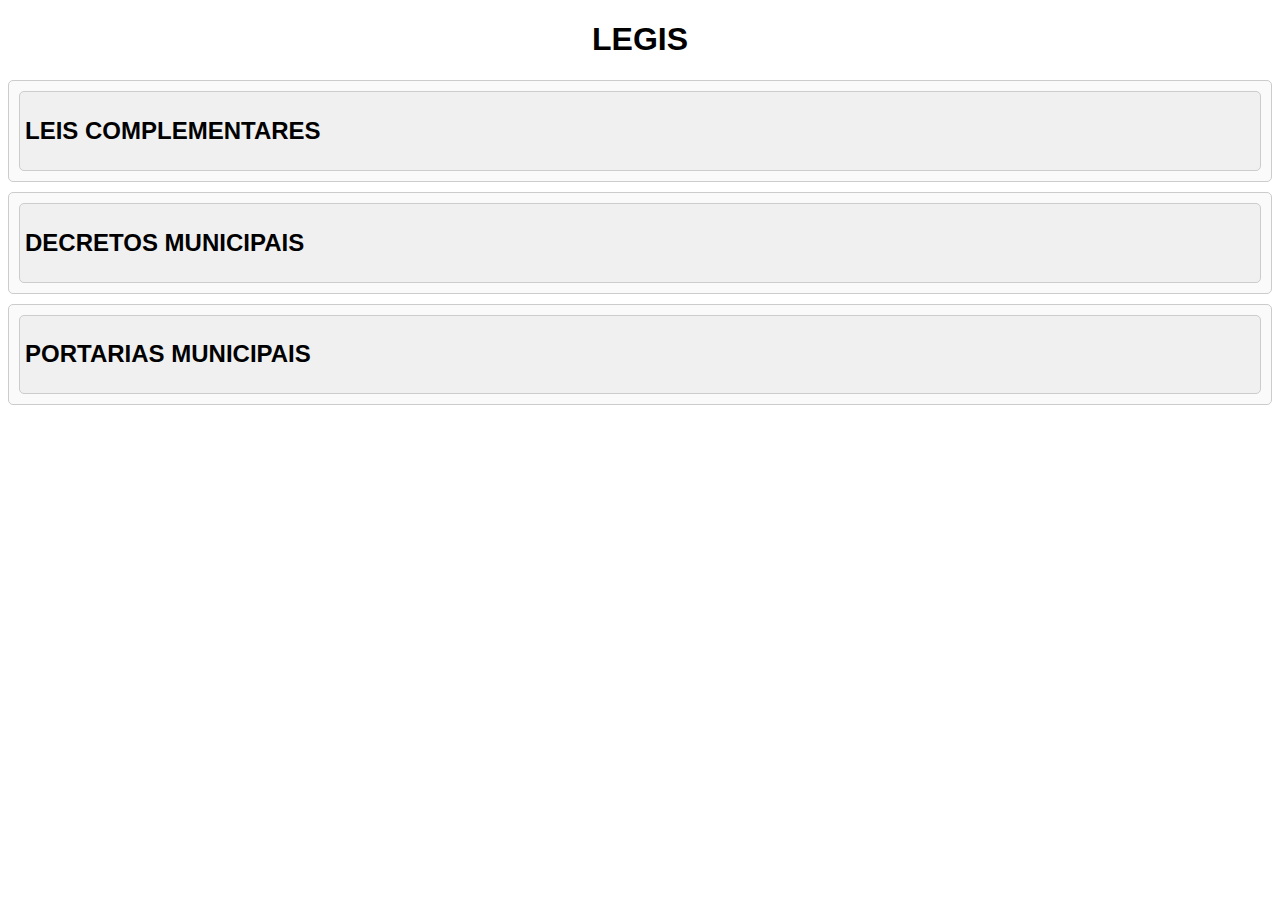
<file: index.html>
<!DOCTYPE html>
<html lang="pt-br">
<head>
    <meta charset="UTF-8">
    <meta name="viewport" content="width=device-width, initial-scale=1.0">
    <link rel="stylesheet" href="principal.css">
    <title>Legis Wederson</title>
</head>
<body>
    <h1>Legis</h1>
    <details>
        <summary><h2>Leis complementares</h2></summary>
        <table>
            <thead>
                <tr>
                    <th>Número</th>
                    <th>Ano</th>
                    <th>Ementa</th>
                    <th>Link</th>
                </tr>
            </thead>
            <tbody>
                <tr>
                    <td>21</td>
                    <td>2020</td>
                    <td>Institui o Plano Diretor do Município de Bom Jardim de Minas.</td>
                    <td><a target="_blank" href="LCM/21/"><input type="button" value="Link"></a></td>
                </tr>
                <tr>
                    <td>22</td>
                    <td>2020</td>
                    <td>Institui o Código Municipal de Posturas de Bom Jardim de Minas-MG.</td>
                    <td><a target="_blank" href="LCM/22/"><input type="button" value="Link"></a></td>
                </tr>
            </tbody>
        </table>
    </details>

    <details>
        <summary><h2>Decretos Municipais</h2></summary>
        <table>
            <thead>
                <tr>
                    <th>Número</th>
                    <th>Ano</th>
                    <th>Ementa</th>
                    <th>Link</th>
                </tr>
            </thead>
            <tbody>
                <tr>
                    <td>162</td>
                    <td>2023</td>
                    <td>Regulamenta no município dispositivos de que tratam da liberdade econômica.</td>
                    <td><a target="_blank"  href="DM/2023_162/"><input type="button" value="Link"></a></td>
                </tr>
            </tbody>
        </table>
    </details>

    <details>
        <summary><h2>Portarias Municipais</h2></summary>
        <table>
            <thead>
                <tr>
                    <th>Número</th>
                    <th>Ano</th>
                    <th>Ementa</th>
                    <th>Link</th>
                </tr>
            </thead>
            <tbody>
                <tr>
                    <td>30</td>
                    <td>2025</td>
                    <td>Dispõe sobre a nomeação de membros que constituirão a Defesa Civil (COMPEDEC).</td>
                    <td><a target="_blank"  href="PM/2025_030/"><input type="button" value="Link"></a></td>
                </tr>
            </tbody>
        </table>
    </details>

</body>
</html>
</file>
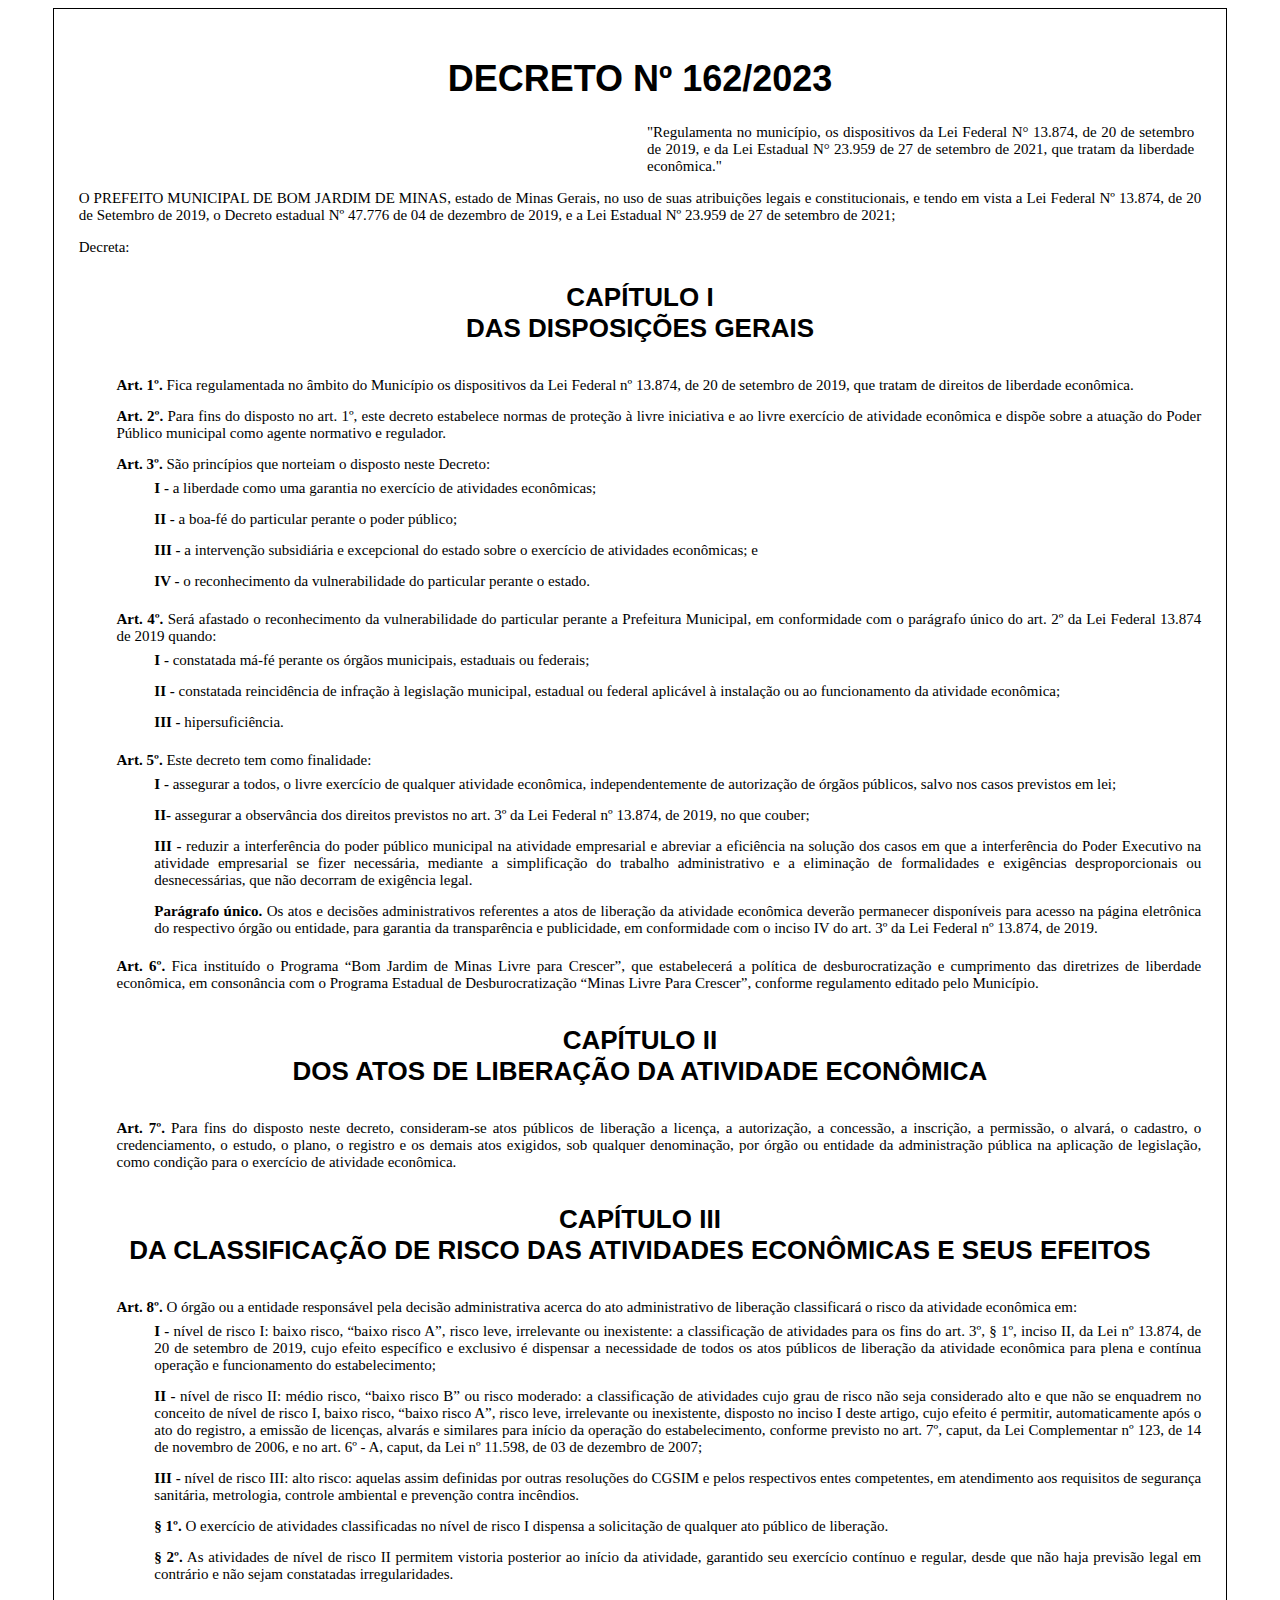
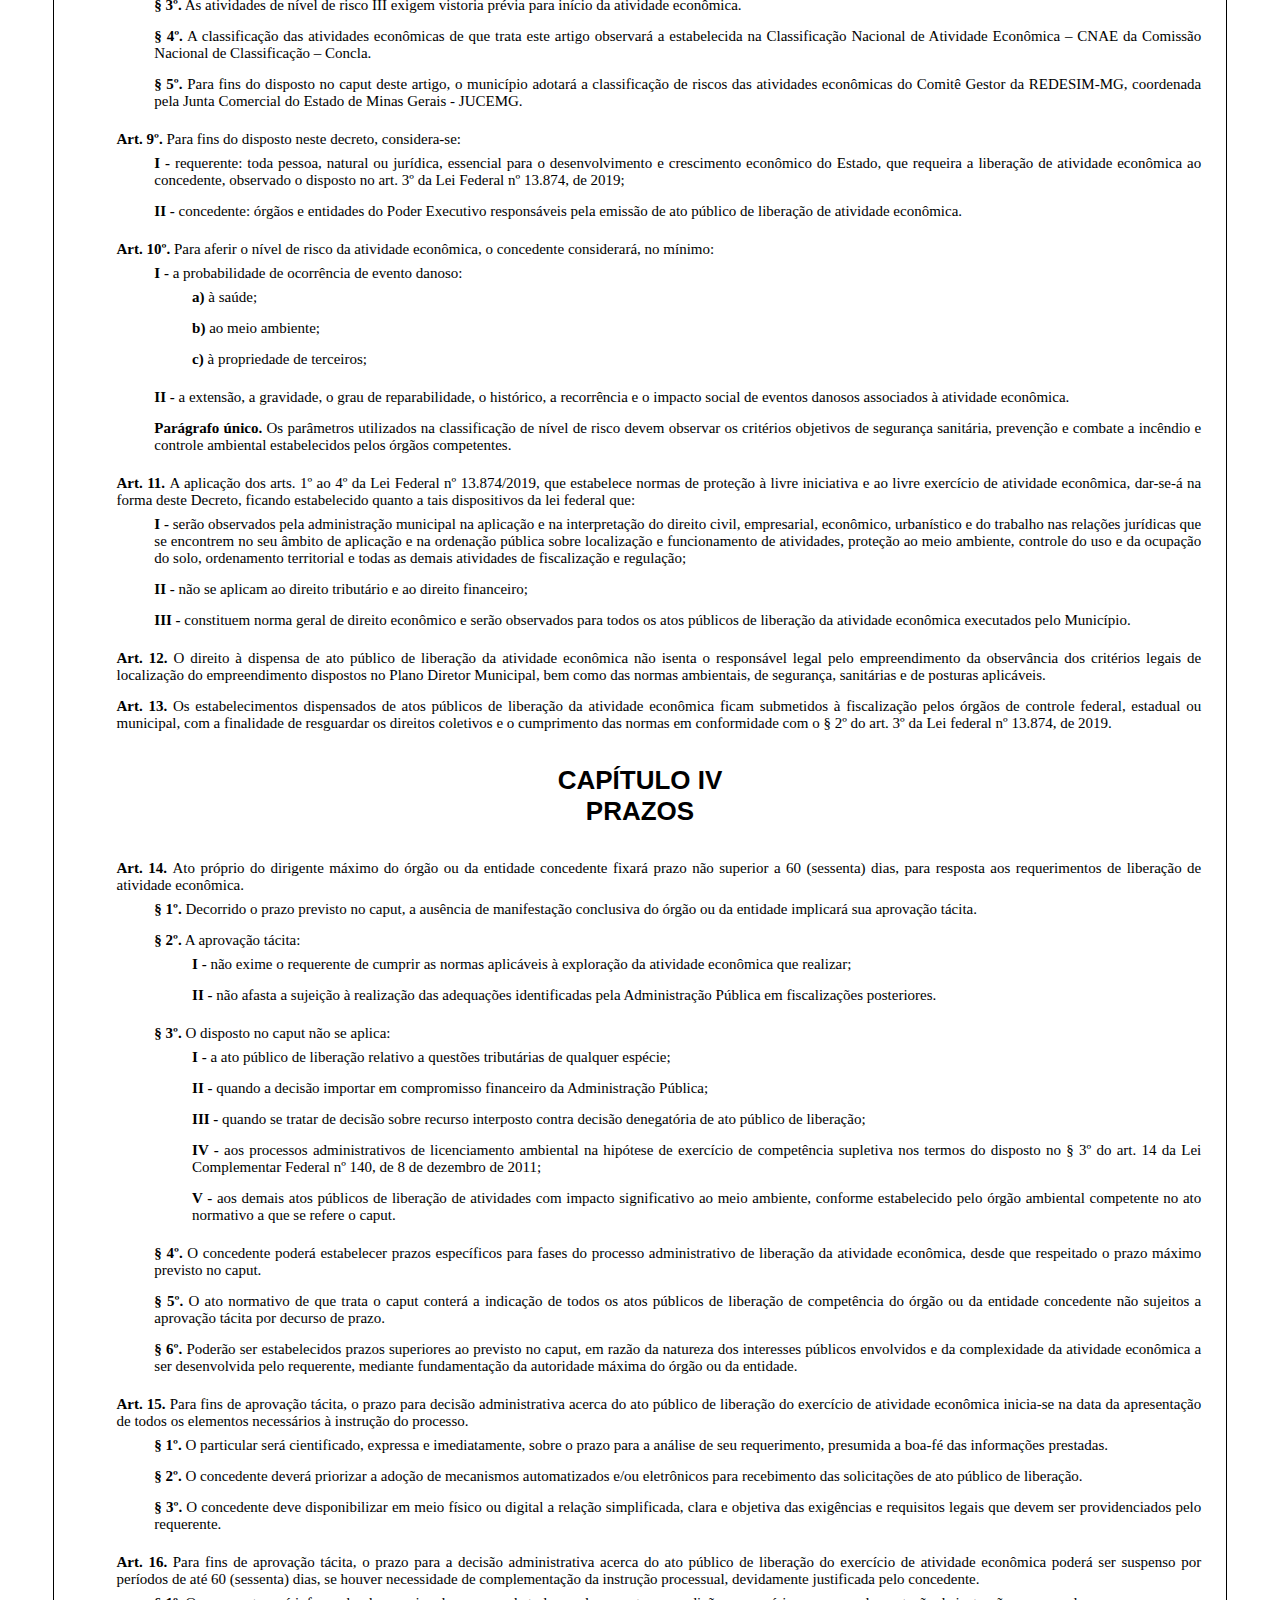
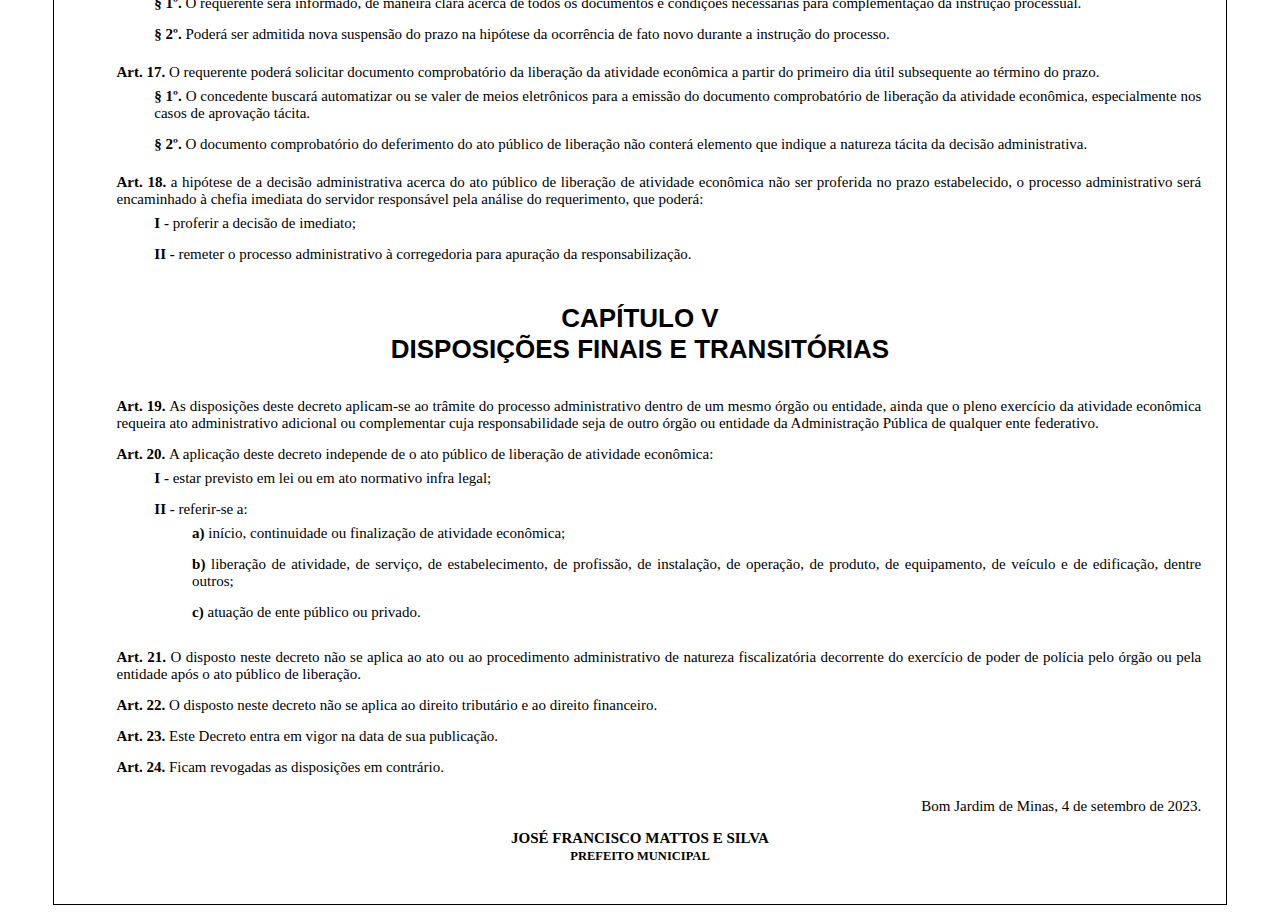
<file: DM/2023_162/index.html>
<!DOCTYPE html>
<html lang="en">
<head>
    <meta charset="UTF-8">
    <meta name="viewport" content="width=device-width, initial-scale=1.0">
    <title>DM 162/2023</title>
    <link rel="stylesheet" href="../../estilo.css?v=2025-02-04_15-50-03">
</head>
<body>
    <div class="folha">
        <h1>Decreto nº 162/2023</h1>
        <ementa>
            <p>"Regulamenta no município, os dispositivos da Lei Federal N° 13.874, de 20 de setembro de 2019, e da Lei Estadual N° 23.959 de 27 de setembro de 2021, que tratam da liberdade econômica."
            </p>
        </ementa>

        <p>O PREFEITO MUNICIPAL DE BOM JARDIM DE MINAS, estado de Minas Gerais, no uso de suas atribuições legais e constitucionais, e tendo em vista a Lei Federal Nº 13.874, de 20 de Setembro de 2019, o Decreto estadual Nº 47.776 de 04 de dezembro de 2019, e a Lei Estadual Nº 23.959 de 27 de setembro de 2021;</p>
        <p>Decreta:</p>

        <h3>Capítulo I<br/>Das disposições gerais</h3>

        <div class="legis" id="art1">
            <b>Art. 1º. </b> Fica regulamentada no âmbito do Município os dispositivos da Lei Federal nº 13.874, de 20 de setembro de 2019, que tratam de direitos de liberdade econômica.          
        </div>

        <div class="legis" id="art2">
            <b>Art. 2º. </b> Para fins do disposto no art. 1º, este decreto estabelece normas de proteção à livre iniciativa e ao livre exercício de atividade econômica e dispõe sobre a atuação do Poder Público municipal como agente normativo e regulador.            
        </div>

        <div class="legis" id="art3">
            <b>Art. 3º. </b> São princípios que norteiam o disposto neste Decreto:
            <div class="legis">
                <b>I -</b> a liberdade como uma garantia no exercício de atividades econômicas;
            </div>
            <div class="legis">
                <b>II -</b> a boa-fé do particular perante o poder público;
            </div>          
            <div class="legis">
                <b>III -</b> a intervenção subsidiária e excepcional do estado sobre o exercício de atividades econômicas; e
            </div>
            <div class="legis">
                <b>IV -</b> o reconhecimento da vulnerabilidade do particular perante o estado.
            </div>          
        </div>

        <div class="legis" id="art4">
            <b>Art. 4º. </b> Será afastado o reconhecimento da vulnerabilidade do particular perante a Prefeitura Municipal, em conformidade com o parágrafo único do art. 2º da Lei Federal 13.874 de 2019 quando:
            <div class="legis">
                <b>I -</b> constatada má-fé perante os órgãos municipais, estaduais ou federais;
            </div>
            <div class="legis">
                <b>II -</b> constatada reincidência de infração à legislação municipal, estadual ou federal aplicável à instalação ou ao funcionamento da atividade econômica;
            </div>
            <div class="legis">
                <b>III -</b> hipersuficiência.
            </div>
        </div>

        <div class="legis" id="art5">
            <b>Art. 5º. </b> Este decreto tem como finalidade:
            <div class="legis">
                <b>I -</b> assegurar a todos, o livre exercício de qualquer atividade econômica, independentemente de autorização de órgãos públicos, salvo nos casos previstos em lei;
            </div>
            <div class="legis">
                <b>II-</b> assegurar a observância dos direitos previstos no art. 3º da Lei Federal nº 13.874, de 2019, no que couber;
            </div>
            <div class="legis">
                <b>III -</b> reduzir a interferência do poder público municipal na atividade empresarial e abreviar a eficiência na solução dos casos em que a interferência do Poder Executivo na atividade empresarial se fizer necessária, mediante a simplificação do trabalho administrativo e a eliminação de formalidades e exigências desproporcionais ou desnecessárias, que não decorram de exigência legal.
            </div>
            <div class="legis">
                <b>Parágrafo único.</b> Os atos e decisões administrativos referentes a atos de liberação da atividade econômica deverão permanecer disponíveis para acesso na página eletrônica do respectivo órgão ou entidade, para garantia da transparência e publicidade, em conformidade com o inciso IV do art. 3º da Lei Federal nº 13.874, de 2019.
            </div>
        </div>

        <div class="legis" id="art6">
            <b>Art. 6º. </b> Fica instituído o Programa “Bom Jardim de Minas Livre para Crescer”, que estabelecerá a política de desburocratização e cumprimento das diretrizes de liberdade econômica, em consonância com o Programa Estadual de Desburocratização “Minas Livre Para Crescer”, conforme regulamento editado pelo Município.
        </div>

        <h3>Capítulo II<br/>Dos atos de liberação da atividade econômica</h3>

        <div class="legis" id="art7">
            <b>Art. 7º. </b> Para fins do disposto neste decreto, consideram-se atos públicos de liberação a licença, a autorização, a concessão, a inscrição, a permissão, o alvará, o cadastro, o credenciamento, o estudo, o plano, o registro e os demais atos exigidos, sob qualquer denominação, por órgão ou entidade da administração pública na aplicação de legislação, como condição para o exercício de atividade econômica.
        </div>
        
        <h3>Capítulo III<br/>Da classificação de risco das atividades econômicas e seus efeitos</h3>

        <div class="legis" id="art8">
            <b>Art. 8º. </b> O órgão ou a entidade responsável pela decisão administrativa acerca do ato administrativo de liberação classificará o risco da atividade econômica em:
            <div class="legis">
                <b>I -</b> nível de risco I: baixo risco, “baixo risco A”, risco leve, irrelevante ou inexistente: a classificação de atividades para os fins do art. 3º, § 1º, inciso II, da Lei nº 13.874, de 20 de setembro de 2019, cujo efeito específico e exclusivo é dispensar a necessidade de todos os atos públicos de liberação da atividade econômica para plena e contínua operação e funcionamento do estabelecimento;
            </div>
            <div class="legis">
                <b>II -</b> nível de risco II: médio risco, “baixo risco B” ou risco moderado: a classificação de atividades cujo grau de risco não seja considerado alto e que não se enquadrem no conceito de nível de risco I, baixo risco, “baixo risco A”, risco leve, irrelevante ou inexistente, disposto no inciso I deste artigo, cujo efeito é permitir, automaticamente após o ato do registro, a emissão de licenças, alvarás e similares para início da operação do estabelecimento, conforme previsto no art. 7º, caput, da Lei Complementar nº 123, de 14 de novembro de 2006, e no art. 6º - A, caput, da Lei nº 11.598, de 03 de dezembro de 2007;
            </div>
            <div class="legis">
                <b>III -</b> nível de risco III: alto risco: aquelas assim definidas por outras resoluções do CGSIM e pelos respectivos entes competentes, em atendimento aos requisitos de segurança sanitária, metrologia, controle ambiental e prevenção contra incêndios.
            </div>
            <div class="legis">
                <b>&sect; 1º.</b> O exercício de atividades classificadas no nível de risco I dispensa a solicitação de qualquer ato público de liberação.
            </div>
            <div class="legis">
                <b>&sect; 2º.</b> As atividades de nível de risco II permitem vistoria posterior ao início da atividade, garantido seu exercício contínuo e regular, desde que não haja previsão legal em contrário e não sejam constatadas irregularidades.
            </div>
            <div class="legis">
                <b>&sect; 3º.</b> As atividades de nível de risco III exigem vistoria prévia para início da atividade econômica.
            </div>
            <div class="legis">
                <b>&sect; 4º.</b> A classificação das atividades econômicas de que trata este artigo observará a estabelecida na Classificação Nacional de Atividade Econômica – CNAE da Comissão Nacional de Classificação – Concla.
            </div>
            <div class="legis">
                <b>&sect; 5º.</b> Para fins do disposto no caput deste artigo, o município adotará a classificação de riscos das atividades econômicas do Comitê Gestor da REDESIM-MG, coordenada pela Junta Comercial do Estado de Minas Gerais - JUCEMG.
            </div>
        </div>

        <div class="legis" id="art9">
            <b>Art. 9º. </b> Para fins do disposto neste decreto, considera-se:
            <div class="legis">
                <b>I -</b> requerente: toda pessoa, natural ou jurídica, essencial para o desenvolvimento e crescimento econômico do Estado, que requeira a liberação de atividade econômica ao concedente, observado o disposto no art. 3º da Lei Federal nº 13.874, de 2019;
            </div>
            <div class="legis">
                <b>II -</b> concedente: órgãos e entidades do Poder Executivo responsáveis pela emissão de ato público de liberação de atividade econômica.
            </div>
        </div>

        <div class="legis" id="art10">
            <b>Art. 10º. </b> Para aferir o nível de risco da atividade econômica, o concedente considerará, no mínimo:
            <div class="legis">
                <b>I -</b> a probabilidade de ocorrência de evento danoso:
                <div class="legis">
                    <b>a)</b> à saúde;
                </div>
                <div class="legis">
                    <b>b)</b> ao meio ambiente;
                </div>
                <div class="legis">
                    <b>c)</b> à propriedade de terceiros;
                </div>
            </div>
            <div class="legis">
                <b>II -</b> a extensão, a gravidade, o grau de reparabilidade, o histórico, a recorrência e o impacto social de eventos danosos associados à atividade econômica.
            </div>
            <div class="legis">
                <b>Parágrafo único.</b> Os parâmetros utilizados na classificação de nível de risco devem observar os critérios objetivos de segurança sanitária, prevenção e combate a incêndio e controle ambiental estabelecidos pelos órgãos competentes.
            </div>
        </div>

        <div class="legis" id="art11">
            <b>Art. 11. </b> A aplicação dos arts. 1º ao 4º da Lei Federal nº 13.874/2019, que estabelece normas de proteção à livre iniciativa e ao livre exercício de atividade econômica, dar-se-á na forma deste Decreto, ficando estabelecido quanto a tais dispositivos da lei federal que:
            <div class="legis">
                <b>I -</b> serão observados pela administração municipal na aplicação e na interpretação do direito civil, empresarial, econômico, urbanístico e do trabalho nas relações jurídicas que se encontrem no seu âmbito de aplicação e na ordenação pública sobre localização e funcionamento de atividades, proteção ao meio ambiente, controle do uso e da ocupação do solo, ordenamento territorial e todas as demais atividades de fiscalização e regulação;
            </div> 
            <div class="legis">
                <b>II -</b> não se aplicam ao direito tributário e ao direito financeiro;
            </div> 
            <div class="legis">
                <b>III -</b> constituem norma geral de direito econômico e serão observados para todos os atos públicos de liberação da atividade econômica executados pelo Município.
            </div> 
        </div>

        <div class="legis" id="art12">
            <b>Art. 12. </b> O direito à dispensa de ato público de liberação da atividade econômica não isenta o responsável legal pelo empreendimento da observância dos critérios legais de localização do empreendimento dispostos no Plano Diretor Municipal, bem como das normas ambientais, de segurança, sanitárias e de posturas aplicáveis.
        </div>

        <div class="legis" id="art13">
            <b>Art. 13. </b> Os estabelecimentos dispensados de atos públicos de liberação da atividade econômica ficam submetidos à fiscalização pelos órgãos de controle federal, estadual ou municipal, com a finalidade de resguardar os direitos coletivos e o cumprimento das normas em conformidade com o § 2º do art. 3º da Lei federal nº 13.874, de 2019.  
        </div>

        <h3>Capítulo IV<br/>Prazos</h3>

        <div class="legis" id="art14">
            <b>Art. 14. </b> Ato próprio do dirigente máximo do órgão ou da entidade concedente fixará prazo não superior a 60 (sessenta) dias, para resposta aos requerimentos de liberação de atividade econômica.
            <div class="legis">
                <b>&sect; 1º.</b> Decorrido o prazo previsto no caput, a ausência de manifestação conclusiva do órgão ou da entidade implicará sua aprovação tácita.
            </div>
            <div class="legis">
                <b>&sect; 2º.</b> A aprovação tácita:
                <div class="legis">
                    <b>I -</b> não exime o requerente de cumprir as normas aplicáveis à exploração da atividade econômica que realizar;
                </div>
                <div class="legis">
                    <b>II -</b> não afasta a sujeição à realização das adequações identificadas pela Administração Pública em fiscalizações posteriores.
                </div>
            </div>
            <div class="legis">
                <b>&sect; 3º.</b> O disposto no caput não se aplica:
                <div class="legis">
                    <b>I -</b> a ato público de liberação relativo a questões tributárias de qualquer espécie;
                </div>
                <div class="legis">
                    <b>II -</b> quando a decisão importar em compromisso financeiro da Administração Pública;
                </div>
                <div class="legis">
                    <b>III -</b> quando se tratar de decisão sobre recurso interposto contra decisão denegatória de ato público de liberação;
                </div>
                <div class="legis">
                    <b>IV -</b> aos processos administrativos de licenciamento ambiental na hipótese de exercício de competência supletiva nos termos do disposto no § 3º do art. 14 da Lei Complementar Federal nº 140, de 8 de dezembro de 2011;
                </div>
                <div class="legis">
                    <b>V -</b> aos demais atos públicos de liberação de atividades com impacto significativo ao meio ambiente, conforme estabelecido pelo órgão ambiental competente no ato normativo a que se refere o caput.
                </div>
            </div>
            <div class="legis">
                <b>&sect; 4º.</b> O concedente poderá estabelecer prazos específicos para fases do processo administrativo de liberação da atividade econômica, desde que respeitado o prazo máximo previsto no caput.
            </div>
            <div class="legis">
                <b>&sect; 5º.</b> O ato normativo de que trata o caput conterá a indicação de todos os atos públicos de liberação de competência do órgão ou da entidade concedente não sujeitos a aprovação tácita por decurso de prazo.
            </div>
            <div class="legis">
                <b>&sect; 6º.</b> Poderão ser estabelecidos prazos superiores ao previsto no caput, em razão da natureza dos interesses públicos envolvidos e da complexidade da atividade econômica a ser desenvolvida pelo requerente, mediante fundamentação da autoridade máxima do órgão ou da entidade.
            </div>
        </div>

        <div class="legis" id="art15">
            <b>Art. 15. </b> Para fins de aprovação tácita, o prazo para decisão administrativa acerca do ato público de liberação do exercício de atividade econômica inicia-se na data da apresentação de todos os elementos necessários à instrução do processo.
            <div class="legis">
                <b>&sect; 1º.</b> O particular será cientificado, expressa e imediatamente, sobre o prazo para a análise de seu requerimento, presumida a boa-fé das informações prestadas.
            </div>
            <div class="legis">
                <b>&sect; 2º.</b> O concedente deverá priorizar a adoção de mecanismos automatizados e/ou eletrônicos para recebimento das solicitações de ato público de liberação.
            </div>
            <div class="legis">
                <b>&sect; 3º.</b> O concedente deve disponibilizar em meio físico ou digital a relação simplificada, clara e objetiva das exigências e requisitos legais que devem ser providenciados pelo requerente.
            </div>
        </div>

        <div class="legis" id="art16">
            <b>Art. 16. </b> Para fins de aprovação tácita, o prazo para a decisão administrativa acerca do ato público de liberação do exercício de atividade econômica poderá ser suspenso por períodos de até 60 (sessenta) dias, se houver necessidade de complementação da instrução processual, devidamente justificada pelo concedente. 
            <div class="legis">
                <b>&sect; 1º.</b> O requerente será informado, de maneira clara acerca de todos os documentos e condições necessárias para complementação da instrução processual.
            </div>
            <div class="legis">
                <b>&sect; 2º.</b> Poderá ser admitida nova suspensão do prazo na hipótese da ocorrência de fato novo durante a instrução do processo.
            </div>
        </div>

        <div class="legis" id="art17">
            <b>Art. 17. </b> O requerente poderá solicitar documento comprobatório da liberação da atividade econômica a partir do primeiro dia útil subsequente ao término do prazo.
            <div class="legis">
                <b>&sect; 1º.</b> O concedente buscará automatizar ou se valer de meios eletrônicos para a emissão do documento comprobatório de liberação da atividade econômica, especialmente nos casos de aprovação tácita.
            </div>
            <div class="legis">
                <b>&sect; 2º.</b> O documento comprobatório do deferimento do ato público de liberação não conterá elemento que indique a natureza tácita da decisão administrativa.
            </div>
        </div>

        <div class="legis" id="art18">
            <b>Art. 18. </b> a hipótese de a decisão administrativa acerca do ato público de liberação de atividade econômica não ser proferida no prazo estabelecido, o processo administrativo será encaminhado à chefia imediata do servidor responsável pela análise do requerimento, que poderá:
            <div class="legis">
                <b>I -</b> proferir a decisão de imediato;
            </div>
            <div class="legis">
                <b>II -</b> remeter o processo administrativo à corregedoria para apuração da responsabilização.
            </div>
        </div>

        <h3>Capítulo V<br/>Disposições finais e transitórias</h3>

        <div class="legis" id="art19">
            <b>Art. 19. </b> As disposições deste decreto aplicam-se ao trâmite do processo administrativo dentro de um mesmo órgão ou entidade, ainda que o pleno exercício da atividade econômica requeira ato administrativo adicional ou complementar cuja responsabilidade seja de outro órgão ou entidade da Administração Pública de qualquer ente federativo.
        </div>

        <div class="legis" id="art20">
            <b>Art. 20. </b> A aplicação deste decreto independe de o ato público de liberação de atividade econômica:
            <div class="legis">
                <b>I -</b> estar previsto em lei ou em ato normativo infra legal;
            </div>
            <div class="legis">
                <b>II -</b> referir-se a:
                <div class="legis">
                    <b>a)</b> início, continuidade ou finalização de atividade econômica;
                </div>
                <div class="legis">
                    <b>b)</b> liberação de atividade, de serviço, de estabelecimento, de profissão, de instalação, de operação, de produto, de equipamento, de veículo e de edificação, dentre outros;
                </div>
                <div class="legis">
                    <b>c)</b> atuação de ente público ou privado.
                </div>
            </div>
        </div>

        <div class="legis" id="art21">
            <b>Art. 21. </b> O disposto neste decreto não se aplica ao ato ou ao procedimento administrativo de natureza fiscalizatória decorrente do exercício de poder de polícia pelo órgão ou pela entidade após o ato público de liberação. 
        </div>

        <div class="legis" id="art22">
            <b>Art. 22. </b> O disposto neste decreto não se aplica ao direito tributário e ao direito financeiro.  
        </div>

        <div class="legis" id="art23">
            <b>Art. 23. </b> Este Decreto entra em vigor na data de sua publicação.    
        </div>

        <div class="legis" id="art24">
            <b>Art. 24. </b> Ficam revogadas as disposições em contrário.   
        </div>


        <p class="datacao">Bom Jardim de Minas, 4 de setembro de 2023.</p>

        <p class="assinatura">JOSÉ FRANCISCO MATTOS E SILVA<br/><small>PREFEITO MUNICIPAL</small></p>
    </div>
</body>
</html>
</file>
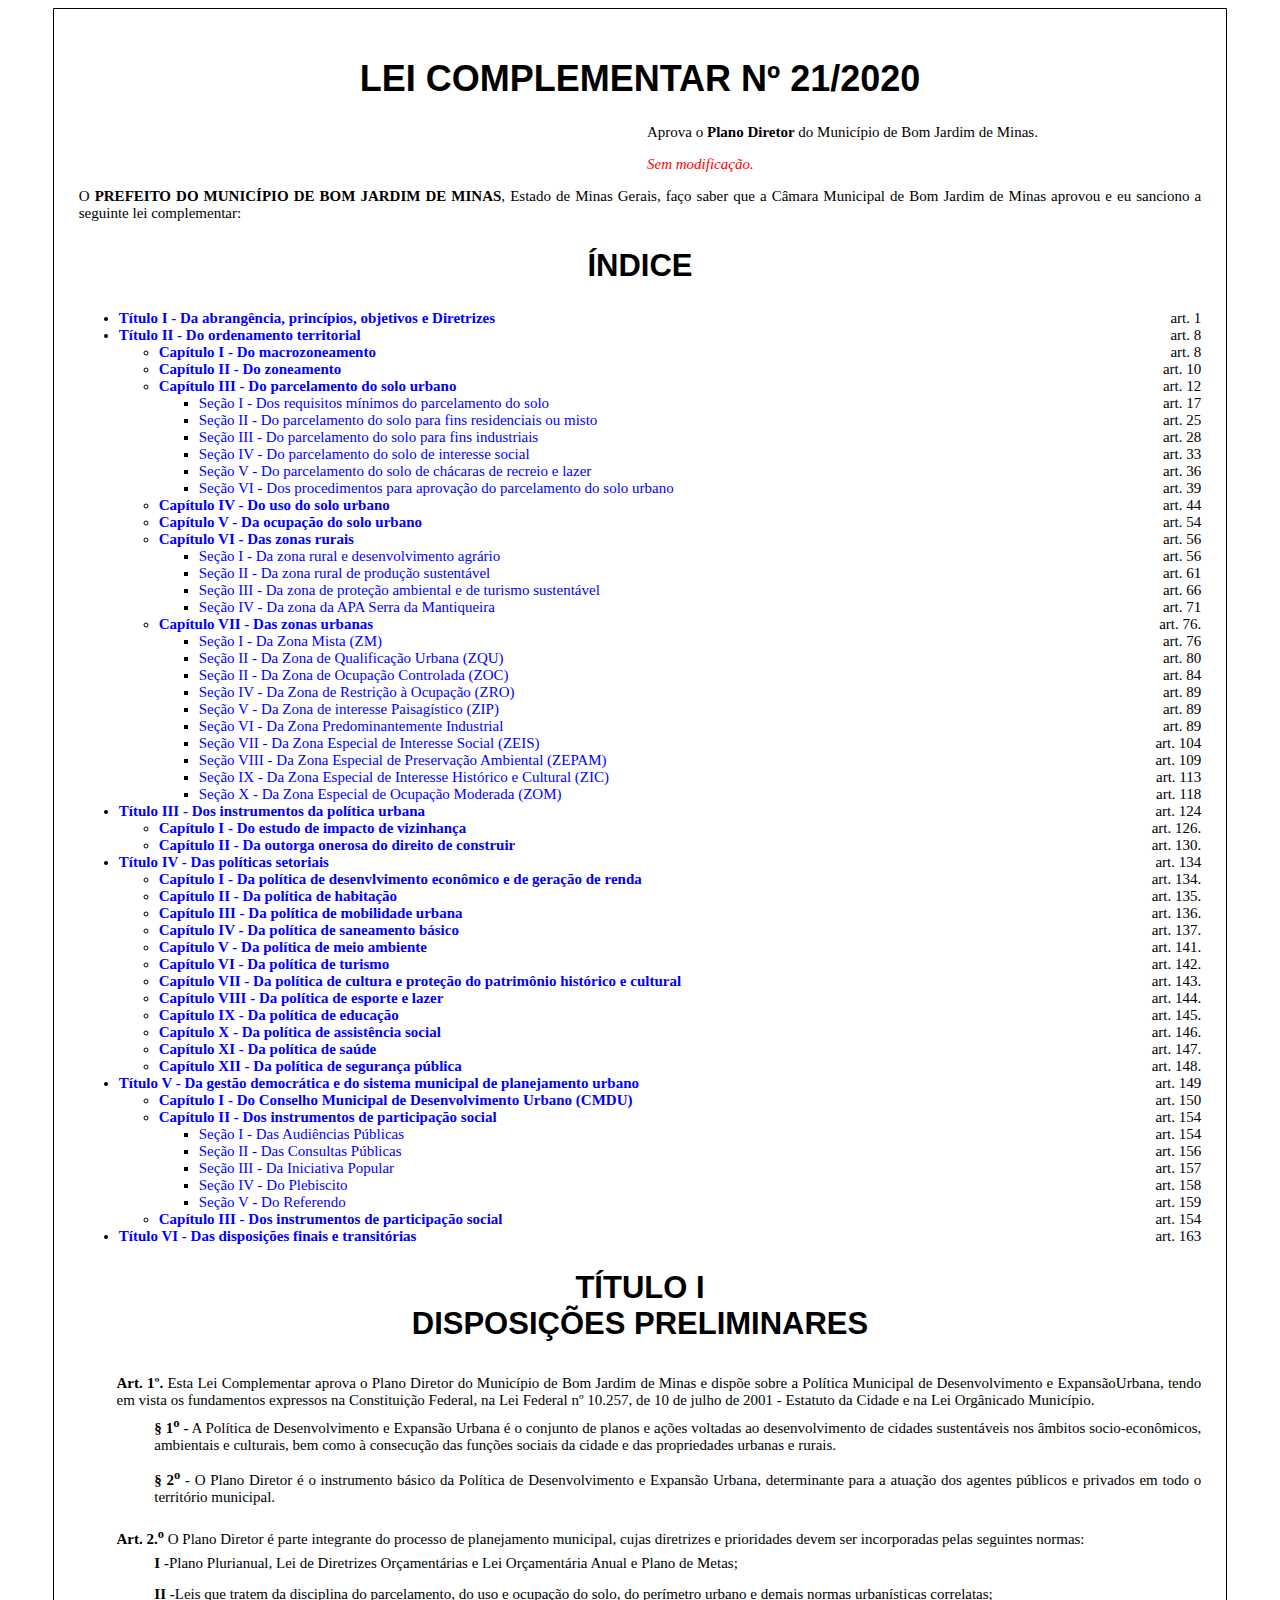
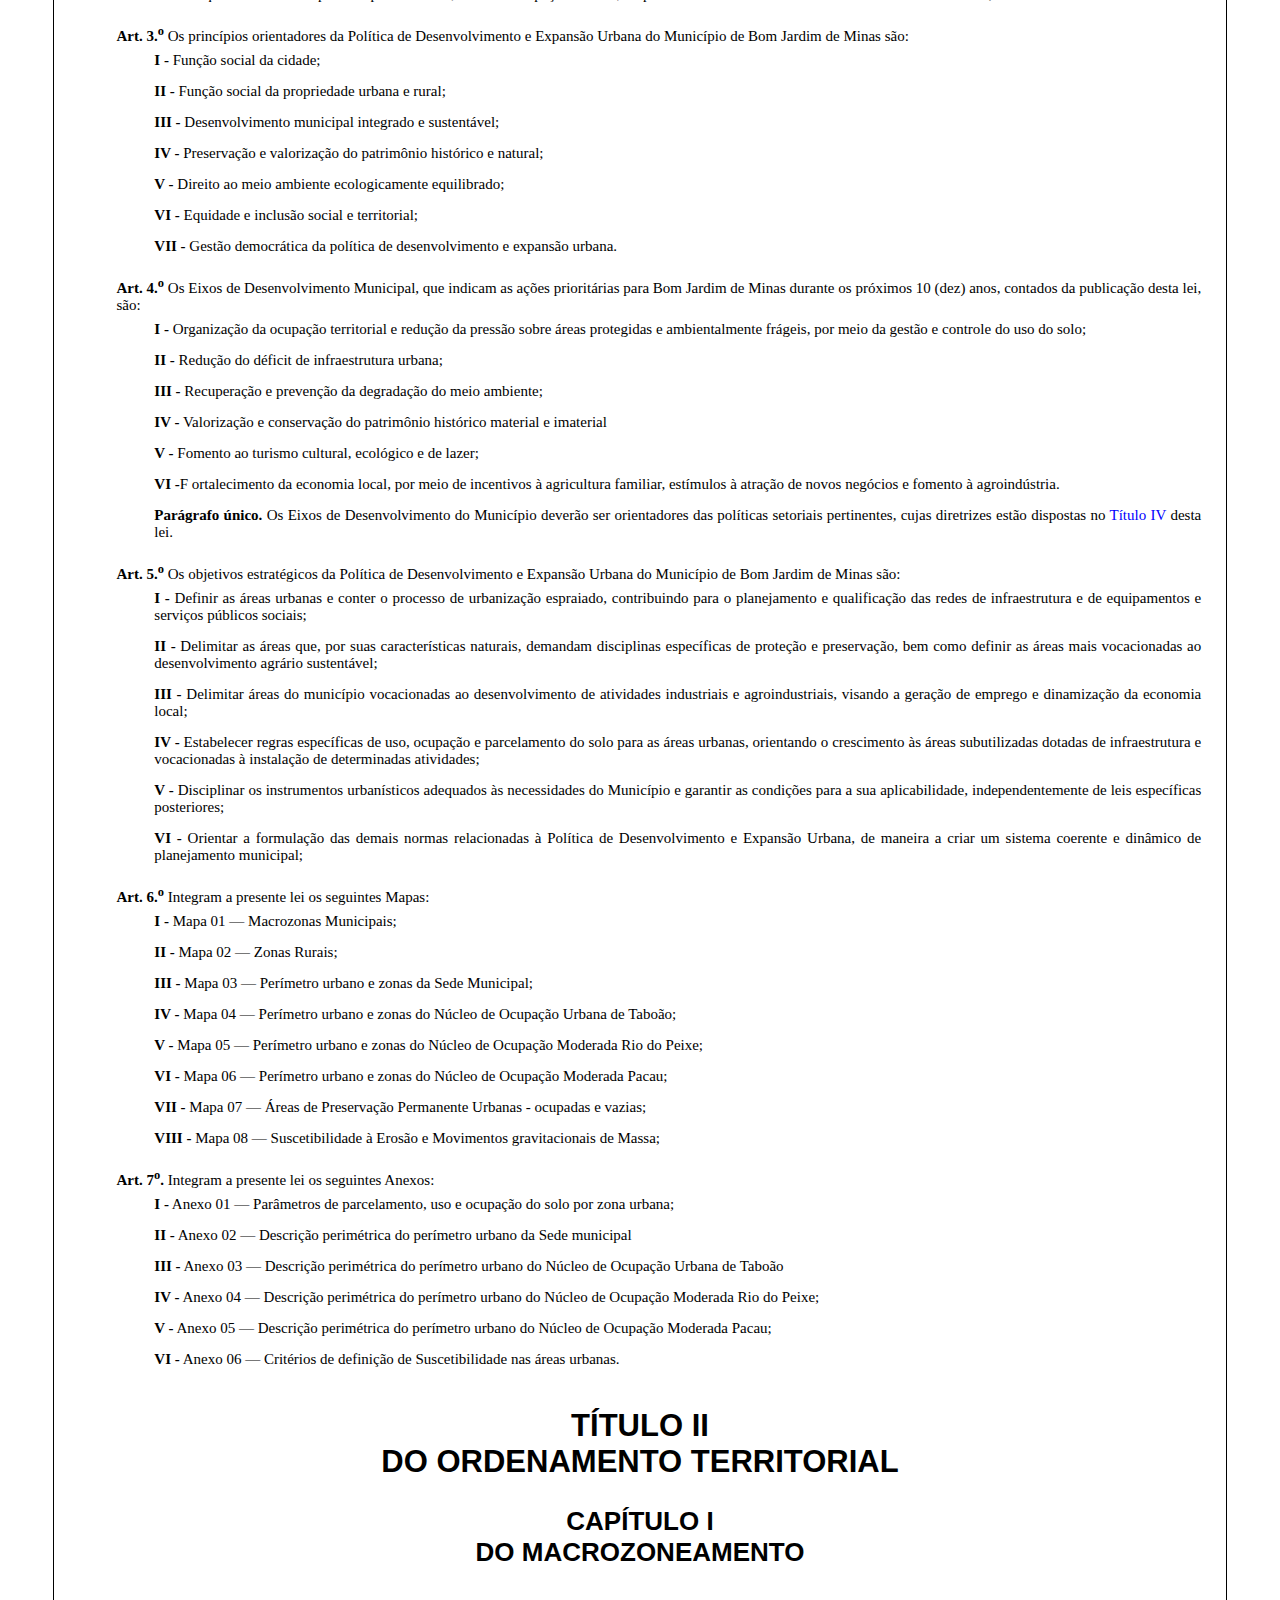
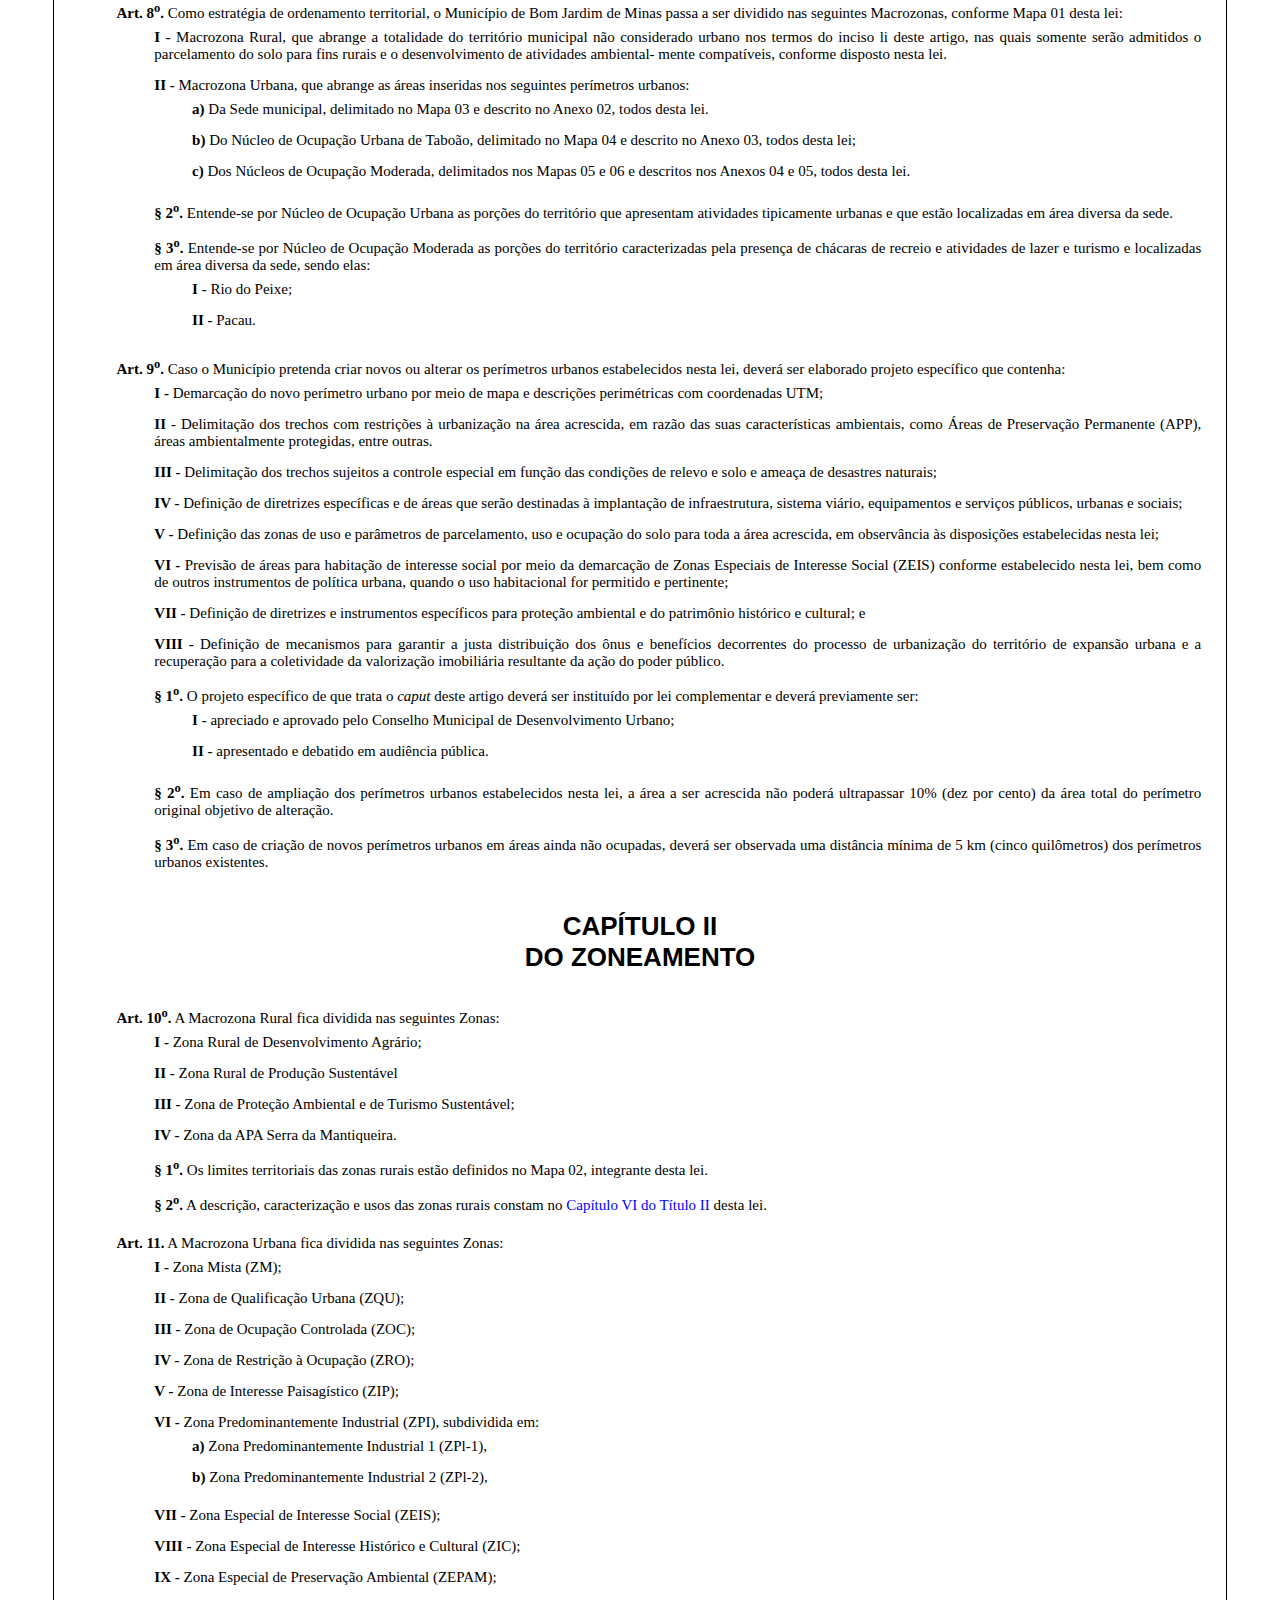
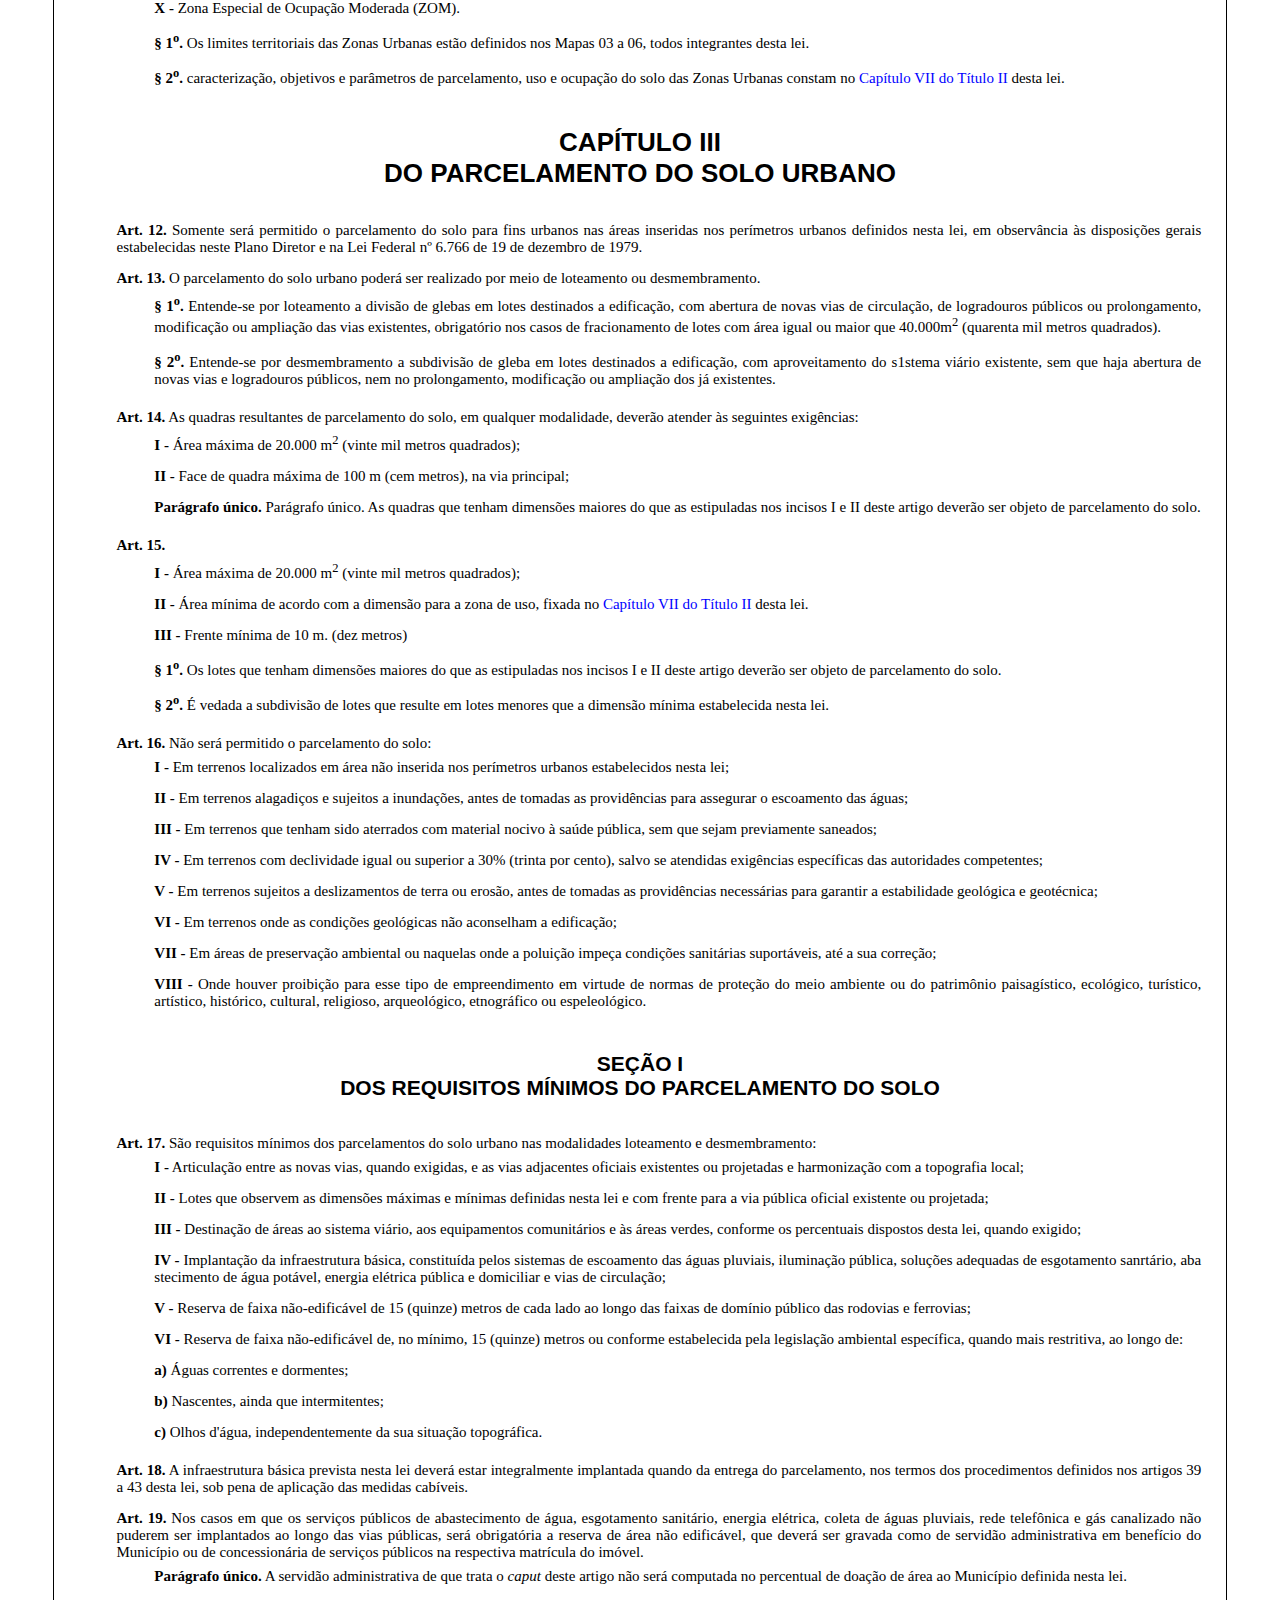
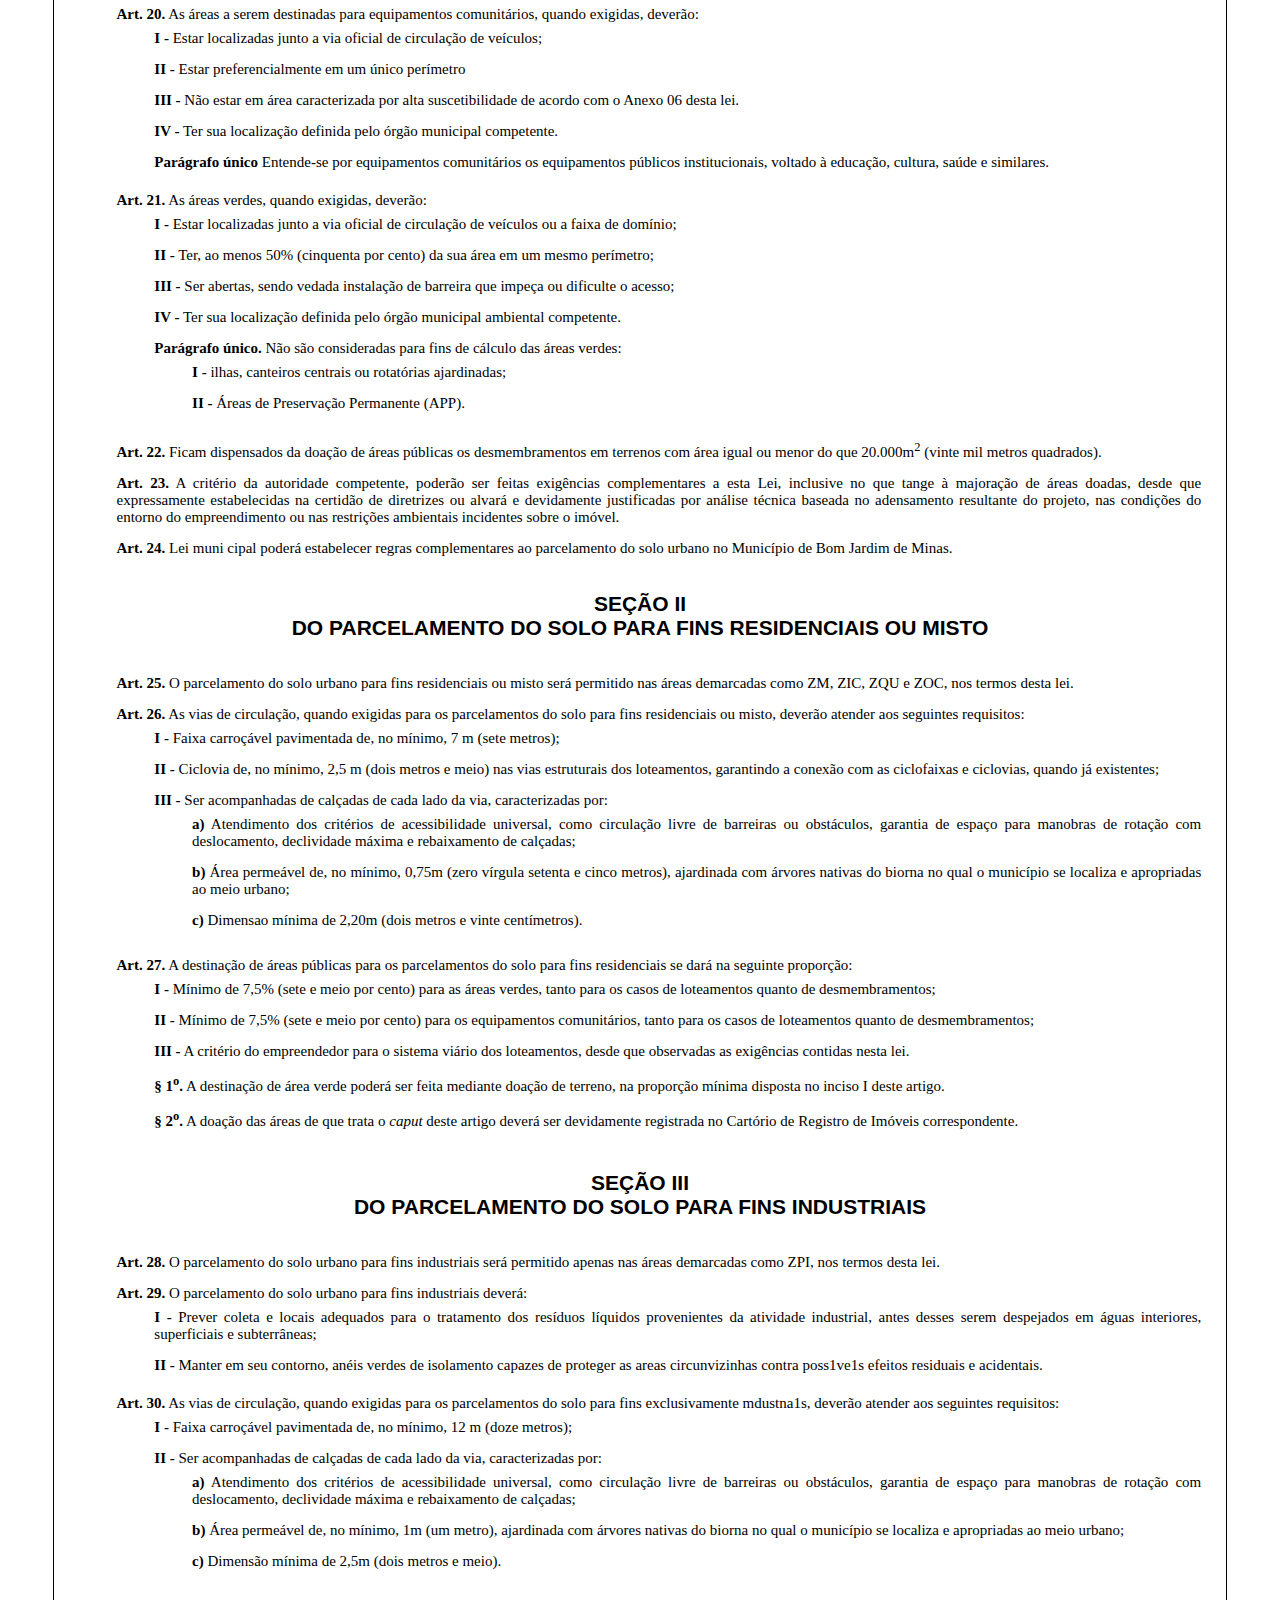
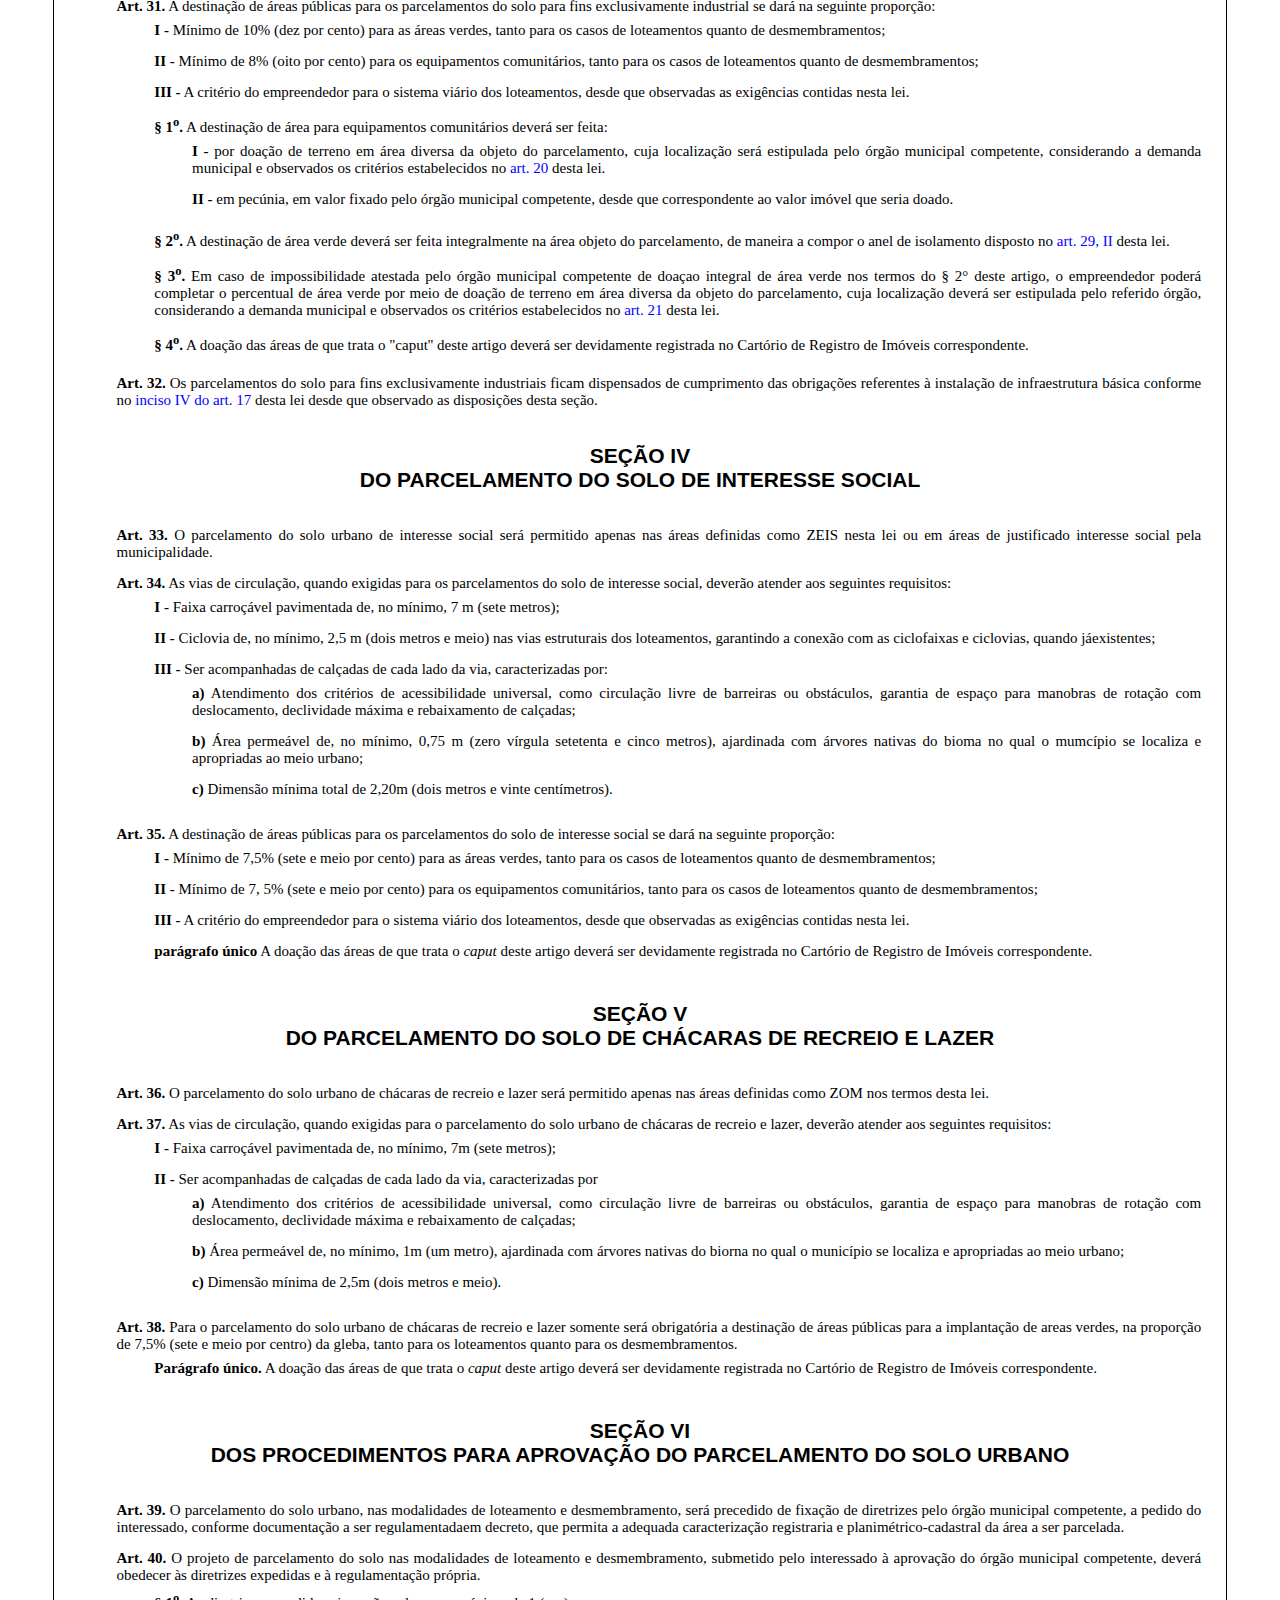
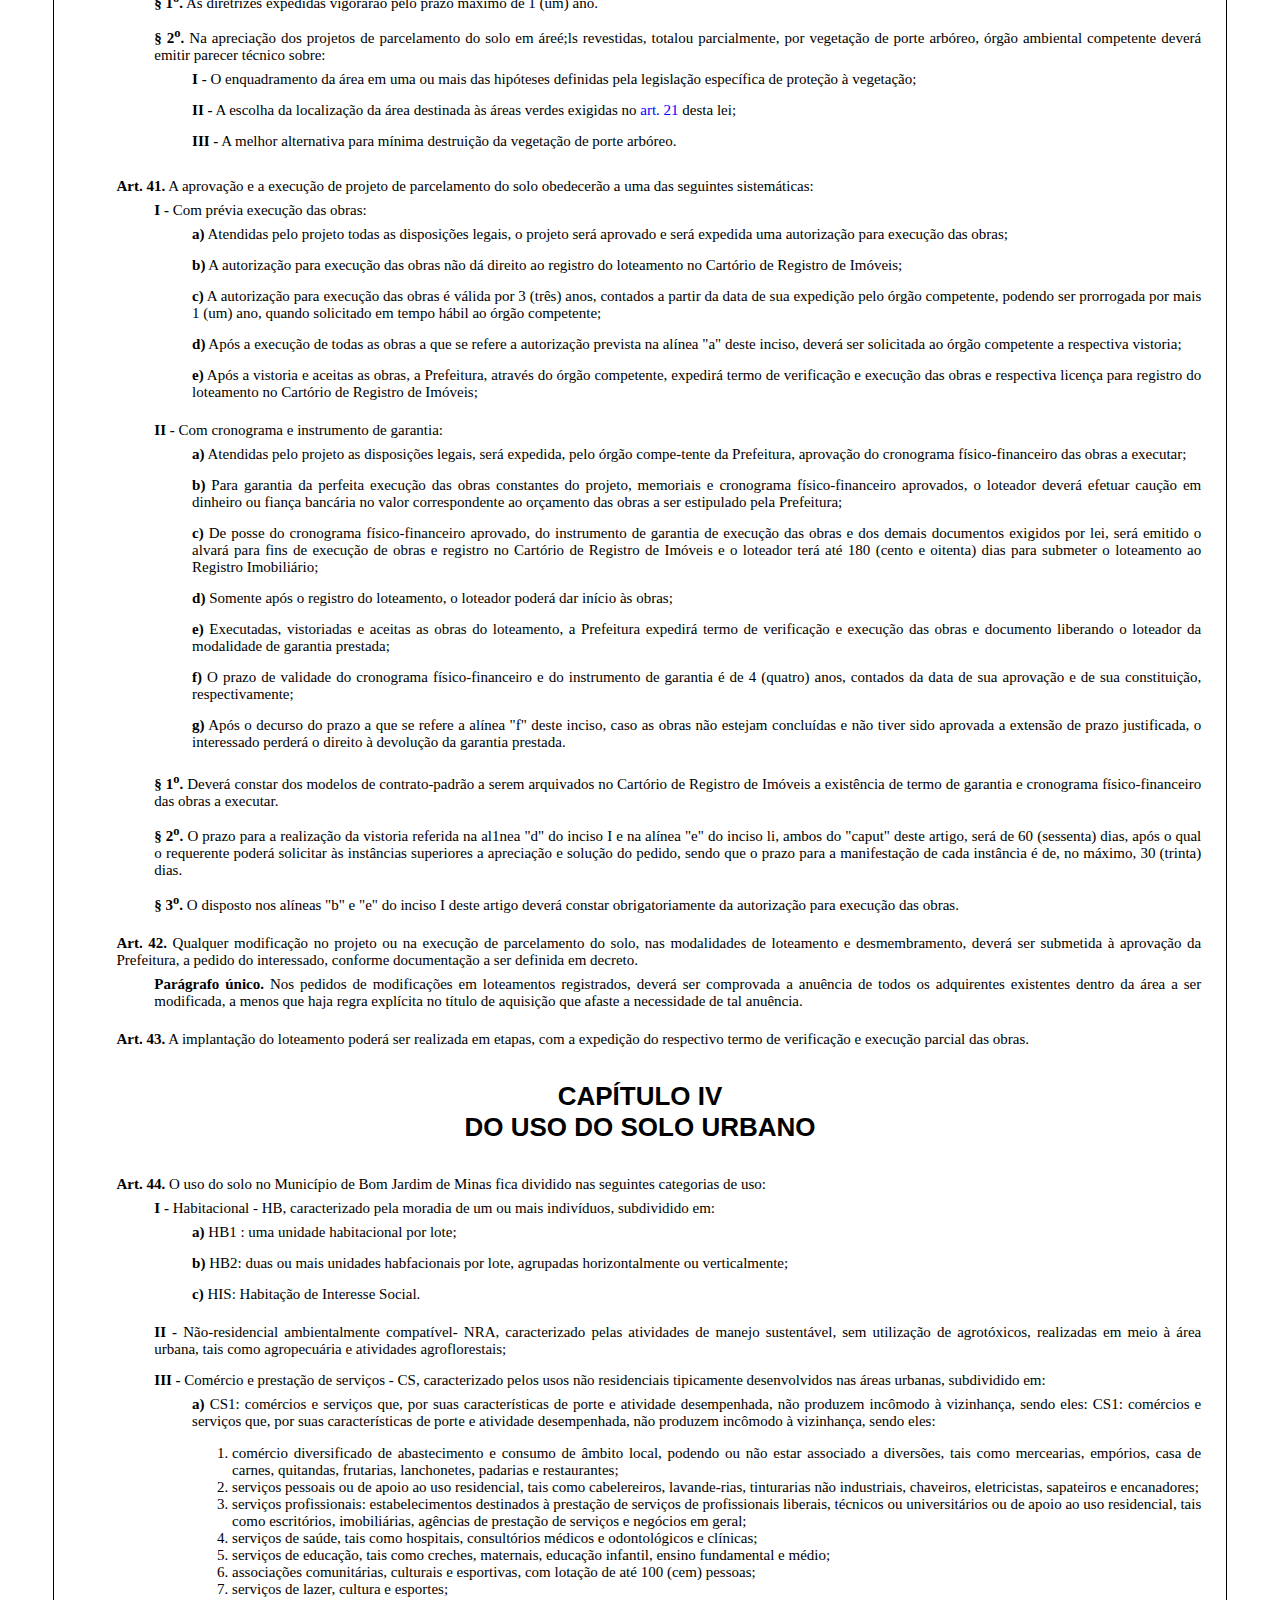
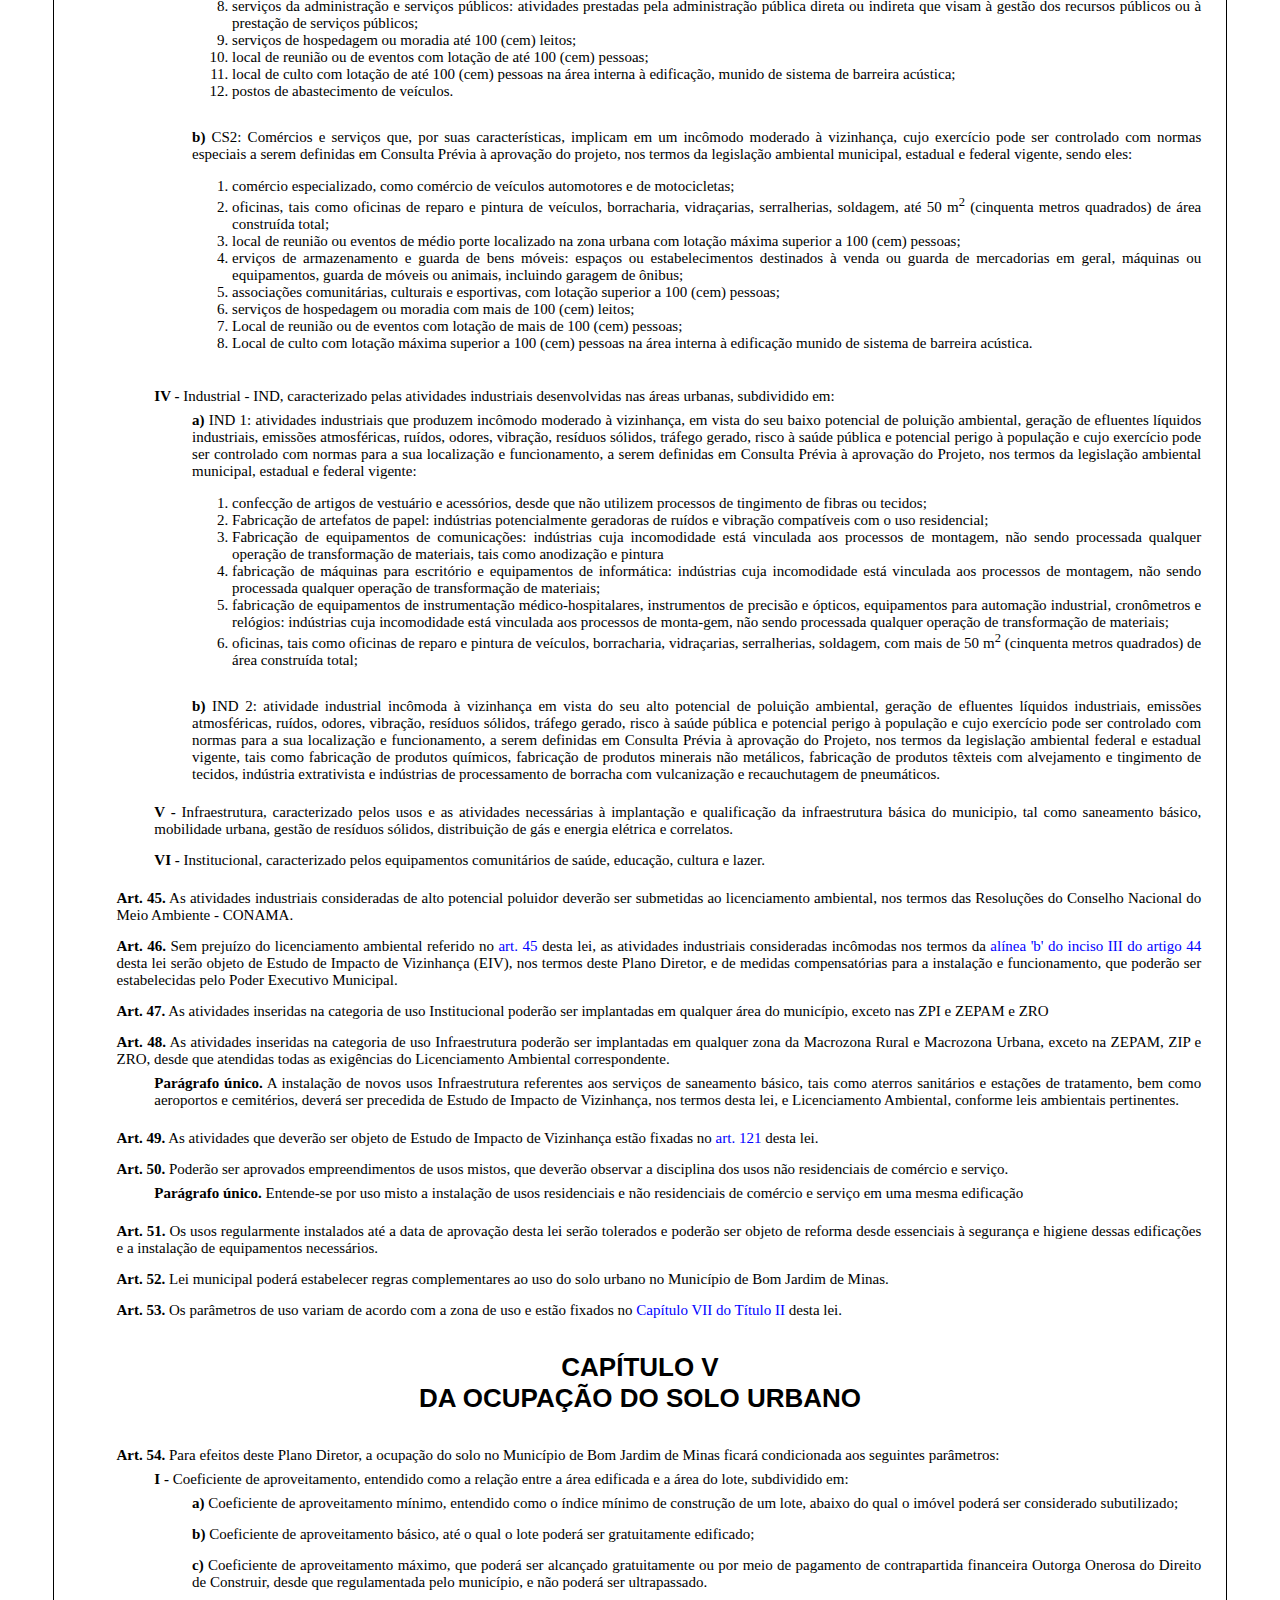
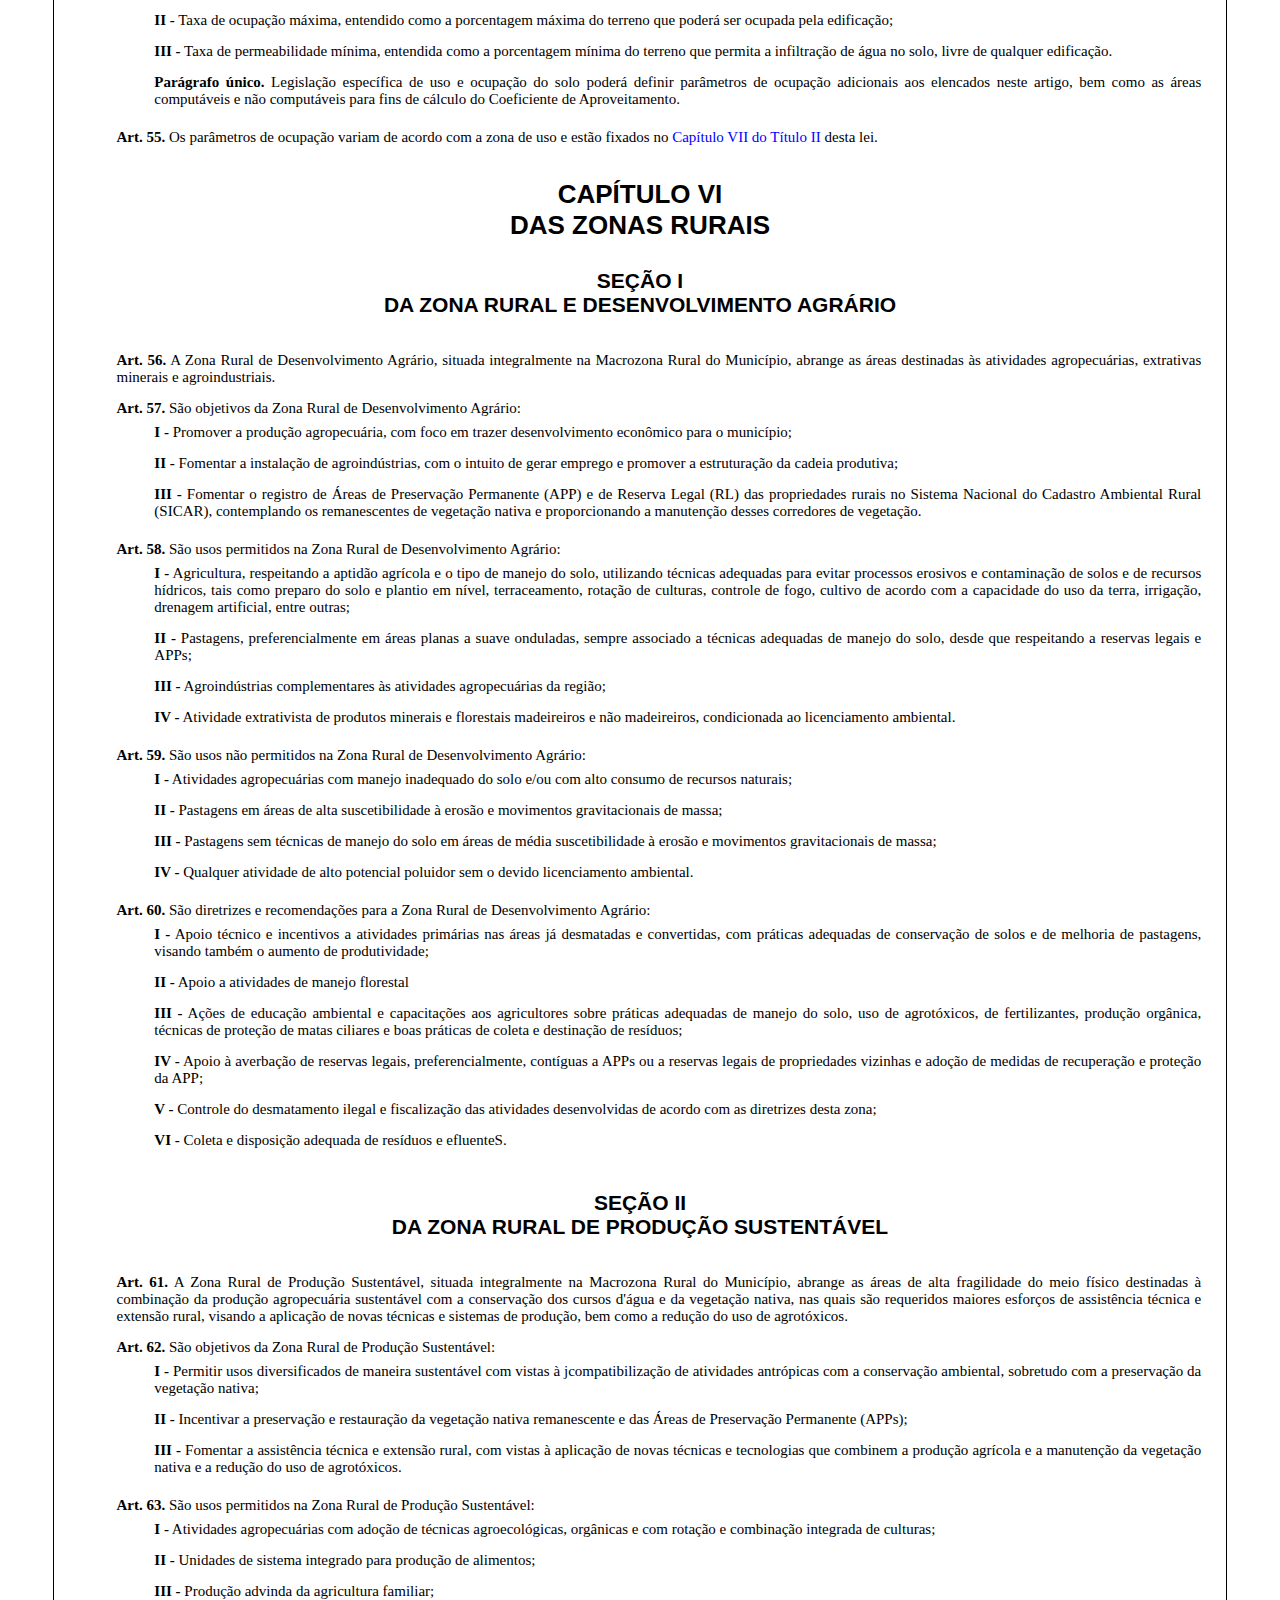
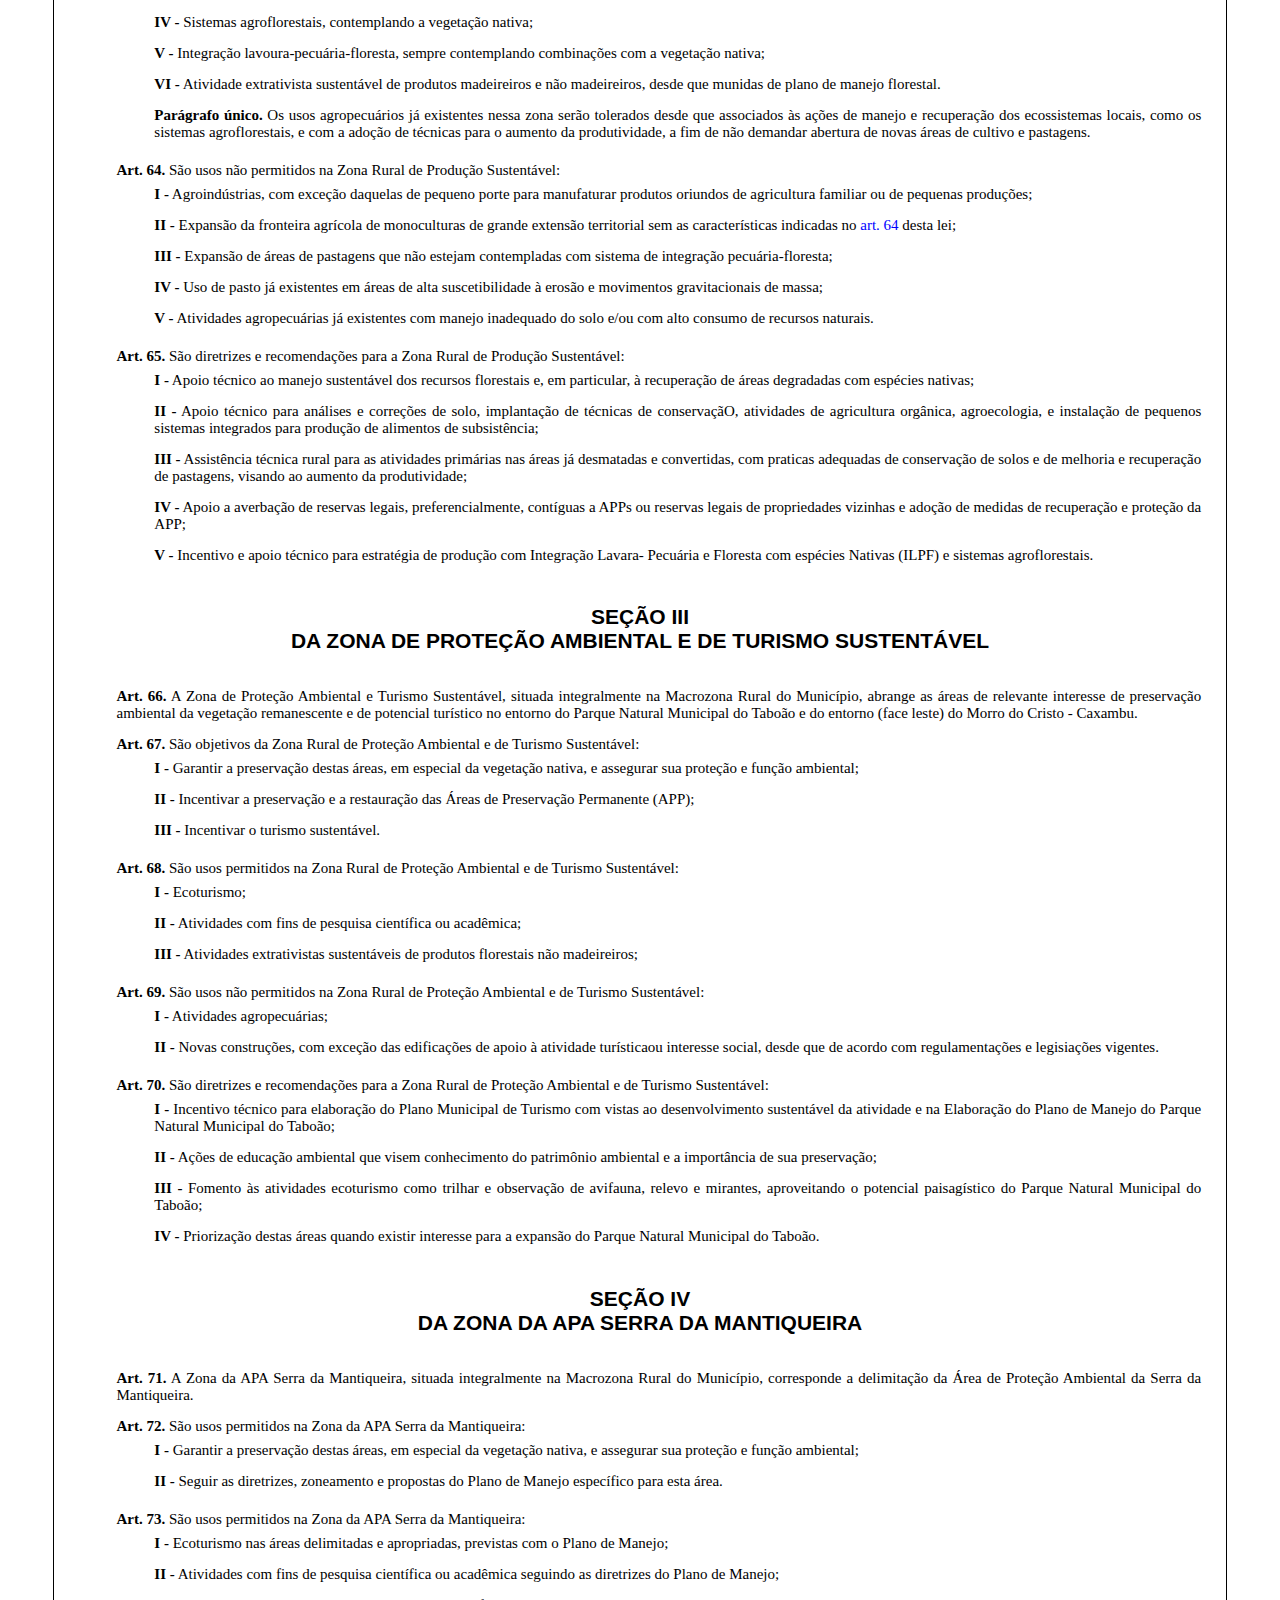
<file: LCM/21/index.html>
<!DOCTYPE html>
<html lang="en">
<head>
    <meta charset="UTF-8">
    <meta name="viewport" content="width=device-width, initial-scale=1.0">
    <title>LCM 21: Plano Diretor</title>
    <link rel="stylesheet" href="../../estilo.css?v=2025-02-07_10-35-39">
    <link rel="stylesheet" href="../../faq.css">
</head>
<body>
    <div class="folha">
        <h1>Lei Complementar nº 21/2020</h1>
        <ementa>
            <p>Aprova o <b>Plano Diretor</b> do Município de Bom Jardim de Minas.
            </p>
            <em class="esconder vermelha">Sem modificação.</em>
        </ementa>

        <p>O <b>PREFEITO DO MUNICÍPIO DE BOM JARDIM DE MINAS</b>, Estado de Minas Gerais, faço saber que a Câmara Municipal de Bom Jardim de Minas aprovou e eu sanciono a seguinte lei complementar:</p>

        <h2>Índice</h2>
        <nav class="">
            <ul>
                <li>
                    <a href="#t1"><strong>Título I - Da abrangência, princípios, objetivos e Diretrizes</strong></a> <span class="posicao">art. 1</span>
                </li>
                <li>
                    <a href="#t2"><strong>Título II - Do ordenamento territorial</strong></a> <span class="posicao">art. 8</span>
                    <ul>
                        <li>
                            <a href="#t2_c1"><strong>Capítulo I - Do macrozoneamento</strong></a> <span class="posicao">art. 8</span>
                        </li>
                        <li>
                            <a href="#t2_c2"><strong>Capítulo II - Do zoneamento</strong></a> <span class="posicao">art. 10</span>
                        </li>
                        <li>
                            <a href="#t2_c3"><strong>Capítulo III - Do parcelamento do solo urbano</strong></a> <span class="posicao">art. 12</span>
                            <ul>
                                <li>
                                    <a href="#t2_c3_s1">Seção I - Dos requisitos mínimos do parcelamento do solo</a> <span class="posicao">art. 17</span>
                                </li>
                                <li>
                                    <a href="#t2_c3_s2">Seção II - Do parcelamento do solo para fins residenciais ou misto</a> <span class="posicao">art. 25</span>
                                </li>
                                <li>
                                    <a href="#t2_c3_s3">Seção III - Do parcelamento do solo para fins industriais</a> <span class="posicao">art. 28</span>
                                </li>
                                <li>
                                    <a href="#t2_c3_s4">Seção IV - Do parcelamento do solo de interesse social</a> <span class="posicao">art. 33</span>
                                </li>
                                <li>
                                    <a href="#t2_c3_s5">Seção V - Do parcelamento do solo de chácaras de recreio e lazer</a> <span class="posicao">art. 36</span>
                                </li>
                                <li>
                                    <a href="#t2_c3_s6">Seção VI - Dos procedimentos para aprovação do parcelamento do solo urbano</a> <span class="posicao">art. 39</span>
                                </li>
                            </ul>
                        </li>
                        <li>
                            <a href="#t2_c4"><strong>Capítulo IV - Do uso do solo urbano</strong></a> <span class="posicao">art. 44</span>
                        </li>
                        <li>
                            <a href="#t2_c5"><strong>Capítulo V - Da ocupação do solo urbano</strong></a> <span class="posicao">art. 54</span>
                        </li>
                        <li>
                            <a href="#t2_c6"><strong>Capítulo VI - Das zonas rurais</strong></a> <span class="posicao">art. 56</span>
                            <ul>
                                <li>
                                    <a href="#t2_c6_s1">Seção I - Da zona rural e desenvolvimento agrário</a> <span class="posicao">art. 56</span>
                                </li>
                                <li>
                                    <a href="#t2_c6_s2">Seção II - Da zona rural de produção sustentável</a> <span class="posicao">art. 61</span>
                                </li>
                                <li>
                                    <a href="#t2_c6_s3">Seção III - Da zona de proteção ambiental e de turismo sustentável</a> <span class="posicao">art. 66</span>
                                </li>
                                <li>
                                    <a href="#t2_c6_s4">Seção IV - Da zona da APA Serra da Mantiqueira</a> <span class="posicao">art. 71</span>
                                </li>
                            </ul>
                        </li>
                        <li>
                            <a href="#t2_c7"><strong>Capítulo VII - Das zonas urbanas</strong></a> <span class="posicao">art. 76.</span>
                            <ul>
                                <li>
                                    <a href="#t2_c7_s1">Seção I - Da Zona Mista (ZM)</a> <span class="posicao">art. 76</span>
                                </li>
                                <li>
                                    <a href="#t2_c7_s2">Seção II - Da Zona de Qualificação Urbana (ZQU)</a> <span class="posicao">art. 80</span>
                                </li>
                                <li>
                                    <a href="#t2_c7_s3">Seção II - Da Zona de Ocupação Controlada (ZOC)</a> <span class="posicao">art. 84</span>
                                </li>
                                <li>
                                    <a href="#t2_c7_s4">Seção IV - Da Zona de Restrição à Ocupação (ZRO)</a> <span class="posicao">art. 89</span>
                                </li>
                                <li>
                                    <a href="#t2_c7_s5">Seção V - Da Zona de interesse Paisagístico (ZIP)</a> <span class="posicao">art. 89</span>
                                </li>
                                <li>
                                    <a href="#t2_c7_s6">Seção VI - Da Zona Predominantemente Industrial</a> <span class="posicao">art. 89</span>
                                </li>
                                <li>
                                    <a href="#t2_c7_s7">Seção VII - Da Zona Especial de Interesse Social (ZEIS)</a> <span class="posicao">art. 104</span>
                                </li>
                                <li>
                                    <a href="#t2_c7_s8">Seção VIII - Da Zona Especial de Preservação Ambiental (ZEPAM)</a> <span class="posicao">art. 109</span>
                                </li>
                                <li>
                                    <a href="#t2_c7_s9">Seção IX - Da Zona Especial de Interesse Histórico e Cultural (ZIC)</a> <span class="posicao">art. 113</span>
                                </li>
                                <li>
                                    <a href="#t2_c7_s10">Seção X - Da Zona Especial de Ocupação Moderada (ZOM)</a> <span class="posicao">art. 118</span>
                                </li>
                            </ul>
                        </li>
                    </ul>
                </li>
                <li>
                    <a href="#t3"><strong>Título III - Dos instrumentos da política urbana</strong></a> <span class="posicao">art. 124</span>
                    <ul>
                        <li>
                            <a href="#t3_c1"><strong>Capítulo I - Do estudo de impacto de vizinhança</strong></a> <span class="posicao">art. 126.</span>
                        </li>
                        <li>
                            <a href="#t3_c2"><strong>Capítulo II - Da outorga onerosa do direito de construir</strong></a> <span class="posicao">art. 130.</span>
                        </li>
                    </ul>
                </li>
                <li>
                    <a href="#t4"><strong>Título IV - Das políticas setoriais</strong></a> <span class="posicao">art. 134</span>
                    <ul>
                        <li>
                            <a href="#t4_c1"><strong>Capítulo I - Da política de desenvlvimento econômico e de geração de renda</strong></a> <span class="posicao">art. 134.</span>
                        </li>
                        <li>
                            <a href="#t4_c2"><strong>Capítulo II - Da política de habitação</strong></a> <span class="posicao">art. 135.</span>
                        </li>
                        <li>
                            <a href="#t4_c3"><strong>Capítulo III - Da política de mobilidade urbana</strong></a> <span class="posicao">art. 136.</span>
                        </li>
                        <li>
                            <a href="#t4_c4"><strong>Capítulo IV - Da política de saneamento básico</strong></a> <span class="posicao">art. 137.</span>
                        </li>
                        <li>
                            <a href="#t4_c5"><strong>Capítulo V - Da política de meio ambiente</strong></a> <span class="posicao">art. 141.</span>
                        </li>
                        <li>
                            <a href="#t4_c6"><strong>Capítulo VI - Da política de turismo</strong></a> <span class="posicao">art. 142.</span>
                        </li>
                        <li>
                            <a href="#t4_c7"><strong>Capítulo VII - Da política de cultura e proteção do patrimônio histórico e cultural</strong></a> <span class="posicao">art. 143.</span>
                        </li>
                        <li>
                            <a href="#t4_c8"><strong>Capítulo VIII - Da política de esporte e lazer</strong></a> <span class="posicao">art. 144.</span>
                        </li>
                        <li>
                            <a href="#t4_c9"><strong>Capítulo IX - Da política de educação</strong></a> <span class="posicao">art. 145.</span>
                        </li>
                        <li>
                            <a href="#t4_c10"><strong>Capítulo X - Da política de assistência social</strong></a> <span class="posicao">art. 146.</span>
                        </li>
                        <li>
                            <a href="#t4_c11"><strong>Capítulo XI - Da política de saúde</strong></a> <span class="posicao">art. 147.</span>
                        </li>
                        <li>
                            <a href="#t4_c12"><strong>Capítulo XII - Da política de segurança pública</strong></a> <span class="posicao">art. 148.</span>
                        </li>
                    </ul>
                </li>
                <li>
                    <a href="#t5"><strong>Título V - Da gestão democrática e do sistema municipal de planejamento urbano</strong></a> <span class="posicao">art. 149</span>
                    <ul>
                        <li>
                            <a href="#t5_c1"><strong>Capítulo I - Do Conselho Municipal de Desenvolvimento Urbano (CMDU)</strong></a> <span class="posicao">art. 150</span>
                        </li>
                        <li>
                            <a href="#t5_c2"><strong>Capítulo II - Dos instrumentos de participação social</strong></a> <span class="posicao">art. 154</span>
                            <ul>
                                <li>
                                    <a href="#t5_c2_s1">Seção I - Das Audiências Públicas</a> <span class="posicao">art. 154</span>
                                </li>
                                <li>
                                    <a href="#t5_c2_s2">Seção II - Das Consultas Públicas</a> <span class="posicao">art. 156</span>
                                </li>
                                <li>
                                    <a href="#t5_c2_s3">Seção III - Da Iniciativa Popular</a> <span class="posicao">art. 157</span>
                                </li>
                                <li>
                                    <a href="#t5_c2_s4">Seção IV - Do Plebiscito</a> <span class="posicao">art. 158</span>
                                </li>
                                <li>
                                    <a href="#t5_c2_s5">Seção V - Do Referendo</a> <span class="posicao">art. 159</span>
                                </li>
                            </ul>
                        </li>
                        <li>
                            <a href="#t5_c3"><strong>Capítulo III - Dos instrumentos de participação social</strong></a> <span class="posicao">art. 154</span>
                        </li>
                    </ul>
                </li>
                <li>
                    <a href="#t6"><strong>Título VI - Das disposições finais e transitórias</strong></a> <span class="posicao">art. 163</span>
                </li>
            </ul>
          </nav>
          

        <h2 id="t1">Título I<br/>Disposições Preliminares</h2>

        <div class="legis" id="art1">
            <b>Art. 1º.</b> Esta Lei Complementar aprova o Plano Diretor do Município de Bom Jardim de Minas e dispõe sobre a Política Municipal de Desenvolvimento e ExpansãoUrbana, tendo em vista os fundamentos expressos na Constituição Federal, na Lei Federal nº 10.257, de 10 de julho de 2001 - Estatuto da Cidade e na Lei Orgânicado Município.
            <div class="legis">
                <b>&sect; 1<sup>o</sup> -</b> A Política de Desenvolvimento e Expansão Urbana é o conjunto de planos e ações voltadas ao desenvolvimento de cidades sustentáveis nos âmbitos socio-econômicos, ambientais e culturais, bem como à consecução das funções sociais da cidade e das propriedades urbanas e rurais.
            </div>
            <div class="legis">
                <b>&sect; 2<sup>o</sup> -</b> O Plano Diretor é o instrumento básico da Política de Desenvolvimento e Expansão Urbana, determinante para a atuação dos agentes públicos e privados em todo o território municipal.
            </div>
        </div>

        <div class="legis" id="art2">
            <b>Art. 2.<sup>o</sup> </b> O Plano Diretor é parte integrante do processo de planejamento municipal, cujas diretrizes e prioridades devem ser incorporadas pelas seguintes normas:
            <div class="legis">
                <b>I -</b>Plano Plurianual, Lei de Diretrizes Orçamentárias e Lei Orçamentária Anual e Plano de Metas;
            </div>
            <div class="legis">
                <b>II -</b>Leis que tratem da disciplina do parcelamento, do uso e ocupação do solo, do perímetro urbano e demais normas urbanísticas correlatas;
            </div>
        </div>
        <div class="legis" id="art3">
            <b>Art. 3.<sup>o</sup></b> Os princípios orientadores da Política de Desenvolvimento e Expansão Urbana do Município de Bom Jardim de Minas são:
            <div class="legis">
                <b>I -</b> Função social da cidade;
            </div>
            <div class="legis">
                <b>II -</b> Função social da propriedade urbana e rural;
            </div>
            <div class="legis">
                <b>III -</b> Desenvolvimento municipal integrado e sustentável;
            </div>
            <div class="legis">
                <b>IV -</b> Preservação e valorização do patrimônio histórico e natural;
            </div>
            <div class="legis">
                <b>V -</b> Direito ao meio ambiente ecologicamente equilibrado;
            </div>
            <div class="legis">
                <b>VI -</b> Equidade e inclusão social e territorial;
            </div>
            <div class="legis">
                <b>VII -</b> Gestão democrática da política de desenvolvimento e expansão urbana.
            </div>
        </div>

        <div class="legis" id="art4">
            <b>Art. 4.<sup>o</sup></b> Os Eixos de Desenvolvimento Municipal, que indicam as ações prioritárias para Bom Jardim de Minas durante os próximos 10 (dez) anos, contados da publicação desta lei, são:
            <div class="legis">
                <b>I -</b> Organização da ocupação territorial e redução da pressão sobre áreas protegidas e ambientalmente frágeis, por meio da gestão e controle do uso do solo;
            </div>
            <div class="legis">
                <b>II -</b> Redução do déficit de infraestrutura urbana;
            </div>
            <div class="legis">
                <b>III -</b> Recuperação e prevenção da degradação do meio ambiente;
            </div>
            <div class="legis">
                <b>IV -</b> Valorização e conservação do patrimônio histórico material e imaterial
            </div>
            <div class="legis">
                <b>V -</b> Fomento ao turismo cultural, ecológico e de lazer;
            </div>
            <div class="legis">
                <b>VI -</b>F ortalecimento da economia local, por meio de incentivos à agricultura familiar, estímulos à atração de novos negócios e fomento à agroindústria.
            </div>
            <div class="legis">
                <b>Parágrafo único.</b> Os Eixos de Desenvolvimento do Município deverão ser orientadores das políticas setoriais pertinentes, cujas diretrizes estão dispostas no <a href="t4">Título IV</a> desta lei.
            </div>
        </div>

        <div class="legis" id="art5">
            <b>Art. 5.<sup>o</sup></b> Os objetivos estratégicos da Política de Desenvolvimento e Expansão Urbana do Município de Bom Jardim de Minas são:
            <div class="legis">
                <b>I -</b> Definir as áreas urbanas e conter o processo de urbanização espraiado, contribuindo para o planejamento e qualificação das redes de infraestrutura e de equipamentos e serviços públicos sociais;
            </div>
            <div class="legis">
                <b>II -</b> Delimitar as áreas que, por suas características naturais, demandam disciplinas específicas de proteção e preservação, bem como definir as áreas mais vocacionadas ao desenvolvimento agrário sustentável;
            </div>
            <div class="legis">
                <b>III -</b> Delimitar áreas do município vocacionadas ao desenvolvimento de atividades industriais e agroindustriais, visando a geração de emprego e dinamização da economia local;
            </div>
            <div class="legis">
                <b>IV -</b> Estabelecer regras específicas de uso, ocupação e parcelamento do solo para as áreas urbanas, orientando o crescimento às áreas subutilizadas dotadas de infraestrutura e vocacionadas à instalação de determinadas atividades;
            </div>
            <div class="legis">
                <b>V -</b> Disciplinar os instrumentos urbanísticos adequados às necessidades do Município e garantir as condições para a sua aplicabilidade, independentemente de leis específicas posteriores;
            </div>
            <div class="legis">
                <b>VI -</b> Orientar a formulação das demais normas relacionadas à Política de Desenvolvimento e Expansão Urbana, de maneira a criar um sistema coerente e dinâmico de planejamento municipal;
            </div>
        </div>

        <div class="legis" id="art6">
            <b>Art. 6.<sup>o</sup></b> Integram a presente lei os seguintes Mapas:
            <div class="legis">
                <b>I -</b> Mapa 01 &mdash; Macrozonas Municipais;
            </div>
            <div class="legis">
                <b>II -</b> Mapa 02 &mdash; Zonas Rurais;
            </div>
            <div class="legis">
                <b>III -</b> Mapa 03 &mdash; Perímetro urbano e zonas da Sede Municipal;
            </div>
            <div class="legis">
                <b>IV -</b> Mapa 04 &mdash; Perímetro urbano e zonas do Núcleo de Ocupação Urbana de Taboão;
            </div>
            <div class="legis">
                <b>V -</b> Mapa 05 &mdash; Perímetro urbano e zonas do Núcleo de Ocupação Moderada Rio do Peixe;
            </div>
            <div class="legis">
                <b>VI -</b> Mapa 06 &mdash; Perímetro urbano e zonas do Núcleo de Ocupação Moderada Pacau;
            </div>
            <div class="legis">
                <b>VII -</b> Mapa 07 &mdash; Áreas de Preservação Permanente Urbanas - ocupadas e vazias;
            </div>
            <div class="legis">
                <b>VIII -</b> Mapa 08 &mdash; Suscetibilidade à Erosão e Movimentos gravitacionais de Massa;
            </div>
        </div>

        <div class="legis" id="art7">
            <b>Art. 7<sup>o</sup>.</b> Integram a presente lei os seguintes Anexos:
            <div class="legis">
                <b>I -</b> Anexo 01 &mdash; Parâmetros de parcelamento, uso e ocupação do solo por zona urbana;
            </div>
            <div class="legis">
                <b>II -</b> Anexo 02 &mdash; Descrição perimétrica do perímetro urbano da Sede municipal
            </div>
            <div class="legis">
                <b>III -</b> Anexo 03 &mdash; Descrição perimétrica do perímetro urbano do Núcleo de Ocupação Urbana de Taboão
            </div>
            <div class="legis">
                <b>IV -</b> Anexo 04 &mdash; Descrição perimétrica do perímetro urbano do Núcleo de Ocupação Moderada Rio do Peixe;
            </div>
            <div class="legis">
                <b>V -</b> Anexo 05 &mdash; Descrição perimétrica do perímetro urbano do Núcleo de Ocupação Moderada Pacau;
            </div>
            <div class="legis">
                <b>VI -</b> Anexo 06 &mdash; Critérios de definição de Suscetibilidade nas áreas urbanas.
            </div>
        </div>

        <h2 id="t2">Título II<br>Do ordenamento territorial</h2>

        <h3 id="t2_c1">Capítulo I<br>Do macrozoneamento</h3>

        <div class="legis" id="art8">
            <b>Art. 8<sup>o</sup>.</b> Como estratégia de ordenamento territorial, o Município de Bom Jardim de Minas passa a ser dividido nas seguintes Macrozonas, conforme Mapa 01 desta lei:
            <div class="legis">
                <b>I -</b> Macrozona Rural, que abrange a totalidade do território municipal não considerado urbano nos termos do inciso li deste artigo, nas quais somente serão admitidos o parcelamento do solo para fins rurais e o desenvolvimento de atividades ambiental- mente compatíveis, conforme disposto nesta lei.
            </div>
            <div class="legis">
                <b>II -</b> Macrozona Urbana, que abrange as áreas inseridas nos seguintes perímetros urbanos:
                <div class="legis">
                    <b>a)</b> Da Sede municipal, delimitado no Mapa 03 e descrito no Anexo 02, todos desta lei.
                </div>
                <div class="legis">
                    <b>b)</b> Do Núcleo de Ocupação Urbana de Taboão, delimitado no Mapa 04 e descrito no Anexo 03, todos desta lei;
                </div>
                <div class="legis">
                    <b>c)</b> Dos Núcleos de Ocupação Moderada, delimitados nos Mapas 05 e 06 e descritos nos Anexos 04 e 05, todos desta lei.
                </div>
            </div>
            <div class="legis">
                <b>&sect; 2<sup>o</sup>.</b> Entende-se por Núcleo de Ocupação Urbana as porções do território que apresentam atividades tipicamente urbanas e que estão localizadas em área diversa da sede.
            </div>
            <div class="legis">
                <b>&sect; 3<sup>o</sup>.</b> Entende-se por Núcleo de Ocupação Moderada as porções do território caracterizadas pela presença de chácaras de recreio e atividades de lazer e turismo e localizadas em área diversa da sede, sendo elas:
                <div class="legis">
                    <b>I -</b> Rio do Peixe;
                </div>
                <div class="legis">
                    <b>II -</b> Pacau.
                </div>
            </div>
        </div>

        <div class="legis" id="art9">
            <b>Art. 9<sup>o</sup>.</b> Caso o Município pretenda criar novos ou alterar os perímetros urbanos estabelecidos nesta lei, deverá ser elaborado projeto específico que contenha:
            <div class="legis">
                <b>I -</b> Demarcação do novo perímetro urbano por meio de mapa e descrições perimétricas com coordenadas UTM;
            </div>
            <div class="legis">
                <b>II -</b> Delimitação dos trechos com restrições à urbanização na área acrescida, em razão das suas características ambientais, como Áreas de Preservação Permanente (APP), áreas ambientalmente protegidas, entre outras.
            </div>
            <div class="legis">
                <b>III -</b> Delimitação dos trechos sujeitos a controle especial em função das condições de relevo e solo e ameaça de desastres naturais;
            </div>
            <div class="legis">
                <b>IV -</b> Definição de diretrizes específicas e de áreas que serão destinadas à implantação de infraestrutura, sistema viário, equipamentos e serviços públicos, urbanas e sociais;
            </div>
            <div class="legis">
                <b>V -</b> Definição das zonas de uso e parâmetros de parcelamento, uso e ocupação do solo para toda a área acrescida, em observância às disposições estabelecidas nesta lei;
            </div>
            <div class="legis">
                <b>VI -</b> Previsão de áreas para habitação de interesse social por meio da demarcação de Zonas Especiais de Interesse Social (ZEIS) conforme estabelecido nesta lei, bem como de outros instrumentos de política urbana, quando o uso habitacional for permitido e pertinente;
            </div>
            <div class="legis">
                <b>VII -</b> Definição de diretrizes e instrumentos específicos para proteção ambiental e do
                patrimônio histórico e cultural; e
            </div>
            <div class="legis">
                <b>VIII -</b> Definição de mecanismos para garantir a justa distribuição dos ônus e benefícios decorrentes do processo de urbanização do território de expansão urbana e a recuperação para a coletividade da valorização imobiliária resultante da ação do poder público.
            </div>
            <div class="legis">
                <b>&sect; 1<sup>o</sup>.</b>  O projeto específico de que trata o <i>caput</i> deste artigo deverá ser instituído por lei complementar e deverá previamente ser:
                <div class="legis">
                    <b>I -</b> apreciado e aprovado pelo Conselho Municipal de Desenvolvimento Urbano;
                </div>
                <div class="legis">
                    <b>II -</b> apresentado e debatido em audiência pública.
                </div>
            </div>
            <div class="legis">
                <b>&sect; 2<sup>o</sup>.</b> Em caso de ampliação dos perímetros urbanos estabelecidos nesta lei, a área a ser acrescida não poderá ultrapassar 10% (dez por cento) da área total do perímetro original objetivo de alteração.
            </div>
            <div class="legis">
                <b>&sect; 3<sup>o</sup>.</b> Em caso de criação de novos perímetros urbanos em áreas ainda não ocupadas, deverá ser observada uma distância mínima de 5 km (cinco quilômetros) dos perímetros urbanos existentes.
            </div>
        </div>

        <h3 id="t2_c2">Capítulo II<br>Do zoneamento</h3>

        <div class="legis" id="art10">
            <b>Art. 10<sup>o</sup>.</b> A Macrozona Rural fica dividida nas seguintes Zonas:
            <div class="legis">
                <b>I -</b> Zona Rural de Desenvolvimento Agrário;
            </div>
            <div class="legis">
                <b>II -</b> Zona Rural de Produção Sustentável
            </div>
            <div class="legis">
                <b>III -</b> Zona de Proteção Ambiental e de Turismo Sustentável;
            </div>
            <div class="legis">
                <b>IV -</b> Zona da APA Serra da Mantiqueira.
            </div>
            <div class="legis">
                <b>&sect; 1<sup>o</sup>.</b> Os limites territoriais das zonas rurais estão definidos no Mapa 02, integrante desta lei.
            </div>
            <div class="legis">
                <b>&sect; 2<sup>o</sup>.</b> A descrição, caracterização e usos das zonas rurais constam no <a href="#t2_c4">Capítulo VI do Título II</a> desta lei.
            </div>
        </div>

        <div class="legis" id="art11">
            <b>Art. 11.</b>  A Macrozona Urbana fica dividida nas seguintes Zonas:
            <div class="legis">
                <b>I -</b> Zona Mista (ZM);
            </div>
            <div class="legis">
                <b>II -</b> Zona de Qualificação Urbana (ZQU);
            </div>
            <div class="legis">
                <b>III -</b> Zona de Ocupação Controlada (ZOC);
            </div>
            <div class="legis">
                <b>IV -</b> Zona de Restrição à Ocupação (ZRO);
            </div>
            <div class="legis">
                <b>V -</b> Zona de Interesse Paisagístico (ZIP);
            </div>
            <div class="legis">
                <b>VI -</b> Zona Predominantemente Industrial (ZPI), subdividida em:
                <div class="legis">
                    <b>a)</b> Zona Predominantemente Industrial 1 (ZPl-1),
                </div>
                <div class="legis">
                    <b>b)</b> Zona Predominantemente Industrial 2 (ZPl-2),
                </div>
            </div>
            <div class="legis">
                <b>VII -</b> Zona Especial de Interesse Social (ZEIS);
            </div>
            <div class="legis">
                <b>VIII -</b> Zona Especial de Interesse Histórico e Cultural (ZIC);
            </div>
            <div class="legis">
                <b>IX -</b> Zona Especial de Preservação Ambiental (ZEPAM);
            </div>
            <div class="legis">
                <b>X -</b> Zona Especial de Ocupação Moderada (ZOM).
            </div>
            <div class="legis">
                <b>&sect; 1<sup>o</sup>.</b> Os limites territoriais das Zonas Urbanas estão definidos nos Mapas 03 a 06, todos integrantes desta lei.
            </div>
            <div class="legis">
                <b>&sect; 2<sup>o</sup>.</b>  caracterização, objetivos e parâmetros de parcelamento, uso e ocupação do solo das Zonas Urbanas constam no <a href="#t2_c7">Capítulo VII do Título II</a> desta lei.
            </div>
        </div>

        <h3 id="t2_c3">Capítulo III<br>Do parcelamento do solo urbano</h3>

        <div class="legis" id="art12">
            <b>Art. 12.</b> Somente será permitido o parcelamento do solo para fins urbanos nas áreas inseridas nos perímetros urbanos definidos nesta lei, em observância às disposições gerais estabelecidas neste Plano Diretor e na Lei Federal nº 6.766 de 19 de dezembro de 1979.
        </div>

        <div class="legis" id="art13">
            <b>Art. 13.</b> O parcelamento do solo urbano poderá ser realizado por meio de loteamento ou desmembramento.
            <div class="legis">
                <b>&sect; 1<sup>o</sup>.</b> Entende-se por loteamento a divisão de glebas em lotes destinados a edificação, com abertura de novas vias de circulação, de logradouros públicos ou prolongamento, modificação ou ampliação das vias existentes, obrigatório nos casos de fracionamento de lotes com área igual ou maior que 40.000m<sup>2</sup> (quarenta mil metros quadrados).
            </div>
            <div class="legis">
                <b>&sect; 2<sup>o</sup>.</b> Entende-se por desmembramento a subdivisão de gleba em lotes destinados a edificação, com aproveitamento do s1stema viário existente, sem que haja abertura de novas vias e logradouros públicos, nem no prolongamento, modificação ou ampliação dos já existentes.
            </div>
        </div>

        <div class="legis" id="art14">
            <b>Art. 14.</b> As quadras resultantes de parcelamento do solo, em qualquer modalidade, deverão atender às seguintes exigências:
            <div class="legis">
                <b>I -</b> Área máxima de 20.000 m<sup>2</sup> (vinte mil metros quadrados);
            </div>
            <div class="legis">
                <b>II -</b> Face de quadra máxima de 100 m (cem metros), na via principal;
            </div>
            <div class="legis">
                <b>Parágrafo único.</b> Parágrafo único. As quadras que tenham dimensões maiores do que as estipuladas nos incisos I e II deste artigo deverão ser objeto de parcelamento do solo.
            </div>
        </div>

        <div class="legis" id="art15">
            <b>Art. 15.</b>
            <div class="legis">
                <b>I -</b> Área máxima de 20.000 m<sup>2</sup> (vinte mil metros quadrados);
            </div>
            <div class="legis">
                <b>II -</b> Área mínima de acordo com a dimensão para a zona de uso, fixada no <a href="#t2_c7">Capítulo VII do Título II</a> desta lei.
            </div>
            <div class="legis">
                <b>III -</b> Frente mínima de 10 m. (dez metros) 
            </div>
            <div class="legis">
                <b>&sect; 1<sup>o</sup>.</b> Os lotes que tenham dimensões maiores do que as estipuladas nos incisos I e II deste artigo deverão ser objeto de parcelamento do solo.
            </div>
            <div class="legis">
                <b>&sect; 2<sup>o</sup>.</b> É vedada a subdivisão de lotes que resulte em lotes menores que a dimensão mínima estabelecida nesta lei.
            </div>
        </div>

        <div class="legis" id="art16">
            <b>Art. 16.</b> Não será permitido o parcelamento do solo:
            <div class="legis">
                <b>I -</b> Em terrenos localizados em área não inserida nos perímetros urbanos estabelecidos nesta lei;
            </div>
            <div class="legis">
                <b>II -</b> Em terrenos alagadiços e sujeitos a inundações, antes de tomadas as providências para assegurar o escoamento das águas;
            </div>
            <div class="legis">
                <b>III -</b> Em terrenos que tenham sido aterrados com material nocivo à saúde pública, sem que sejam previamente saneados;
            </div>
            <div class="legis">
                <b>IV -</b> Em terrenos com declividade igual ou superior a 30% (trinta por cento), salvo se atendidas exigências específicas das autoridades competentes;
            </div>
            <div class="legis">
                <b>V -</b> Em terrenos sujeitos a deslizamentos de terra ou erosão, antes de tomadas as providências necessárias para garantir a estabilidade geológica e geotécnica;
            </div>
            <div class="legis">
                <b>VI -</b> Em terrenos onde as condições geológicas não aconselham a edificação;
            </div>
            <div class="legis">
                <b>VII -</b> Em áreas de preservação ambiental ou naquelas onde a poluição impeça condições sanitárias suportáveis, até a sua correção;
            </div>
            <div class="legis">
                <b>VIII -</b> Onde houver proibição para esse tipo de empreendimento em virtude de normas de proteção do meio ambiente ou do patrimônio paisagístico, ecológico, turístico, artístico, histórico, cultural, religioso, arqueológico, etnográfico ou espeleológico.
            </div>
        </div>

        <h4 id="t2_c3_s1">Seção I<br>Dos requisitos mínimos do parcelamento do solo</h4>

        <div class="legis" id="art17">
            <b>Art. 17.</b> São requisitos mínimos dos parcelamentos do solo urbano nas modalidades loteamento e desmembramento:
            <div class="legis">
                <b>I -</b> Articulação entre as novas vias, quando exigidas, e as vias adjacentes oficiais existentes ou projetadas e harmonização com a topografia local;
            </div>
            <div class="legis">
                <b>II -</b> Lotes que observem as dimensões máximas e mínimas definidas nesta lei e com frente para a via pública oficial existente ou projetada;
            </div>
            <div class="legis">
                <b>III -</b> Destinação de áreas ao sistema viário, aos equipamentos comunitários e às áreas verdes, conforme os percentuais dispostos desta lei, quando exigido;
            </div>
            <div class="legis" id="art17_4">
                <b>IV -</b> Implantação da infraestrutura básica, constituída pelos sistemas de escoamento das águas pluviais, iluminação pública, soluções adequadas de esgotamento sanrtário, aba stecimento de água potável, energia elétrica pública e domiciliar e vias de circulação;
            </div>
            <div class="legis">
                <b>V -</b> Reserva de faixa não-edificável de 15 (quinze) metros de cada lado ao longo das faixas de domínio público das rodovias e ferrovias;
            </div>
            <div class="legis">
                <b>VI -</b> Reserva de faixa não-edificável de, no mínimo, 15 (quinze) metros ou conforme estabelecida pela legislação ambiental específica, quando mais restritiva, ao longo de:
            </div>
            <div class="legis">
                <b>a)</b> Águas correntes e dormentes;
            </div>
            <div class="legis">
                <b>b)</b> Nascentes, ainda que intermitentes;
            </div>
            <div class="legis">
                <b>c)</b> Olhos d'água, independentemente da sua situação topográfica.
            </div>
        </div>

        <div class="legis" id="art18">
            <b>Art. 18.</b> A infraestrutura básica prevista nesta lei deverá estar integralmente implantada quando da entrega do parcelamento, nos termos dos procedimentos definidos nos artigos 39 a 43 desta lei, sob pena de aplicação das medidas cabíveis.
        </div>

        <div class="legis" id="art19">
            <b>Art. 19.</b> Nos casos em que os serviços públicos de abastecimento de água, esgotamento sanitário, energia elétrica, coleta de águas pluviais, rede telefônica e gás canalizado não puderem ser implantados ao longo das vias públicas, será obrigatória a reserva de área não edificável, que deverá ser gravada como de servidão administrativa em benefício do Município ou de concessionária de serviços públicos na respectiva matrícula do imóvel.
            <div class="legis">
                <b>Parágrafo único.</b> A servidão administrativa de que trata o <i>caput</i> deste artigo não será computada no percentual de doação de área ao Município definida nesta lei.
            </div>
        </div>

        <div class="legis" id="art20">
            <b>Art. 20.</b> As áreas a serem destinadas para equipamentos comunitários, quando exigidas, deverão:
            <div class="legis">
                <b>I -</b> Estar localizadas junto a via oficial de circulação de veículos;
            </div>
            <div class="legis">
                <b>II -</b> Estar preferencialmente em um único perímetro
            </div>
            <div class="legis">
                <b>III -</b> Não estar em área caracterizada por alta suscetibilidade de acordo com o Anexo 06 desta lei.
            </div>
            <div class="legis">
                <b>IV -</b> Ter sua localização definida pelo órgão municipal competente.
            </div>
            <div class="legis">
                <b>Parágrafo único</b> Entende-se por equipamentos comunitários os equipamentos públicos institucionais, voltado à educação, cultura, saúde e similares.
            </div>
        </div>

        <div class="legis" id="art21">
            <b>Art. 21.</b> As áreas verdes, quando exigidas, deverão:
            <div class="legis">
                <b>I -</b> Estar localizadas junto a via oficial de circulação de veículos ou a faixa de domínio;
            </div>
            <div class="legis">
                <b>II -</b> Ter, ao menos 50% (cinquenta por cento) da sua área em um mesmo perímetro;
            </div>
            <div class="legis">
                <b>III -</b> Ser abertas, sendo vedada instalação de barreira que impeça ou  dificulte o acesso;
            </div>
            <div class="legis">
                <b>IV -</b> Ter sua localização definida pelo órgão municipal ambiental competente.
            </div>
            <div class="legis">
                <b>Parágrafo único.</b> Não são consideradas para fins de cálculo das áreas verdes:
                <div class="legis">
                    <b>I -</b> ilhas, canteiros centrais ou rotatórias ajardinadas;
                </div>
                <div class="legis">
                    <b>II -</b> Áreas de Preservação Permanente (APP).
                </div>
            </div>
        </div>

        <div class="legis" id="art22">
            <b>Art. 22.</b> Ficam dispensados da doação de áreas públicas os desmembramentos em terrenos com área igual ou menor do que 20.000m<sup>2</sup> (vinte mil metros quadrados).
        </div>

        <div class="legis" id="art23">
            <b>Art. 23.</b> A critério da autoridade competente, poderão ser feitas exigências complementares a esta Lei, inclusive no que tange à majoração de áreas doadas, desde que expressamente estabelecidas na certidão de diretrizes ou alvará e devidamente justificadas por análise técnica baseada no adensamento resultante do projeto, nas condições do entorno do empreendimento ou nas restrições ambientais incidentes sobre o imóvel.
        </div>

        <div class="legis" id="art24">
            <b>Art. 24.</b> Lei muni cipal poderá estabelecer regras complementares ao parcelamento do solo urbano no Município de Bom Jardim de Minas.
        </div>

        <h4 id="t2_c3_s2">Seção II<br>Do parcelamento do solo para fins residenciais ou misto</h4>

        <div class="legis" id="art25">
            <b>Art. 25.</b> O parcelamento do solo urbano para fins residenciais ou misto será permitido nas áreas demarcadas como ZM, ZIC, ZQU e ZOC, nos termos desta lei.
        </div>

        <div class="legis" id="art26">
            <b>Art. 26.</b> As vias de circulação, quando exigidas para os parcelamentos do solo para fins residenciais ou misto, deverão atender aos seguintes requisitos:
            <div class="legis">
                <b>I -</b> Faixa carroçável pavimentada de, no mínimo, 7 m (sete metros);
            </div>
            <div class="legis">
                <b>II -</b> Ciclovia de, no mínimo, 2,5 m (dois metros e meio) nas vias estruturais dos loteamentos, garantindo a conexão com as ciclofaixas e ciclovias, quando já existentes;
            </div>
            <div class="legis">
                <b>III -</b> Ser acompanhadas de calçadas de cada lado da via, caracterizadas por:
                <div class="legis">
                    <b>a)</b> Atendimento dos critérios de acessibilidade universal, como circulação livre de barreiras ou obstáculos, garantia de espaço para manobras de rotação com deslocamento, declividade máxima e rebaixamento de calçadas;
                </div>
                <div class="legis">
                    <b>b)</b> Área permeável de, no mínimo, 0,75m (zero vírgula setenta e cinco metros), ajardinada com árvores nativas do biorna no qual o município se localiza e apropriadas ao meio urbano;
                </div>
                <div class="legis">
                    <b>c)</b> Dimensao mínima de 2,20m (dois metros e vinte centímetros).
                </div>
            </div>
        </div>

        <div class="legis" id="art27">
            <b>Art. 27.</b> A destinação de áreas públicas para os parcelamentos do solo para fins residenciais se dará na seguinte proporção:
            <div class="legis">
                <b>I -</b> Mínimo de 7,5% (sete e meio por cento) para as áreas verdes, tanto para os casos de loteamentos quanto de desmembramentos;
            </div>
            <div class="legis">
                <b>II -</b> Mínimo de 7,5% (sete e meio por cento) para os equipamentos comunitários, tanto para os casos de loteamentos quanto de desmembramentos;
            </div>
            <div class="legis">
                <b>III -</b> A critério do empreendedor para o sistema viário dos loteamentos, desde que observadas as exigências contidas nesta lei.
            </div>
            <div class="legis">
                <b>&sect; 1<sup>o</sup>.</b> A destinação de área verde poderá ser feita mediante doação de terreno, na proporção mínima disposta no inciso I deste artigo.
            </div>
            <div class="legis">
                <b>&sect; 2<sup>o</sup>.</b> A doação das áreas de que trata o <i>caput</i> deste artigo deverá ser devidamente registrada no Cartório de Registro de Imóveis correspondente.
            </div>
        </div>

        <h4 id="t2_c3_s3">Seção III<br>Do parcelamento do solo para fins industriais</h4>

        <div class="legis" id="art28">
            <b>Art. 28.</b> O parcelamento do solo urbano para fins industriais será permitido apenas nas áreas demarcadas como ZPI, nos termos desta lei.
        </div>

        <div class="legis" id="art29">
            <b>Art. 29.</b> O parcelamento do solo urbano para fins industriais deverá:
            <div class="legis" id="art29">
                <b>I -</b> Prever coleta e locais adequados para o tratamento dos resíduos líquidos provenientes da atividade industrial, antes desses serem despejados em águas interiores, superficiais e subterrâneas;
            </div>
            <div class="legis" id="art29_2">
                <b>II -</b> Manter em seu contorno, anéis verdes de isolamento capazes de proteger as areas circunvizinhas contra poss1ve1s efeitos residuais e acidentais.
            </div>
        </div>

        <div class="legis" id="art30">
            <b>Art. 30.</b> As vias de circulação, quando exigidas para os parcelamentos do solo para fins exclusivamente mdustna1s, deverão atender aos seguintes requisitos:
            <div class="legis">
                <b>I -</b> Faixa carroçável pavimentada de, no mínimo, 12 m (doze metros);
            </div>
            <div class="legis">
                <b>II -</b> Ser acompanhadas de calçadas de cada lado da via, caracterizadas por:
                <div class="legis">
                    <b>a)</b> Atendimento dos critérios de acessibilidade universal, como circulação livre de barreiras ou obstáculos, garantia de espaço para manobras de rotação com deslocamento, declividade máxima e rebaixamento de calçadas;
                </div>
                <div class="legis">
                    <b>b)</b> Área permeável de, no mínimo, 1m (um metro), ajardinada com árvores nativas do biorna no qual o município se localiza e apropriadas ao meio urbano;
                </div>
                <div class="legis">
                    <b>c)</b> Dimensão mínima de 2,5m (dois metros e meio).
                </div>
            </div>
        </div>
        
        <div class="legis" id="art31">
            <b>Art. 31.</b> A destinação de áreas públicas para os parcelamentos do solo para fins exclusivamente industrial se dará na seguinte proporção:
            <div class="legis">
                <b>I -</b> Mínimo de 10% (dez por cento) para as áreas verdes, tanto para os casos de loteamentos quanto de desmembramentos;
            </div>
            <div class="legis">
                <b>II -</b> Mínimo de 8% (oito por cento) para os equipamentos comunitários, tanto para os casos de loteamentos quanto de desmembramentos;
            </div>
            <div class="legis">
                <b>III -</b> A critério do empreendedor para o sistema viário dos loteamentos, desde que observadas as exigências contidas nesta lei.
            </div>
            <div class="legis">
                <b>&sect; 1<sup>o</sup>.</b> A destinação de área para equipamentos comunitários deverá ser feita:
                    <div class="legis">
                        <b>I -</b> por doação de terreno em área diversa da objeto do parcelamento, cuja localização será estipulada pelo órgão municipal competente, considerando a demanda municipal e observados os critérios estabelecidos no <a href="#art20">art. 20</a> desta lei.
                    </div>
                    <div class="legis">
                        <b>II -</b> em pecúnia, em valor fixado pelo órgão municipal competente, desde que correspondente ao valor imóvel que seria doado.
                    </div>
            </div>
            <div class="legis">
                <b>&sect; 2<sup>o</sup>.</b> A destinação de área verde deverá ser feita integralmente na área objeto do parcelamento, de maneira a compor o anel de isolamento disposto no <a href="#art29_2">art. 29, II</a> desta lei.
            </div>
            <div class="legis">
                <b>&sect; 3<sup>o</sup>.</b> Em caso de impossibilidade atestada pelo órgão municipal competente de doaçao integral de área verde nos termos do § 2° deste artigo, o empreendedor poderá completar o percentual de área verde por meio de doação de terreno em área diversa da objeto do parcelamento, cuja localização deverá ser estipulada pelo referido órgão, considerando a demanda municipal e observados os critérios estabelecidos no <a href="#art21">art. 21</a> desta lei.
            </div>
            <div class="legis">
                <b>&sect; 4<sup>o</sup>.</b> A doação das áreas de que trata o "caput'' deste artigo deverá ser devidamente registrada no Cartório de Registro de Imóveis correspondente.
            </div>
        </div>
        
        <div class="legis" id="art32">
            <b>Art. 32.</b> Os parcelamentos do solo para fins exclusivamente industriais ficam dispensados de cumprimento das obrigações referentes à instalação de infraestrutura básica conforme no <a href="#art17_4">inciso IV do art. 17</a> desta lei desde que observado as disposições desta seção.
        </div>

        <h4 id="t2_c3_s4">Seção IV<br>Do parcelamento do solo de interesse social</h4>

        <div class="legis" id="art33">
            <b>Art. 33.</b> O parcelamento do solo urbano de interesse social será permitido apenas
            nas áreas definidas como ZEIS nesta lei ou em áreas de justificado interesse social
            pela municipalidade.
        </div>
        
        <div class="legis" id="art34">
            <b>Art. 34.</b> As vias de circulação, quando exigidas para os parcelamentos do solo de interesse social, deverão atender aos seguintes requisitos:
            <div class="legis">
                <b>I -</b> Faixa carroçável pavimentada de, no mínimo, 7 m (sete metros);
            </div>
            <div class="legis">
                <b>II -</b> Ciclovia de, no mínimo, 2,5 m (dois metros e meio) nas vias estruturais dos loteamentos, garantindo a conexão com as ciclofaixas e ciclovias, quando jáexistentes;
            </div>
            <div class="legis">
                <b>III -</b> Ser acompanhadas de calçadas de cada lado da via, caracterizadas por:
                <div class="legis">
                    <b>a)</b> Atendimento dos critérios de acessibilidade universal, como circulação livre de barreiras ou obstáculos, garantia de espaço para manobras de rotação com deslocamento, declividade máxima e rebaixamento de calçadas;
                </div>
                <div class="legis">
                    <b>b)</b> Área permeável de, no mínimo, 0,75 m (zero vírgula setetenta e cinco metros), ajardinada com árvores nativas do bioma no qual o mumcípio se localiza e apropriadas ao meio urbano;
                </div>
                <div class="legis">
                    <b>c)</b> Dimensão mínima total de 2,20m (dois metros e vinte centímetros).
                </div>
            </div>
        </div>
        
        <div class="legis" id="art35">
            <b>Art. 35.</b> A destinação de áreas públicas para os parcelamentos do solo de interesse social se dará na seguinte proporção:
            <div class="legis">
                <b>I -</b> Mínimo de 7,5% (sete e meio por cento) para as áreas verdes, tanto para os casos de loteamentos quanto de desmembramentos;
            </div>
            <div class="legis">
                <b>II -</b> Mínimo de 7, 5% (sete e meio por cento) para os equipamentos comunitários, tanto para os casos de loteamentos quanto de desmembramentos;
            </div>
            <div class="legis">
                <b>III -</b> A critério do empreendedor para o sistema viário dos loteamentos, desde que observadas as exigências contidas nesta lei.
            </div>
            <div class="legis">
                <b>parágrafo único</b> A doação das áreas de que trata o <i>caput</i> deste artigo deverá ser devidamente registrada no Cartório de Registro de Imóveis correspondente.
            </div>
        </div>

        <h4 id="t2_c3_s5">Seção V<br>Do parcelamento do solo de chácaras de recreio e lazer</h4>

        <div class="legis" id="art36">
            <b>Art. 36.</b> O parcelamento do solo urbano de chácaras de recreio e lazer será permitido apenas nas áreas definidas como ZOM nos termos desta lei.
        </div>
        
        <div class="legis" id="art37">
            <b>Art. 37.</b> As vias de circulação, quando exigidas para o parcelamento do solo urbano de chácaras de recreio e lazer, deverão atender aos seguintes requisitos:
            <div class="legis">
                <b>I -</b> Faixa carroçável pavimentada de, no mínimo, 7m (sete metros);
            </div>
            <div class="legis">
                <b>II -</b> Ser acompanhadas de calçadas de cada lado da via, caracterizadas por
                <div class="legis">
                    <b>a)</b> Atendimento dos critérios de acessibilidade universal, como circulação livre de barreiras ou obstáculos, garantia de espaço para manobras de rotação com deslocamento, declividade máxima e rebaixamento de calçadas;
                </div>
                <div class="legis">
                    <b>b)</b> Área permeável de, no mínimo, 1m (um metro), ajardinada com árvores nativas do biorna no qual o município se localiza e apropriadas ao meio urbano;
                </div>
                <div class="legis">
                    <b>c)</b> Dimensão mínima de 2,5m (dois metros e meio).
                </div>
            </div>
        </div>
        
        <div class="legis" id="art38">
            <b>Art. 38.</b> Para o parcelamento do solo urbano de chácaras de recreio e lazer somente será obrigatória a destinação de áreas públicas para a implantação de areas verdes, na proporção de 7,5% (sete e meio por centro) da gleba, tanto para os loteamentos quanto para os desmembramentos.
            <div class="legis">
                <b>Parágrafo único.</b> A doação das áreas de que trata o <i>caput</i> deste artigo deverá ser devidamente registrada no Cartório de Registro de Imóveis correspondente.
            </div>
        </div>

        <h4 id="t2_c3_s6">Seção VI<br>Dos procedimentos para aprovação do parcelamento do solo urbano</h4>
        
        <div class="legis" id="art39">
            <b>Art. 39.</b> O parcelamento do solo urbano, nas modalidades de loteamento e desmembramento, será precedido de fixação de diretrizes pelo órgão municipal competente, a pedido do interessado, conforme documentação a ser regulamentadaem decreto, que permita a adequada caracterização registraria e planimétrico-cadastral da área a ser parcelada.
        </div>

        <div class="legis" id="art40">
            <b>Art. 40.</b> O projeto de parcelamento do solo nas modalidades de loteamento e desmembramento, submetido pelo interessado à aprovação do órgão municipal competente, deverá obedecer às diretrizes expedidas e à regulamentação própria.
            <div class="legis">
                <b>&sect; 1<sup>o</sup>.</b> As diretrizes expedidas vigorarão pelo prazo máximo de 1 (um) ano.
            </div>
            <div class="legis">
                <b>&sect; 2<sup>o</sup>.</b> Na apreciação dos projetos de parcelamento do solo em áreé;ls revestidas, totalou parcialmente, por vegetação de porte arbóreo, órgão ambiental competente deverá emitir parecer técnico sobre:
                <div class="legis">
                    <b>I -</b> O enquadramento da área em uma ou mais das hipóteses definidas pela legislação específica de proteção à vegetação;
                </div>
                <div class="legis">
                    <b>II -</b> A escolha da localização da área destinada às áreas verdes exigidas no <a href="#art21">art. 21</a> desta lei;
                </div>
                <div class="legis">
                    <b>III -</b> A melhor alternativa para mínima destruição da vegetação de porte arbóreo.
                </div>
            </div>
        </div>
        
        <div class="legis" id="art41">
            <b>Art. 41.</b> A aprovação e a execução de projeto de parcelamento do solo obedecerão a uma das seguintes sistemáticas:
            <div class="legis">
                <b>I -</b> Com prévia execução das obras:
                <div class="legis">
                    <b>a)</b> Atendidas pelo projeto todas as disposições legais, o projeto será aprovado e será expedida uma autorização para execução das obras;
                </div>
                <div class="legis">
                    <b>b)</b> A autorização para execução das obras não dá direito ao registro do loteamento no Cartório de Registro de Imóveis;
                </div>
                <div class="legis">
                    <b>c)</b> A autorização para execução das obras é válida por 3 (três) anos, contados a partir da data de sua expedição pelo órgão competente, podendo ser prorrogada por mais 1 (um) ano, quando solicitado em tempo hábil ao órgão competente;
                </div>
                <div class="legis">
                    <b>d)</b> Após a execução de todas as obras a que se refere a autorização prevista na alínea "a" deste inciso, deverá ser solicitada ao órgão competente a respectiva vistoria;
                </div>
                <div class="legis">
                    <b>e)</b> Após a vistoria e aceitas as obras, a Prefeitura, através do órgão competente, expedirá termo de verificação e execução das obras e respectiva licença para registro do loteamento no Cartório de Registro de Imóveis;
                </div>
            </div>
            <div class="legis">
                <b>II -</b> Com cronograma e instrumento de garantia:
                <div class="legis">
                    <b>a)</b> Atendidas pelo projeto as disposições legais, será expedida, pelo órgão compe-tente da Prefeitura, aprovação do cronograma físico-financeiro das obras a executar;
                </div>
                <div class="legis">
                    <b>b)</b> Para garantia da perfeita execução das obras constantes do projeto, memoriais e cronograma físico-financeiro aprovados, o loteador deverá efetuar caução em dinheiro ou fiança bancária no valor correspondente ao orçamento das obras a ser estipulado pela Prefeitura;
                </div>
                <div class="legis">
                    <b>c)</b> De posse do cronograma físico-financeiro aprovado, do instrumento de garantia de execução das obras e dos demais documentos exigidos por lei, será emitido o alvará para fins de execução de obras e registro no Cartório de Registro de Imóveis e o loteador terá até 180 (cento e oitenta) dias para submeter o loteamento ao Registro Imobiliário;
                </div>
                <div class="legis">
                    <b>d)</b> Somente após o registro do loteamento, o loteador poderá dar início às obras;
                </div>
                <div class="legis">
                    <b>e)</b> Executadas, vistoriadas e aceitas as obras do loteamento, a Prefeitura expedirá termo de verificação e execução das obras e documento liberando o loteador da modalidade de garantia prestada;
                </div>
                <div class="legis">
                    <b>f)</b> O prazo de validade do cronograma físico-financeiro e do instrumento de garantia é de 4 (quatro) anos, contados da data de sua aprovação e de sua constituição, respectivamente;
                </div>
                <div class="legis">
                    <b>g)</b> Após o decurso do prazo a que se refere a alínea "f" deste inciso, caso as obras não estejam concluídas e não tiver sido aprovada a extensão de prazo justificada, o interessado perderá o direito à devolução da garantia prestada.
                </div>
            </div>
            <div class="legis">
                <b>&sect; 1<sup>o</sup>.</b> Deverá constar dos modelos de contrato-padrão a serem arquivados no Cartório de Registro de Imóveis a existência de termo de garantia e cronograma físico-financeiro das obras a executar.
            </div>
            <div class="legis">
                <b>&sect; 2<sup>o</sup>.</b> O prazo para a realização da vistoria referida na al1nea "d" do inciso I e na alínea "e" do inciso li, ambos do "caput" deste artigo, será de 60 (sessenta) dias, após o qual o requerente poderá solicitar às instâncias superiores a apreciação e solução do pedido, sendo que o prazo para a manifestação de cada instância é de, no máximo, 30 (trinta) dias.
            </div>
            <div class="legis">
                <b>&sect; 3<sup>o</sup>.</b> O disposto nos alíneas "b" e "e" do inciso I deste artigo deverá constar obrigatoriamente da autorização para execução das obras.
            </div>
        </div>
        
        <div class="legis" id="art42">
            <b>Art. 42.</b> Qualquer modificação no projeto ou na execução de parcelamento do solo, nas modalidades de loteamento e desmembramento, deverá ser submetida à aprovação da Prefeitura, a pedido do interessado, conforme documentação a ser definida em decreto.
            <div class="legis">
                <b>Parágrafo único.</b> Nos pedidos de modificações em loteamentos registrados, deverá ser comprovada a anuência de todos os adquirentes existentes dentro da área a ser modificada, a menos que haja regra explícita no título de aquisição que afaste a necessidade de tal anuência.
            </div>
        </div>

        <div class="legis" id="art43">
            <b>Art. 43.</b> A implantação do loteamento poderá ser realizada em etapas, com a expedição do respectivo termo de verificação e execução parcial das obras.
        </div>

        <h3 id="t2_c4">Capítulo IV<br>Do uso do solo urbano</h3>
        
        <div class="legis" id="art44">
            <b>Art. 44.</b> O uso do solo no Município de Bom Jardim de Minas fica dividido nas seguintes categorias de uso:
            <div class="legis">
                <b>I -</b> Habitacional - HB, caracterizado pela moradia de um ou mais indivíduos, subdividido em:
                <div class="legis">
                    <b>a)</b> HB1 : uma unidade habitacional por lote;
                </div>
                <div class="legis">
                    <b>b)</b> HB2: duas ou mais unidades habfacionais por lote, agrupadas horizontalmente ou verticalmente;
                </div>
                <div class="legis">
                    <b>c)</b> HIS: Habitação de Interesse Social.
                </div>
            </div>
            <div class="legis">
                <b>II -</b> Não-residencial ambientalmente compatível- NRA, caracterizado pelas atividades de manejo sustentável, sem utilização de agrotóxicos, realizadas em meio à área urbana, tais como agropecuária e atividades agroflorestais;
            </div>
            <div class="legis">
                <b>III -</b> Comércio e prestação de serviços - CS, caracterizado pelos usos não residenciais tipicamente desenvolvidos nas áreas urbanas, subdividido em:
                <div class="legis">
                    <b>a)</b> CS1: comércios e serviços que, por suas características de porte e atividade desempenhada, não produzem incômodo à vizinhança, sendo eles: CS1: comércios e serviços que, por suas características de porte e atividade desempenhada, não produzem incômodo à vizinhança, sendo eles:
                    <ol>
                        <li>comércio diversificado de abastecimento e consumo de âmbito local, podendo ou não estar associado a diversões, tais como mercearias, empórios, casa de carnes, quitandas, frutarias, lanchonetes, padarias e restaurantes;</li>
                        <li>serviços pessoais ou de apoio ao uso residencial, tais como cabelereiros, lavande-rias, tinturarias não industriais, chaveiros, eletricistas, sapateiros e encanadores;</li>
                        <li>serviços profissionais: estabelecimentos destinados à prestação de serviços de profissionais liberais, técnicos ou universitários ou de apoio ao uso residencial, tais como escritórios, imobiliárias, agências de prestação de serviços e negócios em geral;</li>
                        <li>serviços de saúde, tais como hospitais, consultórios médicos e odontológicos e clínicas;</li>
                        <li>serviços de educação, tais como creches, maternais, educação infantil, ensino fundamental e médio;</li>
                        <li>associações comunitárias, culturais e esportivas, com lotação de até 100 (cem) pessoas;</li>
                        <li>serviços de lazer, cultura e esportes;</li>
                        <li>serviços da administração e serviços públicos: atividades prestadas pela administração pública direta ou indireta que visam à gestão dos recursos públicos ou à prestação de serviços públicos;</li>
                        <li>serviços de hospedagem ou moradia até 100 (cem) leitos;</li>
                        <li>local de reunião ou de eventos com lotação de até 100 (cem) pessoas;</li>
                        <li>local de culto com lotação de até 100 (cem) pessoas na área interna à edificação, munido de sistema de barreira acústica;</li>
                        <li>postos de abastecimento de veículos.</li>
                    </ol>
                </div>
                <div class="legis" id="art44_3_b">
                    <b>b)</b> CS2: Comércios e serviços que, por suas características, implicam em um incômodo moderado à vizinhança, cujo exercício pode ser controlado com normas especiais a serem definidas em Consulta Prévia à aprovação do projeto, nos termos da legislação ambiental municipal, estadual e federal vigente, sendo eles:
                    <ol>
                        <li>comércio especializado, como comércio de veículos automotores e de motocicletas;</li>
                        <li>oficinas, tais como oficinas de reparo e pintura de veículos, borracharia, vidraçarias, serralherias, soldagem, até 50 m<sup>2</sup> (cinquenta metros quadrados) de área construída total;</li>
                        <li>local de reunião ou eventos de médio porte localizado na zona urbana com lotação máxima superior a 100 (cem) pessoas;</li>
                        <li>erviços de armazenamento e guarda de bens móveis: espaços ou estabelecimentos destinados à venda ou guarda de mercadorias em geral, máquinas ou equipamentos, guarda de móveis ou animais, incluindo garagem de ônibus;</li>
                        <li>associações comunitárias, culturais e esportivas, com lotação superior a 100 (cem) pessoas;</li>
                        <li>serviços de hospedagem ou moradia com mais de 100 (cem) leitos;</li>
                        <li>Local de reunião ou de eventos com lotação de mais de 100 (cem) pessoas;</li>
                        <li>Local de culto com lotação máxima superior a 100 (cem) pessoas na área interna à edificação munido de sistema de barreira acústica.</li>
                    </ol>
                </div>
            </div>
            <div class="legis">
                <b>IV -</b> Industrial - IND, caracterizado pelas atividades industriais desenvolvidas nas áreas urbanas, subdividido em:
                <div class="legis">
                    <b>a)</b> IND 1: atividades industriais que produzem incômodo moderado à vizinhança, em vista do seu baixo potencial de poluição ambiental, geração de efluentes líquidos industriais, emissões atmosféricas, ruídos, odores, vibração, resíduos sólidos, tráfego gerado, risco à saúde pública e potencial perigo à população e cujo exercício pode ser controlado com normas para a sua localização e funcionamento, a serem definidas em Consulta Prévia à aprovação do Projeto, nos termos da legislação ambiental municipal, estadual e federal vigente:
                    <ol>
                        <li>confecção de artigos de vestuário e acessórios, desde que não utilizem processos de tingimento de fibras ou tecidos;</li>
                        <li>Fabricação de artefatos de papel: indústrias potencialmente geradoras de ruídos e vibração compatíveis com o uso residencial;</li>
                        <li>Fabricação de equipamentos de comunicações: indústrias cuja incomodidade está vinculada aos processos de montagem, não sendo processada qualquer operação de transformação de materiais, tais como anodização e pintura</li>
                        <li>fabricação de máquinas para escritório e equipamentos de informática: indústrias cuja incomodidade está vinculada aos processos de montagem, não sendo processada qualquer operação de transformação de materiais;</li>
                        <li>fabricação de equipamentos de instrumentação médico-hospitalares, instrumentos de precisão e ópticos, equipamentos para automação industrial, cronômetros e relógios: indústrias cuja incomodidade está vinculada aos processos de monta-gem, não sendo processada qualquer operação de transformação de materiais;</li>
                        <li>oficinas, tais como oficinas de reparo e pintura de veículos, borracharia, vidraçarias, serralherias, soldagem, com mais de 50 m<sup>2</sup> (cinquenta metros quadrados) de área construída total;</li>
                    </ol>
                </div>
                <div class="legis">
                    <b>b)</b> IND 2: atividade industrial incômoda à vizinhança em vista do seu alto potencial de poluição ambiental, geração de efluentes líquidos industriais, emissões atmosféricas, ruídos, odores, vibração, resíduos sólidos, tráfego gerado, risco à saúde pública e potencial perigo à população e cujo exercício pode ser controlado com normas para a sua localização e funcionamento, a serem definidas em Consulta Prévia à aprovação do Projeto, nos termos da legislação ambiental federal e estadual vigente, tais como fabricação de produtos químicos, fabricação de produtos minerais não metálicos, fabricação de produtos têxteis com alvejamento e tingimento de tecidos, indústria extrativista e indústrias de processamento de borracha com vulcanização e recauchutagem de pneumáticos.
                </div>
            </div>
            <div class="legis">
                <b>V -</b> Infraestrutura, caracterizado pelos usos e as atividades necessárias à implantação e qualificação da infraestrutura básica do municipio, tal como saneamento básico, mobilidade urbana, gestão de resíduos sólidos, distribuição de gás e energia elétrica e correlatos.
            </div>
            <div class="legis">
                <b>VI -</b> Institucional, caracterizado pelos equipamentos comunitários de saúde, educação, cultura e lazer.
            </div>
        </div>
        
        <div class="legis" id="art45">
            <b>Art. 45.</b> As atividades industriais consideradas de alto potencial poluidor deverão ser submetidas ao licenciamento ambiental, nos termos das Resoluções do Conselho Nacional do Meio Ambiente - CONAMA.
        </div>

        <div class="legis" id="art46">
            <b>Art. 46.</b> Sem prejuízo do licenciamento ambiental referido no <a href="#art45">art. 45</a> desta lei, as atividades industriais consideradas incômodas nos termos da <a href="#art44_3_b">alínea 'b' do inciso III do artigo 44</a> desta lei serão objeto de Estudo de Impacto de Vizinhança (EIV), nos termos deste Plano Diretor, e de medidas compensatórias para a instalação e funcionamento, que poderão ser estabelecidas pelo Poder Executivo Municipal.
        </div>
        
        <div class="legis" id="art47">
            <b>Art. 47.</b> As atividades inseridas na categoria de uso Institucional poderão ser implantadas em qualquer área do município, exceto nas ZPI e ZEPAM e ZRO
        </div>
        
        <div class="legis" id="art48">
            <b>Art. 48.</b> As atividades inseridas na categoria de uso Infraestrutura poderão ser implantadas em qualquer zona da Macrozona Rural e Macrozona Urbana, exceto na ZEPAM, ZIP e ZRO, desde que atendidas todas as exigências do Licenciamento Ambiental correspondente.
            <div class="legis">
                <b>Parágrafo único.</b> A instalação de novos usos Infraestrutura referentes aos serviços de saneamento básico, tais como aterros sanitários e estações de tratamento, bem como aeroportos e cemitérios, deverá ser precedida de Estudo de Impacto de Vizinhança, nos termos desta lei, e Licenciamento Ambiental, conforme leis ambientais pertinentes.
            </div>
        </div>
        
        <div class="legis" id="art49">
            <b>Art. 49.</b> As atividades que deverão ser objeto de Estudo de Impacto de Vizinhança estão fixadas no <a href="#art121">art. 121</a> desta lei.
        </div>

        <div class="legis" id="art50">
            <b>Art. 50.</b> Poderão ser aprovados empreendimentos de usos mistos, que deverão observar a disciplina dos usos não residenciais de comércio e serviço.
            <div class="legis">
                <b>Parágrafo único.</b> Entende-se por uso misto a instalação de usos residenciais e não residenciais de comércio e serviço em uma mesma edificação
            </div>
        </div>
        
        <div class="legis" id="art51">
            <b>Art. 51.</b> Os usos regularmente instalados até a data de aprovação desta lei serão tolerados e poderão ser objeto de reforma desde essenciais à segurança e higiene dessas edificações e a instalação de equipamentos necessários.
        </div>
        
        <div class="legis" id="art52">
            <b>Art. 52.</b>  Lei municipal poderá estabelecer regras complementares ao uso do solo urbano no Município de Bom Jardim de Minas.
        </div>

        <div class="legis" id="art53">
            <b>Art. 53.</b> Os parâmetros de uso variam de acordo com a zona de uso e estão fixados no <a href="#t2_c7">Capítulo VII do Título II</a> desta lei.
        </div>

        <h3 id="t2_c5">Capítulo V<br>Da ocupação do solo urbano</h3>
        
        <div class="legis" id="art54">
            <b>Art. 54.</b> Para efeitos deste Plano Diretor, a ocupação do solo no Município de Bom Jardim de Minas ficará condicionada aos seguintes parâmetros:
            <div class="legis">
                <b>I -</b> Coeficiente de aproveitamento, entendido como a relação entre a área edificada e a área do lote, subdividido em:
                <div class="legis">
                    <b>a)</b> Coeficiente de aproveitamento mínimo, entendido como o índice mínimo de construção de um lote, abaixo do qual o imóvel poderá ser considerado subutilizado;
                </div>
                <div class="legis">
                    <b>b)</b> Coeficiente de aproveitamento básico, até o qual o lote poderá ser gratuitamente edificado;
                </div>
                <div class="legis">
                    <b>c)</b> Coeficiente de aproveitamento máximo, que poderá ser alcançado gratuitamente ou por meio de pagamento de contrapartida financeira Outorga Onerosa do Direito de Construir, desde que regulamentada pelo município, e não poderá ser ultrapassado.
                </div>
            </div>
            <div class="legis">
                <b>II -</b> Taxa de ocupação máxima, entendido como a porcentagem máxima do terreno que poderá ser ocupada pela edificação;
            </div>
            <div class="legis">
                <b>III -</b> Taxa de permeabilidade mínima, entendida como a porcentagem mínima do terreno que permita a infiltração de água no solo, livre de qualquer edificação.
            </div>
            <div class="legis">
                <b>Parágrafo único.</b> Legislação específica de uso e ocupação do solo poderá definir parâmetros de ocupação adicionais aos elencados neste artigo, bem como as áreas computáveis e não computáveis para fins de cálculo do Coeficiente de Aproveitamento.
            </div>
        </div>
        
        <div class="legis" id="art55">
            <b>Art. 55.</b> Os parâmetros de ocupação variam de acordo com a zona de uso e estão fixados no <a href="#t2_c7">Capítulo VII do Título II</a> desta lei.
        </div>

        <h3 id="t2_c6">Capítulo VI<br>Das zonas rurais</h3>

        <h4 id="t2_c6_s1">Seção I<br>Da zona rural e desenvolvimento agrário</h4>

        <div class="legis" id="art56">
            <b>Art. 56.</b> A Zona Rural de Desenvolvimento Agrário, situada integralmente na Macrozona Rural do Município, abrange as áreas destinadas às atividades agropecuárias, extrativas minerais e agroindustriais.
        </div>
        
        <div class="legis" id="art57">
            <b>Art. 57.</b> São objetivos da Zona Rural de Desenvolvimento Agrário:
            <div class="legis">
                <b>I -</b> Promover a produção agropecuária, com foco em trazer desenvolvimento econômico para o município;
            </div>
            <div class="legis">
                <b>II -</b> Fomentar a instalação de agroindústrias, com o intuito de gerar emprego e promover a estruturação da cadeia produtiva;
            </div>
            <div class="legis">
                <b>III -</b> Fomentar o registro de Áreas de Preservação Permanente (APP) e de Reserva Legal (RL) das propriedades rurais no Sistema Nacional do Cadastro Ambiental Rural (SICAR), contemplando os remanescentes de vegetação nativa e proporcionando a manutenção desses corredores de vegetação.
            </div>
        </div>
        
        <div class="legis" id="art58">
            <b>Art. 58.</b> São usos permitidos na Zona Rural de Desenvolvimento Agrário:
            <div class="legis">
                <b>I -</b> Agricultura, respeitando a aptidão agrícola e o tipo de manejo do solo, utilizando técnicas adequadas para evitar processos erosivos e contaminação de solos e de recursos hídricos, tais como preparo do solo e plantio em nível, terraceamento, rotação de culturas, controle de fogo, cultivo de acordo com a capacidade do uso da terra, irrigação, drenagem artificial, entre outras;
            </div>
            <div class="legis">
                <b>II -</b> Pastagens, preferencialmente em áreas planas a suave onduladas, sempre associado a técnicas adequadas de manejo do solo, desde que respeitando a reservas legais e APPs;
            </div>
            <div class="legis">
                <b>III -</b> Agroindústrias complementares às atividades agropecuárias da região;
            </div>
            <div class="legis">
                <b>IV -</b> Atividade extrativista de produtos minerais e florestais madeireiros e não madeireiros, condicionada ao licenciamento ambiental.
            </div>
        </div>
        
        <div class="legis" id="art59">
            <b>Art. 59.</b> São usos não permitidos na Zona Rural de Desenvolvimento Agrário:
            <div class="legis">
                <b>I -</b> Atividades agropecuárias com manejo inadequado do solo e/ou com alto consumo de recursos naturais;
            </div>
            <div class="legis">
                <b>II -</b> Pastagens em áreas de alta suscetibilidade à erosão e movimentos gravitacionais de massa;
            </div>
            <div class="legis">
                <b>III -</b> Pastagens sem técnicas de manejo do solo em áreas de média suscetibilidade à erosão e movimentos gravitacionais de massa;
            </div>
            <div class="legis">
                <b>IV -</b> Qualquer atividade de alto potencial poluidor sem o devido licenciamento ambiental.
            </div>
        </div>

        <div class="legis" id="art60">
            <b>Art. 60.</b> São diretrizes e recomendações para a Zona Rural de Desenvolvimento Agrário:
            <div class="legis">
                <b>I -</b> Apoio técnico e incentivos a atividades primárias nas áreas já desmatadas e convertidas, com práticas adequadas de conservação de solos e de melhoria de pastagens, visando também o aumento de produtividade;
            </div>
            <div class="legis">
                <b>II -</b> Apoio a atividades de manejo florestal
            </div>
            <div class="legis">
                <b>III -</b> Ações de educação ambiental e capacitações aos agricultores sobre práticas adequadas de manejo do solo, uso de agrotóxicos, de fertilizantes, produção orgânica, técnicas de proteção de matas ciliares e boas práticas de coleta e destinação de resíduos;
            </div>
            <div class="legis">
                <b>IV -</b> Apoio à averbação de reservas legais, preferencialmente, contíguas a APPs ou a reservas legais de propriedades vizinhas e adoção de medidas de recuperação e proteção da APP;
            </div>
            <div class="legis">
                <b>V -</b> Controle do desmatamento ilegal e fiscalização das atividades desenvolvidas de acordo com as diretrizes desta zona;
            </div>
            <div class="legis">
                <b>VI -</b> Coleta e disposição adequada de resíduos e efluenteS.
            </div>
        </div>

        <h4 id="t2_c6_s2">Seção II<br>Da zona rural de produção sustentável</h4>
        
        <div class="legis" id="art61">
            <b>Art. 61.</b> A Zona Rural de Produção Sustentável, situada integralmente na Macrozona Rural do Município, abrange as áreas de alta fragilidade do meio físico destinadas à combinação da produção agropecuária sustentável com a conservação dos cursos d'água e da vegetação nativa, nas quais são requeridos maiores esforços de assistência técnica e extensão rural, visando a aplicação de novas técnicas e sistemas de produção, bem como a redução do uso de agrotóxicos.
        </div>
        
        <div class="legis" id="art62">
            <b>Art. 62.</b> São objetivos da Zona Rural de Produção Sustentável:
            <div class="legis">
                <b>I -</b> Permitir usos diversificados de maneira sustentável com vistas à jcompatibilização de atividades antrópicas com a conservação ambiental, sobretudo com a preservação da vegetação nativa;
            </div>
            <div class="legis">
                <b>II -</b> Incentivar a preservação e restauração da vegetação nativa remanescente e das Áreas de Preservação Permanente (APPs);
            </div>
            <div class="legis">
                <b>III -</b> Fomentar a assistência técnica e extensão rural, com vistas à aplicação de novas técnicas e tecnologias que combinem a produção agrícola e a manutenção da vegetação nativa e a redução do uso de agrotóxicos.
            </div>
        </div>

        <div class="legis" id="art63">
            <b>Art. 63.</b> São usos permitidos na Zona Rural de Produção Sustentável:
            <div class="legis">
                <b>I -</b> Atividades agropecuárias com adoção de técnicas agroecológicas, orgânicas e com rotação e combinação integrada de culturas;
            </div>
            <div class="legis">
                <b>II -</b> Unidades de sistema integrado para produção de alimentos;
            </div>
            <div class="legis">
                <b>III -</b> Produção advinda da agricultura familiar;
            </div>
            <div class="legis">
                <b>IV -</b> Sistemas agroflorestais, contemplando a vegetação nativa;
            </div>
            <div class="legis">
                <b>V -</b> Integração lavoura-pecuária-floresta, sempre contemplando combinações com a vegetação nativa;
            </div>
            <div class="legis">
                <b>VI -</b> Atividade extrativista sustentável de produtos madeireiros e não madeireiros, desde que munidas de plano de manejo florestal.
            </div>
            <div class="legis">
                <b>Parágrafo único.</b> Os usos agropecuários já existentes nessa zona serão tolerados desde que associados às ações de manejo e recuperação dos ecossistemas locais, como os sistemas agroflorestais, e com a adoção de técnicas para o aumento da produtividade, a fim de não demandar abertura de novas áreas de cultivo e pastagens.
            </div>
        </div>
        
        <div class="legis" id="art64">
            <b>Art. 64.</b> São usos não permitidos na Zona Rural de Produção Sustentável:
            <div class="legis">
                <b>I -</b> Agroindústrias, com exceção daquelas de pequeno porte para manufaturar produtos oriundos de agricultura familiar ou de pequenas produções;
            </div>
            <div class="legis">
                <b>II -</b> Expansão da fronteira agrícola de monoculturas de grande extensão territorial sem as características indicadas no <a href="#art64">art. 64</a> desta lei;
            </div>
            <div class="legis">
                <b>III -</b> Expansão de áreas de pastagens que não estejam contempladas com sistema de integração pecuária-floresta;
            </div>
            <div class="legis">
                <b>IV -</b> Uso de pasto já existentes em áreas de alta suscetibilidade à erosão e movimentos gravitacionais de massa;
            </div>
            <div class="legis">
                <b>V -</b> Atividades agropecuárias já existentes com manejo inadequado do solo e/ou com alto consumo de recursos naturais.
            </div>
        </div>
        
        <div class="legis" id="art65">
            <b>Art. 65.</b> São diretrizes e recomendações para a Zona Rural de Produção Sustentável:
            <div class="legis">
                <b>I -</b> Apoio técnico ao manejo sustentável dos recursos florestais e, em particular, à recuperação de áreas degradadas com espécies nativas;
            </div>
            <div class="legis">
                <b>II -</b> Apoio técnico para análises e correções de solo, implantação de técnicas de conservaçãO, atividades de agricultura orgânica, agroecologia, e instalação de pequenos sistemas integrados para produção de alimentos de subsistência;
            </div>
            <div class="legis">
                <b>III -</b> Assistência técnica rural para as atividades primárias nas áreas já desmatadas e convertidas, com praticas adequadas de conservação de solos e de melhoria e recuperação de pastagens, visando ao aumento da produtividade;
            </div>
            <div class="legis">
                <b>IV -</b> Apoio a averbação de reservas legais, preferencialmente, contíguas a APPs ou reservas legais de propriedades vizinhas e adoção de medidas de recuperação e proteção da APP;
            </div>
            <div class="legis">
                <b>V -</b> Incentivo e apoio técnico para estratégia de produção com Integração Lavara- Pecuária e Floresta com espécies Nativas (ILPF) e sistemas agroflorestais.
            </div>
        </div>

        <h4 id="t2_c6_s3">Seção III<br>Da zona de proteção ambiental e de turismo sustentável</h4>

        <div class="legis" id="art66">
            <b>Art. 66.</b> A Zona de Proteção Ambiental e Turismo Sustentável, situada integralmente na Macrozona Rural do Município, abrange as áreas de relevante interesse de preservação ambiental da vegetação remanescente e de potencial turístico no entorno do Parque Natural Municipal do Taboão e do entorno (face leste) do Morro do Cristo - Caxambu.
        </div>
        
        <div class="legis" id="art67">
            <b>Art. 67.</b> São objetivos da Zona Rural de Proteção Ambiental e de Turismo Sustentável:
            <div class="legis">
                <b>I -</b> Garantir a preservação destas áreas, em especial da vegetação nativa, e assegurar sua proteção e função ambiental;
            </div>
            <div class="legis">
                <b>II -</b> Incentivar a preservação e a restauração das Áreas de Preservação Permanente (APP);
            </div>
            <div class="legis">
                <b>III -</b> Incentivar o turismo sustentável.
            </div>
        </div>
        
        <div class="legis" id="art68">
            <b>Art. 68.</b> São usos permitidos na Zona Rural de Proteção Ambiental e de Turismo Sustentável:
            <div class="legis">
                <b>I -</b> Ecoturismo;
            </div>
            <div class="legis">
                <b>II -</b> Atividades com fins de pesquisa científica ou acadêmica;
            </div>
            <div class="legis">
                <b>III -</b> Atividades extrativistas sustentáveis de produtos florestais não madeireiros;
            </div>
        </div>
        
        <div class="legis" id="art69">
            <b>Art. 69.</b> São usos não permitidos na Zona Rural de Proteção Ambiental e de Turismo Sustentável:
            <div class="legis">
                <b>I -</b> Atividades agropecuárias;
            </div>
            <div class="legis">
                <b>II -</b> Novas construções, com exceção das edificações de apoio à atividade turísticaou interesse social, desde que de acordo com regulamentações e legisiações vigentes.
            </div>
        </div>

        <div class="legis" id="art70">
            <b>Art. 70.</b> São diretrizes e recomendações para a Zona Rural de Proteção Ambiental e de Turismo Sustentável:
            <div class="legis">
                <b>I -</b> Incentivo técnico para elaboração do Plano Municipal de Turismo com vistas ao desenvolvimento sustentável da atividade e na Elaboração do Plano de Manejo do Parque Natural Municipal do Taboão;
            </div>
            <div class="legis">
                <b>II -</b> Ações de educação ambiental que visem conhecimento do patrimônio ambiental e a importância de sua preservação;
            </div>
            <div class="legis">
                <b>III -</b> Fomento às atividades ecoturismo como trilhar e observação de avifauna, relevo e mirantes, aproveitando o potencial paisagístico do Parque Natural Municipal do Taboão;
            </div>
            <div class="legis">
                <b>IV -</b> Priorização destas áreas quando existir interesse para a expansão do Parque Natural Municipal do Taboão.
            </div>
        </div>

        <h4 id="t2_c6_s4">Seção IV<br>Da zona da APA Serra da Mantiqueira</h4>
        
        <div class="legis" id="art71">
            <b>Art. 71.</b> A Zona da APA Serra da Mantiqueira, situada integralmente na Macrozona Rural do Município, corresponde a delimitação da Área de Proteção Ambiental da Serra da Mantiqueira.
        </div>
        
        <div class="legis" id="art72">
            <b>Art. 72.</b> São usos permitidos na Zona da APA Serra da Mantiqueira:
            <div class="legis">
                <b>I -</b> Garantir a preservação destas áreas, em especial da vegetação nativa, e assegurar sua proteção e função ambiental;
            </div>
            <div class="legis">
                <b>II -</b> Seguir as diretrizes, zoneamento e propostas do Plano de Manejo específico para esta área.
            </div>
        </div>

        <div class="legis" id="art73">
            <b>Art. 73.</b> São usos permitidos na Zona da APA Serra da Mantiqueira:
            <div class="legis">
                <b>I -</b> Ecoturismo nas áreas delimitadas e apropriadas, previstas com o Plano de Manejo;
            </div>
            <div class="legis">
                <b>II -</b> Atividades com fins de pesquisa científica ou acadêmica seguindo as diretrizes do Plano de Manejo;
            </div>
            <div class="legis">
                <b>III -</b> Atividades extrativistas sustentáveis de produtos florestais não madeireiros em acordo com o Plano de Manejo.
            </div>
        </div>
        
        <div class="legis" id="art74">
            <b>Art. 74.</b> São usos não permitidos na Zona da APA Serra da Mantiqueira:
            <div class="legis">
                <b>I -</b> Atividades agropecuárias extensivas e demais restrições descritas no Plano de Manejo;
            </div>
            <div class="legis">
                <b>II -</b> Novas construções, com exceção das edificações de apoio à atividade turística ou interesse social, desde que de acordo com regulamentações e legislações vigentes.
            </div>
        </div>
        
        <div class="legis" id="art75">
            <b>Art. 75.</b> São diretrizes e recomendações para a Zona da APA Serra da Mantiqueira:
            <div class="legis">
                <b>I -</b> Incentivo técnico para elaboração do Plano Municipal de Turismo com vistas ao desenvolvimento sustentável da atividade, relando em consideração as recomendações do Plano de Manejo desta Unidade de Conservação;
            </div>
            <div class="legis">
                <b>II -</b> Ações de educação ambiental que visem conhecimento do patrimônio ambiental e a importância de sua preservação.
            </div>
        </div>

        <h3 id="t2_c7">Capítulo VII<br>Das zonas urbanas</h3>

        <h4 id="t2_c7_s1">Seção I<br>Da Zona Mista (ZM)</h4>

        <div class="legis" id="art76">
            <b>Art. 76.</b> A Zona Mista (ZM), situada integralmente na Macrozona Urbana, abrange as porções do território caracterizadas por uma ocupação consolidada de média ou baixa densidade populacional e construtiva e pela existência de usos residenciais e não residenciais compatíveis.
        </div>
        
        <div class="legis" id="art77">
            <b>Art. 77.</b> São objetivos da Zona Mista:
            <div class="legis">
                <b>I -</b> Manter o padrão de ocupação existente, por meio de estratégias que visem a compatibilidade entre os usos residenciais e não residenciais de baixa e média densidade;
            </div>
            <div class="legis">
                <b>II -</b> Diversificar as atividades residenciais e não residenciais em todo o território, de maneira a trazer funcionalidade aos espaços urbanos e diminuir os deslocamentos diários da população em busca de comércios e serviços.
            </div>
        </div>
        
        <div class="legis" id="art78">
            <b>Art. 78.</b> São usos permitidos na Zona Mista:
            <div class="legis">
                <b>I -</b> HB 1 e HB2;
            </div>
            <div class="legis">
                <b>II -</b> CS 1 e CS 2;
            </div>
            <div class="legis">
                <b>III -</b> Infraestrutura;
            </div>
            <div class="legis">
                <b>IV -</b> Institucional.
            </div>
        </div>
        
        <div class="legis" id="art79">
            <b>Art. 79.</b> São parâmetros de parcelamento e ocupação do solo incidentes na Zona
            Mista:
            <div class="legis">
                <b>I -</b> Lote mínimo de 250m<sup>2</sup> (duzentos metros quadrados);
            </div>
            <div class="legis">
                <b>II -</b> Coeficiente de aproveitamento mínimo de 0,3 (zero virgula três) ;
            </div>
            <div class="legis">
                <b>III -</b> Coeficiente de aproveitamento básico de 2 (dois);
            </div>
            <div class="legis">
                <b>IV -</b> Coeficiente de aproveitamento máximo de 3 (três);
            </div>
            <div class="legis">
                <b>V -</b> Taxa de ocupação máxima de 80% (oitenta por cento) ;
            </div>
            <div class="legis">
                <b>VI -</b> Taxa de permeabilidade mínima de 15% (quinze porcento) 
            </div>
        </div>

        <h4 id="t2_c7_s2">Seção II<br>Da Zona de Qualificação Urbana (ZQU)</h4>

        <div class="legis" id="art80">
            <b>Art. 80.</b> A Zona de Qualificação Urbana (ZQU), situada integralmente na Macrozona Urbana, abrange as áreas caracterizadas pela necessidade de reintegração à mancha urbana e que demandam investimentos em infraestruturas urbana, tais como abastecimento de água, esgotamento sanitário e coleta de resíduos sólidos, na instalação de equipamentos públicos, de áreas verdes e de projetos de arborização, incentivando a diversificação de usos não residenciais de pequeno porte.
        </div>
        
        <div class="legis" id="art81">
            <b>Art. 81.</b> São objetivos da Zona de Qualificação Urbana:
            <div class="legis">
                <b>I -</b> Promover a qualificação da infraestrutura urbana, tal como o abastecimento de água potável, esgotamento sanitário e coleta e tratamento de resíduos sólidos, visando a qualificação e ampliação do acesso aos serviços urbanos nas áreas mais consolidadas do município;
            </div>
            <div class="legis">
                <b>II -</b> Ampliar a oferta de serviços públicos de saúde, educação e lazer de maneira a garantir uma maior distribuição das unidades e diminuir os deslocamentos diários dos usuários.
            </div>
        </div>
        
        <div class="legis" id="art82">
            <b>Art. 82.</b> São usos permitidos na Zona de Qualificação Urbana:
            <div class="legis">
                <b>I -</b> HB 1 e HB2;
            </div>
            <div class="legis">
                <b>II -</b> cs 1;
            </div>
            <div class="legis">
                <b>III -</b> Infraestrutura;
            </div>
            <div class="legis">
                <b>IV -</b> Institucional.
            </div>
        </div>

        <div class="legis" id="art83">
            <b>Art. 83.</b> São parâmetros de parcelamento e ocupação do solo incidentes na Zona de Qualificação Urbana:
            <div class="legis">
                <b>I -</b> Lote mínimo de 250m<sup>2</sup> (duzentos e cinquenta metros quadrados)
            </div>
            <div class="legis">
                <b>II -</b> Coeficiente de aproveitamento mínimo de 0,3 (zero virgula três);
            </div>
            <div class="legis">
                <b>III -</b> Coeficiente de aproveitamento básico de 1 (um);
            </div>
            <div class="legis">
                <b>IV -</b> Coeficiente de aproveitamento máximo de 1 (um);
            </div>
            <div class="legis">
                <b>V -</b> Taxa de ocupação máxima de 80% (oitenta por cento);
            </div>
            <div class="legis">
                <b>VI -</b> Taxa de permeabilidade mínima de 15% (quinze por cento).
            </div>
        </div>

        <h4 id="t2_c7_s3">Seção III<br>Da Zona de Ocupação COntrolada (ZOC)</h4>
        
        <div class="legis" id="art84">
            <b>Art. 84.</b> A Zona de Ocupação Controlada (ZOC), situada integralmente na Macrozona Urbana, abrange as áreas caracterizadas pela presença de alta suscetibilidade a erosão e movimentos gravitacionais de massa ou de outras características físicas associadas à riscos do meio físico e biótico.
        </div>
        
        <div class="legis" id="art85">
            <b>Art. 85.</b> São objetivos da Zona de Ocupação Controlada:
            <div class="legis">
                <b>I -</b> Orientar a ocupação urbana de forma a conciliar o adensamento populacional com as condições fisiografias existentes;
            </div>
            <div class="legis">
                <b>II -</b> Limitar a exposição da população a riscos oriundos do meio físico e biótico nas
                áreas urbanas;
            </div>
            <div class="legis">
                <b>III -</b> Prevenir a ocorrência de desmoronamentos ou acidentes erosivos que possam trazer prejuízos à população residente e fomentar situações de vulnerabilidade urbana.
            </div>
        </div>

        <div class="legis" id="art86">
            <b>Art. 86.</b> São usos permitidos na Zona de Ocupação Controlada:
            <div class="legis">
                <b>I -</b> HB1;
            </div>
            <div class="legis">
                <b>II -</b> CS1;
            </div>
            <div class="legis">
                <b>III -</b> Infraestrutura;
            </div>
            <div class="legis">
                <b>IV -</b> Institucional.
            </div>
        </div>
        
        <div class="legis" id="art87">
            <b>Art. 87.</b> São parâmetros de parcelamento e ocupação do solo incidentes na Zona de Ocupação Controlada:
            <div class="legis">
                <b>I -</b> Lote mínimo de 250 m<sup>2</sup> (duzentos e cinquenta metros quadrados)
            </div>
            <div class="legis">
                <b>II -</b> Coeficiente de aproveitamento mínimo de 0,2 (zero vírgula dois);
            </div>
            <div class="legis">
                <b>III -</b> Coeficiente de aproveitamento básico de 1 (um);
            </div>
            <div class="legis">
                <b>IV -</b> Coeficiente de aproveitamento máximo de 1 (um);
            </div>
            <div class="legis">
                <b>V -</b> Taxa de ocupação máxima de 60% (sessenta por cento);
            </div>
            <div class="legis">
                <b>VI -</b> Taxa de permeabilidade mínima de 20% (vinte por cento).
            </div>
        </div>
        
        <div class="legis" id="art88">
            <b>Art. 88.</b> Para os fins de aprovação de obras e emissão de alvarás, as novas construções ou reformas que impliquem em alteração da estrutura ou acréscimo de área construída nas edificações inseridas na área delimitada como ZOC estarão sujeitas a apresentação de projeto técnico elaborado por profissional qualificado e devidamente registrado no respectivo órgão de classe profissional que observe as condições geotécnicas de estabilidade do terreno e do entorno da obra, de maneira a assegurar a contenção de riscos e prevenção de desastres.
        </div>

        <h4 id="t2_c7_s4">Seção IV<br>Da Zona de Restrição à Ocupação (ZRO)</h4>
        
        <div class="legis" id="art89">
            <b>Art. 89.</b> A Zona de Restrição à Ocupação (ZRO), situada integralmente na Macrozona Urbana, abrange as áreas municipais impossibilitadas de ocupação, em razão de suas características físicas, tal como a ocorrências de altas declividades, ou de imposições administrativas, tal como a demarcação de faixas de domínio de ferrovias.
        </div>

        <div class="legis" id="art90">
            <b>Art. 90.</b> São objetivos da Zona de Restrição à Ocupação:
            <div class="legis">
                <b>I -</b> Organizar o desenvolvimento das áreas urbanas municipais, impedindo a ocupação dessas áreas, as quais entende-se não serem vocacionadas à instalação de atividades;
            </div>
            <div class="legis">
                <b>II -</b> Subsidiar as atividades fiscalizatórias do Poder Executivo Municipal, mediante a demarcação territorial das áreas não vocacionadas à ocupação urbana, como as faixas de domínio de ferrovias e rodovias.
            </div>
        </div>
        
        <div class="legis" id="art91">
            <b>Art. 91.</b> Fica proibida a instalação de quaisquer usos ou atividades nas áreas demarca- das como Zona de Restrição à Ocupação, exceto aquelas de apoio à ferrovia ou rodovia.
        </div>

        <h4 id="t2_c7_s5">Seção V<br>Da Zona de interesse Paisagístico (ZIP)</h4>
        
        <div class="legis" id="art92">
            <b>Art. 92.</b> A Zona de Interesse Paisagístico (ZIP), situada integralmente na Macrozona Urbana, abrange as áreas nas quais já estão instaladas áreas de lazer públicas, incluindo parques e praças, ou que são de interesse da municipalidade para instalar tais atividades.
        </div>

        <div class="legis" id="art93">
            <b>Art. 93.</b> São objetivos da Zona de Interesse Paisagístico:
            <div class="legis">
                <b>I -</b> Garantir a manutenção das áreas de lazer públicas e de parques municipais instalados, de maneira a assegurar a existência de espaços públicos de qualidade acessíveis a toda a população;
            </div>
            <div class="legis">
                <b>II -</b> incentivar a instalação de novas áreas de lazer ou parques municipais que qualifiquem a vida urbana municipal.
            </div>
        </div>
        
        <div class="legis" id="art94">
            <b>Art. 94.</b> São usos permitidos na Zona de Interesse Paisagístico aqueles usos auxiliares ao parque ou área de lazer instalada.
        </div>
        
        <div class="legis" id="art95">
            <b>Art. 95.</b> São parâmetros de parcelamento e ocupação do solo incidentes na Zona de Interesse Paisagístico:
            <div class="legis">
                <b>I -</b> Coeficiente de aproveitamento mínimode 0 (zero);
            </div>
            <div class="legis">
                <b>II -</b> Coeficiente de aproveitamento básico de 0,5 (zero virgula cinco);
            </div>
            <div class="legis">
                <b>III -</b> Coeficiente de aproveitamento máximo de 0,5 (zero virgula cinco);
            </div>
            <div class="legis">
                <b>IV -</b> Taxa de ocupação máxima de 20% (vinte por cento);
            </div>
            <div class="legis">
                <b>V -</b> Taxa de permeabilidade mínima de 70% (setenta por cento).
            </div>
        </div>

        <div class="legis" id="art96">
            <b>Art. 96.</b> Não é permitido o parcelamento do solo na Zona de Interesse Paisagístico.
        </div>
        
        <div class="legis" id="art97">
            <b>Art. 97.</b> Em caso de parque que constitua Unidade de Conservação, deverá se elaborado Plano de Manejo, no qual serão definidos os usos e atividades permitidos na área.
        </div>

        <h4 id="t2_c7_s6">Seção VI<br>Da Zona Predominantemente Industrial</h4>
        
        <div class="legis" id="art98">
            <b>Art. 98.</b> A Zona Predominantemente Industrial, situada integralmente na Macrozona Urbana, abrange as áreas urbanas vocacionadas à instalação de atividades industriais, sendo divididas em:
            <div class="legis">
                <b>I -</b> Zona Predominantemente Industrial 1 (ZPI-1): abrange as áreas próximas à mancha urbana consolidade destinadas à implantação de usos industriais de baixo impacto e manutenção de usos industriais regulamente instalados;
            </div>
            <div class="legis">
                <b>II -</b> Zona Predominantemente Industrial 2 (ZPI-2): abrange as áreas afastadas da mancha urbana consolidada destinadas à implantação e manutenção de usos industriais diversificados de médio e grande impacto;
            </div>
        </div>
        
        <div class="legis" id="art99">
            <b>Art. 99.</b> São objetivos das Zonas Predominantemente Industriais:
            <div class="legis">
                <b>I -</b> Garantir a existência harmônica entre os usos industriais de baixo impacto e as áreas urbanas ocupadas por atividades residenciais e não residenciais;
            </div>
            <div class="legis">
                <b>II -</b> Reservar os espaços vocacionados ao desenvolvimento de atividades industriais que gerem incomodidade e impacto, de maneira evitar sua disseminação em áreas de vocação residencial ou não residencial ou com baixa infraestrutura para recebê-las;
            </div>
            <div class="legis">
                <b>III -</b> Alocar os usos industriais em áreas com boa conectividade e infraestrutura logística e de transporte, de forma a garantir o escoamento eficaz da produção;
            </div>
            <div class="legis">
                <b>IV -</b> Minimizar os impactos das atividades industriais no território, a partir da incidência de instrumentos urbanísticos que controlem a instalçaõ e funcionamento de tais atividades;
            </div>
            <div class="legis">
                <b>V -</b> Fomentar as atividades industriais no município, que potencializem a criação de postos de trabalho, geração de renda e dinamização da economia local.
            </div>
        </div>

        <div class="legis" id="art100">
            <b>Art. 100.</b> São usos permitidos na Zona Predominantemente industrial 1 (ZPI-1):
            <div class="legis">
                <b>I -</b> IND 1;
            </div>
            <div class="legis">
                <b>II -</b> Infraestrutura;
            </div>
            <div class="legis">
                <b>Parágrafo único.</b> Excepcionalmente, serão permitidos usos de comércio e serviços de apoio às atividades industriais instaladas na ZP I-1.
            </div>
        </div>
        
        <div class="legis" id="art101">
            <b>Art. 101.</b> São parâmetros de parcelamento e ocupação do solo Incidentes na Zona Predominantemente Industrial 1 (ZPI-1):
            <div class="legis">
                <b>I -</b> Lote minimo de 500m<sup>2</sup> (quinhentos metros qu adrados):
            </div>
            <div class="legis">
                <b>II -</b> Coeficiente de aproveitamento mlnimo de 0,3 (zero virgula três):
            </div>
            <div class="legis">
                <b>III -</b> Coeficiente de aproveitamento básico de 1 (um);
            </div>
            <div class="legis">
                <b>IV -</b> Coeficiente de aproveitamento máximo de 3 (um);
            </div>
            <div class="legis">
                <b>V -</b> Taxa de ocupação máxima de 80% (oitenta por cento):
            </div>
            <div class="legis">
                <b>VI -</b> Taxa de permeabilidade mínima de 15% (quinze por cento).
            </div>
        </div>
        
        <div class="legis" id="art102">
            <b>Art. 102.</b> São usos permitidos na Zona Predominantemente Industrial 2 (ZPI-2):
            <div class="legis">
                <b>I -</b> IND 2;
            </div>
            <div class="legis">
                <b>II -</b> Infraestrutura;
            </div>
            <div class="legis">
                <b>Parágrafo único.</b> Excepcionalmente, serão permitidos usos de comércio e serviços de apoio às atividades industriais instaladas na ZPI-2.
            </div>
        </div>

        <div class="legis" id="art103">
            <b>Art. 103.</b> São parâmetros de parcelamento e ocupação do solo incidentes na Zona Predominantemente Industrial 2 (ZPI-2):
            <div class="legis">
                <b>I -</b> Lote mínimo de 1.500m<sup>2</sup> (mil e quinhentos metros quadrados);
            </div>
            <div class="legis">
                <b>II -</b> Coeficiente de aproveitamento mínimo de 0,3 (zero virgula três);
            </div>
            <div class="legis">
                <b>III -</b> Coeficiente de aproveitamento básico de 1 (um);
            </div>
            <div class="legis">
                <b>IV -</b> Coeficiente de aproveitamento máximo de 3 (um);
            </div>
            <div class="legis">
                <b>V -</b> Taxa de Ocupação Máxima de 80% (oitenta por cento);
            </div>
            <div class="legis">
                <b>VI -</b> Taxa de Permeabilidade Mínima de 15% (quinze por cento).
            </div>
        </div>

        <h4 id="t2_c7_s7">Seção VII<br>Da Zona Especial de Interesse Social (ZEIS)</h4>
        
        <div class="legis" id="art104">
            <b>Art. 104.</b> A Zona Especial de Interesse Social (ZEIS), situada integralmente na Macrozona Urbana, abrange as áreas públicas ou privadas atualmente subutilizadas ou não edificadas adequadas à urbanização, nas quais serão implementadas novas unidades habitacionais de interesse social de iniciativa pública ou privada, para a população de baixa renda.
        </div>
        
        <div class="legis" id="art105">
            <b>Art. 105.</b> São objetivos das Zonas Especiais de Interesse Social:
            <div class="legis">
                <b>I -</b> Garantir a reserva de áreas voltadas à consecução de políticas habitacionais voltadas à população de baixa renda;
            </div>
            <div class="legis">
                <b>II -</b> Responder à demanda habitacional existente no território e garantir o seu gerenciamento mediante as ações articuladas do Poder Executivo.
            </div>
        </div>

        <div class="legis" id="art106">
            <b>Art. 106.</b> São usos permitidos nas Zonas Especiais de Interesse Social:
            <div class="legis">
                <b>I -</b> HIS;
            </div>
            <div class="legis">
                <b>II -</b> CS 1, em até 205 da área total do lote ou gleba demarcada como ZEIS;
            </div>
            <div class="legis">
                <b>III -</b> Infraestrutura;
            </div>
            <div class="legis">
                <b>IV -</b> Institucional.
            </div>
            <div class="legis">
                <b>Parágrafo único.</b> Para fins de aplicação do inciso II deste artigo, não serão computados no cálculo os comércios e serviços em uso misto com residencial.
            </div>
        </div>
        
        <div class="legis" id="art107">
            <b>Art. 107.</b> São parâmetros de parcelamento e ocupação do solo incidentes na ZEIS:
            <div class="legis">
                <b>I -</b> Lote mínimo de 200m <sup>2</sup> (duzentos metros quadrados);
            </div>
            <div class="legis">
                <b>II -</b> Coeficiente de aproveitamento mínimo de 0,2 (zero virgula dois);
            </div>
            <div class="legis">
                <b>III -</b> Coeficiente de aproveitamento básico de 1 (um);
            </div>
            <div class="legis">
                <b>IV -</b> Coeficiente de aprovenamento máximo de 3 (três);
            </div>
            <div class="legis">
                <b>V -</b> Taxa de ocupação máxima de 80% (oitenta por cento);
            </div>
            <div class="legis">
                <b>VI -</b> Taxa de permeabilidade mínima de 15% (quinze por cento).
            </div>
        </div>
        
        <div class="legis" id="art108">
            <b>Art. 108.</b> Em caso de sobreposição de perímetros das zonas, a disciplina de parcelamento, uso e ocupação do solo da Zona Especial de Interesse Social prevalece sobre as disciplinas das demais zonas.
        </div>

        <h4 id="t2_c7_s8">Seção VIII<br>Da Zona Especial de Preservação Ambiental (ZEPAM)</h4>
        
        <div class="legis" id="art109">
            <b>Art. 109.</b> A Zona Especial de Preservação Ambient~I (ZEPAM), situada integralmente na Macrozona Urbana, corresponde às Areas de Preservação Permanente (APP) localizadas dentro dos perímetros urbanos e demarcadas em observância às disposições da Lei Federal nº 12.651 de 25 de maio de 2012 - Código Florestal.
        </div>

        <div class="legis" id="art110">
            <b>Art. 110.</b> São objetivos da Zona Especial de Preservação Ambiental:
            <div class="legis">
                <b>I -</b> Garantir a preservação das áreas ambientalmente relevantes para a qualificação das áreas urbanas;
            </div>
            <div class="legis">
                <b>II -</b> Organizar o desenvolvimento das áreas urbanas municipais, impedindo a ocupação de áreas não vocacionadas à instalação de atividades;
            </div>
            <div class="legis">
                <b>III -</b> Subsidiar as atividades fiscalizatórias do Poder Executivo Municipal, mediante a demarcação territorial das áreas não vocacionadas à ocupação urbana.
            </div>
        </div>
        
        <div class="legis" id="art111">
            <b>Art. 111.</b> Os usos e ocupação das ZEPAM deverão observar as disposições da legislação federal regulamentadora das Áreas de Preservação Permanente (APP).
            <div class="legis">
                <b>&sect; 1<sup>o</sup>.</b> Para os casos de intervenção ou supressão de vegetação em APP, considera- se, termos da Resolução CONAMA nº 369, de 28 de março de 2006:
                <div class="legis">
                    <b>I -</b> Utilidade pública:
                    <div class="legis">
                        <b>a)</b> As atividades de segurança nacional e proteção sanitária;
                    </div>
                    <div class="legis">
                        <b>b)</b> As obras essenciais de infraestrutura destinadas aos serviços públicos de transporte, saneamento e energia;
                    </div>
                    <div class="legis">
                        <b>c)</b> As atividades de pesquisa e extração de substâncias minerais, outorgadas pela autoridade competente, exceto areia, argila, saibro e cascalho;
                    </div>
                    <div class="legis">
                        <b>d)</b> A implantação de área verde pública em área urbana;
                    </div>
                    <div class="legis">
                        <b>e)</b> Pesquisa arqueológica;
                    </div>
                    <div class="legis">
                        <b>f)</b> Obras públicas para implantação de instalações necessárias à captação e condução de água e de efluentes tratados;
                    </div>
                    <div class="legis">
                        <b>g)</b> Implantação de instalações necessárias à captação e condução de água e de efluentes tratados para projetos privados de aquicultura, obedecidos os critérios e requisitos previstos nos &sect;1° e 2° do art. 11 da Resolução CONAMA nº 369, de 28 de março de 2006.
                    </div>
                </div>
                <div class="legis">
                    <b>II -</b> Interesse social:
                    <div class="legis">
                        <b>a)</b> As atividades imprescindíveis à proteção da integridade da vegetação nativa, tais como prevenção, combate e controle do fogo, controle da erosão, erradicação de invasoras e proteção de plantios com espécies nativas, de acordo com o estabelecido pelo órgão ambiental competente;
                    </div>
                    <div class="legis">
                        <b>b)</b> O manejo agroflorestal, ambientalmente sustentável, praticado na pequena propriedade ou posse rural familiar, que não descaracterize a cobertura vegetal nativa, ou impeça sua recuperação, e não prejudique a função ecológica da área;
                    </div>
                    <div class="legis">
                        <b>c)</b> A regularização fundiária sustentável de área urbana;
                    </div>
                    <div class="legis">
                        <b>d)</b> As atividades de pesquisa e extração de areia, argila, saibro e cascalho, outorgadas pela autoridade competente;
                    </div>
                </div>
                <div class="legis">
                    <b>III -</b> Intervenção ou supressão de vegetação eventual e de baixo impacto ambiental, observados os parâmetros desta Resolução.
                </div>
            </div>
        </div>
        
        <div class="legis" id="art112">
            <b>Art. 112.</b> Em caso de sobreposição de perímetros das zonas, a disciplina de parcelamento, uso e ocupação do solo da Zona Especial de Preservação Ambiental prevalece sobre as disciplinas das demais zonas.
        </div>

        <h4 id="t2_c7_s9">Seção IX<br>Da Zona Especial de Interesse Histórico e Cultural (ZIC)</h4>

        <div class="legis" id="art113">
            <b>Art. 113.</b> A Zona Especial de Interesse Histórico e Cultural (ZIC), situada integralmente na Macrozona Urbana, abrange as porções do território destinadas à preservação e salvaguarda de imóveis, conjuntos urbanos e elementos paisagísticos que detém valor histórico, artístico, arquitetônico, arqueológico e paisagístico.
        </div>
        
        <div class="legis" id="art114">
            <b>Art. 114.</b> São objetivos da Zona Especial de Interesse Histórico e Cultural:
            <div class="legis">
                <b>I -</b> Fomentar as ações de preservação dos bem imóveis e elementos paisagísticos que exerçam funções relevantes para a história e identidade do município;
            </div>
            <div class="legis">
                <b>II -</b> Organizar a ocupação do entorno de conjuntos urbanos e paisagísticos de forma a garantia sua ambiência e integração à ocupação urbana consolidada;
            </div>
            <div class="legis">
                <b>III -</b> Garantir o cumprimento das restrições edilícias para os imóveis objeto dotombamento ou localizados em sua área envoltória.
            </div>
        </div>
        
        <div class="legis" id="art115">
            <b>Art. 115.</b> São usos permitidos na Zona Especial de Interesse Histórico e Cultural:
            <div class="legis">
                <b>I -</b> HB 1 e HB2;
            </div>
            <div class="legis">
                <b>II -</b> CS 1;
            </div>
            <div class="legis">
                <b>III -</b> Infraestrutura;
            </div>
            <div class="legis">
                <b>IV -</b> Institucional;
            </div>
        </div>

        <div class="legis" id="art116">
            <b>Art. 116.</b> São parâmetros de parcelamento e ocupação do solo na Zona Especial de Interesse Histórico e Cultural:
            <div class="legis">
                <b>I -</b> Lote mínimo de 250m<sup>2</sup> (duzentos e cinquenta metros quadrados);
            </div>
            <div class="legis">
                <b>II -</b> Coeficiente de aproveitamento mínimo de 0,3 (zero virgula três);
            </div>
            <div class="legis">
                <b>III -</b> Coeficiente de aproveitamento básico de 1 (um);
            </div>
            <div class="legis">
                <b>IV -</b> Coeficiente de aproveitamento máximo de 1 (um);
            </div>
            <div class="legis">
                <b>V -</b> Taxa de ocupação máxima de 80% (oitenta por cento);
            </div>
            <div class="legis">
                <b>VI -</b> Taxa de penneabilidade mínima de 15% (quinze por cento).
            </div>
            <div class="legis">
                <b>VII -</b> Gabarito limitado ao já existente, que deverá ser contado a partir da cota da Praça Presidente Vargas.
            </div>
            <div class="legis">
                <b>Parágrafo único.</b> O licenciamento de novas construções e reformas deverá ser aprovado pelo Conselho do Patrimônio Histórico.
            </div>
        </div>
        
        <div class="legis" id="art117">
            <b>Art. 117.</b> Em caso de sobreposição de perímetros das zonas, e disciplina de parcelamento, uso e ocupação do solo da Zona Especial de Interesse Histórico e Cultural prevalecem sobre as disciplinas das demais zonas.
        </div>

        <h4 id="t2_c7_s10">Seção X<br>Da Zona Especial de Ocupação Moderada (ZOM)</h4>
        
        <div class="legis" id="art118">
            <b>Art. 118.</b> A Zona Especial de Ocupação Moderada (ZOM), situada integralmente na Macrozona Urbana, abrange as porções do território municipal vazias ou ocupadas por sítios e chácaras de recreio que, por seu potencial paisagístico e natural, deverão recepcionar processos de ocupação predominantemente residencial de baixa densidade e usos não residenciais restritos a lazer e turismo.
        </div>
        
        <div class="legis" id="art119">
            <b>Art. 119.</b> São objetivos da Zona Especial de Ocupação Moderada:
            <div class="legis">
                <b>I -</b> Garantir a regularização de áreas ocupadas por sítios e chácaras de recreio;
            </div>
            <div class="legis">
                <b>II -</b> Conter a expansão das áreas ocupadas por sítios e chácaras de recreio em áreas rurais.
            </div>
        </div>

        <div class="legis" id="art120">
            <b>Art. 120.</b> São usos permitidos na Zona Especial de Ocupação Moderada:
            <div class="legis">
                <b>I -</b> HB 1;
            </div>
            <div class="legis">
                <b>II -</b> Serviços de hospedagem e moradia com até 100 (cem) leitos;
            </div>
            <div class="legis">
                <b>III -</b> Infraestrutura;
            </div>
            <div class="legis">
                <b>IV -</b> Institucional.
            </div>
        </div>
        
        <div class="legis" id="art121">
            <b>Art. 121.</b> São parâmetros de parcelamento e ocupação incidentes na Zona Especialde Ocupação Moderada:
            <div class="legis">
                <b>I -</b> Lote mínimo de 1.000m<sup>2</sup> (mil metros quadrados);
            </div>
            <div class="legis">
                <b>II -</b> Coeficiente de aproveitamento mínimo de O, 15 (zero virgula quinze);
            </div>
            <div class="legis">
                <b>III -</b> Coeficiente de aproveitamento básico de 0,6 (zero vírgula seis);
            </div>
            <div class="legis">
                <b>IV -</b> Coeficiente de aproveitamento máximo de 0,6 (zero vírgula seis);
            </div>
            <div class="legis">
                <b>V -</b> Taxa de ocupação máxima de 30% (trinta por cento);
            </div>
            <div class="legis">
                <b>VI -</b> axa de permeabilidade mínima de 60% (sessenta por cento).
            </div>
        </div>
        
        <div class="legis" id="art122">
            <b>Art. 122.</b> Excepcionalmente, no Núcleo de Ocupação Moderada de Rio do Peixe,serão permitidas as atividades class ificadas na categoria de uso NRA, nos termos desta lei.
        </div>

        <div class="legis" id="art123">
            <b>Art. 123.</b> Em caso de sobreposição de perímetros das zonas, a disciplina de parcelamento, uso e ocupação do solo da Zona Especial de Ocupação Moderada prevalece sobre as disciplinas das demais zonas de uso.
        </div>

        <h2 id="t3">Título III<br>Dos instrumentos da política urbana</h2>
        
        <div class="legis" id="art124">
            <b>Art. 124.</b> Os instrumentos da política urbana serão utilizados para garantir a efetivação dos princípios e objetivos deste Plano Diretor e foram regulamentados considerando a dinâmica urbana atual e prevista para os próximos 10 (dez) anos no município de Bom Jardim de Minas.
        </div>
        
        <div class="legis" id="art125">
            <b>Art. 125.</b>  Sem prejuízo dos instrumentos regulamentados nesta lei, o Poder Executivo Municipal poderá aprovar, em observância à política urbana e o ordenamento territorial previsto neste Plano Diretor, Lei complementar que regulamente os instrumentos elencados no art. 4° da Lei Federal nº 10.257, de 10 de julho de 2001 - Estatuto da Cidade, tais como:
            <div class="legis">
                <b>I -</b> Instituição de novas Zonas Especiais de Interesse Social (ZEIS);
            </div>
            <div class="legis">
                <b>II -</b> Parcelamento, edificação ou utilização compulsórios;
            </div>
            <div class="legis">
                <b>III -</b> PTU progressivo no tempo;
            </div>
            <div class="legis">
                <b>IV -</b> Desapropriação com pagamento em títulos da dívida pública;
            </div>
            <div class="legis">
                <b>V -</b> Outorga onerosa do direito de construir e de alteração de uso;
            </div>
            <div class="legis">
                <b>VII -</b> Transferência do direito de construir;
            </div>
            <div class="legis">
                <b>VII -</b> Operações urbanas consorciadas;
            </div>
            <div class="legis">
                <b>VIII -</b> Assistência técnica e jurídica gratuita para as comunidades e grupos sociais menos favorecidos;
            </div>
            <div class="legis">
                <b>IX -</b> Direito de preempção;
            </div>
            <div class="legis">
                <b>X -</b> Contribuição de melhoria.
            </div>
        </div>

        <h3 id="t3_c1">Capítulo I<br>Do estudo de impacto de vizinhança</h3>

        <div class="legis" id="art126">
            <b>Art. 126.</b> O Estudo de Impacto de Vizinhança (EIV) será obrigatório para a obtenção de licenças ou autorizações de construção, ampliação ou funcionamento referentes às seguintes atividades:
            <div class="legis">
                <b>I -</b> Empreendimentos não residenciais com área construída total igual ou maior que 1.500 m <sup>2</sup> (mil e quinhentos metros quadrados);
            </div>
            <div class="legis">
                <b>II -</b> Serviços de educação cujo porte preveja a alocação de mais de 250 alunos por turno;
            </div>
            <div class="legis">
                <b>III -</b> Serviços de saúde que contenham pronto atendimento;
            </div>
            <div class="legis">
                <b>IV -</b> Centrais ou terminais de cargas ou centrais de abastecimento;
            </div>
            <div class="legis">
                <b>V -</b> Locais de culto com lotação maior que 100 (cem) pessoas na área interna à edificação, munido de sistema de barreira acústica;
            </div>
            <div class="legis">
                <b>VI -</b> Terminais de transportes, sejam eles rodoviários, ferroviários e aeroviários e heliportos;
            </div>
            <div class="legis">
                <b>VII -</b> Estações de tratamento, aterros sanitários e usinas de reciclagem de resíduos sólidos;
            </div>
            <div class="legis">
                <b>VIII -</b> Cemitérios e necrotérios;
            </div>
            <div class="legis">
                <b>IX -</b> Matadouros e abatedores;
            </div>
            <div class="legis">
                <b>X -</b> Presídios;
            </div>
            <div class="legis">
                <b>XI -</b> Indústrias enquadradas na subcategoria de uso IND 2;
            </div>
            <div class="legis">
                <b>XII -</b> Shoppings centers e centrais de armazenamento e guarda de bens móveis;
            </div>
            <div class="legis">
                <b>Parágrafo único.</b> A obrigatoriedade de que trata do "caput" deste artigo é aplicável às atividades listadas, independente da zona de uso em que se encontrem.
            </div>
        </div>
        
        <div class="legis" id="art127">
            <b>Art. 127.</b> O EIV será executado de fom,a a contemplar os efeitos positivos e negativos do empreendimento ou atividade quanto à qualidade de vida da população residente na área e suas proximidades, incluindo a análise, no mínimo, das seguintes questões:
            <div class="legis">
                <b>I -</b> Adensamento populacional previsto;
            </div>
            <div class="legis">
                <b>II -</b> Equipamentos urbanos e comunitários necessários;
            </div>
            <div class="legis">
                <b>III -</b> Uso e ocupação do solo;
            </div>
            <div class="legis">
                <b>IV -</b> Valorização imobiliária;
            </div>
            <div class="legis">
                <b>V -</b> Geração de tráfego de pessoas, cargas e veículos;
            </div>
            <div class="legis">
                <b>VI -</b> Demanda por transporte público;
            </div>
            <div class="legis">
                <b>VII -</b> Incomodidade à vizinhança, como nível de ruído, odor, vibração, poluição, ventilação e iluminação. em uma faixa de 1km (um quilometro), contado das divisas externas do lote onde o empreendimento será instalado;
            </div>
            <div class="legis">
                <b>VIII -</b> Impacto na paisagem urbana, ambiência e no patrimônio natural e cultural.
            </div>
            <div class="legis">
                <b>IX -</b> Geração de reslduos sólidos;
            </div>
            <div class="legis">
                <b>X -</b> Impactos socioeconómicos na população residente ou atuante no entorno.
            </div>
            <div class="legis">
                <b>Parágrafo único.</b> Dar-se-á publicidade aos documentos integrantes do EIV, que serão objeto de audiência pública e ficarão disponíveis para consulta, no órgão competente do Poder Público municipal, por qualquer interessado.
            </div>
        </div>
        
        <div class="legis" id="art128">
            <b>Art. 128.</b> Visando à eliminação ou diminuição dos impactos negativos dos empreendimentos, o órgão municipal competente deverá solicitar alterações e complementações no projeto, bem como execução de melhorias na infraestrutura urbana e de equipamentos sociais, tais como:
            <div class="legis">
                <b>I -</b> Construção, ampliação ou reestruturação dos equipamentos públicos sociais do entorno ou localizados em áreas deficitárias;
            </div>
            <div class="legis">
                <b>II -</b> Ampliação e reestruturação do sistema viário, de maneira a garantir maior fluidez no tráfego de pessoas e veículos, incentivar a mobilidade ativa e interligar ciclo faixas, quando existentes;
            </div>
            <div class="legis">
                <b>III -</b> Proteção acústica, uso de filtros e outros procedimentos que minimizem os incômodos da atividade;
            </div>
            <div class="legis">
                <b>IV -</b> Manutenção de imóveis, fachadas e outros elementos arquitetônicos;
            </div>
            <div class="legis">
                <b>V -</b> Manutenção de áreas verdes e maciços arbóreos representativos ou com valor ambiental;
            </div>
            <div class="legis">
                <b>VI -</b> Restauração e preservação de áreas de preservação permanente (APP) nas áreas urbanas;
            </div>
            <div class="legis">
                <b>VII -</b> Execução de unidades habitacionais de interesse social (HIS);
            </div>
            <div class="legis">
                <b>VIII -</b> Cotas de emprego e cursos de capacitação profissional.
            </div>
            <div class="legis">
                <b>&sect; 1<sup>o</sup>.</b> A aprovação do empreendimento ficará condicionada à assinatura de Termo de Compromisso pelo interessado, no qual ficará comprometido a arcar integralmente com as despesas decorrentes das obras e serviços necessários à minimização dos impactos decorrentes da implantação do empreendimento e demais exigências apontadas pelo Poder Executivo Municipal, antes da finalização do empreendimento.
            </div>
            <div class="legis">
                <b>&sect; 2<sup>o</sup>.</b> O certificado de conclusão de obra ou alvará de funcionamento só serão emitidos mediante comprovação da conclusão das obras previstas no § 1° deste artigo.
            </div>
        </div>
        
        <div class="legis" id="art129">
            <b>Art. 129.</b> A elaboração do EIV não substitui a elaboração e a aprovação de estudo prévio de impacto ambiental (EIA) ou Licenciamento Ambiental (LA), requeridas nos termos da legislação ambiental.
        </div>

        <h3 id="t3_c2">Capítulo II<br>Da outorga onerosa do direito de construir</h3>

        <div class="legis" id="art130">
            <b>Art. 130.</b> O Município pode rá outorgar onerosamente o exercício do direito de construir nos termos definidos pela Lei Federal n<sup><u>o</u></sup> 10.257 de 10 de julho de 2001 - Estatuto da Cidade e por esta lei.
        </div>
        
        <div class="legis" id="art131">
            <b>Art. 131.</b> A Outorga Onerosa do Direito de Construir se aplicará aos imóveis localizados nas áreas demarcadas como ZM somente na sede urbana, que desejarem construir acima do coeficiente bésico até o limite do coeficiente méximo, mediante contrapartida financeira.
            <div class="legis">
                <b>&sect; 1<sup>o</sup>.</b> Os recursos auferidos com a contrapartida financeira oriunda da Outorga Onerosa do Direito de Construir serão destinados ao Fundo Municipal de Desenvolvimento Urbano - FUNDURB e deverão ser aplicados para os fins específicos estabelecidos nesta lei.
            </div>
            <div class="legis">
                <b>&sect; 2<sup>o</sup>.</b> As Habitações de Interesse Social construídas nas ZEIS-1 e ZEIS-2 estão isentas de pagamento da contrapartida financeira oriunda da Outorga Onerosa do Direito de Construir.
            </div>
            <div class="legis">
                <b>&sect; 3<sup>o</sup>.</b> As Indústrias construídas nas ZPl-1 e ZPl-2 estão isentas de pagamento da contrapartida financeira oriunda da Outorga Onerosa do Direito de Construir.
            </div>
            <div class="legis">
                <b>&sect; 4<sup>o</sup>.</b> O impacto na infraestrutura e no meio ambiente advindo da utilização do potencial construtivo adicional deverá ser monitorado permanentemente pela Prefeitura, que publicará relatórios periódicos.
            </div>
        </div>
        
        <div class="legis" id="art132">
            <b>Art. 132.</b> A contrapartida financeira correspondente à Outorga Onerosa do Direito de Construir será calculada de acordo com a seguinte equação:
            <p>Ct = At &times; Vv &times; Cp &times; 0,9</p>
            <p>Onde:</p>
            <ul>
                <li>Ct = contrapartida financeira devida;</li>
                <li>At = área do terreno;</li>
                <li>Vv = valor venal do m<sup>2</sup> do terreno fixado na Planta Genérica de Valores;</li>
                <li>Cp = diferença entre o coeficiente de aproveitamento pretendido e o coeficiente de aproveitamento básico permitido; e</li>
                <li>0,9 = fator de redução do valor da outorga.</li>
            </ul>
        </div>

        <div class="legis" id="art133">
            <b>Art. 133.</b> A solicitação de potencial construtivo adicional se vinculará à aprovação do projeto de edificação.
            <div class="legis">
                <b>Parágrafo único.</b> O Poder Executivo expedirá certidão de outorga onerosa após efetivado o pagamento.
            </div>
        </div>

        <h2 id="t4">Título IV<br>Das políticas setoriais</h2>

        <h3 id="t4_c1">Capítulo I<br>Da política de desenvlvimento econômico e de geração de renda</h3>
        
        <div class="legis" id="art134">
            <b>Art. 134.</b> São diretrizes do Desenvolvimento Econômico e da Geração de Emprego e Rendado Município de Bom Jardim de Minas:
            <div class="legis">
                <b>I -</b> Elaborar o Plano Municipal de Desenvolvimento Rural Sustentável de Bom Jardim de Minas com a finalidade de estruturar iniciativas de produção, assistência técnica e extensão rural, crédito e canais de comercialização para os agricultores do município;
            </div>
            <div class="legis">
                <b>II -</b> Fomentar a produção leiteira e de queijo, uma vez que Bom Jardim de Minas foi oficialmente reconhecida como integrante do circuito regional da Serra do lbitipoca para produção do queijo artesanal com características específicas da região;
            </div>
            <div class="legis">
                <b>III -</b> Fortalecer a produção da agricultura familiar via estímulo da diversificação de culturas, do processo de manejo do solo adequado e da oferta de assistência técnica e extensão rural;
            </div>
            <div class="legis">
                <b>IV -</b> Estímulo à produção orgânica e ao extrativismo sustentável;
            </div>
            <div class="legis">
                <b>V -</b> Realizar serviços de abertura, conservação e recuperação de estradas rurais;
            </div>
            <div class="legis">
                <b>VI -</b> Fomentar a comercialização dos produtos da agricultura familiar por meio de compras públicas para alimentação escolar;
            </div>
            <div class="legis">
                <b>VII -</b> Estimular a comercialização via feira de produtos agrícolas na cidade;
            </div>
            <div class="legis">
                <b>VIII -</b> Promover a criação e fortalecimento de cooperativas e associações da agricultura familiar por meio da qualificação de seus sistemas de gestão (organização, produção e comercialização) e obtenção de selos/certificados a fim de ampliar o acesso a mercados, especialmente o de compras públicas para alimentação escolar;
            </div>
            <div class="legis">
                <b>IX -</b> Promover ações de adequação do serviço de inspeção municipal das agroindústrias familiares;
            </div>
            <div class="legis">
                <b>X -</b> Fomento à produção de artesanato local;
            </div>
            <div class="legis">
                <b>XI -</b> Delimitar áreas prioritárias para atividades econômicas industriais compatíveis com as condições territoriais e produtivas do município e de fácil acesso as rodovias para facilitar à logística e a distribuição;
            </div>
            <div class="legis">
                <b>XII -</b> Apoio ao Microempreendedor Individual e as micro e pequenas empresas;
            </div>
            <div class="legis">
                <b>XIII -</b> Fomento ao microcrédito produtivo;
            </div>
            <div class="legis">
                <b>XIV -</b> Propiciar mecanismos econômicos e fiscais de incentivos ao investimento, à produção, a geração de empregos, visando atrair novos empreendimentos para o município, desde que atendam às exigências ambientais e trabalhistas;
            </div>
            <div class="legis">
                <b>XV -</b> Integrar as atividades econômicas locais com mercados e atividades similares em nível regional e nacional, por meio de políticas públicas municipais articuladas com as esferas de governo estadual e federal, a fim de criar um ambiente favorável ao desenvolvimento econômico do município.
            </div>
        </div>

        <h3 id="t4_c2">Capítulo II<br>Da política de habitação</h3>
        
        <div class="legis" id="art135">
            <b>Art. 135.</b> São diretrizes relativas à Política Habitacional do Município de Bom Jardim de Minas:
            <div class="legis">
                <b>I -</b> Ampliar a qualidade de vida no município gerando condições dignas de moradia incluindo segurança na posse, urbanização adequada e infraestrutura e reduzindo substancialmente as necessidades habitacionais do município, tanto no que se refere ao déficit quantitativo quanto à inadequação habitacional;
            </div>
            <div class="legis">
                <b>II -</b> Promover a urbanização, regularização fundiária e melhoria das moradias existentes no município, reduzindo a inadequação habitacional a partir de:
                <div class="legis">
                    <b>a)</b> Implantação de programas de urbanização integral ou complemento da urbanização de áreas que apresentem infraestrutura incompleta;
                </div>
                <div class="legis">
                    <b>b)</b> Realização de regulação fundiária dos assentamentos precá ri os e legalização de unidades habitacionais existentes;
                </div>
                <div class="legis">
                    <b>c)</b> Promoção de requalificação habitacional para apoiar a melhoria, reforma e ampliação de unidades habitacionais existentes;
                </div>
                <div class="legis">
                    <b>d)</b> Construção de novas unidades destinadas às famílias removidas por necessidade de obras de urbanização e/ou de emergência para eliminação de situações de risco.
                </div>
            </div>
            <div class="legis">
                <b>III -</b> Inibir a expansão de assentamentos irregulares por meio de promoção de ações educativas aliada à fiscalização para evitar a construção em áreas impróprias e adensamento de assentamentos precários;
            </div>
            <div class="legis">
                <b>IV -</b> Estimular a construção de empreendimentos habitacionais garantindo qualidade de ocupação, por meio de orientação à produção de habitação por setores privados nas áreas com infraestrutura e acesso a serviços e equipamentos;
            </div>
            <div class="legis">
                <b>V -</b> Controlar a ocupação de áreas de risco, por meio de contenção da ocupação de áreas inadequadas que ofereçam risco à vida, assim como transferência de moradores que ocupem áreas de risco para soluções habitacionais adequadas.
            </div>
        </div>

        <h3 id="t4_c3">Capítulo III<br>Da política de mobilidade urbana</h3>

        <div class="legis" id="art136">
            <b>Art. 136.</b> São diretrizes da Política de Mobilidade Urbana do Município de Bom Jardim de Minas:
            <div class="legis">
                <b>I -</b> Promover ações de ordenamento do trânsito e hierarquia de fluxo;
            </div>
            <div class="legis">
                <b>II -</b> Implantar sinalização, orientação e comunicação visual no sistema viário, voltada para veículos motorizados, ciclistas e pedestres;
            </div>
            <div class="legis">
                <b>III -</b> Realizar serviços de abertura, conservação e recuperação de estradas rurais, bem como recuperar e substituir pontes existentes nas comunidades rurais do município;
            </div>
            <div class="legis">
                <b>IV -</b> Pavimentação e estruturações de vias da sede urbana;
            </div>
            <div class="legis">
                <b>V -</b> Melhorar o acesso ao transporte dos estudantes da zona rural;
            </div>
            <div class="legis">
                <b>VI -</b> Criar ciclovias e ciclo faixas com condição topográfica favorável, conectividade, atratividade e segurança;
            </div>
            <div class="legis">
                <b>VII -</b> Implantar para ciclos em parques e equipamentos públicos, tais como escolas, unidades de saúde e pontos da administração municipal;
            </div>
            <div class="legis">
                <b>VIII -</b> Fomentar a padronização de calçadas considerando materiais, dimensionamento, fiscalização de rampas, posicionamento de mobiliário urbano, arborização urbana e permeabilidade;
            </div>
            <div class="legis">
                <b>IX -</b> Ampliar ações de rebaixamento de guias nas travessias de pedestres, especialmente em locais com uso elevado por pessoas com mobilidade reduzida, como unidades de saúde, estabelecimentos de ensino e órgãos públicos;
            </div>
            <div class="legis">
                <b>X -</b> Expandir iluminação pública nas travessias de pedestres.
            </div>
        </div>

        <h3 id="t4_c4">Capítulo IV<br>Da política de saneamento básico</h3>
        
        <div class="legis" id="art137">
            <b>Art. 137.</b> São diretrizes relativas ao Esgotamento Sanitário do Município de Bom Jardim de Minas:
            <div class="legis">
                <b>I -</b> Universalizar o sistema de coleta de esgotamento sanitário na sede urbana;
            </div>
            <div class="legis">
                <b>II -</b> Implementar o Plano Municipal de Saneamento de Bom Jardim de Minas;
            </div>
            <div class="legis">
                <b>III -</b> Viabilizar o tratamento de esgotamento sanitário na sede urbana;
            </div>
            <div class="legis">
                <b>IV -</b> Implantar fossas sépticas biodigestores nas propriedades das comunidades rurais do município;
            </div>
            <div class="legis">
                <b>V -</b> Assegurar que os despejos do esgoto sanitário não comprometam as bacias hidrográficas do município;
            </div>
            <div class="legis">
                <b>VI -</b> Promover campanhas de conscíentização sobre a importãncia do saneamento, do tratamento de efluentes e da preservação da rede;
            </div>
            <div class="legis">
                <b>VII -</b> Exigir que as indústrias instaladas do município implantem sistemas de coleta e tratamento de seus efluentes industriais e sanitários.
            </div>
        </div>
        
        <div class="legis" id="art138">
            <b>Art. 138.</b> São diretrizes relativas ao abastecimento de água do Município de Bom Jardim de Minas:
            <div class="legis">
                <b>I -</b> Universalizar o abastecimento de água para consumo humano em todo o município, segundo a distribuição espacial da população e das atividades socioeconômicas;
            </div>
            <div class="legis">
                <b>II -</b> Viabilizar a renovação da rede de abastecimento de água;
            </div>
            <div class="legis">
                <b>III -</b> Criar mecanismo de abastecimento de água para as populações ainda não atendidas pela rede de abastecimento;
            </div>
            <div class="legis">
                <b>IV -</b> Considerar para a gestão dos recursos hídricos e abastecimento público, ações que visem à redução do consumo, diminuição de perdas e implantação de sistema de coleta e tratamento de águas superficiais;
            </div>
            <div class="legis">
                <b>V -</b> Assegurar a qualidade da água dentro dos padrões sanitários e de potabilidade para toda a população.
            </div>
        </div>
        
        <div class="legis" id="art139">
            <b>Art. 139.</b> São diretrizes relativas à gestão de resíduos sólidos e limpeza urbana do Município de Bom Jardim de Minas:
            <div class="legis">
                <b>I -</b> Articular as ações de coleta, transporte, tratamento e destinação final dos resíduos sólidos;
            </div>
            <div class="legis">
                <b>II -</b> Realizar a coleta domiciliar dos resíduos sólidos em todo o município;
            </div>
            <div class="legis">
                <b>III -</b> mplantar sistema de coleta seletiva e reciclagem em todo o município;
            </div>
            <div class="legis">
                <b>IV -</b> Implantar a gestão dos resíduos de desmontes e da construção civil com vistas à sua recidagem ou reutilização:
            </div>
            <div class="legis">
                <b>V -</b> Assegurar que o serviço de limpeza urbana seja prestado adequado e continua- mente e de modo a atender a distribuição espaci al da população e das atividades socioeconômicas.
            </div>
        </div>

        <div class="legis" id="art140">
            <b>Art. 140.</b> São diretrizes relativas à drenagem de águas pluviais do Município de Bom Jardim de Minas:
            <div class="legis">
                <b>I -</b> Garantir a drenagem de águas pluviais na totalidade do território minimizando enchentes. reduzindo a contaminação de córregos e rios;
            </div>
            <div class="legis">
                <b>II -</b> Estimular a não impenneabilização das áreas livres, públicas e privadas.
            </div>
        </div>

        <h3 id="t4_c5">Capítulo V<br>Da política de meio ambiente</h3>
        
        <div class="legis" id="art141">
            <b>Art. 141.</b> São diretrizes relativas ao Meio Ambiente do Município de Bom Jardim de Minas:
            <div class="legis">
                <b>I -</b> Promover o uso sustentável dos recursos naturais renováveis do município e a manutenção dos estoques naturais para esta e futuras gerações;
            </div>
            <div class="legis">
                <b>II -</b> Aplicar as políticas federais e estaduais de preservação dos recursos naturais, de combate à poluição. de mudanças climáticas, de uso dos recursos hídricos e da disposição final dos resíduos sólidos;
            </div>
            <div class="legis">
                <b>III -</b> Coibir a poluição de qualquer natureza, responsabilizando os causadores de danos ao ambiente pela sua integral reparação e recuperação, bem como a imposição de sanções administrativas;
            </div>
            <div class="legis">
                <b>IV -</b> Estimular a agricultura familiar orgânica e realizar ações educativas e de apoio técnico a fim de evitar a aplicação desordenada e descontrolada de agrotóxicos;
            </div>
            <div class="legis">
                <b>V -</b> Promover ações que busquem aumentar a participação nos repasses do ICMS ecológico, a fim de realizar investimentos na proteção do meio ambiente e recuperação da qualidade ambiental;
            </div>
            <div class="legis">
                <b>VI -</b> Exigir a realização de estudo prévio de impacto ambiental e relatório de impacto de meio ambiente, observando a legislação federal e estadual correlata, para a instalação e operação de atividades e empreendimentos potencialmente causadores de impactos ambientais;
            </div>
            <div class="legis">
                <b>VII -</b> Promover a educação ambiental e a conscientização da população sobre a necessidade de proteção, recuperação e uso adequado dos recursos naturais, o valor ecológico das áreas destinadas para conservação, a adequada disposição de resíduos sólidos, a conservação dos recursos hídricos e a utilização consciente da água mediante obtenção de outorgas de uso da água superficial e subterrânea;
            </div>
            <div class="legis">
                <b>VIII -</b> Garantir maiores índices de permeabilização do solo em áreas públicas por meio de projetos urbanísticos para praças e canteiros e de restrições construtivas;
            </div>
            <div class="legis">
                <b>IX -</b> Promover o plantio de árvores nos arruamentos e passeios públicos para melhoria da qualidade ambiental;
            </div>
            <div class="legis">
                <b>X -</b> Incentivar a preservação da cobertura vegetal de interesse ambiental em propriedades particulares;
            </div>
            <div class="legis">
                <b>XI -</b> Fomentar o registro das Áreas de Preservação Permanente e de Reserva Legal das propriedades rurais no Sistema Nacional do Cadastro Ambiental Rural (SICCAR);
            </div>
            <div class="legis">
                <b>XII -</b> Incentivar as produções agroecológicas e o extrativismo compatíveis com a manutenção dos remanescentes florestais;
            </div>
            <div class="legis">
                <b>XIII -</b> Adotar medidas preventivas para evitar as queimadas, e regular o uso do fogo estimulando adoção de técnicas de manejo adequado e de prevenção a incêndios, sobretudo próximo ao Parque Natural Municipal do Taboão;
            </div>
            <div class="legis">
                <b>XIV -</b> Integrar os órgãos municipais do meio ambiente com as entidades e os órgãos de controle ambiental das esferas estadual e federal, visando à condução de ações conjuntas de defesa, preservação, fiscalização, recuperação e controle da qualidade ambiental, sobretudo para a gestão Parque Natural Municipal do Taboão e outras unidades de conservação que venham a ser criadas no município.
            </div>
            <div class="legis">
                <b>XV -</b> Estimular a visitação pública das unidades de conservação existentes e outros usos compativeis, como forma de valorização do patrimônio natural;
            </div>
            <div class="legis">
                <b>XVI -</b> Estimular a geração de emprego e distribuição de renda a partir de ativipades econômicas de apoio ao turismo ecológico, capacitando monitores, guias e negócios compatíveis com a conservação ambiental;
            </div>
            <div class="legis">
                <b>XVII -</b> Monitorar, em conjunto com órgãos e entidades da união e do estado, a disponibilidade hídrica subterrânea a partir dos poços artesianos instalados, garantindo a disponibilidade hídrica para as futuras gerações, a exploração controlada deste recurso natural e o acesso à água como um bem de domínio público;
            </div>
            <div class="legis">
                <b>XVIII -</b> Desenvolver constante melhoria da qualidade dos recursos hídricos e recuperar cursos d'água degradados;
            </div>
            <div class="legis">
                <b>XIX -</b> Promover iniciativas de drenagem para escoamento e retenção de águas pluviais e contenção de inundações.
            </div>
            <div class="legis">
                <b>XX -</b> Incentivar a conservação e recomposição das matas ciliares nas margens dos cursos d'água, especialmente ao longo do trecho não-urbano do Córrego do Milho Branco;
            </div>
            <div class="legis">
                <b>XXI -</b> Recuperar e preservar o Córrego do Milho Branco, inclusive no seu trecho urbano, promovendo seu desassoreamento e revitalização, zelando pela preservação de suas margens como áreas de preservação permanente e proibindo a construção de novas edificações e a ampliação daquelas já existentes na sua faixa de APP.
            </div>
        </div>

        <h3 id="t4_c6">Capítulo VI<br>Da política de turismo</h3>
        
        <div class="legis" id="art142">
            <b>Art. 142.</b> São diretrizes de Turismo do Município de Bom Jardim de Minas:
            <div class="legis">
                <b>I -</b> Impulsionar atividades turísticas compatíveis com as características naturais e culturais do município de Bom Jardim de Minas, a fim de gerar renda associada à preservação ambiental;
            </div>
            <div class="legis">
                <b>II -</b> Associar o turismo local ao circuito regional da Serra do Ibitipoca que circula em torno das belezas naturais (tais como serras e cachoeiras) e com potencial para produção do queijo minas artesanal;
            </div>
            <div class="legis">
                <b>III -</b> stímulo ao ecoturismo em torno do Parque Natural Municipal do Taboão;
            </div>
            <div class="legis">
                <b>IV -</b> Fomentar o turismo cultural por meio de estímulo à visitação a bens culturais como a Casa do Recanto do Saber, o conjunto arquitetônico localizado ao redor do casarão e a igreja matriz;
            </div>
            <div class="legis">
                <b>V -</b> Estimular o turismo via atratividade de eventos culturais e religiosos, tais como o carnaval da cidade, o BJ Folia, o Encontro de Folia de Reis, a Festa de Maio, em comemoração a Nossa Senhora da Conceição Aparecida e São Benedito, a Festa de Agosto em homenagem a Bom Jesus do Matozinhos e o aniversário da cidade, a Exposição Agropecuária de Bom Jardim de Minas, o evento Golden Garden Rock City, as festas religiosas e a Exposição Agropecuária do Distrito do Taboão. e a Feira do Produtor Rural ("Feira da Roça");
            </div>
            <div class="legis">
                <b>VI -</b> Possibilitar a capacitação de agentes e guias turísticos envolvidos na oferta de serviços de turismo, de modo que gere renda associada à educação ambiental e à sustentabilidade do território;
            </div>
            <div class="legis">
                <b>VII -</b> Elaborar o Plano Municipal Turismo Sustentável com finalidade de impulsionar e organizar as ações anteriormente descritas.
            </div>
        </div>

        <h3 id="t4_c7">Capítulo VII<br>Da política de cultura e proteção do patrimônio histórico e cultural</h3>

        <div class="legis" id="art143">
            <b>Art. 143.</b>  São diretrizes relativas à política de Cultura e Proteção do Patrimônio Histórico e Cultural do Município de Bom Jardim de Minas:
            <div class="legis">
                <b>I -</b> Preservar o patrimônio histórico-cultural, valorizando os bens materiais e imateriais existentes do município como grande potencialidade e impulsionador da economia municipal e do desenvolvimento sustentável;
            </div>
            <div class="legis">
                <b>II -</b> Realizar o processo de tombamento do patrimônio cultural material e
                imaterial municipal;
            </div>
            <div class="legis">
                <b>III -</b> Desenvolver atividade de educação a respeito do patrimônio cultural com a população;
            </div>
            <div class="legis">
                <b>IV -</b> Ampliação das atividades do calendário cultural de Bom Jardim de Minas, elaborado com a participação dos moradores e com incentivo a apresentação de artistas locais;
            </div>
            <div class="legis">
                <b>V -</b> Fomentar o turismo e a valorização de atrativos turísticos culturais da cidade, como a Casa do Recanto do Saber, o conjunto arquitetônico localizado ao redor do casarão e a igreja matriz;
            </div>
            <div class="legis">
                <b>VI -</b> alorizar o patrimônio imaterial como o carnaval da cidade, o BJFolia, o Encontro de Folia de Reis, a Festa de Maio em comemoração a Nossa Senhora da Conceição Aparecida e São Benedito, a Festa de Agosto em homenagem a Bom Jesus do Matozinhos e o aniversário de Bom Jardim de Minas;
            </div>
            <div class="legis">
                <b>VII -</b> Promover e apoiar iniciativas artísticas e culturais das escolas municipais, creches e centros de apoio comunitário, bem como visitas monitoradas aos lugares históricos da cidade.
            </div>
        </div>

        <h3 id="t4_c8">Capítulo VIII<br>Da política de esporte e lazer</h3>
        
        <div class="legis" id="art144">
            <b>Art. 144.</b> São diretrizes da Politica do Esporte e do Lazer do Município de Bom Jardim de Minas:
            <div class="legis">
                <b>I -</b> Incentivar a prática esportiva e recreativa, propiciando aos munícipes condições de desenvolvimento pessoal e social;
            </div>
            <div class="legis">
                <b>II -</b> Promover a distribuição espacial de recursos, serviços e equipamentos de esporte e lazer, segundo critérios de contingente populacional;
            </div>
            <div class="legis">
                <b>III -</b> Criação de espaços de lazer em todos os bairros;
            </div>
            <div class="legis">
                <b>IV -</b> Ampliação de opções de atividades em praças e parques públicos;
            </div>
            <div class="legis">
                <b>V -</b> Incentivar a prática esportiva nas escolas municipais;
            </div>
            <div class="legis">
                <b>VI -</b> Revitalizar espaços públicos e criar ações de incentivo à utilização dos espaços para atividades esportivas;
            </div>
            <div class="legis">
                <b>VII -</b> Promover a implantação de parques, praças, calçadões para caminhada, campos de futebol, espaços ao ar livre de recreação para crianças, academias para idosos, e outras áreas multifuncionais para os diversos públicos do município;
            </div>
            <div class="legis">
                <b>VIII -</b> Priorizar investimentos em equipamentos de esporte e lazer ao ar livre, melhorando a qualidade de vida dos munícipes e da cidade;
            </div>
            <div class="legis">
                <b>IX -</b> Ampliar os circuitos esportivos, por meio de calendário de eventos, da instalação de atividades permanentes e da criação de campeonatos esportivos;
            </div>
            <div class="legis">
                <b>X -</b> Consolidar o calendário de festas que ocorrem no meio urbano e rural, tanto as religiosas como as tradicionais;
            </div>
            <div class="legis">
                <b>XI -</b> Estimular a prática de jogos e danças tradicionais populares;
            </div>
            <div class="legis">
                <b>XII -</b> Apoiar a participação de desportistas e equipes locais em competições amadoras e profissionais de nível regional e estadual, especialmente de adolescentes e jovens em idade escolar;
            </div>
            <div class="legis">
                <b>XIII -</b> Apoiar a prática de esportes eletrônicos na cidade, mediante a disponibilização de espaço coletivo com equipamentos e recursos adequados para a atividade, com prioridade para os adolescentes e jovens em idade escolar e mediante monitoramento de seu desempenho acadêmico.
            </div>
        </div>

        <h3 id="t4_c9">Capítulo IX<br>Da política de educação</h3>
        
        <div class="legis" id="art145">
            <b>Art. 145.</b> São diretrizes da Política de Educação do Município de Bom Jardim de Minas:
            <div class="legis">
                <b>I -</b> Estimular o desenvolvimento humano via ampliação da escolaridade formal dessa e das próximas gerações, especialmente a educação infantil e o ensino fundamental, bem como ampliar a oferta de bens e serviços para níveis mais elevados de ensino para toda a população;
            </div>
            <div class="legis">
                <b>II -</b> Promover a distribuição espacial de recursos, serviços e equipamentos para atender a demanda educacional em condições adequadas, no atendimento em creches, educação pré-escolar, a educação especial, o ensino fundamental e o ensino médio;
            </div>
            <div class="legis">
                <b>III -</b> Promover o ensino público de qualidade, inclusivo e com participação da família e da comunidade;
            </div>
            <div class="legis">
                <b>IV -</b> Garantir o acesso aos equipamentos de educação pelas populações mais afastadas;
            </div>
            <div class="legis">
                <b>V -</b> Promover a política de redução do analfabetismo, fortalecendo a educação de jovens e adultos;
            </div>
            <div class="legis">
                <b>VI -</b> Fomentar a capacitação profissional e o ensino técnico profissionalizante para ampliar as oportunidades de inserção dos trabalhadores no mercado de trabalho, em especial em atividades de vocação e/ou de interesse para economia local;
            </div>
            <div class="legis">
                <b>VII -</b> Realizar cursos de capacitação para atividades artesanais como complemento de renda;
            </div>
            <div class="legis">
                <b>VIII -</b> Incentivar e incorporar o ensino de educação patrimonial e ambiental nas escolas;
            </div>
            <div class="legis">
                <b>IX -</b> Desenvolver a formação dos estudantes para o mundo digital contemporâneo, mediante a oferta de conteúdos, cursos, instalações e equipamentos adequados para o aprendizado e a familiarização dos alunos com os recursos de informática e com os meios eletrônicos e virtuais de estudo, trabalho, comunicação, informação e lazer.
            </div>
        </div>

        <h3 id="t4_c10">Capítulo X<br>Da política de assistência social</h3>

        <div class="legis" id="art146">
            <b>Art. 146.</b> São diretrizes da Política de Assistência Social do Município de Bom Jardim de Minas:
            <div class="legis">
                <b>I -</b> Assegurar o cumprimento das atribuições previstas no Sistema Único de Assistência Social (SUAS), como política de proteção social articulada com outras políticas públicas do campo social, voltadas à garantia de direitos sociais;
            </div>
            <div class="legis">
                <b>II -</b> Prover serviços, programas, projetos e benefícios socioassistenciais de proteção social básica e especial;
            </div>
            <div class="legis">
                <b>III -</b> Atuar na superação da pobreza da população urbana e rural por meio de programas de transferência de renda articulados com políticas públicas sociais complementares;
            </div>
            <div class="legis">
                <b>IV -</b> Capacitação para atividades de complemento de renda familiar;
            </div>
            <div class="legis">
                <b>V -</b> Identificar e cadastrar as famílias em situação de vulnerabilidade social no Cadastro Único do Governo Federal, assim como encaminhá-las aos serviços da rede de proteção social, garantindo os direitos sociais básicos;
            </div>
            <div class="legis">
                <b>VI -</b> Ampliar o acesso a serviços públicos de assistência social para população idosa;
            </div>
            <div class="legis">
                <b>VII -</b> Promover o acesso das pessoas com deficiência e mobilidade reduzida aos serviços públicos prestados pelo município, mediante a progressiva remoção das barreiras arquitetônicas e urbanísticas, de locomoção e de comunicação.
            </div>
        </div>

        <h3 id="t4_c11">Capítulo XI<br>Da política de saúde</h3>
        
        <div class="legis" id="art147">
            <b>Art. 147.</b> São diretrizes da Política de Saúde do Município de Bom Jardim de Minas:
            <div class="legis">
                <b>I -</b> Assegurar o cumprimento das atribuições contidas do sistema único de saúde, mediante o estabelecimento de condições que propiciem a descentralização, a hierarquização e a regionalização da rede de serviços de saúde;
            </div>
            <div class="legis">
                <b>II -</b> Promover a distribuição espacial de recursos, serviços e ações, conforme critérios de contingente populacional, demanda, acessibilidade física e hierarquização dos equipamentos e serviços de saúde;
            </div>
            <div class="legis">
                <b>III -</b> Organizar a oferta pública de serviços de saúde e de atenção básica em todo o município, bem como garantir, de forma permanente, a melhoria da qualidade dos serviços de saúde prestados e o acesso da população a estes:
            </div>
            <div class="legis">
                <b>IV -</b> Estabelecer práticas de gestão que assegurem a integralidade do cuidado em toda a rede de atenção à saúde, com a inserção das ações de vigilância, prevenção e promoção em saúde com intuito de reduzir os riscos e agravos para a população;
            </div>
            <div class="legis">
                <b>V -</b> Ampliar e qualificar o acesso aos serviços de saúde considerando o atendimento em tempo adequado, a qualidade, a ênfase na humanização, e a equidade na política de saúde.
            </div>
        </div>

        <h3 id="t4_c12">Capítulo XII<br>Da política de segurança pública</h3>
        
        <div class="legis" id="art148">
            <b>Art. 148.</b> São diretrizes da política de Segurança Pública do Município de Bom Jardim de Minas:
            <div class="legis">
                <b>I -</b> Incentivar a implantação do policiamento comunitário, aproximando os agentes de segurança dos cidadãos e da comunidade de cada bairro;
            </div>
            <div class="legis">
                <b>II -</b> Promover campanhas para combate ao uso de drogas e à exploração da prostituição, bem como de incentivo ao desarmamento da população e de educação no trânsito;
            </div>
            <div class="legis">
                <b>III -</b> Promover campanhas para combate à discriminação de gênero e à violência contra as mulheres, em especial a violência doméstica;
            </div>
            <div class="legis">
                <b>IV -</b> Promover a presença regular dos agentes de segurança, preferencialmente nos locais públicos já existentes e frequentados pela população;
            </div>
            <div class="legis">
                <b>V -</b> Colaborar com a redução do tempo de atendimento aos chamados de ocorrências, melhorando o sistema de comunicação;
            </div>
            <div class="legis">
                <b>VI -</b> roteger o patrimônio público municipal e a qualidade ambiental, em especial do descarte incorreto de resíduos sólidos e poluição sonora;
            </div>
            <div class="legis">
                <b>VII -</b> promover programas de prevenção de incêndio, inclusive no âmbito das áreas não edificadas;
            </div>
            <div class="legis">
                <b>VIII -</b> Adotar sistema de comunicação de emergência com populações de áreas sujeitas a catástrofes, áreas de risco geológico e sujeitas a enchentes, treinando-as quanto ao comportamento a ser adotado em caso de acidentes;
            </div>
            <div class="legis">
                <b>IX -</b> Expansão e conservação da iluminação pública, notadamente em vielas;
            </div>
            <div class="legis">
                <b>X -</b> Impedir a abertura de vielas em meio às quadras urbanas, a menos de 50 metros de distância de vias paralelas oficiais.
            </div>
        </div>

        <h2 id="t5">Título V<br>Da gestão democrática e do sistema municipal de planejamento urbano</h2>
        
        <div class="legis" id="art149">
            <b>Art. 149.</b> A gestão democrática, princípio fundamental da Política de Desenvolvimento e Expansão Urbana e deste Plano Diretor, será exercida por meio de um processo participativo contínuo de planejamento, implantação, monitoramento, avaliação e revisão do Plano Diretor e demais planos, projetos e programas de desenvolvimento urbano.
            <div class="legis">
                <b>Parágrafo único.</b> A gestão democrática será exercida por meio do Sistema Municipal de Planejamento Urbano, entendido oomo o oonjunto de órgãos e ações que assegurem a participação direta e ativa da população nos processos de debates e decisões da Política de Desenvolvimento e Expansão Urbana e composto por:
                    <div class="legis">
                        <b>I -</b> Conselho Municipal de Desenvolvimento Urbano (CMDU);
                    </div>
                    <div class="legis">
                        <b>II -</b> Instrumentos de participação social, a saber:
                        <div class="legis">
                            <b>a)</b> Audiências públicas;
                        </div>
                        <div class="legis">
                            <b>b)</b> Consultas públicas;
                        </div>
                        <div class="legis">
                            <b>c)</b> Iniciativa popular de projeto de lei e de planos, programas e projetos de desenvolvimento urbano;
                        </div>
                        <div class="legis">
                            <b>d)</b> Plebiscito;
                        </div>
                        <div class="legis">
                            <b>e)</b> Referendo;
                        </div>
                    </div>
            </div>
        </div>

        <h4 id="t5_c1">Capítulo I<br>Do Conselho Municipal de Desenvolvimento Urbano (CMDU)</h4>

        <div class="legis" id="art150">
            <b>Art. 150.</b> O Conselho Municipal de Desenvolvimento Urbano (CMDU) é órgão paritário, consultivo e deliberativo cuja função principal é a apreciação, formulação de diretrizes e avaliação dos planos, programas e projetos de desenvolvimento urbano, em especial, o Plano Diretor.
        </div>
        
        <div class="legis" id="art151">
            <b>Art. 151.</b> O Conselho Municipal de Desenvolvimento Urbano (CMDU) será composto por, no mínimo, 8 representantes, igualmente repartidos entre representantes da sociedade civil e do Poder Público.
            <div class="legis">
                <b>&sect; 1<sup>o</sup>.</b> A composição do Conselho Municipal de Desenvolvimento Urbano (CMDU) deverá ser publicado no Diário Oficial da Cidade ou jornal de grande circulação, por meio de portaria.
            </div>
            <div class="legis">
                <b>&sect; 2<sup>o</sup>.</b> Núcleo Gestor Participativo ou colegiado correlato que tiver acompanhado a elaboração deste Plano Diretor poderá assumir as atribuições do Conselho Municipal de Desenvolvimento Urbano (CMDU) mediante aprovação majoritária de seus membros.
            </div>
            <div class="legis">
                <b>&sect; 3<sup>o</sup>.</b> O mandado dos representantes do Conselho Municipal de Desenvolvimento Urbano (CMDU) terá duração de 2 (dois) anos.
            </div>
            <div class="legis">
                <b>&sect; 4<sup>o</sup>.</b> O mandado da Presidência do Conselho Municipal de Desenvolvimento Urbano (CMDU) terá duração de 1 (um) ano, resultante de votação entre os representantes, deverá ser rotativa.
            </div>
        </div>
        
        <div class="legis" id="art152">
            <b>Art. 152.</b> As reuniões do Conselho Municipal de Desenvolvimento Urbano (CMDU) são abertas ao público, garantido a todos os presentes o direito a voz.
            <div class="legis">
                <b>&sect; 1<sup>o</sup>.</b> Somente os representantes terão direito a voto.
            </div>
            <div class="legis">
                <b>&sect; 2<sup>o</sup>.</b> As datas e horários das reuniões do COnselho Municipal de Desenvolvimento Urbano (CMDU) deverão ser divulgadas com ao menos 5 (cinco) dias de antecedência no portal eletrônico da Prefeitura e demais locais pertinentes.
            </div>
            <div class="legis">
                <b>&sect; 3<sup>o</sup>.</b> A ata e lista de presença de cada uma das reuniões deverá ser publicada no portal eletrônico da Prefeitura após, no máximo, 15 (quinze) dias contados da data de realização da reunião.
            </div>
        </div>

        <div class="legis" id="art153">
            <b>Art. 153.</b> Compete ao Conselho Municipal de Desenvolvimento Urbano (CMDU):
            <div class="legis"> 
                <b>I -</b> Acompanhar o processo de revisão deste Plano Diretor, apreciando e apresentando propostas de alteração da lei;
            </div>
            <div class="legis">
                <b>II -</b> Apreciar a minuta final de Plano Diretor revisado, antes do seu envio à Câmara Municipal;
            </div>
            <div class="legis">
                <b>III -</b> Debater e elaborar propostas de projetos de lei de interesse urbanístico e regulamentações correlatas;
            </div>
            <div class="legis">
                <b>IV -</b> Administrar o Fundo Municipal de Desenvolvimento Urbano (FUNDURB);
            </div>
            <div class="legis">
                <b>V -</b> Aprovar seu regimento interno, que poderá fixar outras competências, além das elencadas nos incisos anteriores.
            </div>
        </div>

        <h4 id="t5_c2">Capítulo II<br>Dos instrumentos de participação social</h4>

        <h4 id="t5_c2_s1">Seção I<br>Das Audiências Públicas</h4>
        
        <div class="legis" id="art154">
            <b>Art. 154.</b> Poder Executivo deverá promover Audiências Públicas, no mínimo:
            <div class="legis">
                <b>I -</b> Durante o processo de revisão do Plano Diretor;
            </div>
            <div class="legis">
                <b>II -</b> Durante a elaboração de projeto de alteração ou criação de novas áreas no perímetro urbano;
            </div>
            <div class="legis">
                <b>III -</b> Durante o processo de revisão ou elaboração de leis de parcelamento, uso e ocupação do solo, código de obras, código de posturas, plano de mobilidade ou outras leis de interesse urbanístico;
            </div>
            <div class="legis">
                <b>IV -</b> Nos processos de licenciamento de empreendimentos e atividades públicas e privadas de impacto urbanístico ou ambiental para os quais sejam exigidos estudos e relatórios de impacto ambiental ou de vizinhança.
            </div>
        </div>
        
        <div class="legis" id="art155">
            <b>Art. 155.</b> As Audiências Públicas deverão:
            <div class="legis">
                <b>I -</b> Ser realizadas em local de fácil acesso e em dias e horários que garanta a participação da população;
            </div>
            <div class="legis">
                <b>II -</b> Ser divulgadas com, no mínimo, 15 (quinze) dias de antecedência;
            </div>
            <div class="legis">
                <b>III -</b> Ser dirigidas pelo Poder Executivo Municipal que, após a exposição de todo o conteúdo, abrirá as discussões aos presentes;
            </div>
            <div class="legis">
                <b>IV -</b> Garantir que todas as pessoas presentes possam participar, independente de comprovação de residência ou qualquer outra condição;
            </div>
            <div class="legis">
                <b>V -</b> Garantir a igualdade de espaço e de tempo para a manifestação de opinião dos participantes;
            </div>
            <div class="legis">
                <b>VI -</b> Serem registradas por meio de ata, cujo conteúdo deverá ser publicado no II, po rtal oficial da Prefeitura.
            </div>
        </div>

        <h4 id="t5_c2_s2">Seção II<br>Das Consultas Públicas</h4>

        <div class="legis" id="art156">
            <b>Art. 156.</b> As consultas públicas são instrumentos de participação direta da população a partir da qual são coletadas contribuições, comentários e sugestões quanto:
            <div class="legis">
                <b>I -</b> Aos planos, projetos e propostas de lei que devem ser submetidas à Audiência Pública;
            </div>
            <div class="legis">
                <b>II -</b> Às deliberações relativas à destinação dos recursos do Fundo Municipal de Desenvolvimento Urbano (FUNDURB).
            </div>
            <div class="legis">
                <b>Parágrafo único.</b> As consultas públicas poderão ser realizadas:
                    <div class="legis">
                        <b>I -</b> Por meio físico, a partir de caixas distribuídas pelos pontos e órgãos públicos mais importantes do município;
                    </div>
                    <div class="legis">
                        <b>II -</b> Por meio eletrônico, no portal oficial da Prefeitura.
                    </div>
            </div>
        </div>

        <h4 id="t5_c2_s3">Seção III<br>Da Iniciativa Popular</h4>
        
        <div class="legis" id="art157">
            <b>Art. 157.</b> Fica assegurada a iniciativa popular na elaboração de leis, planos, programas e projetos de desenvolvimento urbano, por meio de proposta subscrita por um percentual mínimo definido em 5% (cinco por cento) do eleitorado da cidade, região, distrito ou bairro.
        </div>

        <h4 id="t5_c2_s4">Seção IV<br>Do Plebiscito</h4>
        
        <div class="legis" id="art158">
            <b>Art. 158.</b> O plebiscito é caracterizado por ser uma consulta de caráter geral que visa a decidir previamente sobre fato específico, decisão política, plano, programa, projeto ou obra pública, a ser exercitado no âmbito da competência municipal. relacionada aos interesses da comunidade local.
        </div>

        <h4 id="t5_c2_s5">Seção V<br>Do Referendo</h4>
        
        <div class="legis" id="art159">
            <b>Art. 159.</b> O referendo é a manifestação do eleitorado sobre matéria legislativa de âmbito municipal decidida no todo ou em parte.
        </div>

        <h3 id="t5_c3">Capítulo III<br>Do Fundo Municipal de Desenvolvimento Urbano (FUNDURB)</h3>

        <div class="legis" id="art160">
            <b>Art. 160.</b> O Fundo Municipal de Desenvolvimento Urbano (FUNDURB) será constituído dos recursos provenientes de:
            <div class="legis">
                <b>I -</b> Dotações orçamentárias e créditos adicionais suplementares a ele destinados;
            </div>
            <div class="legis">
                <b>II -</b> Repasses ou dotações de origem orçamentária da União ou do Estado a ele destinados;
            </div>
            <div class="legis">
                <b>III -</b> Empréstimos de operações de financiamento internos ou externos
            </div>
            <div class="legis">
                <b>IV -</b> Contribuições ou doações de pessoas físicas ou jurídicas;
            </div>
            <div class="legis">
                <b>V -</b> Contribuições ou doações de entidades internacionais;
            </div>
            <div class="legis">
                <b>VI -</b> Acordos, contratos. consórcios e convênios;
            </div>
            <div class="legis">
                <b>VII -</b> Rendimentos obtidos com a aplicação do seu próprio patrimônio
            </div>
            <div class="legis">
                <b>VIII -</b> Outorga onerosa e transferência de potencial construtivo, caso regulamentados pelo municipio;
            </div>
            <div class="legis">
                <b>IX -</b> Retornos e resultados de suas aplicações;
            </div>
            <div class="legis">
                <b>X -</b> Multas, correção monetária e juros recebidos em decorrência de suas aplicações;
            </div>
            <div class="legis">
                <b>XI -</b> Outras receitas eventuais.
            </div>
            <div class="legis">
                <b>&sect; 1<sup>o</sup>.</b> Serão destinadas integralmente para o FUNDURB as receitas arrecadadas pelo Municlpio relacionadas à realização de festas e eventos em espaços públicos, tais como taxas de licença, preços públicos, receitas de cessão de espaços e autorização para instalação de barracas, dentre outras correlatas.
            </div>
            <div class="legis">
                <b>&sect; 2<sup>o</sup>.</b> Os recursos do Fundo Municipal de Desenvolvimento Urbano (FUNDURB) serão depositados em conta corrente especial mantida em instituição financeira, especialmente aberta para esta finalidade.
            </div>
        </div>
        
        <div class="legis" id="art161">
            <b>Art. 161.</b> Os recursos do Fundo Municipal de Desenvolvimento Urbano (FUNDURB) deverão ser objeto de consulta pública e observarão as seguintes prioridades:
            <div class="legis">
                <b>I -</b> Execução de programas e projetos habitacionais de interesse social, incluindo a regularização fundiária e a aquisição de imóveis para constituição de reserva fundiária e de parque habitacional público de locação social;
            </div>
            <div class="legis">
                <b>II -</b> Implantação de equipamentos urbanos e comunitários, espaços públicos de lazer e áreas verdes;
            </div>
            <div class="legis">
                <b>III -</b> Execução de obras de infraestrutura urbana;
            </div>
            <div class="legis">
                <b>IV -</b> Programas de recuperação de nascentes e áreas de preservação permanente (APP);
            </div>
            <div class="legis">
                <b>V -</b> Proteção, recuperação e valorização de bens e de áreas de valor histórico, cultural, turístico ou paisagístico.
            </div>
        </div>
        
        <div class="legis" id="art162">
            <b>Art. 162.</b> O Fundo Municipal de Desenvolvimento Urbano (FUNDURB) será administrado pelo Conselho Municipal de Desenvolvimento Urbano (CMDU).
        </div>

        <h2 id="t6">Título VI<br>Das disposições finais e transitórias</h2>

        <div class="legis" id="art163">
            <b>Art. 163.</b> Esta lei, acompanhada de todos os seus mapas e anexos, deverá ser disponibilizada no portal da Prefeitura em link próprio e com destaque, de maneira a garantir a democratização do seu acesso a toda a população interessada.
        </div>
        
        <div class="legis" id="art164">
            <b>Art. 164.</b> Esta lei deverá ser revisada, pelo menos, a cada 10 (dez) anos, tendo em vista as disposições da Lei Federal nº 10.257 de 1O de julho de 2001 - Estatuto da Cidade, das Resoluções do Ministério das Cidades e dos procedimentos estabelecidos nesta lei.
        </div>
        
        <div class="legis" id="art165">
            <b>Art. 165.</b>  Poder Executivo deverá, no prazo máximo de 1 (um) ano da aprovação desta lei, encaminhar projeto de lei à Câmara Municipal referente detalhamento da jdisciplina de parcelamento, uso e ocupação do solo em observância ao estabelecido neste Plano Diretor.
            <div class="legis">
                <b>Parágrafo único.</b> O prazo estipulado no caput poderá ser prorrogado por um a única vez.
            </div>
        </div>

        <div class="legis" id="art166">
            <b>Art. 166.</b> Ficam revogadas todas as disposições em contrário.
        </div>
        
        <div class="legis" id="art167">
            <b>Art. 167.</b> Esta lei entrará em vigor em 1<sup><u>o</u></sup> de janeiro de 2021.
        </div>

        <p class="datacao">Bom Jardim de Minas, 25 de setembro de 2020.</p>

        <p class="assinatura">SÉRGIO MARTINS<br/><small>PREFEITO MUNICIPAL</small></p>
    </div>
</body>
</html>
</file>
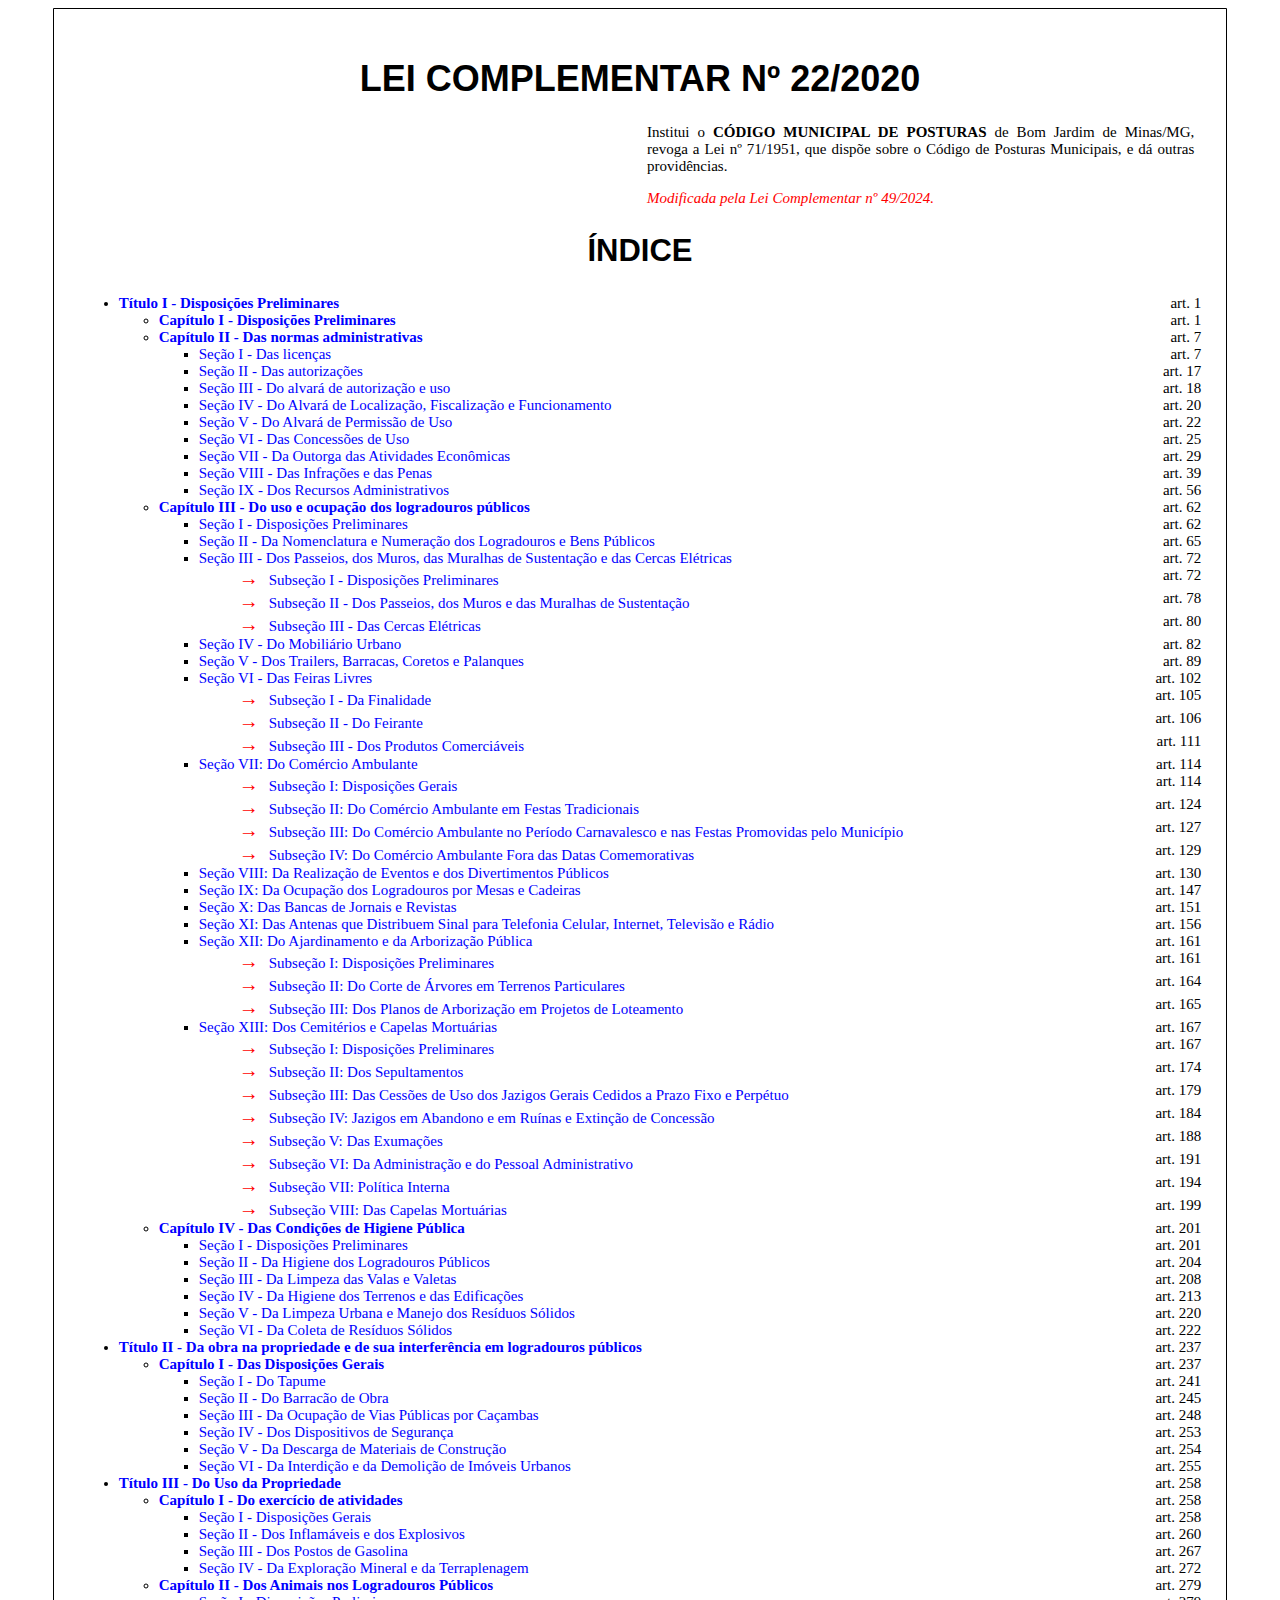
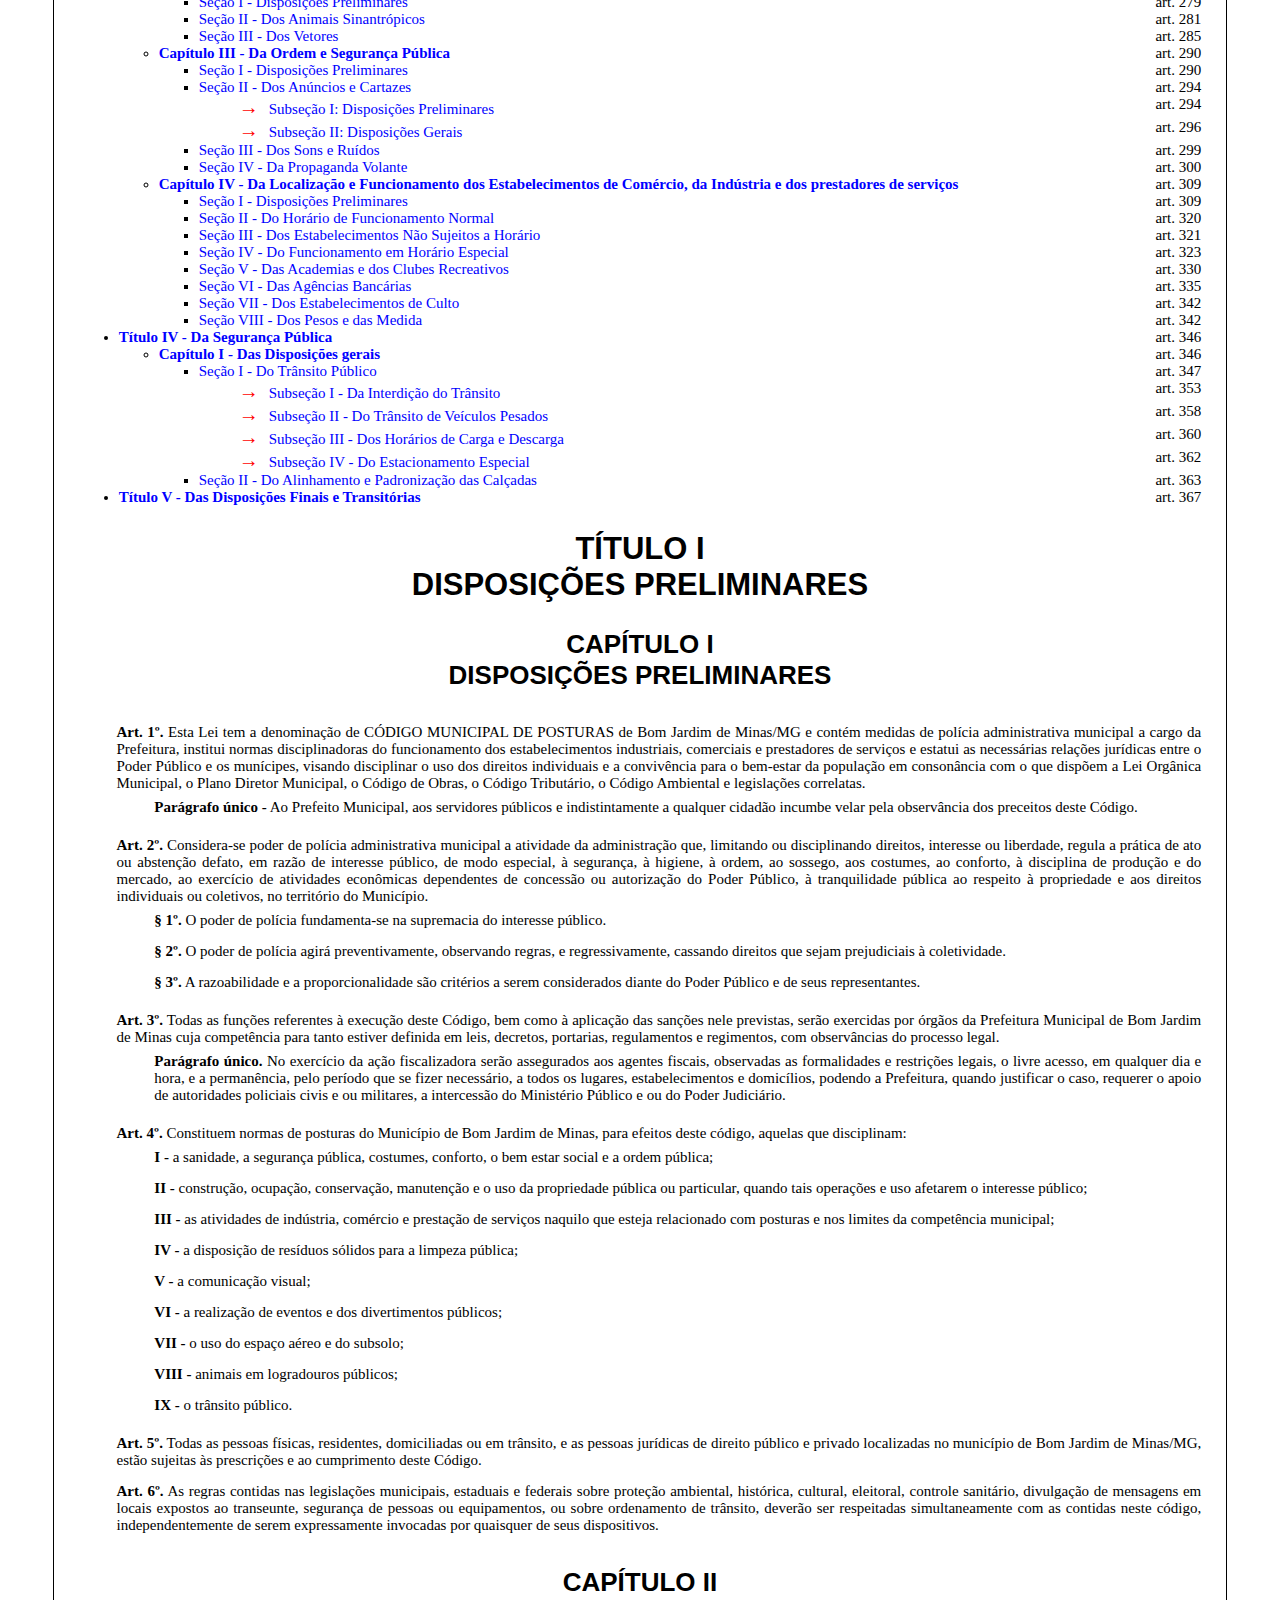
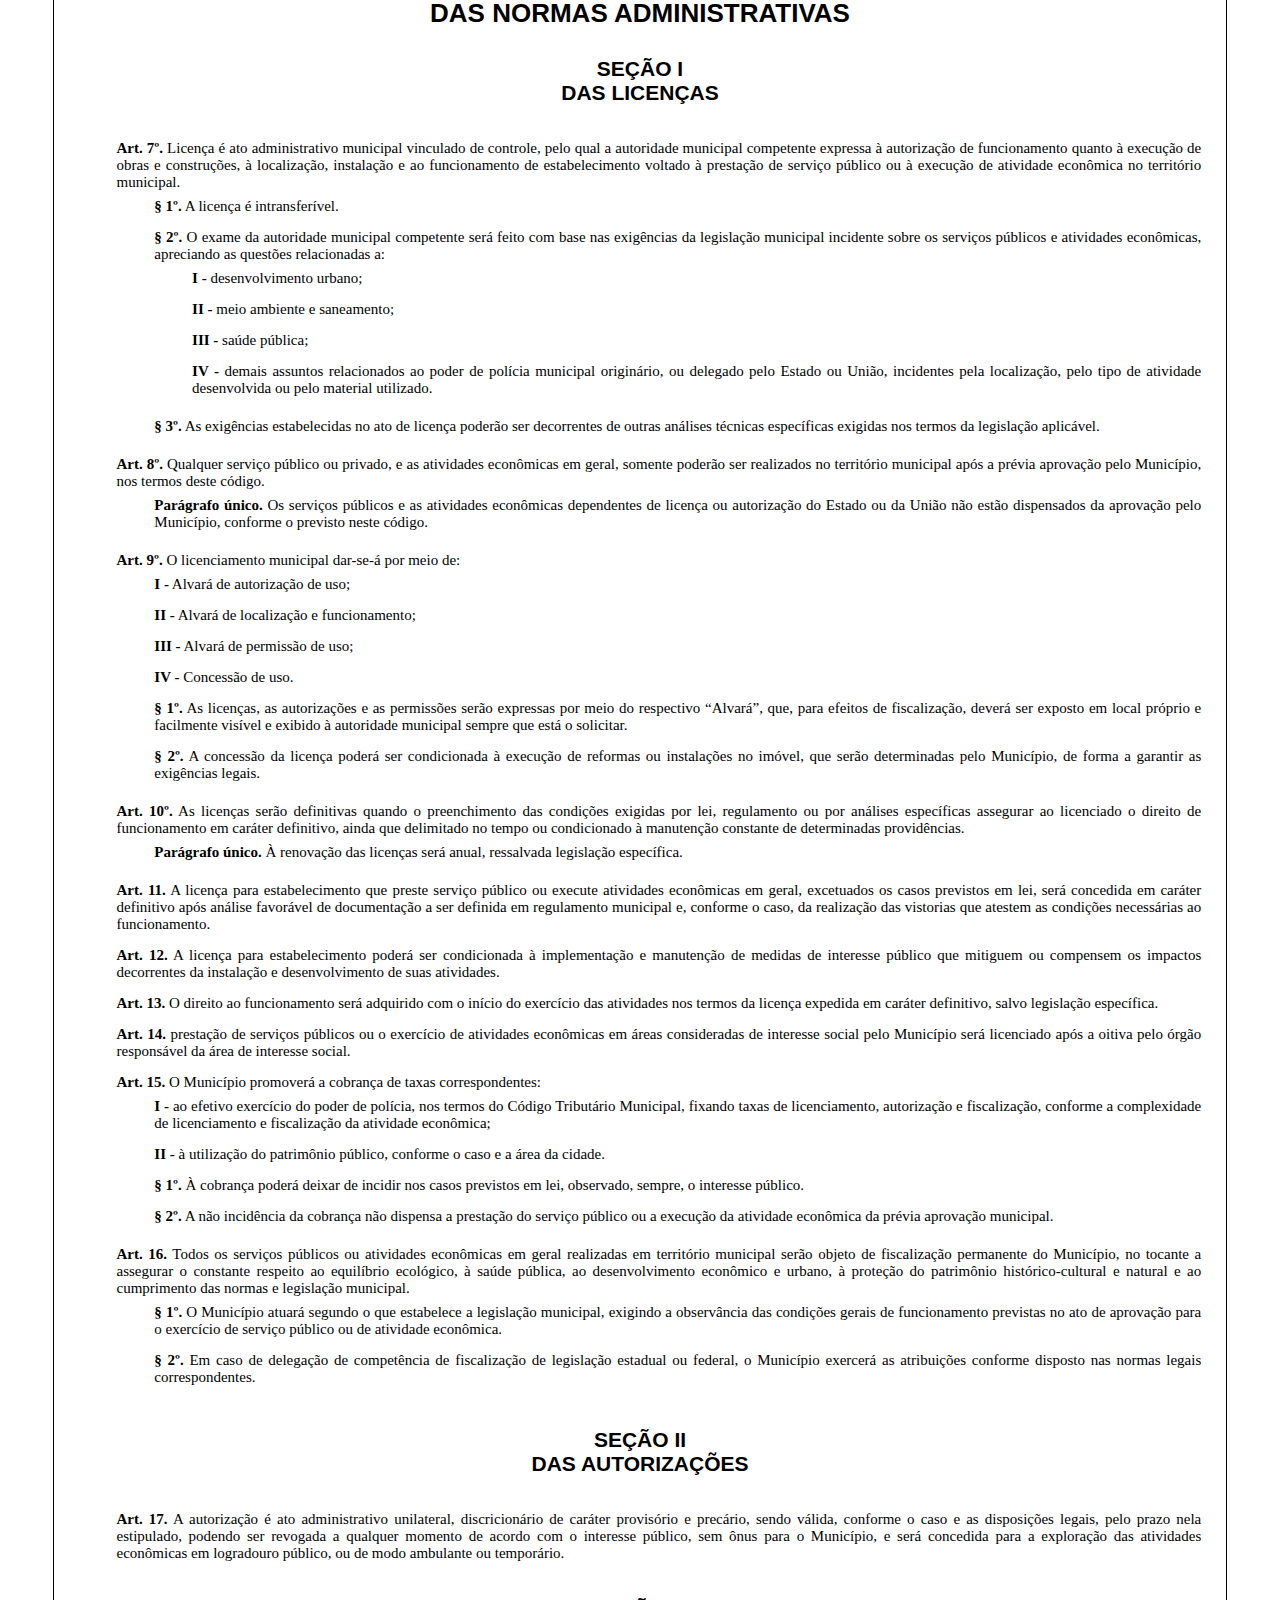
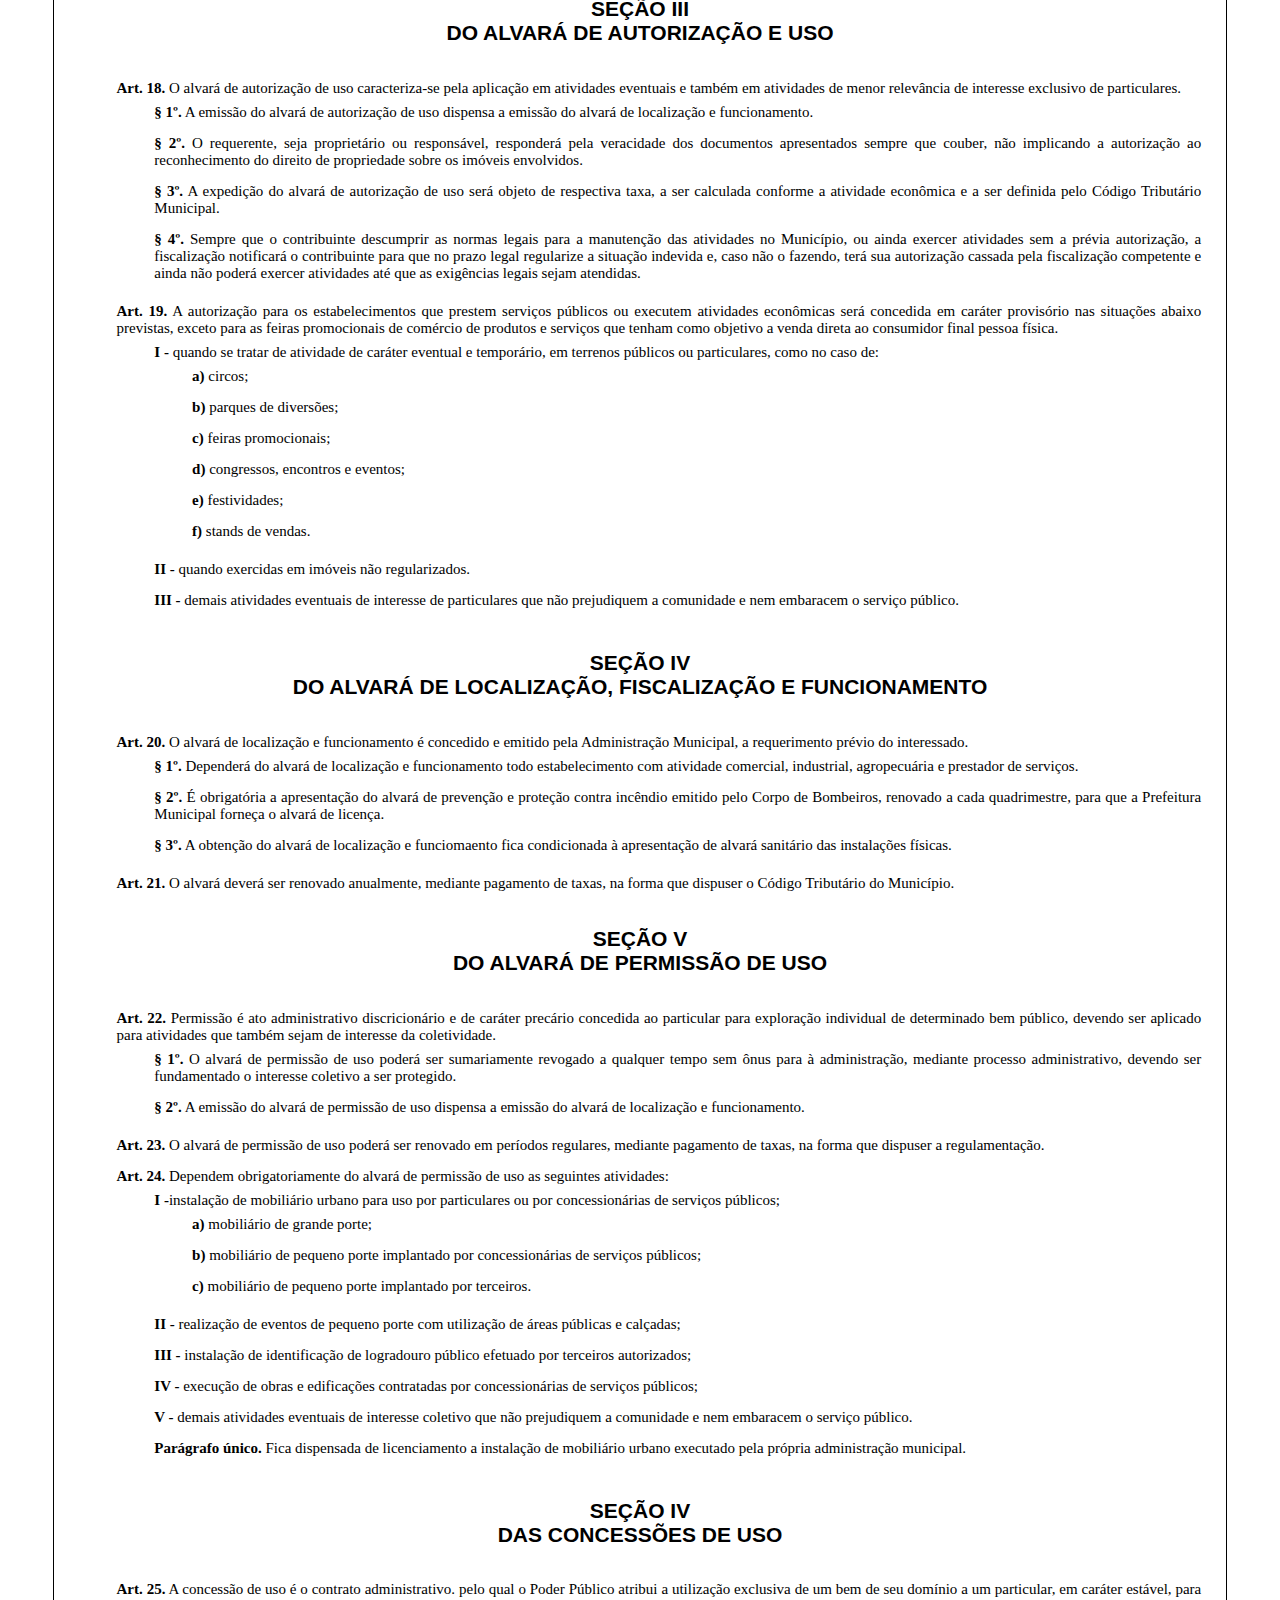
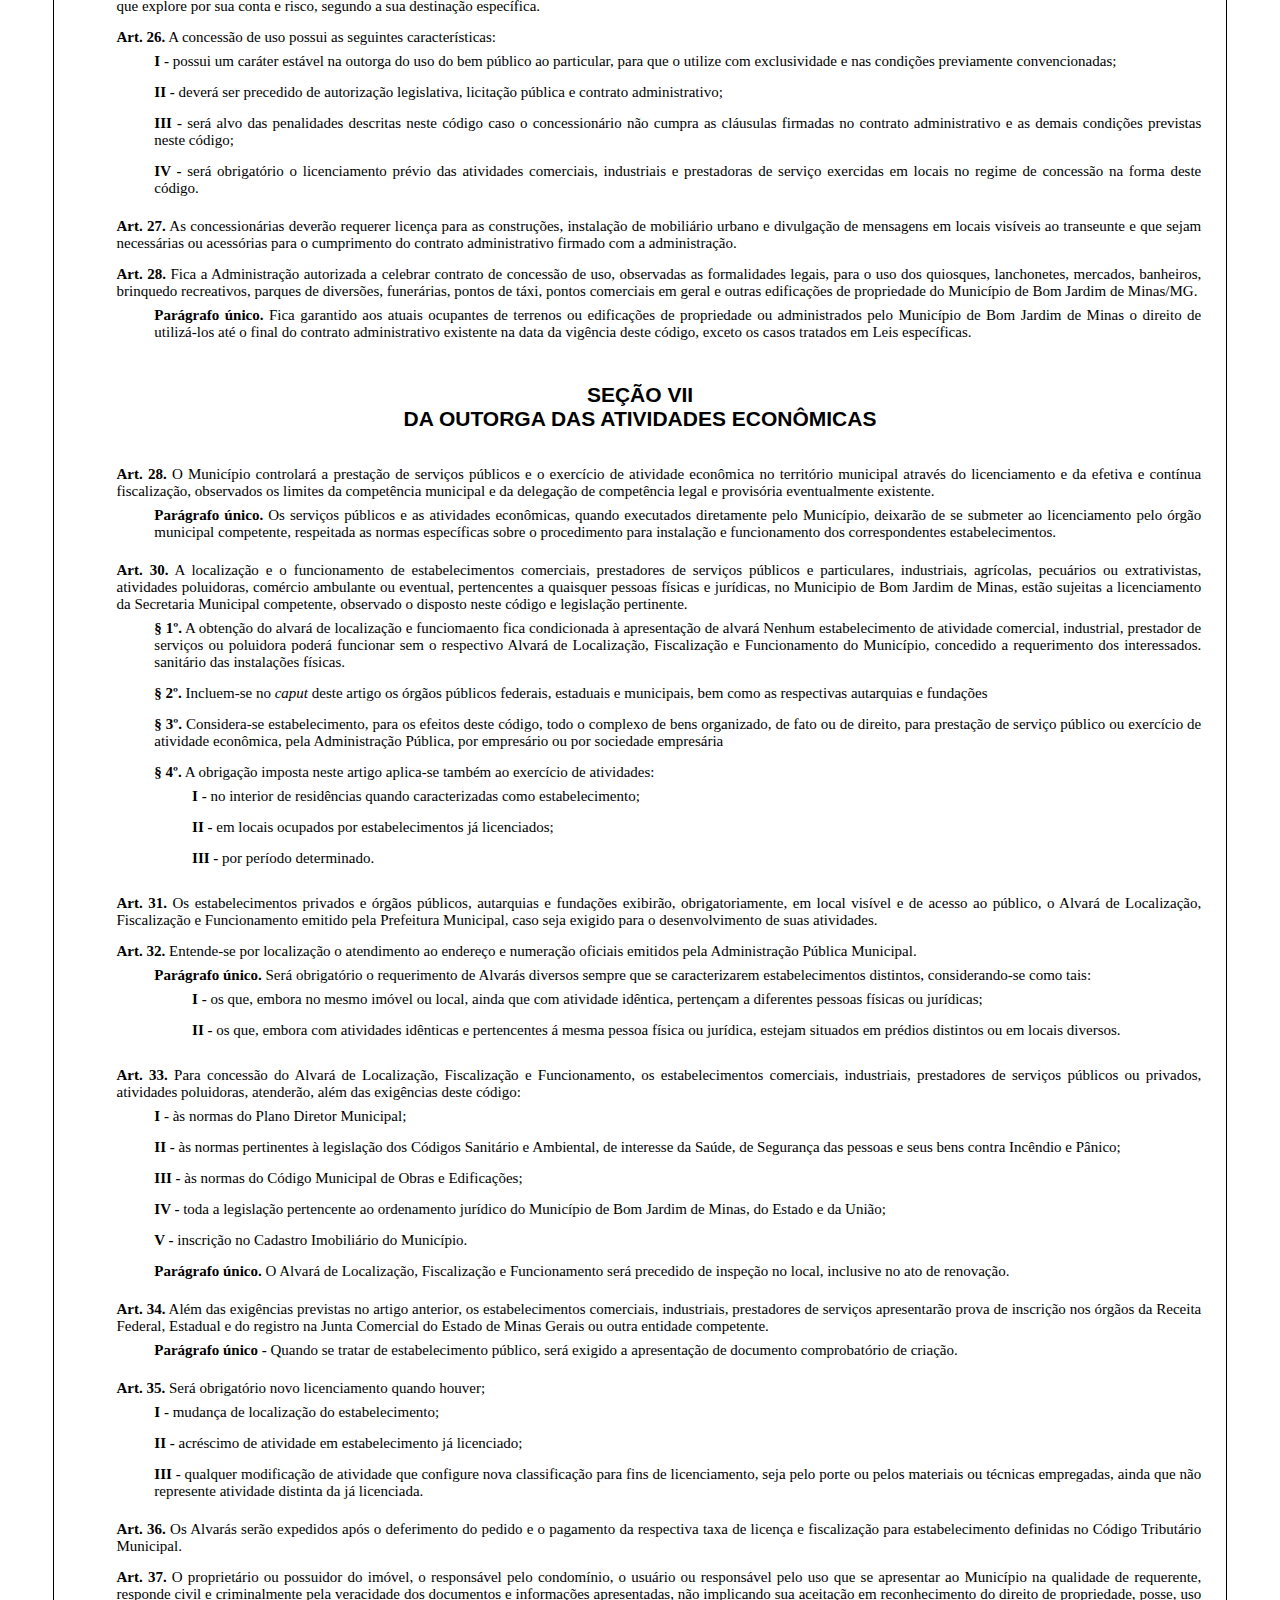
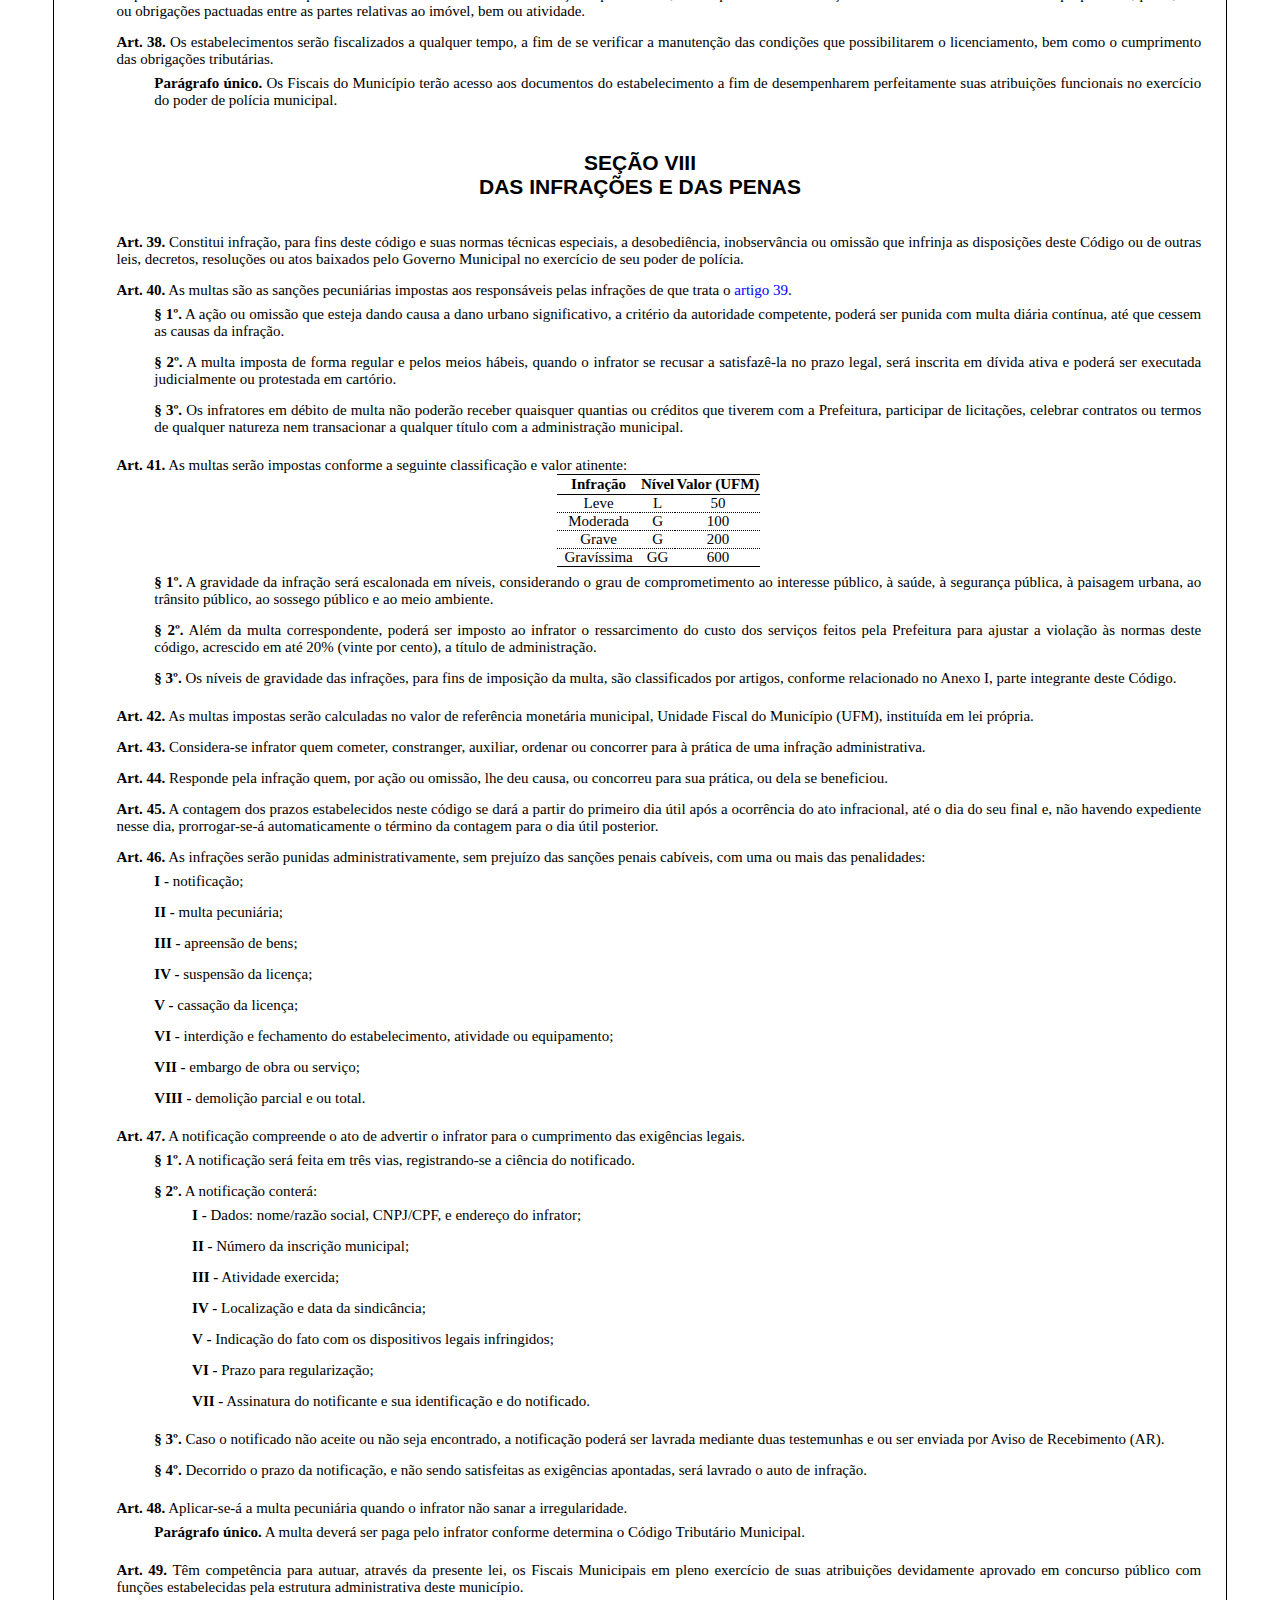
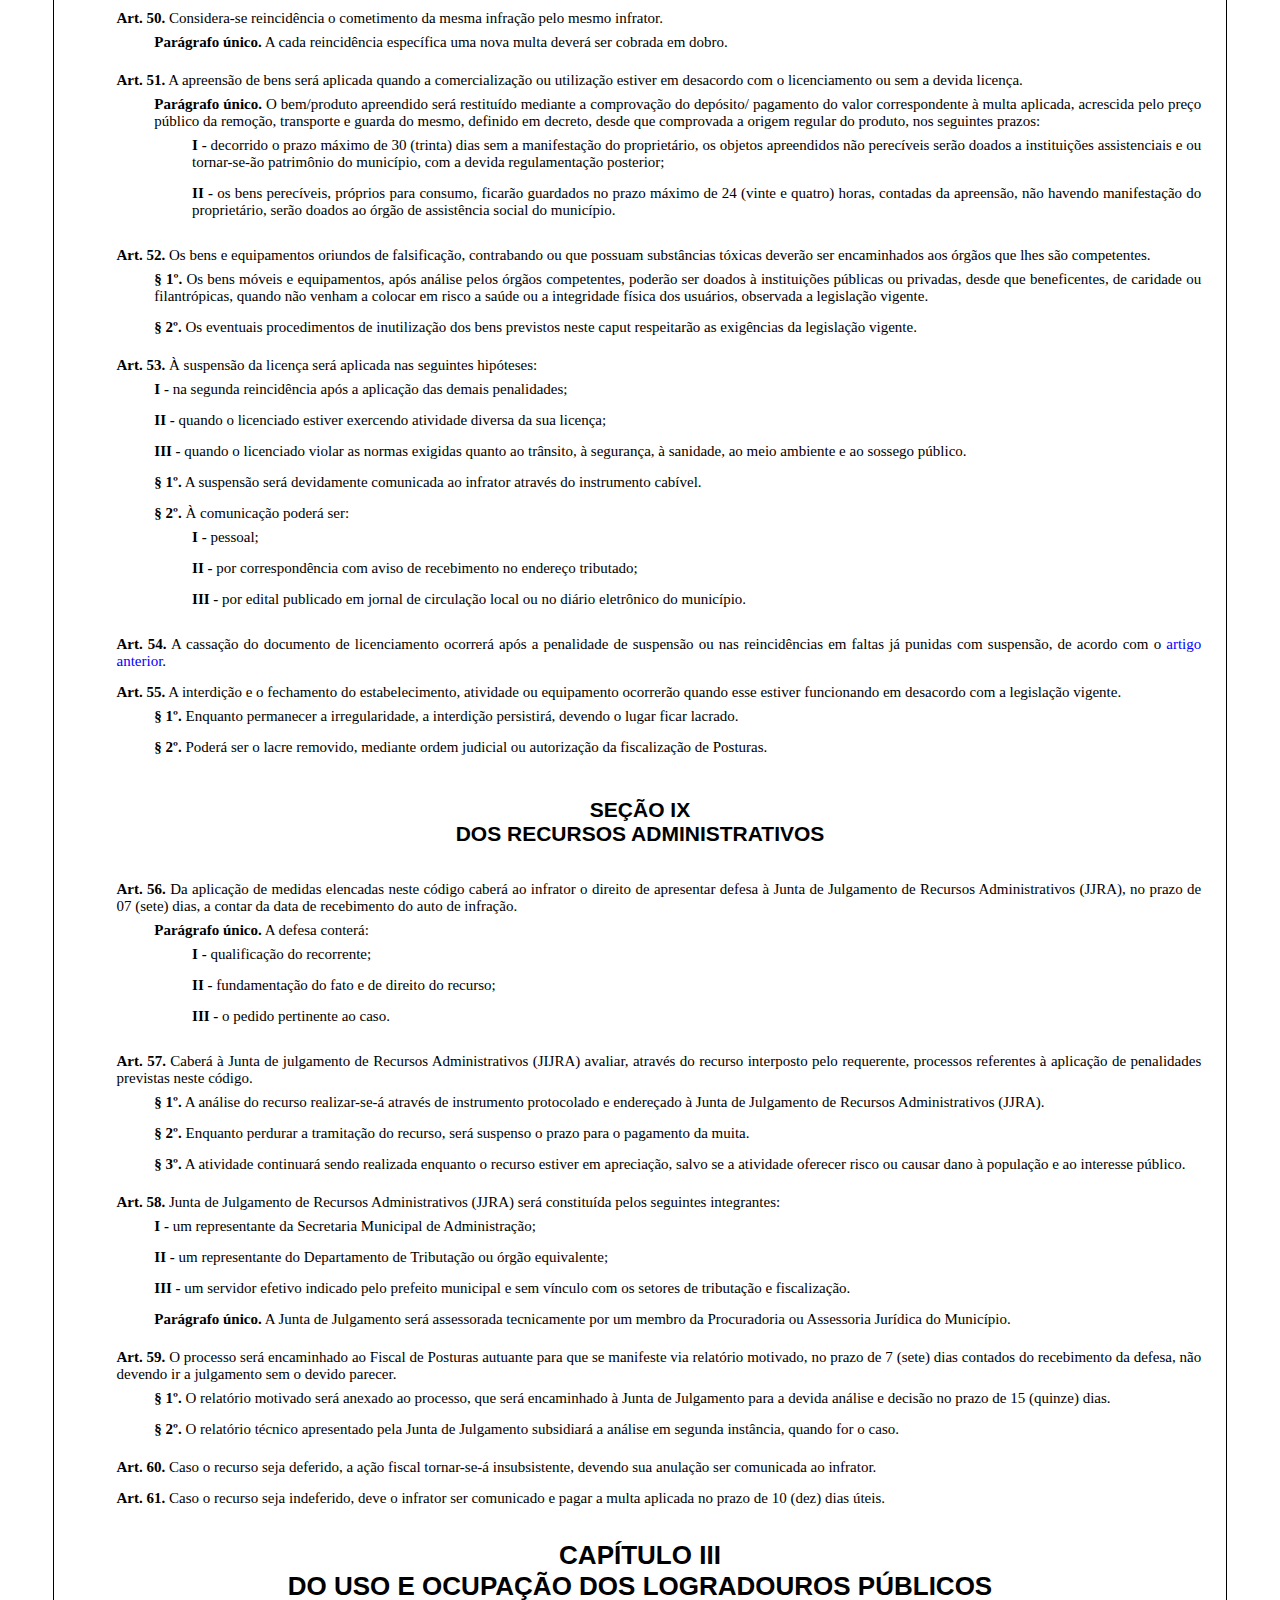
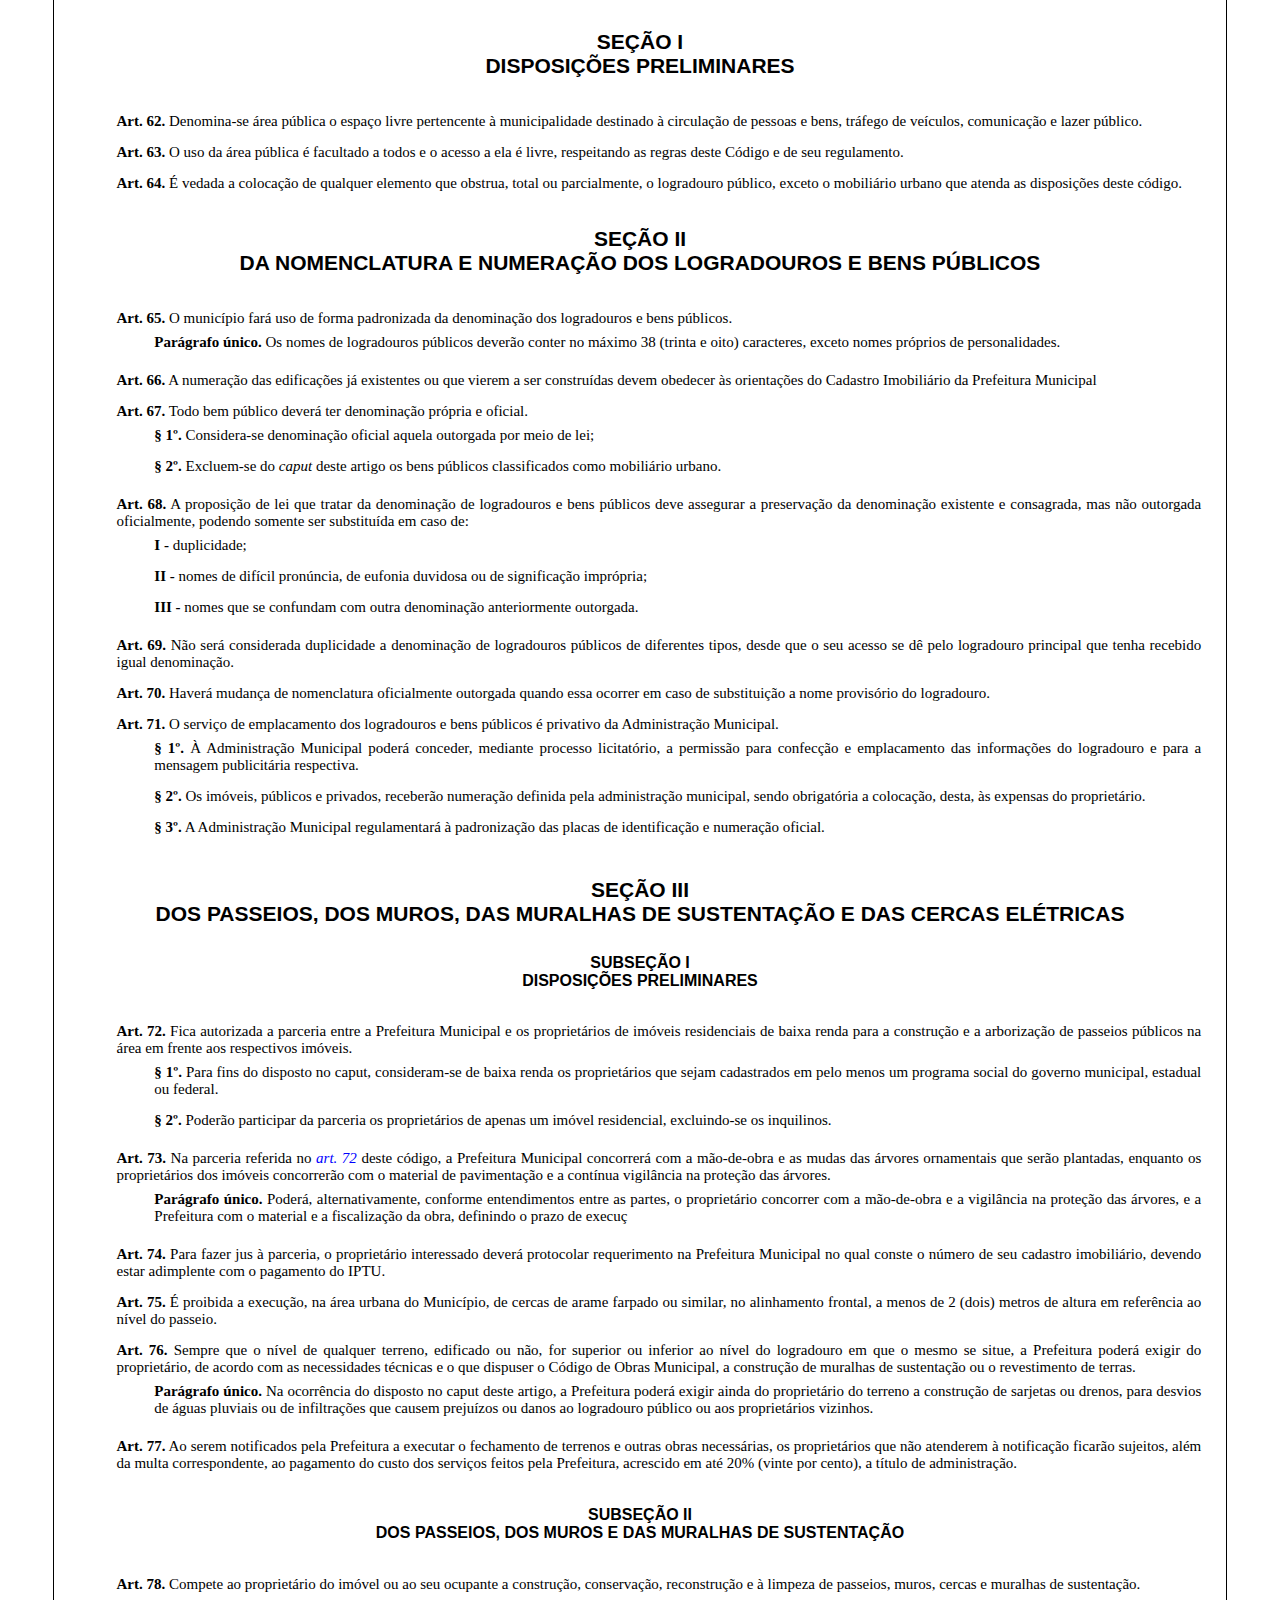
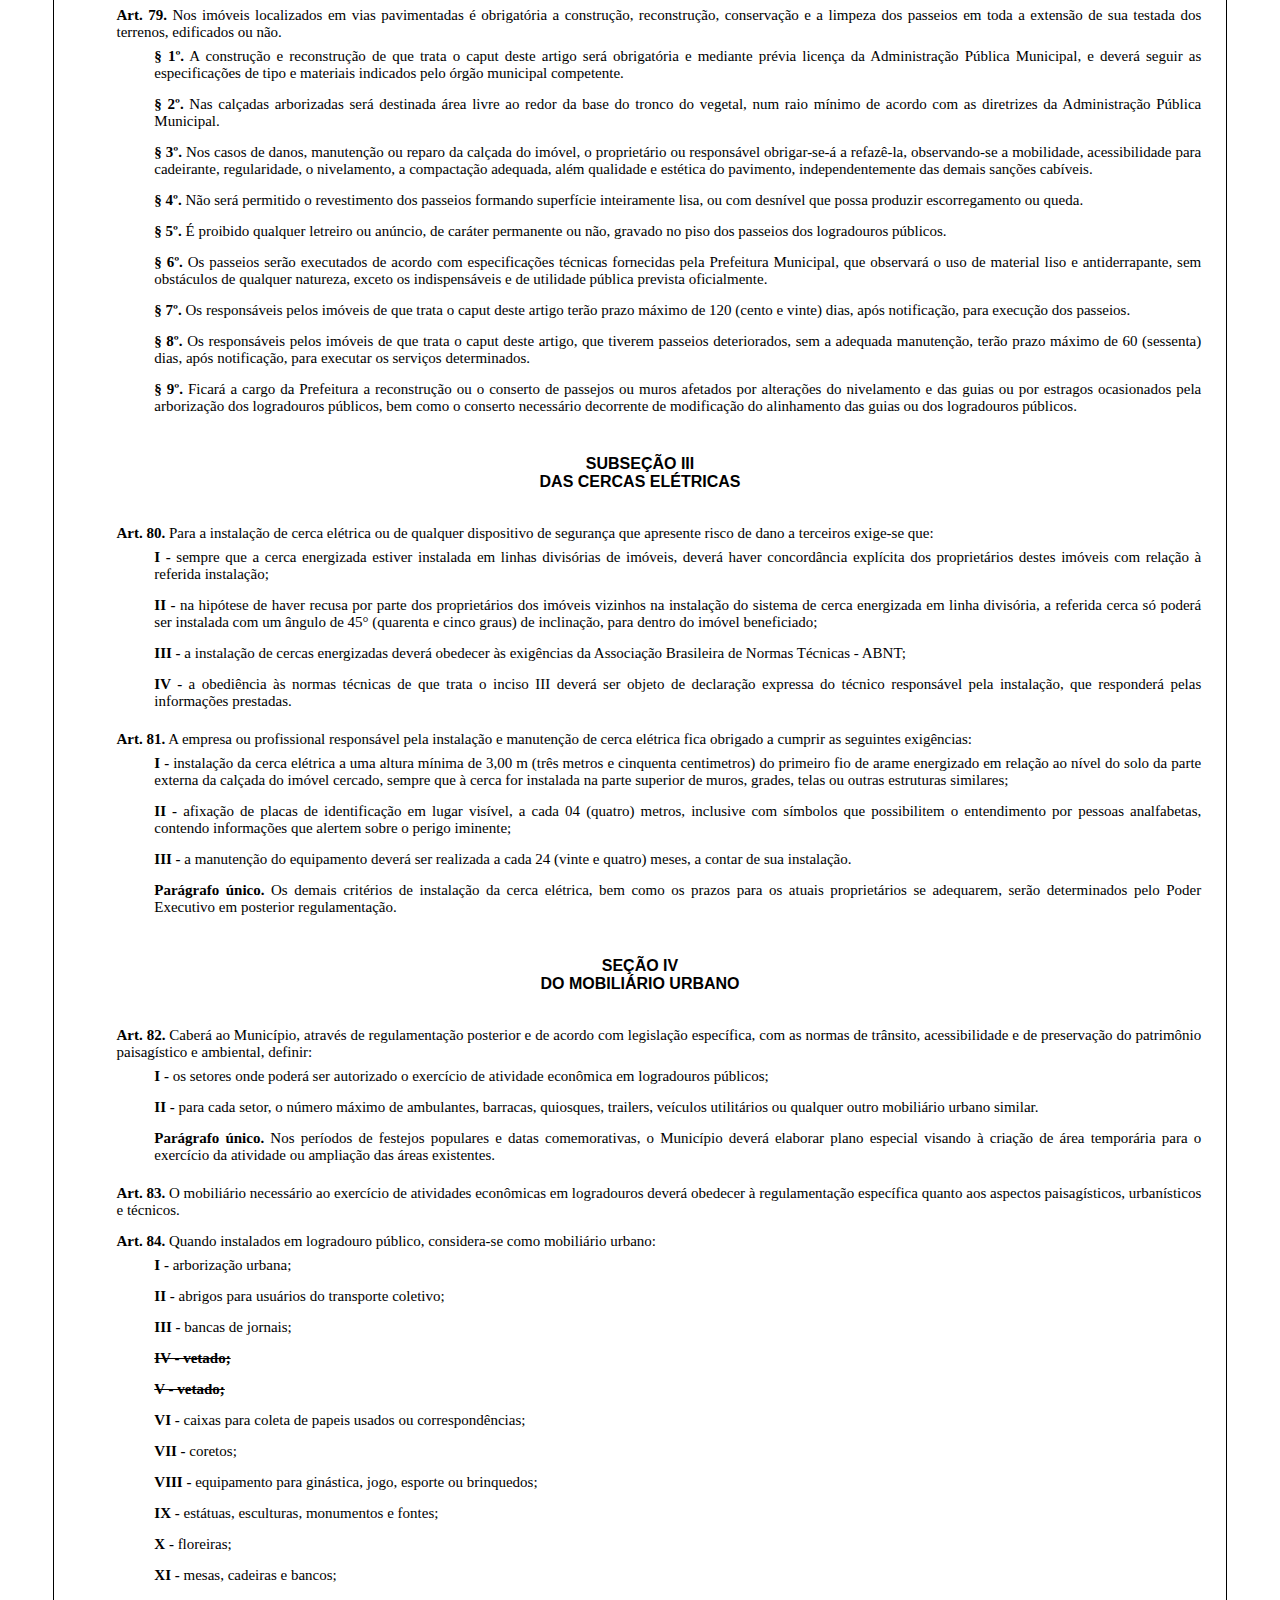
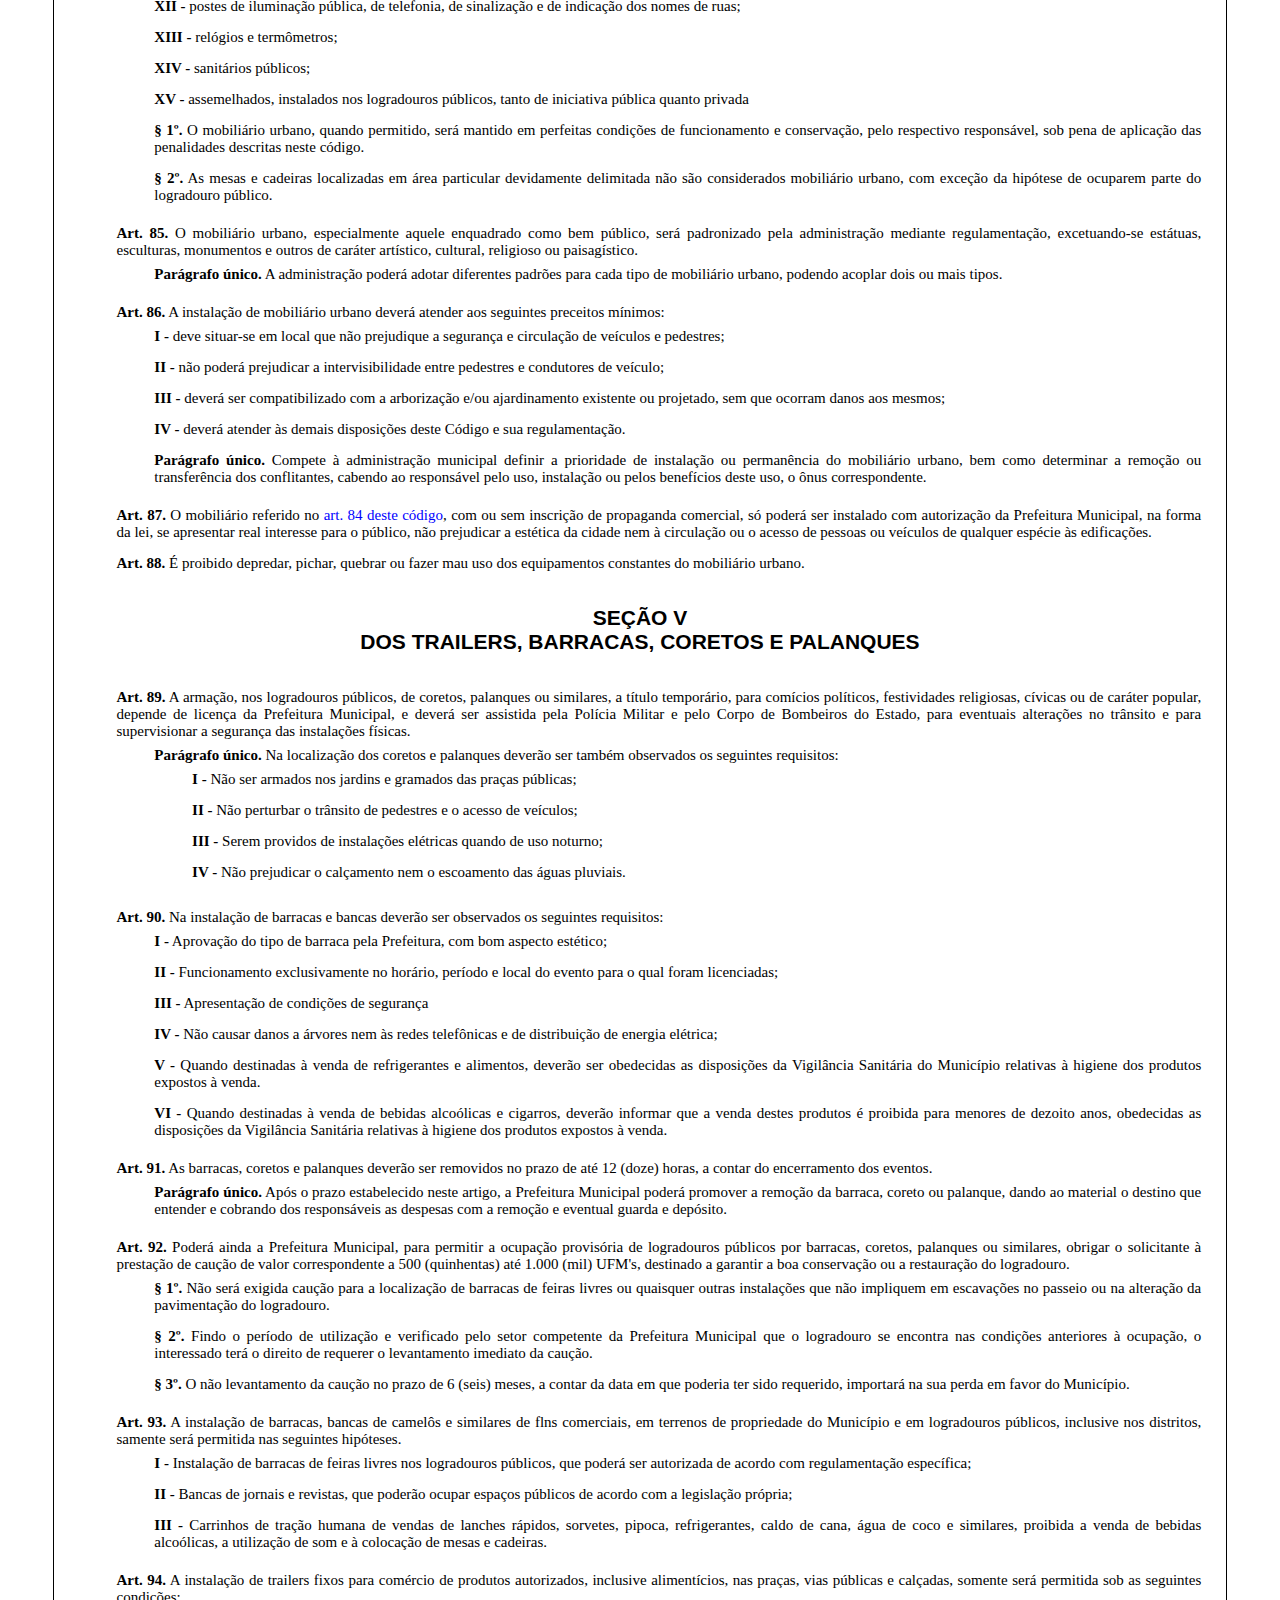
<file: LCM/22/index.html>
<!DOCTYPE html>
<html lang="en">
<head>
    <meta charset="UTF-8">
    <meta name="viewport" content="width=device-width, initial-scale=1.0">
    <title>LCM 22: Código de Posturas</title>
    <link rel="stylesheet" href="../../estilo.css?v=2025-02-07_10-35-39">
    <link rel="stylesheet" href="../../faq.css">
</head>
<body>
    <div class="folha">
        <h1>Lei Complementar nº 22/2020</h1>
        <ementa>
            <p>Institui o <b>CÓDIGO MUNICIPAL DE POSTURAS</b> de Bom Jardim de Minas/MG, revoga a Lei nº 71/1951, que dispõe sobre o Código de Posturas Municipais, e dá outras providências.
            </p>
            <em class="vermelha">Modificada pela Lei Complementar nº 49/2024.</em>
        </ementa>

        <h2>Índice</h2>
        <nav>
            <ul>
              <li><a href="#t1"><strong>Título I - Disposições Preliminares</strong></a> <span class="posicao">art. 1</span>
                <ul>
                  <li><a href="#t1_c1"><strong>Capítulo I - Disposições Preliminares</strong></a> <span class="posicao">art. 1</span></li>
                  <li><a href="#t1_c2"><strong>Capítulo II - Das normas administrativas</strong></a> <span class="posicao">art. 7</span>
                    <ul>
                      <li><a href="#t1_c2_s1">Seção I - Das licenças</a> <span class="posicao">art. 7</span></li>
                      <li><a href="#t1_c2_s2">Seção II - Das autorizações</a> <span class="posicao">art. 17</span></li>
                      <li><a href="#t1_c2_s3">Seção III - Do alvará de autorização e uso</a> <span class="posicao">art. 18</span></li>
                      <li><a href="#t1_c2_s4">Seção IV - Do Alvará de Localização, Fiscalização e Funcionamento</a> <span class="posicao">art. 20</span></li>
                      <li><a href="#t1_c2_s5">Seção V - Do Alvará de Permissão de Uso</a> <span class="posicao">art. 22</span></li>
                      <li><a href="#t1_c2_s6">Seção VI - Das Concessões de Uso</a> <span class="posicao">art. 25</span></li>
                      <li><a href="#t1_c2_s7">Seção VII - Da Outorga das Atividades Econômicas</a> <span class="posicao">art. 29</span></li>
                      <li><a href="#t1_c2_s8">Seção VIII - Das Infrações e das Penas</a> <span class="posicao">art. 39</span></li>
                      <li><a href="#t1_c2_s9">Seção IX - Dos Recursos Administrativos</a> <span class="posicao">art. 56</span></li>
                    </ul>
                  </li>
                  <li><a href="#t1_c3"><strong>Capítulo III - Do uso e ocupação dos logradouros públicos</strong></a> <span class="posicao">art. 62</span>
                    <ul>
                      <li><a href="#t1_c3_s1">Seção I - Disposições Preliminares</a> <span class="posicao">art. 62</span></li>
                      <li><a href="#t1_c3_s2">Seção II - Da Nomenclatura e Numeração dos Logradouros e Bens Públicos</a> <span class="posicao">art. 65</span></li>
                      <li><a href="#t1_c3_s3">Seção III - Dos Passeios, dos Muros, das Muralhas de Sustentação e das Cercas Elétricas</a> <span class="posicao">art. 72</span>
                        <ul>
                          <li><a href="#t1_c3_s3_ss1">Subseção I - Disposições Preliminares</a> <span class="posicao">art. 72</span></li>
                          <li><a href="#t1_c3_s3_ss2">Subseção II - Dos Passeios, dos Muros e das Muralhas de Sustentação</a> <span class="posicao">art. 78</span></li>
                          <li><a href="#t1_c3_s3_ss3">Subseção III - Das Cercas Elétricas</a> <span class="posicao">art. 80</span></li>
                        </ul>
                      </li>
                      <li><a href="#t1_c3_s4">Seção IV - Do Mobiliário Urbano</a> <span class="posicao">art. 82</span></li>
                      <li><a href="#t1_c3_s5">Seção V - Dos Trailers, Barracas, Coretos e Palanques</a> <span class="posicao">art. 89</span></li>
                      <li><a href="#t1_c3_s6">Seção VI - Das Feiras Livres</a> <span class="posicao">art. 102</span>
                        <ul>
                            <li><a href="#t1_c3_s6_ss1">Subseção I - Da Finalidade</a> <span class="posicao">art. 105</span></li>
                            <li><a href="#t1_c3_s6_ss2">Subseção II - Do Feirante</a> <span class="posicao">art. 106</span></li>
                            <li><a href="#t1_c3_s6_ss3">Subseção III - Dos Produtos Comerciáveis</a> <span class="posicao">art. 111</span></li>
                        </ul>
                    </li>
                    <li><a href="#t1_c3_s7">Seção VII: Do Comércio Ambulante</a> <span class="posicao">art. 114</span>
                        <ul>
                            <li><a href="#t1_c3_s7_ss1">Subseção I: Disposições Gerais</a> <span class="posicao">art. 114</span></li>
                            <li><a href="#t1_c3_s7_ss2">Subseção II: Do Comércio Ambulante em Festas Tradicionais</a> <span class="posicao">art. 124</span></li>
                            <li><a href="#t1_c3_s7_ss3">Subseção III: Do Comércio Ambulante no Período Carnavalesco e nas Festas Promovidas pelo Município</a> <span class="posicao">art. 127</span></li>
                            <li><a href="#t1_c3_s7_ss4">Subseção IV: Do Comércio Ambulante Fora das Datas Comemorativas</a> <span class="posicao">art. 129</span></li>
                        </ul>
                    </li>
                    <li><a href="#t1_c3_s8">Seção VIII: Da Realização de Eventos e dos Divertimentos Públicos</a> <span class="posicao">art. 130</span></li>
                    <li><a href="#t1_c3_s9">Seção IX: Da Ocupação dos Logradouros por Mesas e Cadeiras</a> <span class="posicao">art. 147</span></li>
                    <li><a href="#t1_c3_s10">Seção X: Das Bancas de Jornais e Revistas</a> <span class="posicao">art. 151</span></li>
                    <li><a href="#t1_c3_s11">Seção XI: Das Antenas que Distribuem Sinal para Telefonia Celular, Internet, Televisão e Rádio</a> <span class="posicao">art. 156</span></li>
                    <li><a href="#t1_c3_s12">Seção XII: Do Ajardinamento e da Arborização Pública</a> <span class="posicao">art. 161</span>
                        <ul>
                            <li><a href="#t1_c3_s12_ss1">Subseção I: Disposições Preliminares</a> <span class="posicao">art. 161</span></li>
                            <li><a href="#t1_c3_s12_ss2">Subseção II: Do Corte de Árvores em Terrenos Particulares</a> <span class="posicao">art. 164</span></li>
                            <li><a href="#t1_c3_s12_ss3">Subseção III: Dos Planos de Arborização em Projetos de Loteamento</a> <span class="posicao">art. 165</span></li>
                        </ul>
                    </li>
                    <li><a href="#t1_c3_s13">Seção XIII: Dos Cemitérios e Capelas Mortuárias</a> <span class="posicao">art. 167</span>
                        <ul>
                            <li><a href="#t1_c3_s13_ss1">Subseção I: Disposições Preliminares</a> <span class="posicao">art. 167</span></li>
                            <li><a href="#t1_c3_s13_ss2">Subseção II: Dos Sepultamentos</a> <span class="posicao">art. 174</span></li>
                            <li><a href="#t1_c3_s13_ss3">Subseção III: Das Cessões de Uso dos Jazigos Gerais Cedidos a Prazo Fixo e Perpétuo</a> <span class="posicao">art. 179</span></li>
                            <li><a href="#t1_c3_s13_ss4">Subseção IV: Jazigos em Abandono e em Ruínas e Extinção de Concessão</a> <span class="posicao">art. 184</span></li>
                            <li><a href="#t1_c3_s13_ss5">Subseção V: Das Exumações</a> <span class="posicao">art. 188</span></li>
                            <li><a href="#t1_c3_s13_ss6">Subseção VI: Da Administração e do Pessoal Administrativo</a> <span class="posicao">art. 191</span></li>
                            <li><a href="#t1_c3_s13_ss7">Subseção VII: Política Interna</a> <span class="posicao">art. 194</span></li>
                            <li><a href="#t1_c3_s13_ss8">Subseção VIII: Das Capelas Mortuárias</a> <span class="posicao">art. 199</span></li>
                        </ul>
                    </li>
                    </ul>
                  </li>
                  <li><a href="#t1_c4"><strong>Capítulo IV - Das Condições de Higiene Pública</strong></a> <span class="posicao">art. 201</span>
                    <ul>
                      <li><a href="#t1_c4_s1">Seção I - Disposições Preliminares</a> <span class="posicao">art. 201</span></li>
                      <li><a href="#t1_c4_s2">Seção II - Da Higiene dos Logradouros Públicos</a> <span class="posicao">art. 204</span></li>
                      <li><a href="#t1_c4_s3">Seção III - Da Limpeza das Valas e Valetas</a> <span class="posicao">art. 208</span></li>
                      <li><a href="#t1_c4_s4">Seção IV - Da Higiene dos Terrenos e das Edificações</a> <span class="posicao">art. 213</span></li>
                      <li><a href="#t1_c4_s5">Seção V - Da Limpeza Urbana e Manejo dos Resíduos Sólidos</a> <span class="posicao">art. 220</span></li>
                      <li><a href="#t1_c4_s6">Seção VI - Da Coleta de Resíduos Sólidos</a> <span class="posicao">art. 222</span></li>
                    </ul>
                  </li>
                </ul>
              </li>
              <li><a href="#t2"><strong>Título II - Da obra na propriedade e de sua interferência em logradouros públicos</strong></a> <span class="posicao">art. 237</span>
                <ul>
                  <li><a href="#t2_c1"><strong>Capítulo I - Das Disposições Gerais</strong></a> <span class="posicao">art. 237</span>
                    <ul>
                        <li><a href="#t2_c1_s1">Seção I - Do Tapume</a> <span class="posicao">art. 241</span></li>
                        <li><a href="#t2_c1_s2">Seção II - Do Barracão de Obra</a> <span class="posicao">art. 245</span></li>
                        <li><a href="#t2_c1_s3">Seção III - Da Ocupação de Vias Públicas por Caçambas</a> <span class="posicao">art. 248</span></li>
                        <li><a href="#t2_c1_s4">Seção IV - Dos Dispositivos de Segurança</a> <span class="posicao">art. 253</span></li>
                        <li><a href="#t2_c1_s5">Seção V - Da Descarga de Materiais de Construção</a> <span class="posicao">art. 254</span></li>
                        <li><a href="#t2_c1_s6">Seção VI - Da Interdição e da Demolição de Imóveis Urbanos</a> <span class="posicao">art. 255</span></li>
                    </ul>
                </li>
                </ul>
            </li>
            <li>
                <a href="#t3"><strong>Título III - Do Uso da Propriedade</strong></a> <span class="posicao">art. 258</span>
                <ul>
                  <li><a href="#t3_c1"><strong>Capítulo I - Do exercício de atividades</strong></a> <span class="posicao">art. 258</span>
                    <ul>
                        <li><a href="#t3_c1_s1">Seção I - Disposições Gerais</a> <span class="posicao">art. 258</span></li>
                        <li><a href="#t3_c1_s2">Seção II - Dos Inflamáveis e dos Explosivos</a> <span class="posicao">art. 260</span></li>
                        <li><a href="#t3_c1_s3">Seção III - Dos Postos de Gasolina</a> <span class="posicao">art. 267</span></li>
                        <li><a href="#t3_c1_s4">Seção IV - Da Exploração Mineral e da Terraplenagem</a> <span class="posicao">art. 272</span></li>
                    </ul>
                </li>
                  <li><a href="#t3_c2"><strong>Capítulo II - Dos Animais nos Logradouros Públicos</strong></a> <span class="posicao">art. 279</span>
                    <ul>
                        <li><a href="#t3_c2_s1">Seção I - Disposições Preliminares</a> <span class="posicao">art. 279</span></li>
                        <li><a href="#t3_c2_s2">Seção II - Dos Animais Sinantrópicos</a> <span class="posicao">art. 281</span></li>
                        <li><a href="#t3_c2_s3">Seção III - Dos Vetores</a> <span class="posicao">art. 285</span></li>
                    </ul>
                </li>
                <li><a href="#t3_c3"><strong>Capítulo III - Da Ordem e Segurança Pública</strong></a> <span class="posicao">art. 290</span>
                    <ul>
                        <li><a href="#t3_c3_s1">Seção I - Disposições Preliminares</a> <span class="posicao">art. 290</span></li>
                        <li><a href="#t3_c3_s2">Seção II - Dos Anúncios e Cartazes</a> <span class="posicao">art. 294</span>
                            <ul>
                                <li><a href="#t3_c3_s2_ss1">Subseção I: Disposições Preliminares</a> <span class="posicao">art. 294</span></li>
                                <li><a href="#t3_c3_s2_ss2">Subseção II: Disposições Gerais</a> <span class="posicao">art. 296</span></li>
                            </ul>
                        </li>
                        <li><a href="#t3_c3_s3">Seção III - Dos Sons e Ruídos</a> <span class="posicao">art. 299</span></li>
                        <li><a href="#t3_c3_s4">Seção IV - Da Propaganda Volante</a> <span class="posicao">art. 300</span></li>
                    </ul>
                </li>
                  <li><a href="#t3_c4"><strong>Capítulo IV - Da Localização e Funcionamento dos Estabelecimentos de Comércio, da Indústria e dos prestadores de serviços</strong></a> <span class="posicao">art. 309</span>
                    <ul>
                        <li><a href="#t3_c4_s1">Seção I - Disposições Preliminares</a> <span class="posicao">art. 309</span></li>
                        <li><a href="#t3_c4_s2">Seção II - Do Horário de Funcionamento Normal</a> <span class="posicao">art. 320</span></li>
                        <li><a href="#t3_c4_s3">Seção III - Dos Estabelecimentos Não Sujeitos a Horário</a> <span class="posicao">art. 321</span></li>
                        <li><a href="#t3_c4_s4">Seção IV - Do Funcionamento em Horário Especial</a> <span class="posicao">art. 323</span></li>
                        <li><a href="#t3_c4_s5">Seção V - Das Academias e dos Clubes Recreativos</a> <span class="posicao">art. 330</span></li>
                        <li><a href="#t3_c4_s6">Seção VI - Das Agências Bancárias</a> <span class="posicao">art. 335</span></li>
                        <li><a href="#t3_c4_s7">Seção VII - Dos Estabelecimentos de Culto</a> <span class="posicao">art. 342</span></li>
                        <li><a href="#t3_c4_s8">Seção VIII - Dos Pesos e das Medida</a> <span class="posicao">art. 342</span></li>
                    </ul>
                </li>
                </ul>
            </li>
            <li>
                <a href="#t4"><strong>Título IV - Da Segurança Pública</strong></a> <span class="posicao">art. 346</span>
                <ul>
                    <li><a href="#t4_c1"><strong>Capítulo I - Das Disposições gerais</strong></a> <span class="posicao">art. 346</span>
                        <ul>
                        <li><a href="#t4_c1_s1">Seção I - Do Trânsito Público</a> <span class="posicao">art. 347</span>
                            <ul>
                                <li><a href="#t4_c1_s1_ss1">Subseção I - Da Interdição do Trânsito</a> <span class="posicao">art. 353</span></li>
                                <li><a href="#t4_c1_s1_ss2">Subseção II - Do Trânsito de Veículos Pesados</a> <span class="posicao">art. 358</span></li>
                                <li><a href="#t4_c1_s1_ss3">Subseção III - Dos Horários de Carga e Descarga</a> <span class="posicao">art. 360</span></li>
                                <li><a href="#t4_c1_s1_ss4">Subseção IV - Do Estacionamento Especial</a> <span class="posicao">art. 362</span></li>
                            </ul>
                        </li>
                        <li><a href="#t4_c1_s2">Seção II - Do Alinhamento e Padronização das Calçadas</a> <span class="posicao">art. 363</span>
                        </li>
                        </ul>
                    </li>
                </ul>
            </li>
            <li>
                <a href="#t5"><strong>Título V - Das Disposições Finais e Transitórias</strong></a> <span class="posicao">art. 367</span>
            </li>
            </ul>
          </nav>
          

        <h2 id="t1">Título I<br/>Disposições Preliminares</h2>
        <h3 id="t1_c1">Capítulo I<br/>Disposições Preliminares</h3>

        <div class="legis" id="art1">
            <b>Art. 1º. </b> Esta Lei tem a denominação de CÓDIGO MUNICIPAL DE POSTURAS de Bom Jardim de Minas/MG e contém medidas de polícia administrativa municipal a cargo da Prefeitura, institui normas disciplinadoras do funcionamento dos estabelecimentos industriais, comerciais e prestadores de serviços e estatui as necessárias relações jurídicas entre o Poder Público e os munícipes, visando disciplinar o uso dos direitos individuais e a convivência para o bem-estar da população em consonância com o que dispõem a Lei Orgânica Municipal, o Plano Diretor Municipal, o Código de Obras, o Código Tributário, o Código Ambiental e legislações correlatas.
            <div class="legis">
                <b>Parágrafo único -</b> Ao Prefeito Municipal, aos servidores públicos e indistintamente a qualquer cidadão incumbe velar pela observância dos preceitos deste Código.
            </div>            
        </div>

        <div class="legis" id="art2">
            <b>Art. 2º. </b> Considera-se poder de polícia administrativa municipal a atividade da administração que, limitando ou disciplinando direitos, interesse ou liberdade, regula a prática de ato ou abstenção defato, em razão de interesse público, de modo especial, à segurança, à higiene, à ordem, ao sossego, aos costumes, ao conforto, à disciplina de produção e do mercado, ao exercício de atividades econômicas dependentes de concessão ou autorização do Poder Público, à tranquilidade pública ao respeito à propriedade e aos direitos individuais ou coletivos, no território do Município.
            <div class="legis">
                <b>&sect; 1º.</b> O poder de polícia fundamenta-se na supremacia do interesse público.
            </div>
            <div class="legis">
                <b>&sect; 2º.</b> O poder de polícia agirá preventivamente, observando regras, e regressivamente, cassando direitos que sejam prejudiciais à coletividade.
            </div>
            <div class="legis">
                <b>&sect; 3º.</b> A razoabilidade e a proporcionalidade são critérios a serem considerados diante do Poder Público e de seus representantes.
            </div>
        </div>

        <div class="legis" id="art3">
            <b>Art. 3º.</b> Todas as funções referentes à execução deste Código, bem como à aplicação das sanções nele previstas, serão exercidas por órgãos da Prefeitura Municipal de Bom Jardim de Minas cuja competência para tanto estiver definida em leis, decretos, portarias, regulamentos e regimentos, com observâncias do processo legal.
            <div class="legis">
                <b>Parágrafo único.</b> No exercício da ação fiscalizadora serão assegurados aos agentes fiscais, observadas as formalidades e restrições legais, o livre acesso, em qualquer dia e hora, e a permanência, pelo período que se fizer necessário, a todos os lugares, estabelecimentos e domicílios, podendo a Prefeitura, quando justificar o caso, requerer o apoio de autoridades policiais civis e ou militares, a intercessão do Ministério Público e ou do Poder Judiciário.
            </div>
        </div>

        <div class="legis" id="art4">
            <b>Art. 4º.</b> Constituem normas de posturas do Município de Bom Jardim de Minas, para efeitos deste código, aquelas que disciplinam:
            <div class="legis">
                <b>I -</b> a sanidade, a segurança pública, costumes, conforto, o bem estar social e a ordem pública;
            </div>
            <div class="legis">
                <b>II -</b> construção, ocupação, conservação, manutenção e o uso da propriedade pública ou particular, quando tais operações e uso afetarem o interesse público;
            </div>
            <div class="legis">
                <b>III -</b> as atividades de indústria, comércio e prestação de serviços naquilo que esteja relacionado com posturas e nos limites da competência municipal;
            </div>
            <div class="legis">
                <b>IV -</b> a disposição de resíduos sólidos para a limpeza pública;
            </div>
            <div class="legis">
                <b>V -</b> a comunicação visual;
            </div>
            <div class="legis">
                <b>VI -</b> a realização de eventos e dos divertimentos públicos;
            </div>
            <div class="legis">
                <b>VII -</b> o uso do espaço aéreo e do subsolo;
            </div>
            <div class="legis">
                <b>VIII -</b> animais em logradouros públicos;
            </div>
            <div class="legis">
                <b>IX -</b> o trânsito público.
            </div>
        </div>

        <div class="legis" id="art5">
            <b>Art. 5º.</b> Todas as pessoas físicas, residentes, domiciliadas ou em trânsito, e as pessoas jurídicas de direito público e privado localizadas no município de Bom Jardim de Minas/MG, estão sujeitas às prescrições e ao cumprimento deste Código.
        </div>

        <div class="legis" id="art6">
            <b>Art. 6º.</b> As regras contidas nas legislações municipais, estaduais e federais sobre proteção ambiental, histórica, cultural, eleitoral, controle sanitário, divulgação de mensagens em locais expostos ao transeunte, segurança de pessoas ou equipamentos, ou sobre ordenamento de trânsito, deverão ser respeitadas simultaneamente com as contidas neste código, independentemente de serem expressamente invocadas por quaisquer de seus dispositivos.
        </div>

        <h3 id="t1_c2">Capítulo II<br/>Das normas administrativas</h3>
        <h4 id="t1_c2_s1">Seção I<br/>Das licenças</h4>

        <div class="legis" id="art7">
            <b>Art. 7º.</b> Licença é ato administrativo municipal vinculado de controle, pelo qual a autoridade municipal competente expressa à autorização de funcionamento quanto à execução de obras e construções, à localização, instalação e ao funcionamento de estabelecimento voltado à prestação de serviço público ou à execução de atividade econômica no território municipal.
            <div class="legis">
                <b>&sect; 1º.</b> A licença é intransferível.
            </div>
            <div class="legis">
                <b>&sect; 2º.</b>  O exame da autoridade municipal competente será feito com base nas exigências da legislação municipal incidente sobre os serviços públicos e atividades econômicas, apreciando as questões relacionadas a:
                <div class="legis">
                    <b>I -</b> desenvolvimento urbano;
                </div>
                <div class="legis">
                    <b>II -</b> meio ambiente e saneamento;
                </div>
                <div class="legis">
                    <b>III -</b> saúde pública;
                </div>
                <div class="legis">
                    <b>IV -</b> demais assuntos relacionados ao poder de polícia municipal originário, ou delegado pelo Estado ou União, incidentes pela localização, pelo tipo de atividade desenvolvida ou pelo material utilizado.
                </div>
            </div>
            <div class="legis">
                <b>&sect; 3º.</b> As exigências estabelecidas no ato de licença poderão ser decorrentes de outras análises técnicas específicas exigidas nos termos da legislação aplicável.
            </div>
        </div>

        <div class="legis" id="art8">
            <b>Art. 8º.</b> Qualquer serviço público ou privado, e as atividades econômicas em geral, somente poderão ser realizados no território municipal após a prévia aprovação pelo Município, nos termos deste código.
            <div class="legis" id="art8_p1">
                <b>Parágrafo único.</b> Os serviços públicos e as atividades econômicas dependentes de licença ou autorização do Estado ou da União não estão dispensados da aprovação pelo Município, conforme o previsto neste código.
            </div>
        </div>

        <div class="legis" id="art9">
            <b>Art. 9º.</b> O licenciamento municipal dar-se-á por meio de:
            <div class="legis">
                <b>I -</b> Alvará de autorização de uso;
            </div>
            <div class="legis">
                <b>II -</b> Alvará de localização e funcionamento;
            </div>
            <div class="legis">
                <b>III -</b> Alvará de permissão de uso;
            </div>
            <div class="legis">
                <b>IV -</b> Concessão de uso.
            </div>
            <div class="legis">
                <b>&sect; 1º.</b> As licenças, as autorizações e as permissões serão expressas por meio do respectivo “Alvará”, que, para efeitos de fiscalização, deverá ser exposto em local próprio e facilmente visível e exibido à autoridade municipal sempre que está o solicitar.
            </div>
            <div class="legis">
                <b>&sect; 2º.</b> A concessão da licença poderá ser condicionada à execução de reformas ou instalações no imóvel, que serão determinadas pelo Município, de forma a garantir as exigências legais.
            </div>
        </div>

        <div class="legis" id="art10">
            <b>Art. 10º.</b> As licenças serão definitivas quando o preenchimento das condições exigidas por lei, regulamento ou por análises específicas assegurar ao licenciado o direito de funcionamento em caráter definitivo, ainda que delimitado no tempo ou condicionado à manutenção constante de determinadas providências.
            <div class="legis">
                <b>Parágrafo único.</b> À renovação das licenças será anual, ressalvada legislação específica.
            </div>
        </div>

        <div class="legis" id="art11">
            <b>Art. 11.</b> A licença para estabelecimento que preste serviço público ou execute atividades econômicas em geral, excetuados os casos previstos em lei, será concedida em caráter definitivo após análise favorável de documentação a ser definida em regulamento municipal e, conforme o caso, da realização das vistorias que atestem as condições necessárias ao funcionamento.
        </div>

        <div class="legis" id="art12">
            <b>Art. 12.</b> A licença para estabelecimento poderá ser condicionada à implementação e manutenção de medidas de interesse público que mitiguem ou compensem os impactos decorrentes da instalação e desenvolvimento de suas atividades.
        </div>

        <div class="legis" id="art13">
            <b>Art. 13.</b>  O direito ao funcionamento será adquirido com o início do exercício das atividades nos termos da licença expedida em caráter definitivo, salvo legislação específica.
        </div>

        <div class="legis" id="art14">
            <b>Art. 14.</b>  prestação de serviços públicos ou o exercício de atividades econômicas em áreas consideradas de interesse social pelo Município será licenciado após a oitiva pelo órgão responsável da área de interesse social.
        </div>

        <div class="legis" id="art15">
            <b>Art. 15.</b> O Município promoverá a cobrança de taxas correspondentes:
            <div class="legis">
                <b>I -</b> ao efetivo exercício do poder de polícia, nos termos do Código Tributário Municipal, fixando taxas de licenciamento, autorização e fiscalização, conforme a complexidade de licenciamento e fiscalização da atividade econômica;
            </div>
            <div class="legis">
                <b>II -</b> à utilização do patrimônio público, conforme o caso e a área da cidade.
            </div>
            <div class="legis">
                <b>&sect; 1º.</b> À cobrança poderá deixar de incidir nos casos previstos em lei, observado, sempre, o interesse público.
            </div>
            <div class="legis">
                <b>&sect; 2º.</b> A não incidência da cobrança não dispensa a prestação do serviço público ou a execução da atividade econômica da prévia aprovação municipal.
            </div>
        </div>

        <div class="legis" id="art16">
            <b>Art. 16.</b> Todos os serviços públicos ou atividades econômicas em geral realizadas em território municipal serão objeto de fiscalização permanente do Município, no tocante a assegurar o constante respeito ao equilíbrio ecológico, à saúde pública, ao desenvolvimento econômico e urbano, à proteção do patrimônio histórico-cultural e natural e ao cumprimento das normas e legislação municipal.
            <div class="legis">
                <b>&sect; 1º.</b> O Município atuará segundo o que estabelece a legislação municipal, exigindo a observância das condições gerais de funcionamento previstas no ato de aprovação para o exercício de serviço público ou de atividade econômica.
            </div>
            <div class="legis">
                <b>&sect; 2º.</b> Em caso de delegação de competência de fiscalização de legislação estadual ou federal, o Município exercerá as atribuições conforme disposto nas normas legais correspondentes.
            </div>
        </div>

        <h4 id="t1_c2_s2">Seção II<br/>Das autorizações</h4>
        <div class="legis" id="art17">
            <b>Art. 17.</b> A autorização é ato administrativo unilateral, discricionário de caráter provisório e precário, sendo válida, conforme o caso e as disposições legais, pelo prazo nela estipulado, podendo ser revogada a qualquer momento de acordo com o interesse público, sem ônus para o Município, e será concedida para a exploração das atividades econômicas em logradouro público, ou de modo ambulante ou temporário.
        </div>

        <h4 id="t1_c2_s3">Seção III<br/>Do alvará de autorização e uso</h4>
        <div class="legis" id="art18">
            <b>Art. 18.</b> O alvará de autorização de uso caracteriza-se pela aplicação em atividades eventuais e também em atividades de menor relevância de interesse exclusivo de particulares.
            <div class="legis">
                <b>&sect; 1º.</b> A emissão do alvará de autorização de uso dispensa a emissão do alvará de localização e funcionamento.
            </div>            
            <div class="legis">
                <b>&sect; 2º.</b> O requerente, seja proprietário ou responsável, responderá pela veracidade dos documentos apresentados sempre que couber, não implicando a autorização ao reconhecimento do direito de propriedade sobre os imóveis envolvidos.
            </div>            
            <div class="legis">
                <b>&sect; 3º.</b> A expedição do alvará de autorização de uso será objeto de respectiva taxa, a ser calculada conforme a atividade econômica e a ser definida pelo Código Tributário Municipal.
            </div>            
            <div class="legis">
                <b>&sect; 4º.</b>  Sempre que o contribuinte descumprir as normas legais para a manutenção das atividades no Município, ou ainda exercer atividades sem a prévia autorização, a fiscalização notificará o contribuinte para que no prazo legal regularize a situação indevida e, caso não o fazendo, terá sua autorização cassada pela fiscalização competente e ainda não poderá exercer atividades até que as exigências legais sejam atendidas.
            </div>            
        </div>

        <div class="legis" id="art19">
            <b>Art. 19.</b> A autorização para os estabelecimentos que prestem serviços públicos ou executem atividades econômicas será concedida em caráter provisório nas situações abaixo previstas, exceto para as feiras promocionais de comércio de produtos e serviços que tenham como objetivo a venda direta ao consumidor final pessoa física.
            <div class="legis">
                <b>I -</b> quando se tratar de atividade de caráter eventual e temporário, em terrenos públicos ou particulares, como no caso de:
                <div class="legis">
                    <b>a)</b> circos;
                </div>
                <div class="legis">
                    <b>b)</b> parques de diversões;
                </div>
                <div class="legis">
                    <b>c)</b> feiras promocionais;
                </div>
                <div class="legis">
                    <b>d)</b> congressos, encontros e eventos;
                </div>
                <div class="legis">
                    <b>e)</b> festividades;
                </div>
                <div class="legis">
                    <b>f)</b> stands de vendas.
                </div>
            </div>
            <div class="legis">
                <b>II -</b>  quando exercidas em imóveis não regularizados.
            </div>
            <div class="legis">
                <b>III -</b>  demais atividades eventuais de interesse de particulares que não prejudiquem a comunidade e nem embaracem o serviço público.
            </div>
        </div>

        <h4 id="t1_c2_s4">Seção IV<br/>Do Alvará de Localização, Fiscalização e Funcionamento</h4>

        <div class="legis" id="art20">
            <b>Art. 20.</b> O alvará de localização e funcionamento é concedido e emitido pela Administração Municipal, a requerimento prévio do interessado.
            <div class="legis" id="art20_p1" title="Trecho alterado por razões de redação pela Lei Complementar nº 49/2024.">
                <b>&sect; 1º.</b> Dependerá do alvará de localização e funcionamento todo estabelecimento com atividade comercial, industrial, agropecuária e prestador de serviços.
            </div>
            <div class="legis" id="art20_p2" title="Trecho alterado pela Lei Complementar nº 49/2024.">
                <b>&sect; 2º.</b> É obrigatória a apresentação do alvará de prevenção e proteção contra incêndio emitido pelo Corpo de Bombeiros, renovado a cada quadrimestre, para que a Prefeitura Municipal forneça o alvará de licença.
            </div>
            <div class="legis" id="art20_p3" title="Trecho alterado pela Lei Complementar nº 49/2024.">
                <b>&sect; 3º.</b> A obtenção do alvará de localização e funciomaento fica condicionada à apresentação de alvará sanitário das instalações físicas.
            </div>
        </div>

        <div class="legis" id="art21">
            <b>Art. 21.</b> O alvará deverá ser renovado anualmente, mediante pagamento de taxas, na forma que dispuser o Código Tributário do Município.
        </div>

        <h4 id="t1_c2_s5">Seção V<br/>Do Alvará de Permissão de Uso</h4>

        <div class="legis" id="art22">
            <b>Art. 22.</b>  Permissão é ato administrativo discricionário e de caráter precário concedida ao particular para exploração individual de determinado bem público, devendo ser aplicado para atividades que também sejam de interesse da coletividade.
            <div class="legis">
                <b>&sect; 1º.</b> O alvará de permissão de uso poderá ser sumariamente revogado a qualquer tempo sem ônus para à administração, mediante processo administrativo, devendo ser fundamentado o interesse coletivo a ser protegido.
            </div>
            <div class="legis">
                <b>&sect; 2º.</b> A emissão do alvará de permissão de uso dispensa a emissão do alvará de localização e funcionamento.
            </div>
        </div>

        <div class="legis" id="art23">
            <b>Art. 23.</b> O alvará de permissão de uso poderá ser renovado em períodos regulares, mediante pagamento de taxas, na forma que dispuser a regulamentação.
        </div>

        <div class="legis" id="art24">
            <b>Art. 24.</b>  Dependem obrigatoriamente do alvará de permissão de uso as seguintes atividades:
            <div class="legis">
                <b>I -</b>instalação de mobiliário urbano para uso por particulares ou por concessionárias de serviços públicos;
                <div class="legis">
                    <b>a)</b> mobiliário de grande porte;
                </div>
                <div class="legis">
                    <b>b)</b> mobiliário de pequeno porte implantado por concessionárias de serviços públicos;
                </div>
                <div class="legis">
                    <b>c)</b> mobiliário de pequeno porte implantado por terceiros.
                </div>
            </div>
            <div class="legis">
                <b>II -</b> realização de eventos de pequeno porte com utilização de áreas públicas e calçadas;
            </div>
            <div class="legis">
                <b>III -</b> instalação de identificação de logradouro público efetuado por terceiros autorizados;
            </div>
            <div class="legis">
                <b>IV -</b> execução de obras e edificações contratadas por concessionárias de serviços públicos;
            </div>
            <div class="legis">
                <b>V -</b> demais atividades eventuais de interesse coletivo que não prejudiquem a comunidade e nem embaracem o serviço público.
            </div>
            <div class="legis">
                <b>Parágrafo único.</b> Fica dispensada de licenciamento a instalação de mobiliário urbano executado pela própria administração municipal.
            </div>
        </div>


        <h4 id="t1_c2_s4">Seção IV<br/>Das Concessões de Uso</h4>
        <div class="legis" id="art25">
            <b>Art. 25.</b> A concessão de uso é o contrato administrativo. pelo qual o Poder Público atribui a utilização exclusiva de um bem de seu domínio a um particular, em caráter estável, para que explore por sua conta e risco, segundo a sua destinação específica.
        </div>

        <div class="legis" id="art26">
            <b>Art. 26.</b> A concessão de uso possui as seguintes características:
            <div class="legis">
                <b>I -</b> possui um caráter estável na outorga do uso do bem público ao particular, para que o utilize com exclusividade e nas condições previamente convencionadas;
            </div>
            <div class="legis">
                <b>II -</b> deverá ser precedido de autorização legislativa, licitação pública e contrato administrativo;
            </div>
            <div class="legis">
                <b>III -</b> será alvo das penalidades descritas neste código caso o concessionário não cumpra as cláusulas firmadas no contrato administrativo e as demais condições previstas neste código;
            </div>
            <div class="legis">
                <b>IV -</b> será obrigatório o licenciamento prévio das atividades comerciais, industriais e prestadoras de serviço exercidas em locais no regime de concessão na forma deste código.
            </div>                
        </div>
        
        <div class="legis" id="art27">
            <b>Art. 27.</b> As concessionárias deverão requerer licença para as construções, instalação de mobiliário urbano e divulgação de mensagens em locais visíveis ao transeunte e que sejam necessárias ou acessórias para o cumprimento do contrato administrativo firmado com a administração.
        </div>

        <div class="legis" id="art28">
            <b>Art. 28.</b> Fica a Administração autorizada a celebrar contrato de concessão de uso, observadas as formalidades legais, para o uso dos quiosques, lanchonetes, mercados, banheiros, brinquedo recreativos, parques de diversões, funerárias, pontos de táxi, pontos comerciais em geral e outras edificações de propriedade do Município de Bom Jardim de Minas/MG.
            <div class="legis">
                <b>Parágrafo único.</b> Fica garantido aos atuais ocupantes de terrenos ou edificações de propriedade ou administrados pelo Município de Bom Jardim de Minas o direito de utilizá-los até o final do contrato administrativo existente na data da vigência deste código, exceto os casos tratados em Leis específicas.
            </div>
        </div>

        <h4 id="t1_c2">Seção VII<br/>Da Outorga das Atividades Econômicas</h4>

        <div class="legis" id="art29">
            <b>Art. 28.</b> O Município controlará a prestação de serviços públicos e o exercício de atividade econômica no território municipal através do licenciamento e da efetiva e contínua fiscalização, observados os limites da competência municipal e da delegação de competência legal e provisória eventualmente existente.
            <div class="legis">
                <b>Parágrafo único.</b> Os serviços públicos e as atividades econômicas, quando executados diretamente pelo Município, deixarão de se submeter ao licenciamento pelo órgão municipal competente, respeitada as normas específicas sobre o procedimento para instalação e funcionamento dos correspondentes estabelecimentos.
            </div>
        </div>

        <div class="legis" id="art30">
            <b>Art. 30.</b>  A localização e o funcionamento de estabelecimentos comerciais, prestadores de serviços públicos e particulares, industriais, agrícolas, pecuários ou extrativistas, atividades poluidoras, comércio ambulante ou eventual, pertencentes a quaisquer pessoas físicas e jurídicas, no Municipio de Bom Jardim de Minas, estão sujeitas a licenciamento da Secretaria Municipal competente, observado o disposto neste código e legislação pertinente.
            <div class="legis">
                <b>&sect; 1º.</b> A obtenção do alvará de localização e funciomaento fica condicionada à apresentação de alvará Nenhum estabelecimento de atividade comercial, industrial, prestador de serviços ou poluidora poderá funcionar sem o respectivo Alvará de Localização, Fiscalização e Funcionamento do Município, concedido a requerimento dos interessados. sanitário das instalações físicas.
            </div>
            <div class="legis">
                <b>&sect; 2º.</b> Incluem-se no <i>caput</i> deste artigo os órgãos públicos federais, estaduais e municipais, bem como as respectivas autarquias e fundações
            </div>
            <div class="legis">
                <b>&sect; 3º.</b> Considera-se estabelecimento, para os efeitos deste código, todo o complexo de bens organizado, de fato ou de direito, para prestação de serviço público ou exercício de atividade econômica, pela Administração Pública, por empresário ou por sociedade empresária
            </div>
            <div class="legis">
                <b>&sect; 4º.</b> A obrigação imposta neste artigo aplica-se também ao exercício de atividades:
                <div class="legis">
                    <b>I -</b> no interior de residências quando caracterizadas como estabelecimento;
                </div>
                <div class="legis">
                    <b>II -</b> em locais ocupados por estabelecimentos já licenciados;
                </div>
                <div class="legis">
                    <b>III -</b> por período determinado.
                </div>
            </div>
        </div>

        <div class="legis" id="art31">
            <b>Art. 31.</b> Os estabelecimentos privados e órgãos públicos, autarquias e fundações exibirão, obrigatoriamente, em local visível e de acesso ao público, o Alvará de Localização, Fiscalização e Funcionamento emitido pela Prefeitura Municipal, caso seja exigido para o desenvolvimento de suas atividades.
        </div>

        <div class="legis" id="art32">
            <b>Art. 32.</b> Entende-se por localização o atendimento ao endereço e numeração oficiais emitidos pela Administração Pública Municipal.
            <div class="legis">
                <b>Parágrafo único.</b> Será obrigatório o requerimento de Alvarás diversos sempre que se caracterizarem estabelecimentos distintos, considerando-se como tais:
                <div class="legis">
                    <b>I -</b> os que, embora no mesmo imóvel ou local, ainda que com atividade idêntica, pertençam a diferentes pessoas físicas ou jurídicas;
                </div>
                <div class="legis">
                    <b>II -</b> os que, embora com atividades idênticas e pertencentes á mesma pessoa física ou jurídica, estejam situados em prédios distintos ou em locais diversos.
                </div>
            </div>
        </div>

        <div class="legis" id="art33">
            <b>Art. 33.</b> Para concessão do Alvará de Localização, Fiscalização e Funcionamento, os estabelecimentos comerciais, industriais, prestadores de serviços públicos ou privados, atividades poluidoras, atenderão, além das exigências deste código:
            <div class="legis" id="art33_1">
                <b>I -</b> às normas do Plano Diretor Municipal;
            </div>
            <div class="legis">
                <b>II -</b> às normas pertinentes à legislação dos Códigos Sanitário e Ambiental, de interesse da Saúde, de Segurança das pessoas e seus bens contra Incêndio e Pânico;
            </div>
            <div class="legis">
                <b>III -</b> às normas do Código Municipal de Obras e Edificações;
            </div>
            <div class="legis">
                <b>IV -</b> toda a legislação pertencente ao ordenamento jurídico do Município de Bom Jardim de Minas, do Estado e da União;
            </div>
            <div class="legis" id="art33_5">
                <b>V -</b> inscrição no Cadastro Imobiliário do Município.
            </div>
            <div class="legis">
                <b>Parágrafo único.</b> O Alvará de Localização, Fiscalização e Funcionamento será precedido de inspeção no local, inclusive no ato de renovação.
            </div>
        </div>

        <div class="legis" id="art34">
            <b>Art. 34.</b> Além das exigências previstas no artigo anterior, os estabelecimentos comerciais, industriais, prestadores de serviços apresentarão prova de inscrição nos órgãos da Receita Federal, Estadual e do registro na Junta Comercial do Estado de Minas Gerais ou outra entidade competente.
            <div class="legis">
                <b>Parágrafo único -</b> Quando se tratar de estabelecimento público, será exigido a apresentação de documento comprobatório de criação.
            </div>
        </div>

        <div class="legis" id="art35">
            <b>Art. 35.</b> Será obrigatório novo licenciamento quando houver;
            <div class="legis">
                <b>I -</b> mudança de localização do estabelecimento;
            </div>
            <div class="legis">
                <b>II -</b> acréscimo de atividade em estabelecimento já licenciado;
            </div>
            <div class="legis">
                <b>III -</b> qualquer modificação de atividade que configure nova classificação para fins de licenciamento, seja pelo porte ou pelos materiais ou técnicas empregadas, ainda que não represente atividade distinta da já licenciada.
            </div>
        </div>

        <div class="legis" id="art36">
            <b>Art. 36.</b>  Os Alvarás serão expedidos após o deferimento do pedido e o pagamento da respectiva taxa de licença e fiscalização para estabelecimento definidas no Código Tributário Municipal.
        </div>

        <div class="legis" id="art37">
            <b>Art. 37.</b> O proprietário ou possuidor do imóvel, o responsável pelo condomínio, o usuário ou responsável pelo uso que se apresentar ao Município na qualidade de requerente, responde civil e criminalmente pela veracidade dos documentos e informações apresentadas, não implicando sua aceitação em reconhecimento do direito de propriedade, posse, uso ou obrigações pactuadas entre as partes relativas ao imóvel, bem ou atividade.
        </div>

        <div class="legis" id="art38">
            <b>Art. 38.</b> Os estabelecimentos serão fiscalizados a qualquer tempo, a fim de se verificar a manutenção das condições que possibilitarem o licenciamento, bem como o cumprimento das obrigações tributárias.
            <div class="legis">
                <b>Parágrafo único.</b> Os Fiscais do Município terão acesso aos documentos do estabelecimento a fim de desempenharem perfeitamente suas atribuições funcionais no exercício do poder de polícia municipal.
            </div>
        </div>

        <h4 id="t1_c2_s8">Seção VIII<br/>Das Infrações e das Penas</h4>

        <div class="legis" id="art39">
            <b>Art. 39.</b> Constitui infração, para fins deste código e suas normas técnicas especiais, a desobediência, inobservância ou omissão que infrinja as disposições deste Código ou de outras leis, decretos, resoluções ou atos baixados pelo Governo Municipal no exercício de seu poder de polícia.
        </div>

        <div class="legis" id="art40">
            <b>Art. 40.</b> As multas são as sanções pecuniárias impostas aos responsáveis pelas infrações de que trata o <a href="#art39">artigo 39</a>.
            <div class="legis" id="art40_p1">
                <b>&sect; 1º.</b> A ação ou omissão que esteja dando causa a dano urbano significativo, a critério da autoridade competente, poderá ser punida com multa diária contínua, até que cessem as causas da infração.
            </div>
            <div class="legis" id="art40_p2">
                <b>&sect; 2º.</b> A multa imposta de forma regular e pelos meios hábeis, quando o infrator se recusar a satisfazê-la no prazo legal, será inscrita em dívida ativa e poderá ser executada judicialmente ou protestada em cartório.
            </div>
            <div class="legis" id="art40_p3">
                <b>&sect; 3º.</b> Os infratores em débito de multa não poderão receber quaisquer quantias ou créditos que tiverem com a Prefeitura, participar de licitações, celebrar contratos ou termos de qualquer natureza nem transacionar a qualquer título com a administração municipal.
            </div>
        </div>

        <div class="legis" id="art41">
            <b>Art. 41.</b> As multas serão impostas conforme a seguinte classificação e valor atinente:
            <table>
                <thead>
                    <tr>
                        <th>Infração</th>
                        <th>Nível</th>
                        <th>Valor (UFM)</th>
                    </tr>
                </thead>
                <tbody>
                    <tr>
                        <td>Leve</td>
                        <td>L</td>
                        <td>50</td>
                    </tr>
                    <tr>
                        <td>Moderada</td>
                        <td>G</td>
                        <td>100</td>
                    </tr>
                    <tr>
                        <td>Grave</td>
                        <td>G</td>
                        <td>200</td>
                    </tr>
                    <tr>
                        <td>Gravíssima</td>
                        <td>GG</td>
                        <td>600</td>
                    </tr>
                </tbody>
            </table>
            <div class="legis" id="art41_p1">
                <b>&sect; 1º.</b> A gravidade da infração será escalonada em níveis, considerando o grau de comprometimento ao interesse público, à saúde, à segurança pública, à paisagem urbana, ao trânsito público, ao sossego público e ao meio ambiente.
            </div>
            <div class="legis" id="art41_p2">
                <b>&sect; 2º.</b> Além da multa correspondente, poderá ser imposto ao infrator o ressarcimento do custo dos serviços feitos pela Prefeitura para ajustar a violação às normas deste código, acrescido em até 20% (vinte por cento), a título de administração.
            </div>
            <div class="legis" id="art41_p3">
                <b>&sect; 3º.</b> Os níveis de gravidade das infrações, para fins de imposição da multa, são classificados por artigos, conforme relacionado no Anexo I, parte integrante deste Código.
            </div>
        </div>

        <div class="legis" id="art42">
            <b>Art. 42.</b> As multas impostas serão calculadas no valor de referência monetária municipal, Unidade Fiscal do Município (UFM), instituída em lei própria.
        </div>

        <div class="legis" id="art43">
            <b>Art. 43.</b> Considera-se infrator quem cometer, constranger, auxiliar, ordenar ou concorrer para à prática de uma infração administrativa.
        </div>

        <div class="legis" id="art44">
            <b>Art. 44.</b> Responde pela infração quem, por ação ou omissão, lhe deu causa, ou concorreu para sua prática, ou dela se beneficiou.
        </div>

        <div class="legis" id="art45">
            <b>Art. 45.</b> A contagem dos prazos estabelecidos neste código se dará a partir do primeiro dia útil após a ocorrência do ato infracional, até o dia do seu final e, não havendo expediente nesse dia, prorrogar-se-á automaticamente o término da contagem para o dia útil posterior.
        </div>

        <div class="legis" id="art46">
            <b>Art. 46.</b> As infrações serão punidas administrativamente, sem prejuízo das sanções penais cabíveis, com uma ou mais das penalidades:
            <div class="legis">
                <b>I -</b> notificação;
            </div>
            <div class="legis">
                <b>II -</b> multa pecuniária;
            </div>
            <div class="legis">
                <b>III -</b> apreensão de bens;
            </div>
            <div class="legis">
                <b>IV -</b> suspensão da licença;
            </div>
            <div class="legis">
                <b>V -</b> cassação da licença;
            </div>
            <div class="legis">
                <b>VI -</b> interdição e fechamento do estabelecimento, atividade ou equipamento;
            </div>
            <div class="legis">
                <b>VII -</b> embargo de obra ou serviço;
            </div>
            <div class="legis">
                <b>VIII -</b> demolição parcial e ou total.
            </div>
        </div>

        <div class="legis" id="art47">
            <b>Art. 47.</b> A notificação compreende o ato de advertir o infrator para o cumprimento das exigências legais.
            <div class="legis">
                <b>&sect; 1º.</b> A notificação será feita em três vias, registrando-se a ciência do notificado.
            </div>
            <div class="legis">
                <b>&sect; 2º.</b> A notificação conterá:
                <div class="legis">
                    <b>I -</b> Dados: nome/razão social, CNPJ/CPF, e endereço do infrator;
                </div>
                <div class="legis">
                    <b>II -</b> Número da inscrição municipal;
                </div>
                <div class="legis">
                    <b>III -</b> Atividade exercida;
                </div>
                <div class="legis">
                    <b>IV -</b> Localização e data da sindicância;
                </div>
                <div class="legis">
                    <b>V -</b> Indicação do fato com os dispositivos legais infringidos;
                </div>
                <div class="legis">
                    <b>VI -</b> Prazo para regularização;
                </div>
                <div class="legis">
                    <b>VII -</b> Assinatura do notificante e sua identificação e do notificado.
                </div>
            </div>
            <div class="legis">
                <b>&sect; 3º.</b> Caso o notificado não aceite ou não seja encontrado, a notificação poderá ser lavrada mediante duas testemunhas e ou ser enviada por Aviso de Recebimento (AR).
            </div>
            <div class="legis">
                <b>&sect; 4º.</b> Decorrido o prazo da notificação, e não sendo satisfeitas as exigências apontadas, será lavrado o auto de infração.
            </div>
        </div>

        <div class="legis" id="art48">
            <b>Art. 48.</b> Aplicar-se-á a multa pecuniária quando o infrator não sanar a irregularidade.
            <div class="legis">
                <b>Parágrafo único.</b> A multa deverá ser paga pelo infrator conforme determina o Código Tributário Municipal.
            </div>
        </div>

        <div class="legis" id="art49">
            <b>Art. 49.</b> Têm competência para autuar, através da presente lei, os Fiscais Municipais em pleno exercício de suas atribuições devidamente aprovado em concurso público com funções estabelecidas pela estrutura administrativa deste município.
        </div>

        <div class="legis" id="art50">
            <b>Art. 50.</b> Considera-se reincidência o cometimento da mesma infração pelo mesmo infrator.
            <div class="legis">
                <b>Parágrafo único.</b> A cada reincidência específica uma nova multa deverá ser cobrada em dobro.
            </div>
        </div>

        <div class="legis" id="art51">
            <b>Art. 51.</b> A apreensão de bens será aplicada quando a comercialização ou utilização estiver em desacordo com o licenciamento ou sem a devida licença.
            <div class="legis">
                <b>Parágrafo único.</b> O bem/produto apreendido será restituído mediante a comprovação do depósito/ pagamento do valor correspondente à multa aplicada, acrescida pelo preço público da remoção, transporte e guarda do mesmo, definido em decreto, desde que comprovada a origem regular do produto, nos seguintes prazos:
                <div class="legis">
                    <b>I -</b> decorrido o prazo máximo de 30 (trinta) dias sem a manifestação do proprietário, os objetos apreendidos não perecíveis serão doados a instituições assistenciais e ou tornar-se-ão patrimônio do município, com a devida regulamentação posterior;
                </div>
                <div class="legis">
                    <b>II -</b> os bens perecíveis, próprios para consumo, ficarão guardados no prazo máximo de 24 (vinte e quatro) horas, contadas da apreensão, não havendo manifestação do proprietário, serão doados ao órgão de assistência social do município.
                </div>
            </div>
        </div>

        <div class="legis" id="art52">
            <b>Art. 52.</b> Os bens e equipamentos oriundos de falsificação, contrabando ou que possuam substâncias tóxicas deverão ser encaminhados aos órgãos que lhes são competentes.
            <div class="legis">
                <b>&sect; 1º.</b> Os bens móveis e equipamentos, após análise pelos órgãos competentes, poderão ser doados à instituições públicas ou privadas, desde que beneficentes, de caridade ou filantrópicas, quando não venham a colocar em risco a saúde ou a integridade física dos usuários, observada a legislação vigente.
            </div>
            <div class="legis">
                <b>&sect; 2º.</b> Os eventuais procedimentos de inutilização dos bens previstos neste caput respeitarão as exigências da legislação vigente.
            </div>
        </div>

        <div class="legis" id="art53">
            <b>Art. 53.</b> À suspensão da licença será aplicada nas seguintes hipóteses:
            <div class="legis">
                <b>I -</b> na segunda reincidência após a aplicação das demais penalidades;
            </div>
            <div class="legis">
                <b>II -</b> quando o licenciado estiver exercendo atividade diversa da sua licença;
            </div>
            <div class="legis">
                <b>III -</b> quando o licenciado violar as normas exigidas quanto ao trânsito, à segurança, à sanidade, ao meio ambiente e ao sossego público.
            </div>
            <div class="legis">
                <b>&sect; 1º.</b> A suspensão será devidamente comunicada ao infrator através do instrumento cabível.
            </div>
            <div class="legis">
                <b>&sect; 2º.</b> À comunicação poderá ser:
                    <div class="legis">
                        <b>I -</b> pessoal;
                    </div>
                    <div class="legis">
                        <b>II -</b> por correspondência com aviso de recebimento no endereço tributado;
                    </div>
                    <div class="legis">
                        <b>III -</b> por edital publicado em jornal de circulação local ou no diário eletrônico do município.
                    </div>
            </div>
        </div>

        <div class="legis" id="art54">
            <b>Art. 54.</b> A cassação do documento de licenciamento ocorrerá após a penalidade de suspensão ou nas reincidências em faltas já punidas com suspensão, de acordo com o <a href="#art53">artigo anterior</a>.
        </div>

        <div class="legis" id="art55">
            <b>Art. 55.</b> A interdição e o fechamento do estabelecimento, atividade ou equipamento ocorrerão quando esse estiver funcionando em desacordo com a legislação vigente.
            <div class="legis">
                <b>&sect; 1º.</b> Enquanto permanecer a irregularidade, a interdição persistirá, devendo o lugar ficar lacrado.
            </div>
            <div class="legis">
                <b>&sect; 2º.</b> Poderá ser o lacre removido, mediante ordem judicial ou autorização da fiscalização de Posturas.
            </div>
        </div>

        <h4 id="t1_c2_s9">Seção IX<br/>Dos Recursos Administrativos</h4>

        <div class="legis" id="art56">
            <b>Art. 56.</b> Da aplicação de medidas elencadas neste código caberá ao infrator o direito de apresentar defesa à Junta de Julgamento de Recursos Administrativos (JJRA), no prazo de 07 (sete) dias, a contar da data de recebimento do auto de infração.
            <div class="legis">
                    <b>Parágrafo único.</b> A defesa conterá:
                    <div class="legis">
                        <b>I -</b> qualificação do recorrente;
                    </div>
                    <div class="legis">
                        <b>II -</b> fundamentação do fato e de direito do recurso;
                    </div>
                    <div class="legis">
                        <b>III -</b> o pedido pertinente ao caso.
                    </div>
            </div>
        </div>

        <div class="legis" id="art57">
            <b>Art. 57.</b> Caberá à Junta de julgamento de Recursos Administrativos (JIJRA) avaliar, através do recurso interposto pelo requerente, processos referentes à aplicação de penalidades previstas neste código.
            <div class="legis">
                <b>&sect; 1º.</b> A análise do recurso realizar-se-á através de instrumento protocolado e endereçado à Junta de Julgamento de Recursos Administrativos (JJRA).
            </div>
            <div class="legis">
                <b>&sect; 2º.</b> Enquanto perdurar a tramitação do recurso, será suspenso o prazo para o pagamento da muita.
            </div>
            <div class="legis">
                <b>&sect; 3º.</b> A atividade continuará sendo realizada enquanto o recurso estiver em apreciação, salvo se a atividade oferecer risco ou causar dano à população e ao interesse público.
            </div>
        </div>

        <div class="legis" id="art58">
            <b>Art. 58.</b> Junta de Julgamento de Recursos Administrativos (JJRA) será constituída pelos seguintes integrantes:
            <div class="legis">
                <b>I -</b> um representante da Secretaria Municipal de Administração;
            </div>
            <div class="legis">
                <b>II -</b> um representante do Departamento de Tributação ou órgão equivalente;
            </div>
            <div class="legis">
                <b>III -</b> um servidor efetivo indicado pelo prefeito municipal e sem vínculo com os setores de tributação e fiscalização.
            </div>
            <div class="legis">
                <b>Parágrafo único.</b> A Junta de Julgamento será assessorada tecnicamente por um membro da Procuradoria ou Assessoria Jurídica do Município.
            </div>
        </div>

        <div class="legis" id="art59">
            <b>Art. 59.</b> O processo será encaminhado ao Fiscal de Posturas autuante para que se manifeste via relatório motivado, no prazo de 7 (sete) dias contados do recebimento da defesa, não devendo ir a julgamento sem o devido parecer.
            <div class="legis">
                <b>&sect; 1º.</b> O relatório motivado será anexado ao processo, que será encaminhado à Junta de Julgamento para a devida análise e decisão no prazo de 15 (quinze) dias.
            </div>
            <div class="legis">
                <b>&sect; 2º.</b> O relatório técnico apresentado pela Junta de Julgamento subsidiará a análise em segunda instância, quando for o caso.
            </div>
        </div>

        <div class="legis" id="art60">
            <b>Art. 60.</b> Caso o recurso seja deferido, a ação fiscal tornar-se-á insubsistente, devendo sua anulação ser comunicada ao infrator.
        </div>

        <div class="legis" id="art61">
            <b>Art. 61.</b> Caso o recurso seja indeferido, deve o infrator ser comunicado e pagar a multa aplicada no prazo de 10 (dez) dias úteis.
        </div>

        <h3 id="t1_c3">Capítulo III<br/>Do uso e ocupação dos logradouros públicos</h3>
        <h4 id="t1_c3_s1">Seção I<br/>Disposições Preliminares</h4>

        <div class="legis" id="art62">
            <b>Art. 62.</b> Denomina-se área pública o espaço livre pertencente à municipalidade destinado à circulação de pessoas e bens, tráfego de veículos, comunicação e lazer público.
        </div>

        <div class="legis" id="art63">
            <b>Art. 63.</b> O uso da área pública é facultado a todos e o acesso a ela é livre, respeitando as regras deste Código e de seu regulamento.
        </div>

        <div class="legis" id="art64">
            <b>Art. 64.</b> É vedada a colocação de qualquer elemento que obstrua, total ou parcialmente, o logradouro público, exceto o mobiliário urbano que atenda as disposições deste código.
        </div>

        <h4 id="t1_c3_s2">Seção II<br/>Da Nomenclatura e Numeração dos Logradouros e Bens Públicos</h4>

        <div class="legis" id="art65">
            <b>Art. 65.</b> O município fará uso de forma padronizada da denominação dos logradouros e bens públicos.
            <div class="legis">
                <b>Parágrafo único.</b> Os nomes de logradouros públicos deverão conter no máximo 38 (trinta e oito) caracteres, exceto nomes próprios de personalidades.
            </div>
        </div>

        <div class="legis" id="art66">
            <b>Art. 66.</b> A numeração das edificações já existentes ou que vierem a ser construídas devem obedecer às orientações do Cadastro Imobiliário da Prefeitura Municipal
        </div>

        <div class="legis" id="art67">
            <b>Art. 67.</b> Todo bem público deverá ter denominação própria e oficial.
            <div class="legis">
                <b>&sect; 1º.</b> Considera-se denominação oficial aquela outorgada por meio de lei;
            </div>
            <div class="legis">
                <b>&sect; 2º.</b> Excluem-se do <i>caput</i> deste artigo os bens públicos classificados como mobiliário urbano.
            </div>
        </div>

        <div class="legis" id="art68">
            <b>Art. 68.</b> A proposição de lei que tratar da denominação de logradouros e bens públicos deve assegurar a preservação da denominação existente e consagrada, mas não outorgada oficialmente, podendo somente ser substituída em caso de:
            <div class="legis">
                <b>I -</b> duplicidade;
            </div>
            <div class="legis">
                <b>II -</b>  nomes de difícil pronúncia, de eufonia duvidosa ou de significação imprópria;
            </div>
            <div class="legis">
                <b>III -</b> nomes que se confundam com outra denominação anteriormente outorgada.
            </div>
        </div>

        <div class="legis" id="art69">
            <b>Art. 69.</b> Não será considerada duplicidade a denominação de logradouros públicos de diferentes tipos, desde que o seu acesso se dê pelo logradouro principal que tenha recebido igual denominação.
        </div>

        <div class="legis" id="art70">
            <b>Art. 70.</b> Haverá mudança de nomenclatura oficialmente outorgada quando essa ocorrer em caso de substituição a nome provisório do logradouro.
        </div>

        <div class="legis" id="art71">
            <b>Art. 71.</b> O serviço de emplacamento dos logradouros e bens públicos é privativo da Administração Municipal.
            <div class="legis">
                <b>&sect; 1º.</b> À Administração Municipal poderá conceder, mediante processo licitatório, a permissão para confecção e emplacamento das informações do logradouro e para a mensagem publicitária respectiva.
            </div>
            <div class="legis">
                <b>&sect; 2º.</b> Os imóveis, públicos e privados, receberão numeração definida pela administração municipal, sendo obrigatória a colocação, desta, às expensas do proprietário.
            </div>
            <div class="legis">
                <b>&sect; 3º.</b> A Administração Municipal regulamentará à padronização das placas de identificação e numeração oficial.
            </div>
        </div>

        <h4 id="t1_c3_s3">Seção III<br/>Dos Passeios, dos Muros, das Muralhas de Sustentação e das Cercas Elétricas</h4>
        <h5 id="t1_c3_s3_ss1">Subseção I<br/>Disposições preliminares</h5>

        <div class="legis" id="art72">
            <b>Art. 72.</b> Fica autorizada a parceria entre a Prefeitura Municipal e os proprietários de imóveis residenciais de baixa renda para a construção e a arborização de passeios públicos na área em frente aos respectivos imóveis.
            <div class="legis">
                <b>&sect; 1º.</b> Para fins do disposto no caput, consideram-se de baixa renda os proprietários que sejam cadastrados em pelo menos um programa social do governo municipal, estadual ou federal.
            </div>
            <div class="legis">
                <b>&sect; 2º.</b> Poderão participar da parceria os proprietários de apenas um imóvel residencial, excluindo-se os inquilinos.
            </div>
        </div>

        <div class="legis" id="art73">
            <b>Art. 73.</b> Na parceria referida no <a href="#art72"><i>art. 72</i></a> deste código, a Prefeitura Municipal concorrerá com a mão-de-obra e as mudas das árvores ornamentais que serão plantadas, enquanto os proprietários dos imóveis concorrerão com o material de pavimentação e a contínua vigilância na proteção das árvores.
            <div class="legis">
                <b>Parágrafo único.</b> Poderá, alternativamente, conforme entendimentos entre as partes, o proprietário concorrer com a mão-de-obra e a vigilância na proteção das árvores, e a Prefeitura com o material e a fiscalização da obra, definindo o prazo de execuç
            </div>
        </div>

        <div class="legis" id="art74">
            <b>Art. 74.</b> Para fazer jus à parceria, o proprietário interessado deverá protocolar requerimento na Prefeitura Municipal no qual conste o número de seu cadastro imobiliário, devendo estar adimplente com o pagamento do IPTU.
        </div>

        <div class="legis" id="art75">
            <b>Art. 75.</b> É proibida a execução, na área urbana do Município, de cercas de arame farpado ou similar, no alinhamento frontal, a menos de 2 (dois) metros de altura em referência ao nível do passeio.
        </div>

        <div class="legis" id="art76">
            <b>Art. 76.</b>  Sempre que o nível de qualquer terreno, edificado ou não, for superior ou inferior ao nível do logradouro em que o mesmo se situe, a Prefeitura poderá exigir do proprietário, de acordo com as necessidades técnicas e o que dispuser o Código de Obras Municipal, a construção de muralhas de sustentação ou o revestimento de terras.
            <div class="legis">
                <b>Parágrafo único.</b> Na ocorrência do disposto no caput deste artigo, a Prefeitura poderá exigir ainda do proprietário do terreno a construção de sarjetas ou drenos, para desvios de águas pluviais ou de infiltrações que causem prejuízos ou danos ao logradouro público ou aos proprietários vizinhos.
            </div>
        </div>

        <div class="legis" id="art77">
            <b>Art. 77.</b> Ao serem notificados pela Prefeitura a executar o fechamento de terrenos e outras obras necessárias, os proprietários que não atenderem à notificação ficarão sujeitos, além da multa correspondente, ao pagamento do custo dos serviços feitos pela Prefeitura, acrescido em até 20% (vinte por cento), a título de administração.
        </div>

        <h5 id="t1_c3_s3_ss2">Subseção II<br/>Dos Passeios, dos Muros e das Muralhas de Sustentação</h5>

        <div class="legis" id="art78">
            <b>Art. 78.</b> Compete ao proprietário do imóvel ou ao seu ocupante a construção, conservação, reconstrução e à limpeza de passeios, muros, cercas e muralhas de sustentação.
        </div>

        <div class="legis" id="art79">
            <b>Art. 79.</b> Nos imóveis localizados em vias pavimentadas é obrigatória a construção, reconstrução, conservação e a limpeza dos passeios em toda a extensão de sua testada dos terrenos, edificados ou não.
            <div class="legis">
                <b>&sect; 1º.</b> A construção e reconstrução de que trata o caput deste artigo será obrigatória e mediante prévia licença da Administração Pública Municipal, e deverá seguir as especificações de tipo e materiais indicados pelo órgão municipal competente.
            </div>
            <div class="legis">
                <b>&sect; 2º.</b> Nas calçadas arborizadas será destinada área livre ao redor da base do tronco do vegetal, num raio mínimo de acordo com as diretrizes da Administração Pública Municipal.
            </div>
            <div class="legis">
                <b>&sect; 3º.</b> Nos casos de danos, manutenção ou reparo da calçada do imóvel, o proprietário ou responsável obrigar-se-á a refazê-la, observando-se a mobilidade, acessibilidade para cadeirante, regularidade, o nivelamento, a compactação adequada, além qualidade e estética do pavimento, independentemente das demais sanções cabíveis.
            </div>
            <div class="legis">
                <b>&sect; 4º.</b> Não será permitido o revestimento dos passeios formando superfície inteiramente lisa, ou com desnível que possa produzir escorregamento ou queda.
            </div>
            <div class="legis">
                <b>&sect; 5º.</b> É proibido qualquer letreiro ou anúncio, de caráter permanente ou não, gravado no piso dos passeios dos logradouros públicos.
            </div>
            <div class="legis">
                <b>&sect; 6º.</b> Os passeios serão executados de acordo com especificações técnicas fornecidas pela Prefeitura Municipal, que observará o uso de material liso e antiderrapante, sem obstáculos de qualquer natureza, exceto os indispensáveis e de utilidade pública prevista oficialmente.
            </div>
            <div class="legis">
                <b>&sect; 7º.</b> Os responsáveis pelos imóveis de que trata o caput deste artigo terão prazo máximo de 120 (cento e vinte) dias, após notificação, para execução dos passeios.
            </div>
            <div class="legis">
                <b>&sect; 8º.</b> Os responsáveis pelos imóveis de que trata o caput deste artigo, que tiverem passeios deteriorados, sem a adequada manutenção, terão prazo máximo de 60 (sessenta) dias, após notificação, para executar os serviços determinados.
            </div>
            <div class="legis">
                <b>&sect; 9º.</b> Ficará a cargo da Prefeitura a reconstrução ou o conserto de passejos ou muros afetados por alterações do nivelamento e das guias ou por estragos ocasionados pela arborização dos logradouros públicos, bem como o conserto necessário decorrente de modificação do alinhamento das guias ou dos logradouros públicos.
            </div>
        </div>

        <h5 id="t1_c3_s3_ss3">Subseção III<br/>Das Cercas Elétricas</h5>

        <div class="legis" id="art80">
            <b>Art. 80.</b> Para a instalação de cerca elétrica ou de qualquer dispositivo de segurança que apresente risco de dano a terceiros exige-se que:
            <div class="legis">
                <b>I -</b> sempre que a cerca energizada estiver instalada em linhas divisórias de imóveis, deverá haver concordância explícita dos proprietários destes imóveis com relação à referida instalação;
            </div>
            <div class="legis">
                <b>II -</b> na hipótese de haver recusa por parte dos proprietários dos imóveis vizinhos na instalação do sistema de cerca energizada em linha divisória, a referida cerca só poderá ser instalada com um ângulo de 45&deg; (quarenta e cinco graus) de inclinação, para dentro do imóvel beneficiado;
            </div>
            <div class="legis">
                <b>III -</b>  a instalação de cercas energizadas deverá obedecer às exigências da Associação Brasileira de Normas Técnicas - ABNT;
            </div>
            <div class="legis">
                <b>IV -</b>  a obediência às normas técnicas de que trata o inciso III deverá ser objeto de declaração expressa do técnico responsável pela instalação, que responderá pelas informações prestadas.
            </div>
        </div>

        <div class="legis" id="art81">
            <b>Art. 81.</b> A empresa ou profissional responsável pela instalação e manutenção de cerca elétrica fica obrigado a cumprir as seguintes exigências:
            <div class="legis">
                <b>I -</b> instalação da cerca elétrica a uma altura mínima de 3,00 m (três metros e cinquenta centimetros) do primeiro fio de arame energizado em relação ao nível do solo da parte externa da calçada do imóvel cercado, sempre que à cerca for instalada na parte superior de muros, grades, telas ou outras estruturas similares;
            </div>
            <div class="legis">
                <b>II -</b> afixação de placas de identificação em lugar visível, a cada 04 (quatro) metros, inclusive com símbolos que possibilitem o entendimento por pessoas analfabetas, contendo informações que alertem sobre o perigo iminente;
            </div>
            <div class="legis">
                <b>III -</b> a manutenção do equipamento deverá ser realizada a cada 24 (vinte e quatro) meses, a contar de sua instalação.
            </div>
            <div class="legis">
                <b>Parágrafo único.</b> Os demais critérios de instalação da cerca elétrica, bem como os prazos para os atuais proprietários se adequarem, serão determinados pelo Poder Executivo em posterior regulamentação.
            </div>
        </div>

        <h5 id="t1_c3_s4">Seção IV<br/>Do Mobiliário Urbano</h5>

        <div class="legis" id="art82">
            <b>Art. 82.</b> Caberá ao Município, através de regulamentação posterior e de acordo com legislação específica, com as normas de trânsito, acessibilidade e de preservação do patrimônio paisagístico e ambiental, definir:
            <div class="legis">
                <b>I -</b> os setores onde poderá ser autorizado o exercício de atividade econômica em logradouros públicos;
            </div>
            <div class="legis">
                <b>II -</b> para cada setor, o número máximo de ambulantes, barracas, quiosques, trailers, veículos utilitários ou qualquer outro mobiliário urbano similar.
            </div>
            <div class="legis">
                <b>Parágrafo único.</b> Nos períodos de festejos populares e datas comemorativas, o Município deverá elaborar plano especial visando à criação de área temporária para o exercício da atividade ou ampliação das áreas existentes.
            </div>
        </div>

        <div class="legis" id="art83">
            <b>Art. 83.</b> O mobiliário necessário ao exercício de atividades econômicas em logradouros deverá obedecer à regulamentação específica quanto aos aspectos paisagísticos, urbanísticos e técnicos.
        </div>

        <div class="legis" id="art84">
            <b>Art. 84.</b> Quando instalados em logradouro público, considera-se como mobiliário urbano:
            <div class="legis">
                <b>I -</b> arborização urbana;
            </div>
            <div class="legis">
                <b>II -</b> abrigos para usuários do transporte coletivo;
            </div>
            <div class="legis">
                <b>III -</b> bancas de jornais;
            </div>
            <div class="legis revogado">
                <b>IV - vetado;</b>
            </div>
            <div class="legis revogado">
                <b>V - vetado;</b>
            </div>
            <div class="legis">
                <b>VI -</b> caixas para coleta de papeis usados ou correspondências;
            </div>
            <div class="legis">
                <b>VII -</b> coretos;
            </div>
            <div class="legis">
                <b>VIII -</b> equipamento para ginástica, jogo, esporte ou brinquedos;
            </div>
            <div class="legis">
                <b>IX -</b> estátuas, esculturas, monumentos e fontes;
            </div>
            <div class="legis">
                <b>X -</b> floreiras;
            </div>
            <div class="legis">
                <b>XI -</b> mesas, cadeiras e bancos;
            </div>
            <div class="legis">
                <b>XII -</b> postes de iluminação pública, de telefonia, de sinalização e de indicação dos nomes de ruas;
            </div>
            <div class="legis">
                <b>XIII -</b> relógios e termômetros;
            </div>
            <div class="legis">
                <b>XIV -</b> sanitários públicos;
            </div>
            <div class="legis">
                <b>XV -</b>  assemelhados, instalados nos logradouros públicos, tanto de iniciativa pública quanto privada
            </div>
            <div class="legis">
                <b>&sect; 1º.</b> O mobiliário urbano, quando permitido, será mantido em perfeitas condições de funcionamento e conservação, pelo respectivo responsável, sob pena de aplicação das penalidades descritas neste código.
            </div>
            <div class="legis">
                <b>&sect; 2º.</b> As mesas e cadeiras localizadas em área particular devidamente delimitada não são considerados mobiliário urbano, com exceção da hipótese de ocuparem parte do logradouro público.
            </div>
        </div>

        <div class="legis" id="art85">
            <b>Art. 85.</b> O mobiliário urbano, especialmente aquele enquadrado como bem público, será padronizado pela administração mediante regulamentação, excetuando-se estátuas, esculturas, monumentos e outros de caráter artístico, cultural, religioso ou paisagístico.
            <div class="legis">
                <b>Parágrafo único.</b> A administração poderá adotar diferentes padrões para cada tipo de mobiliário urbano, podendo acoplar dois ou mais tipos.
            </div>
        </div>

        <div class="legis" id="art86">
            <b>Art. 86.</b> A instalação de mobiliário urbano deverá atender aos seguintes preceitos mínimos:
            <div class="legis">
                <b>I -</b> deve situar-se em local que não prejudique a segurança e circulação de veículos e pedestres;
            </div>
            <div class="legis">
                <b>II -</b> não poderá prejudicar a intervisibilidade entre pedestres e condutores de veículo;
            </div>
            <div class="legis">
                <b>III -</b> deverá ser compatibilizado com a arborização e/ou ajardinamento existente ou projetado, sem que ocorram danos aos mesmos;
            </div>
            <div class="legis">
                <b>IV -</b> deverá atender às demais disposições deste Código e sua regulamentação.
            </div>
            <div class="legis">
                <b>Parágrafo único.</b> Compete à administração municipal definir a prioridade de instalação ou permanência do mobiliário urbano, bem como determinar a remoção ou transferência dos conflitantes, cabendo ao responsável pelo uso, instalação ou pelos benefícios deste uso, o ônus correspondente.
            </div>
        </div>

        <div class="legis" id="art87">
            <b>Art. 87.</b> O mobiliário referido no <a href="#art84">art. 84 deste código</a>, com ou sem inscrição de propaganda comercial, só poderá ser instalado com autorização da Prefeitura Municipal, na forma da lei, se apresentar real interesse para o público, não prejudicar a estética da cidade nem à circulação ou o acesso de pessoas ou veículos de qualquer espécie às edificações.
        </div>

        <div class="legis" id="art88">
            <b>Art. 88.</b> É proibido depredar, pichar, quebrar ou fazer mau uso dos equipamentos constantes do mobiliário urbano.
        </div>

        <h4 id="t1_c3_s5">Seção V<br/>Dos Trailers, Barracas, Coretos e Palanques</h4>

        <div class="legis" id="art89">
            <b>Art. 89.</b> A armação, nos logradouros públicos, de coretos, palanques ou similares, a título temporário, para comícios políticos, festividades religiosas, cívicas ou de caráter popular, depende de licença da Prefeitura Municipal, e deverá ser assistida pela Polícia Militar e pelo Corpo de Bombeiros do Estado, para eventuais alterações no trânsito e para supervisionar a segurança das instalações físicas.
            <div class="legis">
                <b>Parágrafo único.</b> Na localização dos coretos e palanques deverão ser também observados os seguintes requisitos:
                <div class="legis">
                    <b>I -</b> Não ser armados nos jardins e gramados das praças públicas;
                </div>
                <div class="legis">
                    <b>II -</b> Não perturbar o trânsito de pedestres e o acesso de veículos;
                </div>
                <div class="legis">
                    <b>III -</b> Serem providos de instalações elétricas quando de uso noturno;
                </div>
                <div class="legis">
                    <b>IV -</b> Não prejudicar o calçamento nem o escoamento das águas pluviais.
                </div>
            </div>
        </div>

        <div class="legis" id="art90">
            <b>Art. 90.</b> Na instalação de barracas e bancas deverão ser observados os seguintes requisitos:
            <div class="legis">
                <b>I -</b> Aprovação do tipo de barraca pela Prefeitura, com bom aspecto estético;
            </div>
            <div class="legis">
                <b>II -</b> Funcionamento exclusivamente no horário, período e local do evento para o qual foram licenciadas;
            </div>
            <div class="legis">
                <b>III -</b> Apresentação de condições de segurança
            </div>
            <div class="legis">
                <b>IV -</b> Não causar danos a árvores nem às redes telefônicas e de distribuição de energia elétrica;
            </div>
            <div class="legis">
                <b>V -</b> Quando destinadas à venda de refrigerantes e alimentos, deverão ser obedecidas as disposições da Vigilância Sanitária do Município relativas à higiene dos produtos expostos à venda.
            </div>
            <div class="legis">
                <b>VI -</b> Quando destinadas à venda de bebidas alcoólicas e cigarros, deverão informar que a venda destes produtos é proibida para menores de dezoito anos, obedecidas as disposições da Vigilância Sanitária relativas à higiene dos produtos expostos à venda.
            </div>
        </div>

        <div class="legis" id="art91">
            <b>Art. 91.</b> As barracas, coretos e palanques deverão ser removidos no prazo de até 12 (doze) horas, a contar do encerramento dos eventos.
            <div class="legis">
                <b>Parágrafo único.</b> Após o prazo estabelecido neste artigo, a Prefeitura Municipal poderá promover a remoção da barraca, coreto ou palanque, dando ao material o destino que entender e cobrando dos responsáveis as despesas com a remoção e eventual guarda e depósito.
            </div>
        </div>

        <div class="legis" id="art92">
            <b>Art. 92.</b> Poderá ainda a Prefeitura Municipal, para permitir a ocupação provisória de logradouros públicos por barracas, coretos, palanques ou similares, obrigar o solicitante à prestação de caução de valor correspondente a 500 (quinhentas) até 1.000 (mil) UFM's, destinado a garantir a boa conservação ou a restauração do logradouro.
            <div class="legis">
                <b>&sect; 1º.</b> Não será exigida caução para a localização de barracas de feiras livres ou quaisquer outras instalações que não impliquem em escavações no passeio ou na alteração da pavimentação do logradouro.
            </div>
            <div class="legis">
                <b>&sect; 2º.</b> Findo o período de utilização e verificado pelo setor competente da Prefeitura Municipal que o logradouro se encontra nas condições anteriores à ocupação, o interessado terá o direito de requerer o levantamento imediato da caução.
            </div>
            <div class="legis">
                <b>&sect; 3º.</b> O não levantamento da caução no prazo de 6 (seis) meses, a contar da data em que poderia ter sido requerido, importará na sua perda em favor do Município.
            </div>
        </div>

        <div class="legis" id="art93">
            <b>Art. 93.</b> A instalação de barracas, bancas de camelôs e similares de flns comerciais, em terrenos de propriedade do Município e em logradouros públicos, inclusive nos distritos, samente será permitida nas seguintes hipóteses.
            <div class="legis">
                <b>I -</b> Instalação de barracas de feiras livres nos logradouros públicos, que poderá ser autorizada de acordo com regulamentação específica;
            </div>
            <div class="legis">
                <b>II -</b> Bancas de jornais e revistas, que poderão ocupar espaços públicos de acordo com a legislação própria;
            </div>
            <div class="legis">
                <b>III -</b> Carrinhos de tração humana de vendas de lanches rápidos, sorvetes, pipoca, refrigerantes, caldo de cana, água de coco e similares, proibida a venda de bebidas alcoólicas, a utilização de som e à colocação de mesas e cadeiras.
            </div>
        </div>

        <div class="legis" id="art94">
            <b>Art. 94.</b> A instalação de trailers fixos para comércio de produtos autorizados, inclusive alimentícios, nas praças, vias públicas e calçadas, somente será permitida sob as seguintes condições:
            <div class="legis">
                <b>I -</b> Os trailers não poderão ser colocados sobre calçadas, gramados e jardins, devendo permanecer no espaço do logradouro reservado para o estacionamento de veículos;
            </div>
            <div class="legis">
                <b>II -</b> Deverão manter funcionamento em caráter contínuo, não-eventual, mediante pagamento dos tributos devidos e concessão de alvará anual;
            </div>
            <div class="legis">
                <b>III -</b> Instalação em local previamente autorizado ou estabelecido pela Prefeitura, que não prejudique o trânsito de veículos e de pessoas;
            </div>
            <div class="legis">
                <b>IV -</b> Não poderão ser instalados em locais situados a menos de 25 (vinte e cinco) metros de qualquer lanchonete, bar, restaurante e similares;
            </div>
            <div class="legis">
                <b>V -</b> O trailer somente poderá ser estacionado no local de seu funcionamento após as 18:00 horas, e deverá ser retirado após o encerramento diário das atividades, deixando a via pública desimpedida no restante do dia.
            </div>
            <div class="legis">
                <b>&sect; 1º.</b> Prefeitura poderá, excepcionalmente, autorizar o funcionamento de trailers para atividade eventual e temporária, durante os eventos de que tratam os artigos <a href="#art124">124</a> e <a href="#art127">127</a> desta lei.
            </div>
            <div class="legis">
                <b>&sect; 2º.</b> Aplica-se o disposto neste artigo, no que couber, aos chamados “food trucks” e outros veículos automotores adaptados, com ou sem reboque
            </div>
            <div class="legis">
                <b>&sect; 3º.</b> Os trailers e os veículos citados no &sect; 2º deverão ser submetidos a vistorias prévia e anual pela Prefeitura.
            </div>
        </div>

        <div class="legis" id="art95">
            <b>Art. 95.</b> A concessão de licença para a atividade comercial através de veículos (trailers, food trucks, carrocinhas e outros veículos motorizados ou de tração humana) observará, no que couber, as normas gerais aplicáveis aos vendedores ambulantes, previstas neste código.
        </div>

        <div class="legis" id="art96">
            <b>Art. 96.</b> Nas calçadas com largura inferior a 2,00 (dois) metros, não será permitido estacionar veículo de qualquer espécie, nem colocar equipamento, barraca ou banca de comércio ambulante.
        </div>

        <div class="legis" id="art97">
            <b>Art. 97.</b> Caminhões e outros veículos automotores sem reboque, utilizados para a venda de hortifrutigranjeiros e outros produtos nas vias públicas, deverão portar os respectivos alvarás emitidos pela Prefeitura Municipal.
        </div>

        <div class="legis" id="art98">
            <b>Art. 98.</b> Trailers, barracas e bancas de camelôs já existentes, instalados em logradouros públicos e portadores de alvarás de funcionamento, não poderão ser ampliados nem modificados sem prévia autorização da Prefeitura, ficando também proibida a sua transferência para terceiros, a não ser no caso de herdeiros necessários, assim reconhecidos judicialmente.
        </div>

        <div class="legis" id="art99">
            <b>Art. 99.</b> A instalação, em terrenos particulares, de trailers, barracas, bancas de camelôs e similares no perímetro urbano do município e dos distritos, será precedida de requerimento acompanhado de projeto, protocolado na Prefeitura Municipal, e, após análise pelos setores de fiscalização, posturas e vigilância sanitária, será expedido o competente alvará de funcionamento.
        </div>

        <div class="legis" id="art100">
            <b>Art. 100.</b> Os proprietários de trailers, barracas, bancas de camelôs e similares são obrigados a proceder à limpeza do local onde estiverem instalados e de suas imediações, zelando pela higiene e pelos bons costumes, e deverão manter passagem livre de 1 (um) metro, no mínimo, para pedestres, sob pena de cancelamento do alvará de funcionamento, após a competente notificação.
        </div>

        <div class="legis" id="art101">
            <b>Art. 101.</b> O servidor municipal que emitir parecer, opinar favoravelmente ou autorizar expedição de alvará, contrariando as disposições desta seção, estará sujeito a inquérito administrativo, com as sanções previstas no Estatuto dos Servidores Públicos do Município de Bom Jardim de Minas.
        </div>

        <h4 id="t1_c3_s6">Seção VI<br/>Das Feiras Livres</h4>

        <div class="legis" id="art102">
            <b>Art. 102.</b> As feiras livres, para fins deste código, são os espaços, em geral em logradouros públicos, utilizados para o comércio coletivo, perpetrada mediante instalação, em caráter transitório, tem porário ou periódico, de barracas, tendas, bancas, balcões, tabuleiros e outros equipamentos sujeitos à regulamentação municipal.
            <div class="legis">
                <b>Parágrafo único.</b> Não está sujeita às disposições desta seção a "Feira Livre do Produtor Rural e Artesãos de Bom Jardim de Minas", instituída pela Lei Municipal no 1.492/2018, de 28 de fevereiro de 2018, aplicando-se-lhe o presente Código apenas para suprir eventuais omissões daquela norma.
            </div>
        </div>

        <div class="legis" id="art103">
            <b>Art. 103.</b> As modalidades de feiras livres no município são:
            <div class="legis">
                <b>I -</b> feira livre que se destina à venda a varejo de frutas, legumes, verduras, ovos, doces, laticínios, cereais, produtos da agricultura famíliar e da indústria rural e gêneros alimentícios que compõem a cesta básica;
            </div>
            <div class="legis">
                <b>II -</b> feira livre que se destina à venda ou à exposição de plantas e flores naturais;
            </div>
            <div class="legis">
                <b>III -</b> feira livre que se destina à venda ou à exposição de artes plásticas e artesanato local;
            </div>
            <div class="legis">
                <b>IV -</b> feira livre que se destina à venda a varejo de alimentos típicos.
            </div>
            <div class="legis">
                <b>Parágrafo único.</b> Um mesmo evento de feira livre poderá conter duas ou mais modalidades de feiras, desde que o espaço destinado à mesma seja subdividido, de acórdo com cada uma das modalidades que comporão a feira livre.
            </div>
        </div>

        <div class="legis" id="art104">
            <b>Art. 104.</b> As feiras livres só poderão se instalar em local previamente definido pela Prefeitura, observando:
            <div class="legis">
                <b>I -</b> as disposições da legislação urbanística;
            </div>
            <div class="legis">
                <b>II -</b> os níveis de ruídos adequados para o local e período de funcionamento;
            </div>
            <div class="legis">
                <b>III -</b> as exigências do órgão municipal regulador do trânsito;
            </div>
            <div class="legis">
                <b>IV -</b> as exigências do Código Sanitário Municipal;
            </div>
            <div class="legis">
                <b>V -</b> vistoria do Corpo de Bombeiros do Estado de Minas Gerais, quando exigível pela legislação competente;
            </div>
            <div class="legis">
                <b>&sect; 1º.</b> O requerimento do alvará de autorização e uso deverá ser feito com antecedência mínima de 30 (trinta) dias.
            </div>
            <div class="legis">
                <b>&sect; 2º.</b> O prazo máximo de duração de cada feira será de 02 (dois) dias por semana.
            </div>
            <div class="legis">
                <b>&sect; 3º.</b> Os espaços destinados à instalação da feira livre serão cedidos, prioritariamente, aos agricultores familiares ou aos empreendedores locais, devidamente cadastrados na Prefeitura e detentores de alvara de funcionamento.
            </div>
            <div class="legis">
                <b>&sect; 4º.</b> A realização de feiras livres em espaços privados dependerá de expressa autorização da Prefeitura Municipal.
            </div>
            <div class="legis">
                <b>&sect; 5º.</b> O redimensionamento, remanejamento, suspensão de funcionamento e limitação, bem como extinção em caráter definitivo, poderá ocorrer à juízo da Prefeitura Municipal.
            </div>
        </div>

        <h5 id="t1_c3_s6_ss1">Subseção I<br/>Da Finalidade</h5>

        <div class="legis" id="art105">
            <b>Art. 105.</b> As feiras livres deverão ser utilizadas para o comércio coletivo e regular de gêneros de primeira necessidade, oriundos da agricultura familiar ou indústria rural, de produtos que compõem a cesta básica e outros congêneres, além de comidas típicas, plantas e flores naturais e artesanato local.
        </div>

        <h5 id="t1_c3_s6_ss2">Subseção II<br/>Do Feirante</h5>

        <div class="legis" id="art106">
            <b>Art. 106.</b> Podem ser feirantes pessoas físicas capazes, maiores de dezoito anos, que não estejam proibidas de comercializar, nos termos da legislação em vigor, agricultores familiares e instituições assistenciais sediadas no Município.
            <div class="legis">
                <b>Parágrafo único.</b> Para o exercício da sua atividade, o feirante deverá obter a respectiva licença, sendo nesse caso, o alvará de autorização de uso, respeitando às exigências definidas pela administração municipal.
            </div>
        </div>

        <div class="legis" id="art107">
            <b>Art. 107.</b> A autorização será deferida a título precário e oneroso ao feirante por despacho do departamento competente, tendo em vista o interesse público, sem que assista ao interessado direito a qualquer indenização.
        </div>

        <div class="legis" id="art108">
            <b>Art. 108.</b> O órgão competente municipal poderá cancelar as inscrições dos feirantes, nos seguintes casos:
            <div class="legis">
                <b>I -</b> quando ceder a terceiros, a qualquer título, e ainda que temporariamente, o uso total ou parcial de suas instalações ou equipamentos durante a realização da feira livre;
            </div>
            <div class="legis">
                <b>II -</b> faltar à mesma feira livre 5 (cinco) vezes consecutivas ou 8 (oito) vezes alternadas, durante o ano, sem apresentação de justificativa imediata e relevante, a juízo da administração;
            </div>
            <div class="legis">
                <b>III -</b> adulterar ou rasurar o documento necessário às atividades de feirante;
            </div>
            <div class="legis">
                <b>IV -</b> praticar atos simulados ou prestar falsa declaração perante a administração para burlar as leis e regulamentos;
            </div>
            <div class="legis">
                <b>V -</b> proceder com indisciplina ou truculência, ou exercer sua atividade em estado de embriaguez;
            </div>
            <div class="legis">
                <b>VI -</b> desacatar servidores municipais no exercício de sua função ou em razão dela;
            </div>
            <div class="legis">
                <b>VII -</b> resistir à execução do ato legal, mediante violência ou ameaça servidor competente para executá-lo;
            </div>
            <div class="legis">
                <b>VIII -</b> não observar rigorosamente as exigências de ordem higiênica e sanitária previstas na legislação em vigor durante a exposição e venda de gêneros alimentícios;
            </div>
            <div class="legis">
                <b>IX -</b> não manter rigorosa higiene pessoal, do vestuário e equipamentos;
            </div>
            <div class="legis">
                <b>X -</b> não efetuar, em tempo hábil, o pagamento de tributos à Municipalidade, que devidos em decorrência do exercício das atividades de feirante, ou não revalidar a respectiva matrícula anualmente.
            </div>
        </div>

        <div class="legis" id="art109">
            <b>Art. 109.</b> Os feirantes deverão manter, individualmente, recipientes próprios para acondicionamento de resíduos sólidos e proceder com a correta destinação dos mesmos a cada término da feira, de acordo com as normas de postura deste Código.
        </div>

        <div class="legis" id="art110">
            <b>Art. 110.</b>  Após a matrícula do feirante, será entregue o cartão identificador, no qual constará obrigatoriamente:
            <div class="legis">
                <b>I -</b> nome do titular;
            </div>
            <div class="legis">
                <b>II -</b> sua fotografia;
            </div>
            <div class="legis">
                <b>III -</b> número de matrícula
            </div>
            <div class="legis">
                <b>IV -</b> categoria;
            </div>
            <div class="legis">
                <b>V -</b> legenda "pessoal e intransferível";
            </div>
            <div class="legis">
                <b>VI -</b> cadastro de pessoa física (CPF) do Ministério da Fazenda.
            </div>
            <div class="legis">
                <b>Parágrafo único.</b> O órgão municipal competente manterá um histórico das atividades e ocorrências dos matriculados.
            </div>
        </div>

        <h5 id="t1_c3_s6_ss3">Subseção III<br/>Dos Produtos Comerciáveis</h5>

        <div class="legis" id="art111">
            <b>Art. 111.</b> Será admitida a comercialização, exclusivamente a varejo, dos seguintes produtos:
            <div class="legis">
                <b>I -</b> frutas, legumes e verduras;
            </div>
            <div class="legis">
                <b>II -</b> ovos;
            </div>
            <div class="legis">
                <b>III -</b> biscoitos e cereais a granel;
            </div>
            <div class="legis">
                <b>IV -</b> doces, laticínios e alimentos típicos;
            </div>
            <div class="legis">
                <b>V -</b> gêneros alimentícios componentes da cesta básica;
            </div>
            <div class="legis">
                <b>VI -</b> óleos comestíveis;
            </div>
            <!--Erro: dois incisos iguais.-->
            <div class="legis">
                <b>VII -</b> artigos de higiene e limpeza não industrializados;
            </div>
            <div class="legis">
                <b>VII -</b> artes plásticas e produtos do artesanato local;
            </div>
            <div class="legis">
                <b>VIII -</b>  plantas e flores naturais;
            </div>
            <div class="legis">
                <b>IX -</b> demais produtos oriundos da lavoura e indústria rural,
            </div>
        </div>

        <div class="legis" id="art112">
            <b>Art. 112.</b> É vedada a comercialização, na feira de plantas e flores naturais, de espécimes coletados na natureza que possam representar risco de depredação da flora nativa.
        </div>

        <div class="legis" id="art113">
            <b>Art. 113.</b> A feira de arte e artesanato comercializará produtos resultantes da ação predominantemente manual, que agreguem significado cultural, utilitário, artístico, patrimonial ou estético e que, feitos com todos os materiais possíveis, sejam de elaboração exclusivamente artesanal, não sendo elaborados em nível final, exceto quando reciclados.
        </div>

        <h4 id="t1_c3_s7">Seção VII<br/>Do Comércio Ambulante</h4>

        <h5 id="t1_c3_s7_ss1">Subseção I<br/>Disposições Gerais</h5>

        <div class="legis" id="art114">
            <b>Art. 114.</b> Comércio ambulante é toda e qualquer forma de atividade lucrativa, exercida por conta própria e que não se opere na forma e nos usos do comércio localizado, ainda que com este tenha ou venha a ter ligação ou intercorrência, caracterizando-se nesta última hipótese pela improvisação de vendas ou negócios que se realizem fora dos estabelecimentos com que tenha ligação.
            <div class="legis">
                <b>Parágrafo único.</b> Incluem-se também na categoria de comércio ambulante as atividades de preparo e comercialização de lanches e refeições rápidas em veículos automotores ou de tração humana.
            </div>
        </div>

        <div class="legis" id="art115">
            <b>Art. 115.</b> O exercício do comércio ambulante dependerá de requerimento do interessado e concessão de licença especial e prévia da Prefeitura Municipal, salvo o disposto na subseção II seguinte.
            <div class="legis">
                <b>&sect; 1º.</b> A licença a que se refere o caput deste artigo será concedida em conformidade com as prescrições deste Código, do Código Tributário e do Código Sanitário do Municipal, sendo vinculada à comprovação de legalidade da atividade pretendida e ponderação quanto à não violação ao interesse público.
            </div>
            <div class="legis">
                <b>&sect; 2º.</b> A licença será para o interessado exercer o comércio ambulante nos logradouros públicos em área e horário previamente estabelecidos pela Prefeitura Municipal e indicados no respectivo alvará, podendo também ser autorizado o exercício da atividade de forma itinerante.
            </div>
            <div class="legis">
                <b>&sect; 3º.</b> A licença de vendedor ambulante será concedida sempre a título precário e exclusivamente ao que exercer a atividade, sendo intransferível, e não devendo ultrapassar 48 horas por semana.
            </div>
            <div class="legis">
                <b>&sect; 4º.</b> Em sendo estabelecida localização fixa, em hipótese alguma o espaço ocupado poderá ser comercializado como ponto comercial, por tratar-se de área de domínio público.
            </div>
        </div>

        <div class="legis" id="art116">
            <b>Art. 116.</b> No requerimento de licença deverão ser listados todos os produtos que pretende o requerente comercializar.
            <div class="legis">
                <b>Parágrafo único.</b> Os produtos que não forem citados no requerimento, assim como aqueles que não forem autorizados pela Municipalidade, poderão ser apreendidos pela fiscalização do Município.
            </div>
        </div>

        <div class="legis" id="art117">
            <b>Art. 117.</b> O estacionamento de vendedor ambulante em lugar público só será permitido quando for temporário e de interesse público e desde que observadas as prescrições deste código.
        </div>

        <div class="legis" id="art118">
            <b>Art. 118.</b> Além das demais obrigações previstas nesta lel, o ambulante deverá:
            <div class="legis">
                <b>I -</b> Exercer pessoalmente a atividade;
            </div>
            <div class="legis">
                <b>II -</b> Efetuar o pagamento dos tributos devidos à Fazenda Municipal;
            </div>
            <div class="legis">
                <b>III -</b> Revalidar anualmente o registro de ambulante, quando se tratar de exercício contínuo;
            </div>
            <div class="legis">
                <b>IV -</b> Observar com rigor as exigências de ordem higiênico-sanitárias previstas na legislação;
            </div>
            <div class="legis">
                <b>V -</b> Vender produtos em bom estado de conservação e de acordo com às normas a eles pertinentes;
            </div>
            <div class="legis">
                <b>VI -</b> Observar compostura, discrição e polidez no tratamento com o público;
            </div>
            <div class="legis">
                <b>VII -</b> Respeitar o horário e o local de atividade que forem fixados pela Prefeitura, quando for o caso;
            </div>
            <div class="legis">
                <b>VIII -</b> Acatar as ordens e instruções da Prefeitura e de sua fiscalização.
            </div>
        </div>

        <div class="legis" id="art119">
            <b>Art. 119.</b> Os vendedores ambulantes de gêneros alimentícios, além das prescrições fixadas no artigo anterior, deverão observar ainda as condições de higiene, saúde, segurança, manipulação, qualidade na distribuição, armazenamento e comercialização de seus produtos, e, em especial:
            <div class="legis">
                <b>I -</b> usar vestuário adequado, a critério da autoridade municipal;
            </div>
            <div class="legis">
                <b>II -</b> manter-se em asseio rigoroso;
            </div>
            <div class="legis">
                <b>III -</b> manter o asseio rigoroso dos recipientes, utensílios, veículos e equipamentos utilizados na atividade para o armazenamento, transporte e preparo dos alimentos;
            </div>
            <div class="legis">
                <b>IV -</b> velar para que os gêneros não estejam deteriorados nem contami-nados e para que se apresentem em perfeitas condições de higiene;
            </div>
            <div class="legis">
                <b>V -</b> manter cestos coletores de lixo, conservando limpa a área junto às suas instalações, em raio não inferior a 5 (cinco) metros/
            </div>
        </div>

        <div class="legis" id="art120">
            <b>Art. 120.</b> É proibido ao vendedor ambulante:
            <div class="legis">
                <b>I -</b> Obstruir ou atrapalhar o trânsito de veículos ou de pedestres nas vias públicas, quer pela sua movimentação ou pelo local de colocação de seu veículo ou equipamento;
            </div>
            <div class="legis">
                <b>II -</b> Transitar pelos passeios conduzindo cestos ou outros volumes grandes que embaracem a mobilidade dos transeuntes;
            </div>
            <div class="legis">
                <b>III -</b> Estacionar em locais onde seja fácil a contaminação dos produtos expostos à venda;
            </div>
            <div class="legis">
                <b>IV -</b> Vender frutas descascadas, cortadas ou em fatias;
            </div>
            <div class="legis">
                <b>V -</b> Exercer atividade fora do local ou dos limites fixados pela Prefeitura;
            </div>
            <div class="legis">
                <b>VI -</b> Ceder a terceiros, à qualquer título, a licença para exercício da atividade;
            </div>
            <div class="legis">
                <b>VII -</b> Vender produtos não indicados no respectivo alvará;
            </div>
            <div class="legis">
                <b>VIII -</b> Apregoar seus produtos ou chamar a atenção para a respectiva área, por qualquer meio perturbador do silêncio e da ordem;
            </div>
            <div class="legis">
                <b>IX -</b> Vender:
                <div class="legis">
                    <b>a)</b> medicamentos e quaisquer produtos farmacêuticos;
                </div>
                <div class="legis">
                    <b>b)</b> produtos corrosivos (ácidos), tóxicos ou que produzam dependência física ou psíquica;
                </div>
                <div class="legis">
                    <b>c)</b> gasolina, querosene ou substância inflamável ou explosiva;
                </div>
                <div class="legis">
                    <b>d)</b> fogos de artifício;
                </div>
                <div class="legis">
                    <b>e)</b> animais vivos ou embalsamados;
                </div>
                <div class="legis">
                    <b>f)</b>  bebidas de qualquer teor alcóolico, salvo nas ocasiões dos eventos de que tratam as subseções II e III da presente seção, desde que expressamente permitido pelo Município e pela entidade organizadora da festa, quando for o caso;
                </div>
                <div class="legis">
                    <b>g)</b> bebidas alcoólicas não industrializadas, em qualquer hipótese;
                </div>
                <div class="legis">
                    <b>h)</b> armas brancas e de fogo;
                </div>
                <div class="legis">
                    <b>i)</b> óculos, jóias e relógios;
                </div>
                <div class="legis">
                    <b>j)</b> quaisquer bens, mercadorias ou artefatos produzidos ou importados ilegalmente, sabretudo produtos pirateados.
                </div>
            </div>
        </div>

        <div class="legis" id="art121">
            <b>Art. 121.</b> É vedada a concessão de licença, bem como a atuação de vendedores ambulantes, fixos ou itinerantes, num raio de 50 (cinquenta) metros de escolas, creches e parques infantis.
        </div>

        <div class="legis" id="art122">
            <b>Art. 122.</b> Verificada qualquer violação ao disposto nesta lei, a licença do ambulante poderá ser cassada pelo Município.
        </div>

        <div class="legis" id="art123">
            <b>Art. 123.</b> Sempre que o interesse público o exigir, poderá a Prefeitura revogar a licença outorgada a ambulante, mediante notificação prévia de 30 (trinta) dias.
        </div>

        <h5 id="t1_c3_s7_ss2">Subseção II<br/>Do Comércio Ambulante em Festas Tradicionais</h5>

        <div class="legis" id="art124">
            <b>Art. 124.</b> Nas ocasiões das festas tradicionais no Município, que tenham natureza religiosa, cultural, esportiva e/ou filantrópica, realizadas e promovidas pelas igrejas, sindicatos, entidades assistenciais e ssociações civis sem fins lucrativos, somente será expedido alvará para a instituição promotora do evento.
            <div class="legis">
                <b>Parágrafo único.</b> As entidades sem fins lucrativos ficam isentas do recolhimento de taxa de ocupação de logradouros públicos e demais taxas cabíveis em tese, para os eventos de que trata este artigo.
            </div>
        </div>

        <div class="legis" id="art125">
            <b>Art. 125.</b> O alvará para a realização de qualquer das festas tradicionais de que trata o artigo anterior também delimitará a área, inclusive de logradouros públicos, que poderá ser ocupada e utilizada pelo respectivo evento e pelos ambulantes autorizados pela entidade promotora.
            <div class="legis">
                <b>Parágrafo único.</b> As entidades sem fins lucrativos ficam isentas do recolhimento de taxa de ocupação de logradouros públicos e demais taxas cabíveis em tese, para os eventos de que trata este artigo.
            </div>
        </div>

        <div class="legis" id="art126">
            <b>Art. 126.</b> Nas festividades a que se refere a presente subseção, caberá à entidade organizadora selecionar e autorizar ou não a atuação dos ambulantes, sendo-lhe também permitido cobrar valores, a seu exclusivo critério, para autorizar tais atividades, aplicando-se tais prerrogativas exclusivamente dentro do perímetro definido do evento e nas datas autorizadas pelo Município para sua realização.
            <div class="legis">
                <b>&sect; 1º.</b> Até o terceiro dia útil anterior ao início do evento, deverá a entidade organizadora apresentar à Prefeitura a relação de todos os ambulantes por ela autorizados, para fins de verificação e ratificaçãopelo Município, em relação à conformidade das atividades com as normas legais, e para fins de fiscalização posterior.
            </div>
            <div class="legis">
                <b>&sect; 2º.</b> Dependerá de licença individual o ambulante cuja atividade estiver sujeita à fiscalização da Vigilância Sanitária, o qual, após obter a autorização da entidade organizadora da festa, deverá requerer a concessão de Alvará Sanitário Municipal, mediante o pagamento da respectiva taxa prevista em lei.
            </div>
            <div class="legis">
                <b>&sect; 3º.</b> Os valores arrecadados nos termos do caput deste artigo deverão ser destinados exclusivamente para o custeio da organização do evento e para a manutenção e execução das atividades estatutárias da instituição organizadora.
            </div>
        </div>

        <h5 id="t1_c3_s7_ss3">Subseção III<br/>Do Comércio Ambulante no Período Carnavalesco e nas Festas Promovidas pelo Município</h5>

        <div class="legis" id="art127">
            <b>Art. 127.</b> Durante o Carnaval e nas festas promovidas pela Prefeitura Municipal, fica o Executivo Municipal autorizado a expedir alvará de licença para o comércio ambulante, mediante o recolhimento dos tributos municipais, de acordo com o Código Tributário Municipal.
            <div class="legis">
                <b>Parágrafo único.</b> Equiparam-se às festas referidas no caput, para os efeitos desta subseção, os dias de comemorações cívicas e populares, e os feriados locais e nacionais.
            </div>
        </div>

        <div class="legis" id="art128">
            <b>Art. 128.</b> Para cada festa ou evento promovido pelo Município, poderá a Administração Municipal regulamentar, por decreto, as espécies de comércio ambulante que serão ou não permitidos na área do evento e na cidade como um todo, conforme exigir o interesse público, em vista das características de cada evento.
            <div class="legis">
                <b>Parágrafo único.</b> Qualquer proibição de determinada espécie de atividade ambulante deverá ser expressamente justificada no decreto regulamentador.
            </div>
        </div>

        <h5 id="t1_c3_s7_ss4">Subseção IV<br/>Do Comércio Ambulante Fora das Datas Comemorativas</h5>

        <div class="legis" id="art129">
            <b>Art. 129.</b> Fora das datas das festividades referidas nas subseções II e III da presente seção, somente será autorizado o comércio ambulante para ser exercido de forma não-eventual, devendo ser obedecidas as normas gerais estabelecidas na subseção I da presente seção.
            <div class="legis">
                <b>&sect; 1º.</b> É vedada a emissão de alvará para vendedores ambulantes eventuais fora das datas das festividades referidas nas subseções II e III da presente seção, devendo os fiscais do Município manterem severa e permanente fiscalização a fim de evitar o descumprimento desta proibição.
            </div>
            <div class="legis">
                <b>&sect; 2º.</b> Entende-se como atividade não eventual, para os efeitos do disposto no caput deste artigo, aquela que é exercida de forma contínua, com frequência regular de pelo menos duas vezes por mês, mediante pagamento de alvará para licença anual.
            </div>
            <div class="legis">
                <b>&sect; 3º.</b> É expressamente permitido o comércio de produtos agrícolas e artesanais produzidos por produtores familiares locais, independentemente de sua frequência, podendo a atividade ser praticada de forma itinerante ou em bancas instaladas em locais e horários previamente autorizados pela Prefeitura, ou ainda em feiras livres, nos termos da Lei Municipal no 1.492/2018 (Feira Livre do Produtor Rural e Artesãos).
            </div>
        </div>

        <h4 id="t1_c3_s8">Seção VIII<br/>Da Realização de Eventos e dos Divertimentos Públicos</h4>

        <div class="legis" id="art130">
            <b>Art. 130.</b> A realização de eventos em logradouros públicos será permitida, desde que atenda ao interesse coletivo, devidamente demonstrado no processo de licenciamento, nos termos deste código, do Código Sanitário, da Lei Federal nº 8.666/93 e legislação municipal correlata.
        </div>

        <div class="legis" id="art131">
            <b>Art. 131.</b> Divertimentos públicos, para os efeitos deste código, são os que se realizam nos logradouros públicos, em construções temporárias ou em recintos fechados, de livre acesso ao público, mediante o pagamento ou não de ingresso.
        </div>

        <div class="legis" id="art132">
            <b>Art. 132.</b> Nenhum evento, divertimento ou festejo de caráter público, como espetáculos, bailes, festaspúblicas e outros poderá ser realizado sem licença da Prefeitura e do Corpo de Bombeiros do Estado de Minas Gerais, salvo quando for dispensada pela legislação competente.
            <div class="legis">
                <b>&sect; 1º.</b> O requerimento de licença para eventos, funcionamento de qualquer casa de diversão ou para apresentações de espetáculos será feito com antecedência mínima de 30 (trinta) dias e deverá definir a área a ser utilizada, os locais para carga e descarga, a sugestão de solução viária para desvio do trânsito, os equipamentos que serão instalados e as medidas de segurança que serão adotadas, conforme o caso, e será instruído com:
                <div class="legis">
                    <b>I -</b> análise e aprovação prévia dos órgãos municipais competentes, quanto à localização, aos acessos e às eventuais interferências na operação do sistema viário local, à ordem, ao sossego e à tranquilidade da vizinhança;
                </div>
                <div class="legis">
                    <b>II -</b> prova de terem sido satisfeitas as exigências regulamentares referentes ao zoneamento, à construção, à adequação acústica, à higiene, às normas de proteção contra incêndios e à segurança dos equipamentos e máquinas, quando for o caso.
                </div>
            </div>
            <div class="legis">
                <b>&sect; 2º.</b> As exigências do &sect; 1º não atingem às reuniões de qualquer natureza, sem entrada paga, realizadas has sedes de clubes, entidades profissionais ou beneficentes, bem como as realizadas em residências.
            </div>
            <div class="legis">
                <b>&sect; 3º.</b> A licença de funcionamento será expedida pelo prazo previsto para à duração do evento.
            </div>
            <div class="legis">
                <b>&sect; 4º.</b> A publicidade do evento e as vendas de ingressos só serão permitidas após a liberação da respectiva licença.
            </div>
            <div class="legis">
                <b>&sect; 5º.</b> Em todo o material publicitário, como cartazes, folders, propaganda volante, rádio, jornais e televisão, deverão constar o telefone e o CNPJ ou o CPF do responsável legal pelo evento.
            </div>
            <div class="legis">
                <b>&sect; 6º.</b> A critério do Executivo, poderá ser solicitada caução para a concessão do alvará
            </div>
            <div class="legis">
                <b>&sect; 7º.</b> As atividades citadas no <i>caput</i> só poderão ser licenciadas depois de vistoriadas todas as instalações pelos órgãos competentes.
            </div>
            <div class="legis">
                <b>&sect; 8º.</b> O requerimento será submetido aos órgãos responsáveis pela gestão ambiental e de trânsito, que analisarão os impactos decorrentes do evento e informarão as medidas para mitigá-los ou sugerirão o indeferimento.
            </div>
            <div class="legis">
                <b>&sect; 9º.</b> O regulamento deste código poderá definir outras informações que deverão constar do requerimento de autorização, bem como os cargos competentes para proceder à análise respectiva.
            </div>
            <div class="legis">
                <b>&sect; 10º.</b> Independerá de autorização a realização de evento promovido pelo Município, que seguirá as normas definidas no regulamento, sem prejuízo das demais regras deste artigo.
            </div>
            <div class="legis">
                <b>&sect; 11º.</b> Tratando-se de eventos de realização rotineira em espaços públicos, como as feiras livres semanais, será fornecido um alvará único para todo o ano, de acordo com o cronograma anual de realizações.
            </div>
        </div>

        <div class="legis" id="art133">
            <b>Art. 133.</b> Desde que requerido com antecedência de 30 (trinta) dias, no mínimo, o alvará será deferido ou indeferido com antecedência de 20 (vinte) dias, no mínimo, pela Prefeitura Municipal
            <div class="legis">
                <b>&sect; 1º.</b> No caso de indeferimento, será o requerente informado por escrito das razões do indeferimento e das eventuais providências necessárias para sanar o impedimento.
            </div>
            <div class="legis">
                <b>&sect; 2º.</b> Em qualquer hipótese, será de até cinco dias o prazo máximo para resposta ao requerente.
            </div>
        </div>

        <div class="legis" id="art134">
            <b>Art. 134.</b> Todo promotor de eventos, ao requerer o respectivo alvará, deverá apresentar termo de ciência dos dispositivos deste código.
        </div>

        <div class="legis" id="art135">
            <b>Art. 135.</b> A realização de reuniões, passeatas, carreatas, caminhadas e manifestações religiosas em geral em logradouros públicos é livre, nos termos do art. 5º, XVI, da Constituição da República, dependendo apenas de prévia e escrita comunicação à Prefeitura, com antecedência mínima de 72 (setenta e duas) horas, desde que não haja outro evento anteriormente marcado para o mesmo local, dia e horário, sem prejuízo das regras de segurança pública.
        </div>

        <div class="legis" id="art136">
            <b>Art. 136.</b> Ficam os promotores de eventos de qualquer natureza em espaços públicos obrigados à promover a limpeza do local e imediações logo após o término da programação, zelando pela higiene e pelos bons costumes.
        </div>

        <div class="legis" id="art137">
            <b>Art. 137.</b> Em todas as casas de diversões públicas, parques de diversões, circos, salas de espetáculos, boates, cinemas, teatros e similares, observar-se-ão as seguintes disposições, além das estabelecidas pelo Código de Obras e Código Sanitário do município:
            <div class="legis">
                <b>I -</b> as instalações físicas e os mobiliários deverão ser mantidos em perfeito estado de conservação, higiene e limpeza;
            </div>
            <div class="legis">
                <b>II -</b> as instalações sanitárias deverão ser independentes por sexo e em número suficiente;
            </div>
            <div class="legis">
                <b>III -</b> os aparelhos destinados à renovação do ar deverão ser conservados e mantidos em perfeito funcionamento, assim como os demais aparelhos e equipamentos existentes, inclusive os de combate a incêndio, os quais terão inspeção, recarga e etiquetas para identificação dos períodos de validade, por empresa ou profissional habilitado;
            </div>
            <div class="legis">
                <b>IV -</b> deverão possuir luzes de emergência em no mínimo três pontos do estabelecimento;
            </div>
            <div class="legis">
                <b>V -</b> as portas e os corredores conservar-se-ão sempre livres de modo a assegurar o rápido escoamento do público em caso de emergência, serão proporcionais ao número de espectadores e deverão abrir para o lado de fora ou paralela às paredes;
            </div>
            <div class="legis">
                <b>VI -</b> o material usado no revestimento interno deverá ser incombustível;
            </div>
            <div class="legis">
                <b>VII -</b> é proibido o controle de saída e reentrada dos frequentadores mediante a aposição de tinta de carimbos ou outros instrumentos na pele;
            </div>
            <div class="legis">
                <b>Parágrafo único.</b> Além das condições estabelecidas nesta seção, a Prefeitura poderá exigir outras que julgar necessárias à segurança e ao conforto dos espectadores, dos artistas e dos demais usuários do espaço.
            </div>
        </div>

        <div class="legis" id="art138">
            <b>Art. 138.</b> A armação de circos e de parques de diversões só será permitida em locais e nos períodos determinados pela Prefeitura, que poderá estabelecer outras restrições ou condições convenientes ao interesse da população, além daquelas previstas neste código.
        </div>

        <div class="legis" id="art139">
            <b>Art. 139.</b> Os circos e parques de diversões só poderão ser franqueados ao público mediante alvará do Corpo de Bombeiros e depois de vistoriados pela Prefeitura, inclusive no caso de renovação de autorização ou quando a vistoria for julgada necessária pelas autoridades municipais.
        </div>

        <div class="legis" id="art140">
            <b>Art. 140.</b> Em todas as casas de diversão, clubes, circos ou salas de espetáculos, os programas anunciados deverão ser integralmente executados, não podendo existir modificações no horário e nas programações.
        </div>

        <div class="legis" id="art141">
            <b>Art. 141.</b> Os bilhetes de entrada não poderão ser vendidos por preço superior ao anunciado e em número excedente à lotação oficial do recinto da diversão.
        </div>

        <div class="legis" id="art142">
            <b>Art. 142.</b> Em todas as casas de diversão, clubes, circos, cinemas ou salas de espetáculos será franqueada a entrada para autoridades do Município e encarregados da fiscalização, bem como para autoridades judiciárias e policiais, para o exercício de suas funções, desde que devidamente identificadas.
        </div>

        <div class="legis" id="art143">
            <b>Art. 143.</b> Os promotores de divertimentos públicos, de efeitos competitivos ou competições esportivas que demandem ou não o uso de veículo ou de qualquer outro meio de transporte pelas vias públicas, deverão apresentar, para aprovação da Prefeitura Municipal, os planos, regulamentos e itinerário, bem como comprovar idoneidade financeira para responder por eventuais danos causados por eles ou pelos participantes dos eventos aos bens públicos ou particulares.
        </div>

        <div class="legis" id="art144">
            <b>Art. 144.</b> Para permitir a armação de circos, parques de diversões, palanques, barracas e similares em áreas públicas poderá a Prefeitura Municipal obrigar o solicitante à prestação de caução, nos termos do <a href="#art92">art. 92 deste código</a>.
            <div class="legis">
                <b>Parágrafo único.</b> O depósito de que trata este artigo será restituído integralmente se não houver necessidade de limpeza especial ou reparos. Caso contrário, serão deduzidas as despesas feitas com tais serviços.
            </div>
        </div>

        <div class="legis" id="art145">
            <b>Art. 145.</b> A armação de circos, parques de diversões e congêneres em terrenos particulares só será licenciada quando houver prévia autorização do proprietário.
        </div>

        <div class="legis" id="art146">
            <b>Art. 146.</b> Não serão fornecidas licenças para a realização de jogos ou diversões ruidosas na vizinhança de estabelecimentos hospitalares e congêneres.
        </div>

        <h4 id="t1_c3_s9">Seção IX<br/>Da Ocupação dos Logradouros por Mesas e Cadeiras</h4>

        <div class="legis" id="art147">
            <b>Art. 147.</b> Os passeios dos logradouros podem ser ocupados para a colocação de mesas, cadeiras e equipamentos complementares, por hotéis, bares, restaurantes e similares legalmente instalados.
        </div>

        <div class="legis" id="art148">
            <b>Art. 148.</b> A ocupação referida no artigo anterior fica sujeita a:
            <div class="legis">
                <b>I -</b> manter uma faixa mínima de 1 (um) metro nos passeios desimpedida para o transeunte;
            </div>
            <div class="legis">
                <b>II -</b> conservar em perfeito estado a área e os equipamentos;
            </div>
            <div class="legis" id="art148_inc3">
                <b>III -</b> após intimação pela Prefeitura, para atender o interesse público.
            </div>
            <div class="legis">
                <b>Parágrafo único.</b> A desocupação decorrente da condição referida no <a href="#art148_inc3">inciso III</a> deste artigo não imporá nenhum ônus para a administração municipal.
            </div>
        </div>

        <div class="legis" id="art149">
            <b>Art. 149.</b> Quando houver sobre o logradouro equipamentos públicos que impeçam ou dificultem sua ocupação, a Prefeitura estudará a possibilidade de remanejá-los, com eventuais ônus ao interessado.
        </div>

        <div class="legis" id="art150">
            <b>Art. 150.</b> Todos os equipamentos utilizados na ocupação da área solicitada deverão apresentar qualidade, durabilidade e padrões estéticos compatíveis com sua localização e exposição ao tempo.
        </div>

        <h4 id="t1_c3_s10">Seção X<br/>Das Bancas de Jornais e Revistas</h4>

        <div class="legis" id="art151">
            <b>Art. 151.</b> A colocação de bancas de jornais e revistas nos logradouros públicos depende de licença da Prefeitura Municipal.
            <div class="legis">
                <b>&sect; 1º.</b> A cada jornaleiro será concedida uma única licença, não podendo ser permissionário de mais de uma banca.
            </div>
            <div class="legis">
                <b>&sect; 2º.</b> A permissão é exclusiva do permissionário e intransferível, sob pena de cassação da permissão.
            </div>
        </div>

        <div class="legis" id="art152">
            <b>Art. 152.</b> O requerimento da licença, firmado pelo interessado e instruído com croqui de localização,será apresentado à Prefeitura Municipal para ser analisado sob os seguintes aspectos:
            <div class="legis">
                <b> -</b> não prejudicar a visibilidade de edificações frontais mais próximas nem o acesso a elas;
            </div>
            <div class="legis">
                <b> -</b> não prejudicar o livre trânsito do público nas calçadas e a visibilidade dos condutores de veículos;
            </div>
            <div class="legis">
                <b> -</b> apresentar bom aspecto estético, obedecendo aos modelos e padrões propostos pela Prefeitura Municipal.
            </div>
        </div>

        <div class="legis" id="art153">
            <b>Art. 153.</b> Para atender ao interesse público e por iniciativa da Prefeitura Municipal, a qualquer tempo poderá ser mudado o local da banca.
        </div>

        <div class="legis" id="art154">
            <b>Art. 154.</b> As licenças para funcionamento das bancas devem ser afixadas em lugar visível.
        </div>

        <div class="legis" id="art155">
            <b>Art. 155.</b> Os permissionários não podem:
            <div class="legis">
                <b>I -</b> fazer uso de árvores, postes, hastes da sinalização urbana, caixotes, tábuas e toldos para aumentar ou cobrir a banca;
            </div>
            <div class="legis">
                <b>II -</b> exibir ou depositar as publicações em caixotes ou no solo;
            </div>
            <div class="legis">
                <b>III -</b> aumentar ou modificar o modelo da banca aprovada pela Prefeitura Municipal;
            </div>
            <div class="legis">
                <b>IV -</b> mudar o local de instalação da banca sem licença da Prefeitura Municipal.
            </div>
        </div>

        <h4 id="t1_c3_s11">Seção XI<br/>Das Antenas que Distribuem Sinal para Telefonia Celular, Internet, Televisão e Rádio</h4>

        <div class="legis" id="art156">
            <b>Art. 156.</b> A instalação no município de antenas para telefonia celular em Estações Rádio Base (ERB's) ou antenas que distribuem sinal de internet, televisão ou rádio sujeita-se às condições estabelecidas nesta seção.
            <div class="legis">
                <b>Parágrafo único.</b> Para a implantação dos equipamentos de que trata este artigo serão respeitadas as normas técnicas adotadas pela Agência Nacional de Telecomunicações, em especial os regulamentos sobre limitação da exposição a campos elétricos, magnéticos e eletromagnéticos na faixa de radiofrequência entre 9 KHz e 300 GHz.Para a implantação dos equipamentos de que trata este artigo serão respeitadas as normas técnicas adotadas pela Agência Nacional de Telecomunicações, em especial os regulamentos sobre limitação da exposição a campos elétricos, magnéticos e eletromagnéticos na faixa de radiofrequência entre 9 KHz e 300 GHz.
            </div>
        </div>

        <div class="legis" id="art157">
            <b>Art. 157.</b> A instalação de antenas para ERB's, de microcélulas para telefonia celular e equipamentos similares só poderá ocorrer após a aprovação do projeto pelo órgão municipal competente.
            <div class="legis">
                <b>Parágrafo único.</b> O projeto apresentado para análise deverá constar, no mínimo, dos seguintes itens:
                <div class="legis">
                    <b>I -</b> Plano de Instalação e Expansão do Sistema de Comunicações da concessionária, que devera obedecer às diretrizes definidas pelo poder público municipal;
                </div>
                <div class="legis">
                    <b>II -</b> estudo de viabilidade urbanística com Anotação da Responsabilidade Técnica (ART), que será apreciado quanto aos aspectos ambientais, urbanísticos e paisagísticos, vinculados ao Plano de Instalação e Expansão do Sistema de Comunicações da concessionária;
                </div>
                <div class="legis">
                    <b>III -</b> laudo técnico assinado por físico ou engenheiro da área de radiação, onde constem a faixa de frequência de transmissão e as estimativas de intensidades de campos e de densidades máximas de potências irradiadas, com a indicação de medidas de segurança a serem adotadas, de forma a evitar o acesso do público às zonas que excedam os limites estabelecidos pela Anatel;
                </div>
                <div class="legis">
                    <b>IV -</b> normas de segurança para os operadores do equipamento, determinando o limite máximo de exposição para cada frequência de transmissão, para assegurar a proteção à sua saúde.
                </div>
            </div>
        </div>

        <div class="legis" id="art158">
            <b>Art. 158.</b> É vedada a instalação de antenas para ERB's de telefonia celular, de microcélulas para reprodução de sinal e de equipamentos que distribuem sinal de internet, televisão e rádio no município em:
            <div class="legis">
                <b>I -</b> áreas verdes;
            </div>
            <div class="legis">
                <b>II -</b>  áreas de preservação ambiental;
            </div>
            <div class="legis">
                <b>III -</b> canteiros centrais, rotatórias e trevos;
            </div>
            <div class="legis">
                <b>IV -</b> centros culturais;
            </div>
            <div class="legis">
                <b>V -</b> centros comunitários;
            </div>
            <div class="legis">
                <b>VI -</b> entorno de prédios, obras e equipamentos de interesse histórico e paisagístico.
            </div>
            <div class="legis">
                <b>VII -</b> escolas;
            </div>
            <div class="legis">
                <b>VIII -</b> interior de área tombada;
            </div>
            <div class="legis">
                <b>IX -</b> praças;
            </div>
            <div class="legis">
                <b>X -</b> parques urbanos;
            </div>
            <div class="legis">
                <b>XI -</b> museus;
            </div>
            <div class="legis">
                <b>XII -</b> vias públicas;
            </div>
            <div class="legis">
                <b>XIII -</b> teatros.
            </div>
            <div class="legis">
                <b>&sect; 1º.</b> É vedada a instalação de pontos de emissão de radiação de antena transmissora a uma distância inferior a 30 (trinta) metros das áreas mencionadas no caput deste artigo.
            </div>
            <div class="legis">
                <b>&sect; 2º.</b> A instalação em áreas públicas dos equipamentos definidos no art. 156 deste código deverá ser precedida de licitação, contrato e correspondente contrapartida da concessionária.
            </div>
        </div>

        <div class="legis" id="art159">
            <b>Art. 159.</b> As instalações de torres ou antenas que distribuem sinal de telefone celular, internet, televisão e rádio no município, deverão conter placa de identificação com o nome da empresa e do profissional técnico responsável, com número de inscrição no respectivo órgão de classe, bem como o telefone para contrato.
        </div>

        <div class="legis" id="art160">
            <b>Art. 160.</b> Prefeitura Municipal poderá exigir, periodicamente, a apresentação de relatório de conformidade para verificação do atendimento aos limites de exposição, conforme as regras definidas pela Anatel.
            <div class="legis">
                <b>Parágrafo único.</b> Os equipamentos citados nesta seção e já instalados no município têm o prazo de até 1 (um) ano, a partir da publicação deste código, para as devidas adequações.
            </div>
        </div>

        <h4 id="t1_c3_s12">Seção XII<br/>Do Ajardinamento e da Arborização Pública</h4>

        <h5 id="t1_c3_s12_ss1">Subseção I<br/>Disposições Preliminares</h5>

        <div class="legis" id="art161">
            <b>Art. 161.</b> O ajardinamento e a arborização dos logradouros públicos são de competência exclusiva da Prefeitura Municipal, sendo proibido a particulares implantar, podar, cortar, derrubar, remover ou sacrificar de qualquer forma a arborização pública.
            <div class="legis">
                <b>&sect; 1º</b> Nos logradouros abertos por particulares é facultado aos interessados promover e custear o ajardinamento e a arborização, mediante aprovação dos respectivos planos ou projetos pela Prefeitura.
            </div>
            <div class="legis">
                <b>&sect; 2º</b> Moradores de uma mesma rua ou praça poderão promover, sem ônus para o município, o ajardinamento e a arborização destes locais, cabendo à Secretaria Municipal de Agricultura, Pecuária e Meio Ambiente decidir sobre as espécies vegetais que mais convenham a cada caso, o espaçamento entre as mudas e outros aspectos técnicos.
            </div>
            <div class="legis">
                <b>&sect; 3º</b> Não será permitido o plantio de árvores ou qualquer outra vegetação que por sua natureza possam dificultar o trânsito ou a conservação das vias públicas ou que possuam espinhos que possam causar lesões aos transeuntes.
            </div>
            <div class="legis">
                <b>&sect; 4º</b> A proibição deste artigo é extensiva às concessionárias de serviços públicos ou de utilidade pública, ressalvados os casos em que houver autorização específica da Prefeitura Municipal ou quando a arborização oferecer risco iminente ao patrimônio ou à integridade física de qualquer cidadão, em decorrência de fenômenos climáticos ou de outros eventos imprevistos.
            </div>
            <div class="legis">
                <b>&sect; 5º</b> Qualquer árvore ou planta poderá ser considerada imune ao corte por motivo de originalidade,idade, localização, beleza, interesse histórico ou condição de porta sementes, mesmo em terreno particular, observadas as disposições das leis estaduais e federais pertinentes.
            </div>
            <div class="legis">
                <b>&sect; 6º</b> Quando o corte de árvores em logradouros públicos for considerado absolutamente imprescindível, poderá ser solicitado pelo interessado, em requerimento próprio acompanhado da devida justificativa, para ser analisado pela Secretaria Municipal de Agricultura, Pecuária e Meio Ambiente.
            </div>
            <div class="legis">
                <b>&sect; 7º</b> Uma vez deferido o requerimento e efetivado o corte, será providenciado o imediato plantio de espécie adequada, em ponto cujo afastamento seja o menor possível da antiga posição.
            </div>
            <div class="legis">
                <b>&sect; 8º</b> No indeferimento da solicitação, poderá a Secretaria Municipal de Agricultura, Pecuária e Meio Ambiente apresentar alternativas ao corte da árvore. 
            </div>
            <div class="legis">
                <b>&sect; 9º</b> As diversas espécies de árvores presentes na arborização urbana serão identificadas com seu nome científico e vulgar, em quantidades, locais e formas regulamentados pela Prefeitura.
            </div>
            <div class="legis">
                <b>&sect; 10º</b> Concessionárias de veículos automotores terrestres estabelecidas no município ficam responsáveis pelo plantio de uma muda de árvore para cada 5 (cinco) veículos zero quilômetro vendidos, de acordo com regulamentação e fiscalização da Secretaria Municipal de Agricultura, Pecuária e Meio Ambiente, que definirá espécies, locais, quantidades, épocas e métodos de plantio, incumbindo a esta Secretaria o posterior cultivo e cuidados de preservação, afastada a vedação do caput deste artigo no que se refere à implantação de arborização pública.
            </div>
            <div class="legis">
                <b>&sect; 11º</b> As mudas de que trata o &sect; 10 deste artigo serão plantadas preferencialmente em áreas de preservação permanente, reservas florestais, parques, jardins, corredores ecológicos ou em outros locais ecologicamente apropriados.
            </div>
            <div class="legis">
                <b>&sect; 12º</b> Até o dia 31 de março de cada ano, cada concessionária deverá informar à Secretaria Municipal de Agricultura, Pecuária e Meio Ambiente a quantidade de veículos automotores comprovadamente vendidos no ano anterior,
            </div>
        </div>

        <div class="legis" id="art162">
            <b>Art. 162.</b> Não será permitida a utilização da arborização pública para colocar cartazes, anú ncios, faixas ou afixar cabos e fios, nem para suporte e apoio a instalações de qualquer natureza ou finalidade.
            <div class="legis">
                <b>Parágrafo único.</b> Excetuam-se da proibição deste artigo:
                <div class="legis">
                    <b>I -</b> a decoração natalina de iniciativa da Prefeitura Municipal ou por ela autorizada;
                </div>
                <div class="legis">
                    <b>II -</b> a fixação de fios de iluminação, em casos especiais, autorizada pela Prefeitura Municipal.
                </div>
            </div>
        </div>

        <div class="legis" id="art163">
            <b>Art. 163.</b> Nos jardins e logradouros públicos é proibido, sob pena de multa e reparo do dano causado:
            <div class="legis">
                <b>I -</b> danificar árvores e canteiros;
            </div>
            <div class="legis">
                <b>II -</b> danificar o pavimento ou remover, sem autorização, qualquer equipamento instalado;
            </div>
            <div class="legis">
                <b>III -</b> armar barracas, coretos, palanques ou similares e fazer ponto de venda e propaganda, sem prévia autorização da Prefeitura.
            </div>
        </div>

        <h5 id="t1_c3_s12_ss2">Subseção II<br/>Do Corte de Árvores em Terrenos Particulares</h5>

        <div class="legis" id="art164">
            <b>Art. 164.</b> O corte de árvores em terrenos particulares dependerá de licença especial, a ser concedida pela Secretaria Municipal de Agricultura, Pecuária e Meio Ambiente.
            <div class="legis">
                <b>&sect; 1º.</b> Para obter a licença de que trata o caput deste artigo, o proprietário deverá apresentar requerimento com justificativas à Secretaria Municipal de Agricultura, Pecuária e Meio Ambiente, acompanhado de planta ou croqui com a localização da árvore que pretende abater.
            </div>
            <div class="legis">
                <b>&sect; 2º.</b> Cada árvore sacrificada deverá ser substituída pelo plantio no mesmo terreno de duas outras de espécies a serem recomendadas pela Secretaria Municipal de Agricultura, Pecuária e Meio Ambiente.
            </div>
            <div class="legis">
                <b>&sect; 3º.</b> A substituição deverá ser feita em até 30 (trinta) dias, no máximo, após a data de corte, e as árvores substitutas deverão ter pelo menos 1,50 m (um metro e cinquenta centímetros) de altura.
            </div>
            <div class="legis">
                <b>&sect; 4º.</b> No caso do indispensável corte de árvores para liberar espaço para construção, as exigências do &sect; 1º deste artigo deverão ser satisfeitas antes da concessão do alvará de construção.
            </div>
            <div class="legis">
                <b>&sect; 5º.</b> Quando da vistoria final da obra para o fornecimento do "habite-se" deverá ser comprovada à substituição de que trata o &sect; 2º deste artigo.
            </div>
            <div class="legis">
                <b>&sect; 6º.</b> Na impossibilidade da substituição de que trata o &sect; 2º deste artigo, por exiguidade de espaço ou motivos outros aprovados pela Secretaria Municipal de Agricultura, Pecuária e Meio Am biente, poderá esta definir compensação ambiental alternativa, na forma da doação de 4 (quatro) mudas para cada árvore suprimida, de espécies e portes definidos pela Secretaria, para a arborização urbana.
            </div>
        </div>

        <h5 id="t3_c3_s12_ss3">Subseção III<br/>Dos Planos de Arborização em Projetos de Loteamento</h5>

        <div class="legis" id="art165">
            <b>Art. 165.</b> Sem prejuízo das demais exigências contidas na legislação de parcelamento, uso e ocupação do solo e outras normas oficiais adotadas, deverão constar da planta indicativa do arruamento ou parcelamento a ser submetida à Prefeitura a localização e o tipo de vegetação arbórea existente.
            <div class="legis">
                <b>&sect; 1º.</b> Cada árvore cujo sacrifício seja inevitável ao projeto deverá ser substituída pelo plantio de outras 4 (quatro) mudas, de espécie e dimensão recomendadas pela Secretaria Municipal de Agricultura, Pecuária e Meio Ambiente.
            </div>
            <div class="legis">
                <b>&sect; 2º.</b> O plantio a que se refere o &sect; 1º deverá ser comprovado quando da vistoria para verificação das obras de infraestrutura, antes da aprovação final do plano de arruamento ou projeto de loteamento.
            </div>
            <div class="legis">
                <b>&sect; 3º.</b> Nos projetos de parcelamento do solo, o percentual de 30% (trinta por cento), a ser doado ao Município para áreas de parques, praças e jardins, deverá ser localizado de modo a aproveitar ao máximo a vegetação arbórea existente na área.
            </div>
        </div>

        <div class="legis" id="art166">
            <b>Art. 166.</b> Dos planos de arruamento ou projetos de loteamento deverá constar o plano de arborização para a área, que será aprovado pela Prefeitura Municipal e executado pelo interessado.
        </div>

        <h4 id="t1_c3_s13">Seção XIII<br/>Dos Cemitérios e Capelas Mortuárias</h4>
        <h5 id="t1_c3_s13_ss1">Subseção I<br/>Disposições Preliminares</h5>

        <div class="legis" id="art167">
            <b>Art. 167.</b> Compete à Prefeitura zelar pela ordem interna dos cemitérios, sejam públicos ou particulares, policiando administrativamente as cerimônias e visitações nos sepultamentos e/ou homenagens póstumas, de modo a impedir atos que contrariem as normas legais aplicáveis a tais estabelecimentos,em especial, as disposições deste código e os sentimentos religiosos particulares e/ou predominantes.
            <div class="legis">
                <b>Parágrafo único.</b> Os cemitérios existentes e aqueles que vierem a ser construídos terão caráter secular, sendo administrados, conforme o caso, pelo Município, sob regulamento estabelecido pela Administração Pública Municipal, ou por particulares, seus proprietários, nos termos de contratos de compra e venda de sepulturas e prestação de serviços firmados com terceiros, sem prejuízo do disposto no caput deste artigo.
            </div>
        </div>

        <div class="legis" id="art168">
            <b>Art. 168.</b> Os cemitérios só poderão ser construídos mediante autorização do Poder Público Municipal, obedecendo às seguintes condições:
            <div class="legis">
                <b>I -</b> estarem em regiões elevadas, na contravertente de água, a fim de evitar a contaminação das fontes de abastecimento;
            </div>
            <div class="legis">
                <b>II -</b> em regiões planas, a autoridade sanitária só poderá autorizar sua construção se não houver risco de inundação;
            </div>
            <div class="legis">
                <b>III -</b> nos casos dos incisos I e II, deverá haver estudos técnicos do lenço! freático, que nunca poderá ser inferior ao nível de 2,00 m (dois metros);
            </div>
            <div class="legis">
                <b>IV -</b> deverão ser isolados dos logradouros públicos e terrenos vizinhos, por uma faixa de 7,00 m (sete metros) quando não houver redes de água, e por uma faixa de 30,00 m (trinta metros) quando, na região, houver redes de água;
            </div>
            <div class="legis">
                <b>V -</b> as faixas mencionadas no inciso IV deverão ficar circunscritas pelos tapumes dos cemitérios.
            </div>
        </div>

        <div class="legis" id="art169">
            <b>Art. 169.</b> Para efeito deste código são adotadas as seguintes definições:
            <div class="legis">
                <b>I -</b> jazigo: palavra empregada para designar tanto a sepultura, como catacumba ou gaveta;
            </div>
            <div class="legis">
                <b>II -</b> catacumba ou cripta: jazigo subterrâneo em construção vertical, cujas paredes são revestidas de tijolos ou material similar;
            </div>
            <div class="legis">
                <b>III -</b> sepultura: cova aberta no chão (terra);
            </div>
            <div class="legis">
                <b>IV -</b> nichos: compartimento em construção vertical ou horizontal, cujas paredes são revestidas de tijolos ou material similar, para depósito de Restos Mortais;
            </div>
            <div class="legis">
                <b>V -</b> ossuário ou ossário: catacumba (ou gaveta) destinada ao depósito de vários restos mortais, cuja locação foi caducada;
            </div>
            <div class="legis">
                <b>VI -</b> lápide carneiro: laje de granito com inscrição funerária;
            </div>
            <div class="legis">
                <b>VII -</b> carneiro: construção de alvenaria com gavetas construída sobre sepulturas.
            </div>
        </div>

        <div class="legis" id="art170">
            <b>Art. 170.</b> Os cemitérios serão divididos em quadras, por meio de ruas, sendo que todas as divisões serão discriminadas por números.
        </div>

        <div class="legis" id="art171">
            <b>Art. 171.</b> Os cemitérios deverão ter áreas destinadas a arborização ou ajardinamento.
        </div>

        <div class="legis" id="art172">
            <b>Art. 172.</b> Nos cemitérios deve haver, pelo menos:
            <div class="legis">
                <b>I -</b> local para administração e recepção;
            </div>
            <div class="legis">
                <b>II -</b> depósito de materiais e ferramentas;
            </div>
            <div class="legis">
                <b>III -</b> instalações sanitárias para o público, separadas para cada sexo.
            </div>
            <div class="legis">
                <b>Parágrafo único.</b> As exigências deste artigo não serão obrigatórias para o Cemitério Municipal existente anteriormente à presente lei, o qual deverá ser adaptado pelo Município na medida do possível.
            </div>
        </div>

        <div class="legis" id="art173">
            <b>Art. 173.</b> Os cemitérios deverão contar com iluminação através de projetores de luz devidamente dimensionados e instalados em postes próprios e nas proporções condizentes com as áreas a serem iluminadas, para fins de segurança e eventuais necessidades de utilização noturna.
        </div>

        <h5 id="t1_c3_s13_ss2">Subseção II<br/>Dos Sepultamentos</h5>

        <div class="legis" id="art174">
            <b>Art. 174.</b> Nos cemitérios serão feitos os sepultamentos, sem indagação de crença religiosa do falecido e familiares.
        </div>

        <div class="legis" id="art175">
            <b>Art. 175.</b> Nenhum sepultamento se fará sem a declaração de óbito oriunda da região onde ocorreu o falecimento.
        </div>

        <div class="legis" id="art176">
            <b>Art. 176.</b> Os sepultamentos não poderão ser feitos antes de 2 (duas) horas do óbito, salvo se o cadáver apresentar sinais de putrefação ou por recomendação expressa e escrita por profissional medicina.
        </div>

        <div class="legis" id="art177">
            <b>Art. 177.</b> Na declaração de óbito, além do nome completo do falecido, deverão constar, no mínimo, as seguintes informações:
            <div class="legis">
                <b>I -</b> filiação;
            </div>
            <div class="legis">
                <b>II -</b> data de nascimento e data do óbito;
            </div>
            <div class="legis">
                <b>III -</b> possível causa da morte.
            </div>
        </div>

        <div class="legis" id="art178">
            <b>Art. 178.</b> Em cada caixão só poderá ser enterrado um cadáver, salvo o de recém-nascido, que esteja sendo sepultado junto com o de sua mãe.
            <div class="legis">
                <b>Parágrafo único.</b> Nos casos de túmulos providos de catacumba ou gaveta, só poderá ser enterradoum cadáver em cada gaveta, salvo no caso da exceção constante do caput deste artigo.
            </div>
        </div>

        <h5 id="t1_c3_s13_ss3">Subseção III<br/>Das Cessões de Uso dos Jazigos Gerais Cedidos a Prazo Fixo e Perpétuo</h5>

        <div class="legis" id="art179">
            <b>Art. 179.</b> As cessões de uso de jazigos nos cemitérios municipais serão de duas espécies: temporária e perpétua, conforme definidos a seguir:
            <div class="legis" id="art179_1">
                <b>I -</b> cessões de uso temporário são aquelas em que o Município concede o uso pelo prazo máximo de 3 (três) anos, sendo os sepultamentos feitos sem sepulturas e para as quais será expedido um termo de cessão por prazo determinado.
            </div>
            <div class="legis">
                <b>II -</b> as cessões de uso perpétuo são aquelas em que o Município concede o uso de forma perene, podendo ser feito em sepulturas e para as quais será expedido termo de cessão por prazo indeterminado.
            </div>
        </div>

        <div class="legis" id="art180">
            <b>Art. 180.</b> As cessões temporárias de jazigos poderão ser feitas a particulares, mediante assinatura de Termo de Responsabilidade, por ocasião de falecimento de familiar, devendo constar:
            <div class="legis">
                <b>I -</b> nome, filiação, profissão e residência do requerente;
            </div>
            <div class="legis">
                <b>II -</b> cópia da cédula de identidade (RG), CPF e comprovante de residência;
            </div>
            <div class="legis">
                <b>III -</b> certidão de óbito (original), CPF e RG do sepultado;
            </div>
            <div class="legis">
                <b>IV -</b> localização do jazigo a ser concedida e seu tamanho;
            </div>
            <div class="legis">
                <b>V -</b> 1 (uma) via do recibo de recolhimento das taxas pertinentes.
            </div>
        </div>

        <div class="legis" id="art181">
            <b>Art. 181.</b> A cessão de uso temporário, de que trata o <a href="#art179_1">inciso I do art. 179</a>, terá duração de 3 (três) anos, a contar da data do sepultamento, quando o sepultado for pessoa de idade igual ou superior a 6 (seis) anos, e duração de 2 (dois) anos quando a idade do sepultado for inferior a 6 (seis) anos.
            <div class="legis">
                <b>&sect; 1º.</b> No término dos prazos mencionados no caput deste artigo, o titular responsável pelo jazigo deverá promover a retirada dos restos mortais para jazigo da família, ou para um nicho ou para localização em outro cemitério, o que, não acontecendo, o Município efetuará a exumação e a transferência dos mesmos restos mortais para o ossuário geral.
            </div>
            <div class="legis">
                <b>&sect; 2º.</b> Para fins da transferência compulsória prevista no parágrafo anterior, o Município providenciará a construção de catacumbas (ou gavetas) no ossuário geral, nas quantidades ad equadas ao atendimento das demandas surgidas.
            </div>
        </div>

        <div class="legis" id="art182">
            <b>Art. 182.</b> No ato da cessão temporária ou primeiro sepultamento, o familiar que assinar o Termo de Compromisso pelo jazigo ficará como único responsável por seu trato, e, salvo ocorrência de passagem e sucessão, somente esse poderá autorizar novo sepultamento, exumação, retirada de restos mortais, realização de benfeitorias ou transferência da responsabilidade para outro familiar.
            <div class="legis">
                <b>&sect; 1º.</b> No caso de haver 2 (dois) ou mais responsáveis pelo jazigo temporário, para a realização de exumação todos deverão autorizar.
            </div>
            <div class="legis">
                <b>&sect; 2º.</b> Não é permitida a cessão por prazo indeterminado dos jazigos temporários.
            </div>
        </div>

        <div class="legis" id="art183">
            <b>Art. 183.</b> Os cadáveres cuja família for comprovadamente carente, de baixa ou nenhuma renda, como também de indigentes (cadáveres encontrados na rua sem documentação), o que será apurado pela Secretaria de Assistência Social do município, serão sepultados no cemitério municipal, onde permanecerão pelo prazo legal, sem custo para a família.
            <div class="legis">
                <b>Parágrafo único.</b> Findo o prazo legal de permanência, os familiares providenciarão a transferência dos restos mortais para um nicho ou para outro cemitério, ou o Município efetuará a exumação e transferência para o ossuário geral.
            </div>
        </div>

        <h5 id="t1_c3_s13_ss4">Subseção IV<br/>Jazigos em Abandono e em Ruínas e Extinção de Concessão</h5>

        <div class="legis" id="art184">
            <b>Art. 184.</b> Os cessionários de jazigos perpétuos são obrigados a fazer a limpeza, a conservação e à preservação do bom aspecto do túmulo.
        </div>

        <div class="legis" id="art185">
            <b>Art. 185.</b> Os jazigos nos quais não forem feitos os serviços necessários à preservação serão considerados em abandono e/ou ruína.
        </div>

        <div class="legis" id="art186">
            <b>Art. 186.</b> Sempre que o administrador do cemitério verificar que o jazigo está em abandono ou ruína, o cessionário será imediatamente notificado, pessoalmente ou por via postal com aviso de recebimento, para que, no prazo de 30 (trinta) dias, execute a reparação necessária, expressamente indicada pelo Município na notificação.
            <div class="legis">
                <b>&sect; 1º.</b> Vencido o prazo da notificação e decorridos 20 (vinte) dias de seu término, será publicado edital no diário oficial eletrônico do município ou em jornal de circulação local.
            </div>
            <div class="legis" id="art186_p2">
                <b>&sect; 2º.</b> Se, decorridos 30 (trinta) dias a contar da publicação, não forem executadas as obras no jazigo, o Município considerará a concessão extinta, sendo os restos mortais, após 30 (trinta) dias, exumados e removidos para o ossuário geral, bem como retirados todos os materiais contidos, sem direito à reclamação da família, podendo o jazigo ser concedido a outrem.
            </div>
        </div>

        <div class="legis" id="art187">
            <b>Art. 187.</b> Ocorrendo o falecimento do titular ou responsável pela cessão temporária ou perpétua, sem que deixe herdeiros com direito a sucessão, a cessão será considerada extinta sob às seguintes condições:
            <div class="legis">
                <b>I -</b> sendo a cessão por tempo indeterminado (perpétua) e havendo um sepultado no jazigo, será tudo conservado no estado em que se achar, pelo período máximo de 10 (dez) anos. Após esse período os restos mortais serão exumados e removidos para o ossuário geral, ficando o jazigo disponível para nova cessão.
            </div>
            <div class="legis">
                <b>II -</b> se a cessão for temporária e existir no jazigo um sepultado, o mesmo permanecerá assim durante um dos prazos previstos no art. 181 deste código, sendo os restos mortais, após o curso do prazo correspondente, exumados e removidos para o ossuário geral.
            </div>
        </div>

        <h5 id="t1_c3_s13_ss5">Subseção V<br/>Das Exumações</h5>

        <div class="legis" id="art188">
            <b>Art. 188.</b> O prazo mínimo necessário para exumação é de 3 (três) anos após o sepultamento, tantonas concessões temporárias quanto nas perpétuas, salvo em caso de ordem judicial.
        </div>

        <div class="legis" id="art189">
            <b>Art. 189.</b> Os sepultados no cemitério municipal, cuja família tenha comprovado a carência financeira, serão exumados após o prazo mínimo de permanência determinado no artigo anterior.
        </div>

        <div class="legis" id="art190">
            <b>Art. 190.</b> As exumações, nos casos previstos no <a href="#art186_p2">&sect; 2º do art. 186 deste código</a>, serão feitas por iniciativa da administração do cemitério.
        </div>

        <h5 id="t1_c3_s13_ss6">Subseção VI<br/>Da Administração e do Pessoal Administrativo</h5>

        <div class="legis" id="art191">
            <b>Art. 191.</b> O expediente relativo à administração dos cemitérios municipais fica subordinado a Secretaria Municipal de Obras Públicas.
        </div>

        <div class="legis" id="art192">
            <b>Art. 192.</b> Compete ao administrador do cemitério municipal, além das disposições expressas neste código:
            <div class="legis">
                <b>I -</b> manter aberto o escritório da Administração do cemitério no horário compreendido das 07:00 às 17:00 horas, todos os dias úteis da semana;
            </div>
            <div class="legis">
                <b>II -</b> manter à ordem e a regularidade no serviço, providenciando a limpeza e à conservação do cemitério;
            </div>
            <div class="legis">
                <b>III -</b> zelar pela arrecadação das tarifas públicas de manutenção e serviços relativos ao cemitério, conferindo previamente a quitação dos documentos de arrecadação competentes, emitidos pelo Setor Tributário da Prefeitura;
            </div>
            <div class="legis">
                <b>IV -</b> cumprir e fazer cumprir as disposições deste código e as instruções e ordens que lhes forem dadas por seus superiores;
            </div>
            <div class="legis">
                <b>V -</b> comunicar à Secretaria Municipal de Obras Públicas as ocorrências que verificar, propondo a adoção de providências tendentes a melhorar as condições do cemitério.
            </div>
        </div>

        <div class="legis" id="art193">
            <b>Art. 193.</b> É proibido aos servidores públicos lotados no cemitério executarem qualquer tipo de serviçopara particulares durante a jornada de trabalho, fora de suas atribuições, bem como receberem, de quem quer que seja, donativo em dinheiro ou presente de qualquer natureza e espécie, sob pena de multa e processo administrativo.
        </div>

        <h5 id="t1_c3_s13_ss7">Subseção VII<br/>Política Interna</h5>

        <div class="legis" id="art194">
            <b>Art. 194.</b> Os cemitérios ficarão abertos todos os dias, pelo menos das 08:00 às 17:00 horas, e aos sábados, domingos e feriados das 08:00 às 12:00 horas, podendo estes horários serem ampliados a critério da Prefeitura.
        </div>

        <div class="legis" id="art195">
            <b>Art. 195.</b> As pessoas que visitarem o cemitério deverão portar-se com o máximo respeito.
        </div>

        <div class="legis" id="art196">
            <b>Art. 196.</b> É vedada nos cemitérios a entrada de ébrios, de mercadores ambulantes, de crianças não acompanhadas de adultos, e de alunos de escolas em passeio sem professores ou responsáveis.
        </div>

        <div class="legis" id="art197">
            <b>Art. 197.</b> É expressamente proibido nos cemitérios:
            <div class="legis">
                <b>I -</b> escalar muros, cercas e grades das sepulturas;
            </div>
            <div class="legis">
                <b>II -</b> subir nas árvores ou jazigos ou soltar pipa nas dependências do cemitério;
            </div>
            <div class="legis">
                <b>III -</b> pisar nas sepulturas;
            </div>
            <div class="legis">
                <b>IV -</b> rabiscar ou pichar os monumentos ou pedras tumulares;
            </div>
            <div class="legis">
                <b>V -</b> fazer benefícios sem autorização ou fora dos padrões estipulados pela Prefeitura Municipal.
            </div>
        </div>

        <div class="legis" id="art198">
            <b>Art. 198.</b> É proibida a remoção de cadáveres ou de ossos dos cemitérios, salvo nos casos de exumaçãoautorizada nos termos da lei ou de ordem judicial, bem como a prática de qualquer ato que importe a violação dos jazigos.
        </div>

        <h5 id="t1_c3_s13_ss8">Subseção VIII<br/>Das Capelas Mortuárias</h5>

        <div class="legis" id="art199">
            <b>Art. 199.</b> As capelas mortuárias deverão funcionar em edificação própria, com ambiente ventilado, com área interna mínima de 80 m<sup>2</sup> (oitenta metros quadrados).
            <div class="legis">
                <b>&sect; 1º.</b> Toda capela mortuária deverá possuir sanitários e espaço reservado para cafés e lanches.
            </div>
            <div class="legis">
                <b>&sect; 2º.</b> Todo projeto de construção de capela mortuária deverá contemplar as condições adequadas para usuários portadores de necessidades especiais, baixa mobilidade e cadeirantes.
            </div>
        </div>

        <div class="legis" id="art200">
            <b>Art. 200.</b> Verificada alguma irregularidade a qualquer artigo deste capítulo, o agente fiscal emitirá a competente notificação preliminar, nos termos deste código.
        </div>

        <h3 id="t1_c5">Capítulo IV<br/>Das Condições de Higiene Pública</h3>

        <h4 id="t1_c5_s1">Seção I<br/>Disposições Preliminares</h4>

        <div class="legis" id="art201">
            <b>Art. 201.</b> É dever da Prefeitura Municipal zelar pela higiene pública em todo o território do município, de acordo com as disposições deste capítulo, legislação municipal complementar e as demais normas estaduais e federais.
        </div>

        <div class="legis" id="art202">
            <b>Art. 202.</b> A fiscalização das condições de higiene objetiva proteger a saúde da comunidade e compreende basicamente:
            <div class="legis">
                <b>I -</b> higiene das vias e logradouros públicos;
            </div>
            <div class="legis">
                <b>II -</b> limpeza e desobstrução dos cursos d'água, valas e bueiros;
            </div>
            <div class="legis">
                <b>III -</b> higiêne dos terrenos e das edificações;
            </div>
            <div class="legis">
                <b>VI -</b> coleta de resíduos sólidos.
            </div>
        </div>

        <div class="legis" id="art203">
            <b>Art. 203.</b> Verificada alguma irregularidade em qualquer inspeção, o agente fiscal emitirá a com petentenotificação preliminar, nos termos deste código.
            <div class="legis">
                <b>Parágrafo único.</b> Os setores competentes da Prefeitura Municipal tomarão providências cabíveis ao caso quando estas forem de alçada do Governo Municipal, ou remeterão relatório às autoridades competentes, estaduais ou federais, quando as providências a serem tomadas forem da alçada das mesmas.
            </div>
        </div>

        <h4 id="t1_c5_s2">Seção II<br/>Da Higiene dos Logradouros Público</h4>

        <div class="legis" id="art204">
            <b>Art. 204.</b> O serviço de limpeza dos logradouros públicos será executado diretamente pela Prefeitura Municipal, ou por empresas terceirizadas, ou por concessionárias credenciadas.
        </div>

        <div class="legis" id="art205">
            <b>Art. 205.</b> A limpeza do passeio fronteiriço, pavimentado ou não, às residências, aos estabelecimentos comerciais, industriais ou prestadores de serviços, ou mesmo ao terreno baldio, será de responsabilidade dos ocupantes ou proprietários, devendo ser efetuada sem prejuízo aos transeuntes, recolhendo-se ao depósito particular de resíduos sólidos todos os detritos resultantes.
        </div>

        <div class="legis" id="art206">
            <b>Art. 206.</b> Para preservar a estética e a higiene pública é proibido:
            <div class="legis">
                <b>I -</b> manter terrenos, baldios ou não, com detritos ou vegetação indevida;
            </div>
            <div class="legis">
                <b>II -</b> fazer escoar águas servidas ou esgotos das residências, estabelecimentos comerciais, industriais ou de qualquer outra natureza para os logradouros públicos, inclusive de veículos de transporte coletivo dotados de instalações sanitárias, que deverão proceder à descarga em suas garagens ou em outros locais adequados;
            </div>
            <div class="legis">
                <b>III -</b> lançar águas servidas ou esgotos na rede de drenagem sem que tenham passado por sistema de tratamento de efluentes domésticos, cujo projeto deverá ser aprovado pela Prefeitura;
            </div>
            <div class="legis">
                <b>IV -</b> fazer escoar águas da chuva ou fazer escoar águas de pavimentação superior, por meio de calhas ou qualquer outro sistema de drenagem, cuja descarga não seja ligada a caixa coletora de água ou que não seja ligada a encanamento que transporte a água até as proximidades do solo que compõe à rua;
            </div>
            <div class="legis">
                <b>V -</b> conduzir, sem as precauções devidas, quaisquer materiais, produtos ou animais cuja queda ou derramamento possam comprometer a segurança, a estética e 6 asseio dos logradouros públicos e da arborização pública;
            </div>
            <div class="legis">
                <b>VI -</b> queimar, mesmo nos quintais ou terrenos baldios, resíduos sólidos ou quaisquer detritos ou objetos em quantidade capaz de molestar a vizinhança e produzir odor ou fumaça nocivos à saúde;
            </div>
            <div class="legis">
                <b>VII -</b> fazer varredura de resíduos sólidos dos passeios e do interior de terrenos, residências, estabelecimentos, veículos e de qualquer outra fonte para as vias públicas ou bocas-de-lobo;
            </div>
            <div class="legis">
                <b>VIII -</b> sacudir ou bater tapetes, capachos ou quaisquer outras peças nas janelas ou portas abertas para as vias públicas;
            </div>
            <div class="legis">
                <b>IX -</b> atirar resíduos sólidos, detritos, papéis velhos ou outras impurezas através de janelas, portas e aberturas e do interior de veículos para as vias e logradouros públicos;
            </div>
            <div class="legis">
                <b>X -</b> utilizar janelas, escadas, saliências, terraços, balcões e varandas com frente para logradouro público para a colocação de objetos cuja queda ocasione perigo aos transeuntes;
            </div>
            <div class="legis">
                <b>XI -</b> reformar, pintar ou consertar veículos nas vias e logradouros públicos, ressalvado o disposto no <a href="#art348_p4">&sect; 4º do art. 348;</a>
            </div>
            <div class="legis">
                <b>XII -</b> depositar entulhos ou detritos de qualquer natureza nos logradouros públicos;
            </div>
            <div class="legis">
                <b>XII -</b> impedir, dificultar ou prejudicar o livre escoamento das águas pluviais e servidas pelos canos, tubos, valas, sarjetas ou canais dos logradouros públicos, desviando ou destruindo tais servidões;
            </div>
            <div class="legis">
                <b>XIV -</b> comprometer, por qualquer forma, a limpeza das águas destinadas ao consumo público ou particula;
            </div>
            <div class="legis">
                <b>XV -</b> alterar a coloração e os materiais dos passeios dos logradouros públicos, conforme determinado para o local;
            </div>
            <div class="legis">
                <b>XVI -</b> lavar roupa ou animais e banhar-se em logradouros públicos e em chafarizes, fontes e torneiras neles situados;
            </div>
            <div class="legis">
                <b>XVII -</b> expor goteiras provenientes de equipamentos de ar condicionado nos passeios, vias e logradouros públicos;
            </div>
            <div class="legis">
                <b>XVIII -</b> entrar sem camisa ou de roupas de banho em restaurantes e padarias;
            </div>
            <div class="legis">
                <b>&sect; 1º.</b> No caso de transporte de materiais argilosos, areias e outros, decorrentes de corte, aterro, barreiros, pavimentação ou assemelhados, deverão ser adotados dispositivos ou ação permanente que mantenham as vias, onde está localizada a área, livres de qualquer interferência relacionada ao material em transporte.
            </div>
            <div class="legis">
                <b>&sect; 2º.</b> No caso de obstrução de galeria de águas pluviais, ocasionada por obra particular de qualquer natureza, a Prefeitura Municipal providenciará a limpeza da referida galeria, correndo todo o ônus por conta do proprietário do imóvel.
            </div>
        </div>

        <div class="legis" id="art207">
            <b>Art. 207.</b> Os condutores de veículos de qualquer natureza não poderão impedir, prejudicar ou perturbar a execução dos serviços de limpeza à cargo da Prefeitura Municipal, sendo obrigados a desimpedir os logradouros públicos, afastando os seus veículos, quando solicitados.
        </div>

        <h4 id="t1_c5_s3">Seção III<br/>Da Limpeza das Valas e Valetas</h4>

        <div class="legis" id="art208">
            <b>Art. 208.</b> É proibido desviar o leito das correntes d'água, bem como obstruir de qualquer forma o seu curso, sem consentimento da Prefeitura Municipal, respeitada a legislação pertinente.
            <div class="legis">
                <b>Parágrafo único.</b> As águas correntes nascidas nos limites de um terreno poderão, respeitadas as limitações impostas pela Leis Federais nº 9.433/1997, que institui a política nacional dos recursos hídricos, e 12.651/2012, que dispõe sobre a vegetação nativa, e demais normas pertinentes, e deverão ser reguladas e retificadas dentro dos limites do mesmo terreno, mas nunca serão desviadas de seu escoamento natural, nem represadas ou obstruídas em prejuízo dos vizinhos ou das vias públicas.
            </div>
        </div>

        <div class="legis" id="art209">
            <b>Art. 209.</b> Todos os proprietários ou ocupantes de terras às margens das vias públicas são obrigados a roçar as testadas e a conservar limpas e desobstruídas as valas e valetas existentes em seus terrenos ou que com eles limitarem, removendo convenientemente os detritos.
        </div>

        <div class="legis" id="art210">
            <b>Art. 210.</b> É proibido fazer despejos de quaisquer materiais ou atirar detritos em qualquer corrente d'água, canal, lago, lagoa, poço ou chafariz;
        </div>

        <div class="legis" id="art211">
            <b>Art. 211.</b> Na área rural não é permitida a localização de privadas, chiqueiros, galinheiros, estábulos e assemelhados, a menos de 30 (trinta) metros dos cursos d'água.
        </div>

        <div class="legis" id="art212">
            <b>Art. 212.</b> É proibida em todo o território municipal a conservação de águas estagnadas nas quais possam desenvolver-se larvas de insetos.
        </div>

        <h4 id="t1_c5_s4">Seção IV<br/>Da Higiene dos Terrenos e das Edificações</h4>

        <div class="legis" id="art213">
            <b>Art. 213.</b> O proprietário ou possuidor a qualquer título de imóvel é responsável perante a Prefeitura Municipal pela conservação, manutenção e asseio de edificações, quintais, jardins, pátios e terrenos, de modo a assegurar condições que impeçam a proliferação de pragas e doenças ou a geração de qualquer forma de perigo à vida humana.
            <div class="legis">
                <b>&sect; 1º.</b> Terrenos localizados em locais arruados e pavimentados, com mais de 50% de lotes em que haja construções, dentro do perímetro urbano, devem ser murados ou cercados.
            </div>
            <div class="legis">
                <b>&sect; 2º.</b> Terrenos localizados em vias não pavimentadas devem ser mantidos limpos e drenados.
            </div>
            <div class="legis">
                <b>&sect; 3º.</b> Nos loteamentos, enquanto não apresentado à Prefeitura Municipal o registro dos imóveistransferidos, permanecerá para o loteador a res ponsabilidade integral pelo cumprimento do disposto no <a href="#art213">caput deste artigo</a>.
            </div>
            <div class="legis">
                <b>&sect; 4º.</b> Constatada qualquer irregularidade quanto à limpeza, higiene ou segurança, o responsável será notificado para sua regularização imediata, na forma do <a href="#art47">art. 47 deste código</a>.
            </div>
        </div>

        <div class="legis" id="art214">
            <b>Art. 214.</b>  O responsável pelo local em que forem encontrados focos ou viveiros de insetos e animais nocivos fica obrigado à execução das medidas determinadas para a sua extinção.
        </div>

        <div class="legis" id="art215">
            <b>Art. 215.</b> A Prefeitura Municipal poderá declarar insalubre toda edificação que não reúna as condições de higiene indispensáveis, podendo inclusive ordenar sua interdição ou demolição.
        </div>

        <div class="legis" id="art216">
            <b>Art. 216.</b> Em qualquer pavimento das edificações destinadas a comércio ou prestação de serviços poderão localizar-se, observada a Lei de Uso e Ocupação do Solo, quaisquer atividades desde que:
            <div class="legis">
                <b>I -</b> não comprometam a segurança, à higiene e à salubridade das demais atividades;
            </div>
            <div class="legis">
                <b>II -</b> não produzam ruído acima do admissível por lei junto à porta de acesso da unidade autônoma, ou nos pavimentos das unidades vizinhas;
            </div>
            <div class="legis">
                <b>III -</b> não produzam fumaça, poeira ou odor acima dos níveis admissíveis por lei;
            </div>
            <div class="legis">
                <b>IV -</b> eventuais vibrações não sejam perceptíveis do lado externo das paredes perimetrais da própria unidade autônoma ou nos pavimentos das unidades vizinhas.
            </div>
            <div class="legis">
                <b>Parágrafo único.</b> Nos estabelecimentos onde, no todo ou em parte, se processarem manuseio, fabricação ou venda de gêneros alimentícios, deverão ser satisfeitas todas as normas da legislação sanitária.
            </div>
        </div>

        <div class="legis" id="art217">
            <b>Art. 217.</b> Somente será permitida a instalação de estabelecimentos comerciais destinados a depósito e/ou compra e venda de ferros-velhos, papéis, plásticos, garrafas, sucatas e outros materiais a serem reutilizados, se forem cobertos, cercados por muros de alvenaria ou concreto, de altura não inferior a 2 (dois) metros, e mantidos limpos e organizados.
            <div class="legis">
                <b>Parágrafo único.</b> É vedado aos depósitos mencionados neste artigo;
                <div class="legis">
                    <b>I -</b> expor material nos passeios, bem como afixá-los externamente nos muros e paredes;
                </div>
                <div class="legis">
                    <b>II -</b> permitir a permanência de veículos destinados à venda como ferro-velho nas vias e logradouros públicos.
                </div>
            </div>
        </div>

        <div class="legis" id="art218">
            <b>Art. 218.</b> As piscinas de clubes desportivos e recreativos deverão atender às prescrições da legislação sanitária.
            <div class="legis">
                <b>&sect; 1º.</b> Nenhuma piscina poderá ser usada quando suas águas forem julgadas inadequadas pela autoridade sanitária competente.
            </div>
            <div class="legis">
                <b>&sect; 2º.</b> Em todas as piscinas públicas é obrigatório o registro diário das operações de tratamento e controle das águas.
            </div>
        </div>

        <div class="legis" id="art219">
            <b>Art. 219.</b> Ao serem notificados pela Prefeitura a executar as obras ou os serviços necessários, os proprietários ou possuidores a qualquer título que não atenderem à notificação preliminar ficarão sujeitos às medidas seguintes:
            <div class="legis">
                <b>I -</b> será emitido o auto de infração, conforme estabelecido neste código;
            </div>
            <div class="legis">
                <b>II -</b> finalizado o prazo de recurso do auto de infração, os serviços necessários serão executados diretamente pela Prefeitura ou por terceiros, ficando o responsável obrigado ao pagamento do custo direto da despesa correspondente, na base de 1 (uma) UFM por metro quadrado, acrescido da taxa de administração conforme <a href="#art41_p2">art. 41, &sect; 2º</a>, deste código;
            </div>
            <div class="legis">
                <b>III -</b> nos locais onde for viável ou necessária a utilização de máquinas e equipamentos, será cobrado o custo direto de 40 (quarenta) UFM's por hora de máquina, acrescido da taxa de administração conforme <a href="#art41_p2">art. 41, &sect; 2º</a>, deste código;
            </div>
            <div class="legis">
                <b>IV -</b> para as execuções diretas, a certidão lavrada por servidor público responsável pela execução ou coordenação dos serviços constituirá prova suficiente para a emissão de documento destinado à cobrança;
            </div>
            <div class="legis">
                <b>V -</b> as execuções indiretas, constatada a realização do serviço, será expedida certidão com valor e finalidade idênticos aos dos incisos II, III e IV deste artigo;
            </div>
            <div class="legis">
                <b>VI -</b> o pagamento do custo do serviço executado não exime o infrator do pagamento da multa em quetiver incidido;
            </div>
            <div class="legis">
                <b>VII -</b> débitos provenientes de serviços e multas não pagos pelo infrator serão inscritos em dívida ativa municipal.
            </div>
        </div>

        <h4 id="t1_c5_s5">Seção V<br/>Da Limpeza Urbana e Manejo dos Resíduos Sólidos</h4>

        <div class="legis" id="art220">
            <b>Art. 220.</b> Entende-se por sistema de limpeza urbana e manejo de resíduos sólidos:
            <div class="legis">
                <b>I -</b> o conjunto de meios físicos, materiais e humanos que executam atividades de limpeza, coleta, remoção e transporte dos resíduos sólidos domiciliares;
            </div>
            <div class="legis">
                <b>II -</b> a varrição e limpeza de vias e logradouros público;
            </div>
            <div class="legis">
                <b>III -</b> a remoção e transporte de resíduos das atividades de limpeza;
            </div>
            <div class="legis">
                <b>IV -</b> a remoção de resíduos volumosos e de entulhos lançados em vias e logradouros públicos;
            </div>
            <div class="legis">
                <b>V -</b> prestação de serviços de operação e manutenção dos sistemas de transferência de resíduos sólidos urbanos, incluindo seu envio ao destino final disposto de forma correta, utilizando aterros sanitários em conformidade com a legislação ambiental, de acordo com as previsões legais no que diz respeito ao meio ambiente e às condições sanitárias.
            </div>
            <div class="legis">
                <b>Parágrafo único.</b> Cabe à Administração Municipal ou ao prestador de serviço contratado para este fim, a execução das atividades de limpeza urbana.
            </div>
        </div>

        <div class="legis" id="art221">
            <b>Art. 221.</b> Os residuos podem ser classificados em Residuos Sólidos Urbanos e Resíduos Sólidos Especiais.
            <div class="legis">
                <b>&sect; 1º.</b> Denominam-se Resíduos Sólidos Urbanos (RSU):
                <div class="legis">
                    <b>I -</b> os resíduos sólidos domiciliares;
                </div>
                <div class="legis">
                    <b>II -</b>os resíduos de poda de manutenção de jardim, pomar, horta de habitação individual ou coletiva, tais como aparos, galhadas e afins;
                </div>
                <div class="legis">
                    <b>III -</b> o resíduo sólido público, oriundo da limpeza de logradouros e demais espaços públicos;
                </div>
                <div class="legis">
                    <b>IV -</b> os excrementos de animais em logradouros;
                </div>
                <div class="legis">
                    <b>V -</b> resíduo sólido produzido por feiras livres e eventos em geral;
                </div>
                <div class="legis">
                    <b> VI-</b> resíduo sólido produzido por estabelecimentos comerciais e de serviços, unidades industriais, instituições, entidades públicas ou privadas, ou ainda, unidades de tratamento da saúde humana ou animal e outras edificações não residenciais, cuja natureza ou composição dos resíduos sejam semelhantes àquelas do resíduo sólido domiciliar, cujo volume seja no máximo de 25 (vinte e cinco) kg.
                </div>
            </div>
            <div class="legis">
                <b>&sect; 2º.</b> Denominam-se Resíduos Sólidos Especiais (RSE) aqueles provenientes de:
                <div class="legis">
                    <b>I -</b> hospitais, laboratórios de análises e patologia clínica;
                </div>
                <div class="legis">
                    <b>II -</b> farmácias e drogarias;
                </div>
                <div class="legis">
                    <b>III -</b> clínicas e hospitais veterinários;
                </div>
                <div class="legis">
                    <b>IV -</b> resíduos sólidos radioativos;
                </div>
                <div class="legis">
                    <b>V -</b> resíduos sólidos químicos;
                </div>
                <div class="legis">
                    <b> VI-</b> resíduos sólidos produzidos extraordinariamente, quando excederem o limite de volume de 1 m? (um metro cúbico);
                </div>
                <div class="legis">
                    <b>VII -</b> resíduos sólidos industriais;
                </div>
                <div class="legis">
                    <b>VIII -</b> materiais utilizados em embalagens de mercadorias que ofereçam riscos ao meio ambiente;
                </div>
                <div class="legis">
                    <b>IX -</b> resíduos da construção civil;
                </div>
                <div class="legis">
                    <b>X -</b> resíduos sólidos de consultórios que realizem procedimentos geradores de resíduos especiais, como odontológicos.
                </div>
            </div>
        </div>

        <h4 id="t1_c5_s6">Seção VI<br/>Da Coleta de Resíduos Sólido</h4>

        <div class="legis" id="art222">
            <b>Art. 222.</b> Todo resíduo sólido acumulado deverá ser removido para o local estabelecido pela Administração Municipal, sendo, portanto, expressamente proibido o acúmulo ou remoção desses resíduos para local não autorizado.
            <div class="legis">
                <b>Parágrafo único.</b> O órgão público ou entidade municipal competente poderá remover o resíduo sólido depositado em local indevido, não isentando o responsável pelo acúmulo dos resíduos de responder pelas sanções e penalidades cabíveis e previstas neste código.
            </div>
        </div>

        <div class="legis" id="art223">
            <b>Art. 223.</b> O sistema de limpeza urbana estabelecerá dia e horário para recolhimento do resíduo sólido domiciliar, dando-lhe destinação adequada e, nos casos em que assim couber, deverá utilizar a coleta seletiva.
            <div class="legis">
                <b>Parágrafo único.</b> É vedada a colocação de resíduo sólido na via pública após a coleta diária, bem como nos dias em que esta não ocorra.
            </div>
        </div>

        <div class="legis" id="art224">
            <b>Art. 224.</b> O serviço de coleta programada regular será realizado pelo órgão competente em data, hora e local devidamente definidos.
            <div class="legis">
                <b>Parágrafo único.</b> Os recipientes de acondicionamento de resíduos sólidos deverão ser colocados nas calçadas das ruas e/ou logradouros públicos apenas nos dias e horário previstos para coleta. Casocontrário, o munícipe ficará sujeito às penalidades cabíveis.
            </div>
        </div>

        <div class="legis" id="art225">
            <b>Art. 225.</b> Os resíduos sólidos deverão ser colocados em recipiente próprio, tais como: coletores, lixeiras e similares, sendo vedada a utilização de elementos fixos fora do dia da escala para a devida coleta.
            <div class="legis">
                <b>&sect; 1º.</b> Os resíduos sólidos aqui referidos podem ser provenientes de domicílios ou estabelecimentos comerciais.
            </div>
            <div class="legis">
                <b>&sect; 2º.</b> Os realizadores de eventos ficam obrigados a instalar recipientes coletores de resíduo sólido dentro do local do evento.
            </div>
        </div>

        <div class="legis" id="art226">
            <b>Art. 226.</b> Denomina-se processo de coleta seletiva dos resíduos sólidos o fracionamento, acondicionamento, manuseio e transporte em veículo apropriado dos resíduos sólidos urbanos passíveis de reciclagem ou disposição final especial.
            <div class="legis">
                <b>&sect; 1º.</b> As frações recicláveis serão acondicionadas em recipientes ou locais apropriados, atendendo ao fim à que se destinam.
            </div>
            <div class="legis">
                <b>&sect; 2º.</b> Os resíduos provenientes da coleta seletiva serão regulados por legislação específica.
            </div>
        </div>

        <div class="legis" id="art227">
            <b>Art. 227.</b> As coletas de resíduos sólidos em edifícios e em prédios de habitações coletivas ou de atividade mista deverão dotar-se de instalações adequadas.
            <div class="legis">
                <b>&sect; 1º.</b> O ambiente de depósito deverá ser vedado e dotado de disposítivo para limpeza, lavagem e de fácil acesso para o transportador
            </div>
            <div class="legis">
                <b>&sect; 2º.</b> Esta exigência é cabível para os edifícios com mais de 3 (três) andares e para todos os conjuntos habitacionais do Município.
            </div>
        </div>

        <div class="legis" id="art228">
            <b>Art. 228.</b> As regras estabelecidas para os edifícios e prédios são as cabíveis aos estabelecimentos comerciais.
        </div>

        <div class="legis" id="art229">
            <b>Art. 229.</b> Nas edificações de difícil acesso será permitida a disposição exclusiva de contentores municipais ou privados de apoio à coleta de resíduos sólidos, apenas em dia e hora de coleta.
            <div class="legis">
                <b>Parágrafo único.</b> Imediatamente após a coleta regular, os contentores municipais e privados deverão ser devidamente recolhidos pelos proprietários.
            </div>
        </div>

        <div class="legis" id="art230">
            <b>Art. 230.</b> A limpeza dos logradouros e à remoção dos resíduos neles lançados devem ser feitas por veículos adequados a essa atividade.
            <div class="legis">
                <b>Parágrafo único.</b> A atividade acima menciona da abrange a coleta de resíduos procedentes da varrição, capina, poda de árvores e afins.
            </div>
        </div>

        <div class="legis" id="art231">
            <b>Art. 231.</b> Devem ser eliminados, previamente à coleta de resíduo sólido, os resíduos líquidos, e providenciados embrulhos adequados a elementos cortantes.
            <div class="legis">
                <b>Parágrafo único.</b> Não é permitido prática do uso de fogo para eliminação de resíduos sólidos ou resíduos de poda na área urbana deste município.
            </div>
        </div>

        <div class="legis" id="art232">
            <b>Art. 232.</b> Deverão ser instalados recipientes de coleta seletiva em pontos estratégicos do município, tais como prédios públicos, educacionais, de saúde e em logradouros públicos.
        </div>

        <div class="legis" id="art233">
            <b>Art. 233.</b> É proibido manter, abandonar ou descarregar bens inservíveis em logradouros públicos e em zonas de proteção ambiental do Município ou em qualquer propriedade particular não edificada.
        </div>

        <div class="legis" id="art234">
            <b>Art. 234.</b> A disposição de contentores, privadas, para depósito de entulhos, não deverá obstruir a circulação de pedestres e de veículos.
            <div class="legis">
                <b>Parágrafo único.</b> A empresa prestadora do serviço só poderá atuar nesta atividade mediante autorização da Administração Pública.
            </div>
        </div>

        <div class="legis" id="art235">
            <b>Art. 235.</b> O recolhimento de resíduos industriais, entulhos, resíduos de construções, galhos de árvores de quintais particulares não será realizado pelo serviço de coleta de resíduos sólidos domiciliares.
            <div class="legis">
                <b>Parágrafo único.</b> Atribui-se ao gerador de resíduos sólidos que não for considerado domiciliar a responsabilidade por sua coleta e destinação ao local apropriado e previamente definido pela Administração Municipal.
            </div>
        </div>

        <div class="legis" id="art236">
            <b>Art. 236.</b> Deve ser destinado a postos de coletas específicos e estabelecidos, mediante delegação da Administração Municipal, todo tipo de material considerado tóxico ou radioativo, tais como pilhas, baterias, lâmpadas fluorescentes, monitores de computador, lixos eletrônicos, entre outros similares.
            <div class="legis">
                <b>Parágrafo único.</b> os estabelecimentos que comercializam esse tipo de material deverão dotar-se de mecanismos de depósito de resíduos sólidos, além de orientar o usuário sobre o procedimento adequado.
            </div>
        </div>

        <h2 id="t2">Título II<br/>Da obra na propriedade e de sua interferência em logradouros públicos</h2>

        <h3 id="t2_c1">Capítulo I<br/>Disposições Gerais</h3>

        <div class="legis" id="art237">
            <b>Art. 237.</b> O tapume, o barracão de obra e o dispositivo de segurança instalados, não poderão prejudicar a arborização pública, o mobiliário urbano instalado, nem a visibilidade de placa de identificação de logradouro público ou de sinalização de trânsito.
        </div>

        <div class="legis" id="art238">
            <b>Art. 238.</b> Nenhum serviço ou obra que exija alteração nas guias ou escavações na pavimentação dos logradouros públicos poderá ser feito sem prévia licença do órgão competente da Prefeitura, exceto quando se tratar de reparos de emergência nas instalações ali situadas.
            <div class="legis">
                <b>&sect; 1º.</b> Qualquer entidade que tiver de executar serviços ou obras em logradouro deverá, previamente, comunicar as outras entidades de serviço público porventura atingidas pelo referido serviço ou obra.
            </div>
            <div class="legis">
                <b>&sect; 2º.</b>O responsável pelo serviço ou obra deverá, obrigatoriamente, providenciar a recomposição, garantida a qualidade, uniformidade e nivelamento do revestimento.
            </div>
        </div>

        <div class="legis" id="art239">
            <b>Art. 239.</b> As invasões dos logradouros por meio de obras de caráter permanente serão objeto de vistoria administrativa, que indicará as medidas necessárias a fim de se garantir que o logradouro ou área fique desembaraçado e reintegrado ao domínio público.
        </div>

        <div class="legis" id="art240">
            <b>Art. 240.</b> Toda pessoa física ou jurídica, estabelecida ou não no município de Bom Jardim de Minas, que der causa a qualquer espécie de dano aos parques, jardins, equipamentos ou logradouros públicos, sendo apurado como responsável pela depredação, pichação ou destruição de pavimentação, guias, passeios, pontes, galerias, canais, bueiros, muradas, balaustradas, bancos e postes, lâmpadas, sinalização de trânsito, árvores e quaisquer obras ou dispositivos existentes nos logradouros públicos, ficará obrigada ao pagamento de multa, além de ressarcimento das despesas que se fizerem necessárias a reparação dos danos causados, independente das demais sanções legais.
        </div>

        <h4 id="t2_c1_s1">Seção I<br/>Do Tapume</h4>

        <div class="legis" id="art241">
            <b>Art. 241.</b> O responsável pela execução de obra, reforma ou demolição, deverá instalar, ao longo do alinhamento, tapume de proteção.
            <div class="legis">
                <b>&sect; 1º.</b> O tapume terá altura mínima de 1,80 m (um metro e oitenta centímetros) e poderá ser construído com qualquer material que cumpra finalidade de vedação e garanta a segurança dos pedestres
            </div>
            <div class="legis">
                <b>&sect; 2º.</b> A instalação do tapume é dispensada:
                <div class="legis">
                    <b>I -</b> em caso de obra interna à edificação;
                </div>
                <div class="legis">
                    <b>II -</b> em obra cujo vulto ou posição não comprometam a segurança de pedestre ou de veículo, desde que autorizado pela Prefeitura.
                </div>
                <div class="legis">
                    <b>III -</b> Em caso de obra em imóvel fechado com muro ou gradil.
                </div>
            </div>
            <div class="legis">
                <b>&sect; 3º.</b> O tapume deverá ser mantido em bom estado de conservação.
            </div>
        </div>

        <div class="legis" id="art242">
            <b>Art. 242.</b> O tapume poderá avançar sobre o passeio correspondente à testada do imóvel em que será executada a obra, desde que o avanço não ultrapasse a metade da largura do passeio, sem prejuízo à segurança do pedestre.
            <div class="legis">
                <b>Parágrafo único.</b> nos casos em que, segundo a devida comprovação pelo interessado, as condiçõestécnicas da obra exigirem a ocupação de área maior no passeio, poderá ser tolerado avanço superior ao permitido neste artigo, mediante o pagamento do preço público relativo à área excedente, excetuando-se o trecho de logradouro de grande trânsito, a juízo do órgão competente do Executivo. Deverá conter faixa refletiva diurna e, em casos excepcionais, luz de alerta noturna para sinalizar os pedestres e o trânsito local.
            </div>
        </div>

        <div class="legis" id="art243">
            <b>Art. 243.</b> A instalação de tapume sobre o passeio se sujeita a processo prévio de licenciamento, nos termos do regulamento deste código..
        </div>

        <div class="legis" id="art244">
            <b>Art. 244.</b> O documento de licenciamento para a instalação de tapume terá validade pelo prazo de duração da obra.
            <div class="legis">
                <b>&sect; 1º.</b> No caso de ocupação de mais da metade da largura do passeio, o documento de licenciamento vigerá pelo prazo máximo e improrrogável de 1 (um) ano, variando conforme a intensidade do trânsito de pedestre no local.
            </div>
            <div class="legis">
                <b>&sect; 2º.</b> No caso de paralisação da obra, o requerente deverá comunicar à Fiscalização de Posturas, e deverá o tapume ser recuado para o alinhamento do terreno, no prazo máximo de 7 (sete) dias corridos, contados da respectiva paralisação.
            </div>
            <div class="legis">
                <b>&sect; 3º.</b> Decorridos 120 (cento e vinte dias) de paralisação da obra, o tapume deverá ser substituído por muro de alvenaria ou gradil no alinhamento.
            </div>
        </div>

        <h4 id="t2_c1_s2">Seção II<br/>Do Barracão de Obra</h4>

        <div class="legis" id="art245">
            <b>Art. 245.</b> A instalação de barracão de obra suspenso sobre o passeio será admitida quando se tratar de obra executada em imóvel localizado em logradouro público de intenso trânsito de pedestre, conforme classificação feita pelo órgão responsável pela gestão do trânsito e, desde que não tenha sido concluído qualquer piso na obra.
        </div>

        <div class="legis" id="art246">
            <b>Art. 246.</b> A instalação de barracão de obra sujeita-se a processo prévio de licenciamento, sendo de 1 (um) ano o prazo máximo de vigência do documento do respectivo licenciamento.
            <div class="legis">
                <b>Parágrafo único.</b> O documento de licenciamento de que trata o caput ficará automaticamente cancelado, independentemente do prazo transcorrido, quando a obra concluir a construção de seu terceiro piso acima do nível do passeio.
            </div>
        </div>

        <div class="legis" id="art247">
            <b>Art. 247.</b> O barracão de obra será instalado a pelo menos 2,50 m (dois metros e cinquenta centímetros) de altura em relação ao passeio, admitida a colocação de pontalete de sustentação na faixa de mobiliário urbano. Deverá também conter faixa refletiva diurna e luz de alerta noturna para sinalizar os pedestres eo trânsito local.
        </div>

        <h4 id="t2_c1_s3">Seção III<br/>Da Ocupação de Vias Públicas por Caçambas</h4>

        <div class="legis" id="art248">
            <b>Art. 248.</b> A utilização das vias públicas para a colocação de caçambas metálicas destinadas à deposição e ao transporte de entulhos e outros inservíveis será feita mediante autorização outorgada pela Prefeitura.
            <div class="legis">
                <b>&sect; 1º.</b> Os interessados na exploração do serviço de caçambas deverão requerer identificação na Secretaria Municipal de Obras Públicas.
            </div>
            <div class="legis">
                <b>&sect; 2º.</b> As pessoas jurídicas devidamente constituídas para fins do dis posto neste artigo deverão cadastrar o número de caçambas de sua propriedade junto à Secretaria de Obras Públicas e atualizá-las nos casosde acréscimos ou decréscimos quantitativos.
            </div>
            <div class="legis">
                <b>&sect; 3º.</b> As empresas proprietárias de caçambas metálicas estacionárias deverão requerer identificação na Secretaria Municipal de Obras Públicas e ficam obrigadas a atender às exigências estabelecidas neste código e no código ambiental desse município.
            </div>
            <div class="legis">
                <b>&sect; 4º.</b> Para sua identificação junto à Secretaria Municipal de Obras, a empresa deverá apresentar:
                <div class="legis">
                    <b>I -</b> requerimento de solicitação;
                </div>
                <div class="legis">
                    <b>II -</b> cópia da inscrição municipal e alvará de funcionamento;
                </div>
                <div class="legis">
                    <b>III -</b> quantidade de caminhões;
                </div>
                <div class="legis">
                    <b>IV -</b> quantidade de caçambas;
                </div>
            </div>
            <div class="legis">
                <b>&sect; 5º.</b> É proibida a deposição de materiais orgânicos ou em decomposição nas caçambas em utilização, cabendo aos responsáveis zelar pelo cumprimento desta disposição, removendo sem demora os materiais orgânicos e dando-lhes a adequada destinação.
            </div>
        </div>

        <div class="legis" id="art249">
            <b>Art. 249.</b> As caçambas deverão atender aos seguintes requisitos:
            <div class="legis">
                <b>I -</b> ter no mínimo 4 (quatro) sinalizadores reflexivos na tonalidade vermelha afixados nas partes dianteira e traseira, em ângulo de reflexibilidade ao facho de luz projetado pelos faróis de veículos em trânsito;
            </div>
            <div class="legis">
                <b>II -</b> ter perfurações nos quatro cantos de sua base, no mínimo, a fim de escoar as águas pluviais;
            </div>
            <div class="legis">
                <b>III -</b> ser pintadas nas cores amarela, branca ou vermelha, com listras diagonais pretas de 20 (vinte) centímetros de largura máxima e idêntico espaçamento, nas partes dianteira e traseira;
            </div>
            <div class="legis">
                <b>IV -</b> ostentar, nas laterais, em cores destacadas, o nome, o endereço e o telefone da empresa proprietária, bem como o número da caçamba;
            </div>
            <div class="legis">
                <b>V -</b> ter o mesmo sistema de encaixe;
            </div>
            <div class="legis">
                <b>VI -</b> estar em bom estado de conservação;
            </div>
            <div class="legis">
                <b>VII -</b> ter no máximo 4 m (quatro metros) de comprimento, 2,20 m (dois metros e vinte centímetros) de largura e 2 m (dois metros) de altura.
            </div>
            <div class="legis">
                <b>Parágrafo único.</b> As caçambas em utilização deverão ser colocadas com seu comprimento paralelo ao meio-fio, com distanciamento uniforme do meio-fio, entre 20 (vinte) e 40 (quarenta) cm, do mesmo lado do imóvel do usuário, podendo a Prefeitu ra, excepcionalmente, autorizar sua colocação do lado oposto.
            </div>
        </div>

        <div class="legis" id="art250">
            <b>Art. 250.</b> É  vedada a colocação e a permanência das caçambas nas seguintes condições:
            <div class="legis">
                <b>I -</b> nos logradouros públicos quando não estiverem em efetiva utilização;
            </div>
            <div class="legis">
                <b>II -</b> nos locais e horários proibidos para estacionamento de veículos;
            </div>
            <div class="legis">
                <b>III -</b> sobre passeio público;
            </div>
            <div class="legis">
                <b>IV -</b> sob poste de iluminação pública, de energia elétrica e de telefonia, devendo ser obedecida a distância mínima de 4 m (quatro metros) de cada lado em relação aos postes;
            </div>
            <div class="legis">
                <b>V -</b> defronte aos pontos de abastecimento de água (hidrantes), devendo ser obedecida a distância mínima de 7 m (sete metros) de cada lado do hidrante;
            </div>
            <div class="legis">
                <b>VI -</b> defronte a entradas privativas de veículos;
            </div>
            <div class="legis">
                <b>VII -</b> a menos de 7 m (sete metros), contados do cruzamento de vias públicas.
            </div>
            <div class="legis">
                <b>Parágrafo único.</b> Excepcionalmente, quanto às vedações deste artigo, pode ser autorizada a colocação de caçambas, com sua retirada, no máximo, até as 18 h, (dezoito horas) de cada dia, devendo o interessado requerer a pretensão excepcional junto à Prefeitura, que decidirá quanto ao pedido.
            </div>
        </div>

        <div class="legis" id="art251">
            <b>Art. 251.</b> O proprietário de caçambas deverá possuir local adequado para destinação dos resíduos coletados, sendo que, a deposição dos entulhos retirados e transportados deverá ser feita criteriosamente, vedada à sua colocação no leito dos rios, córregos, mananciais ou em suas faixas de proteção, assim como em imóveis municipais, rodovias e terrenos baldios localizados na zona urbana do município.
            <div class="legis">
                <b>&sect; 1º.</b> Quando de seu interesse, a Prefeitura indicará local obrigatório para a deposição de entulhos de construção e reformas.
            </div>
            <div class="legis">
                <b>&sect; 2º.</b> A proibição de deposição em terreno baldio cessará com a autorização do proprietário do imóvel, desde que ele se responsabílize por fragmentar e espalhar imediatamente o material deposto, a fim de evitar problemas com relação à saúde pública, conforme legislação pertinente à destinação de resíduos sólidos da construção civil.
            </div>
        </div>

        <div class="legis" id="art252">
            <b>Art. 252.</b> A empresa prestadora de serviço de caçambas que infringir qualquer das normas desta seção poderá ter sua caçamba recolhida ao pátio municipal de obras, sem prejuízo da aplicação da multa, correndo as despesas de remoção por conta do proprietário.
            <div class="legis">
                <b>Parágrafo único.</b> A empresa que sofrer a aplicação de 3 (três) multas no período de 12 (doze) meses terá o alvará de funcionamento cassado.
            </div>
        </div>

        <h4 id="t2_c1_s4">Seção IV<br/>Dos Dispositivos de Segurança</h4>

        <div class="legis" id="art253">
            <b>Art. 253.</b> Durante a execução de obra, reforma ou demolição, o responsável técnico e o proprietário, visando à proteção de pedestre ou de edificação vizinha, deverão instalar tela protetora, envolvendo toda a fachada da edificação, nos termos do regulamento, e dispositivos de segurança, conforme critérios definidos na legislação específica sobre a segurança do trabalho.
        </div>

        <h4 id="t2_c1_s5">Seção V<br/>Da Descarga de Materiais de Construção</h4>

        <div class="legis" id="art254">
            <b>Art. 254.</b> A descarga de material de construção será feita no canteiro da respectiva obra, admitindo-se, excepcionalmente, o uso do logradouro Público para tal fim, observadas as determinações contidas no Capítulo IV deste código..
            <div class="legis">
                <b>&sect; 1º.</b> Na exceção admitida no caput, o responsável pela obra deverá iniciar imediatamente a remoção do material descarregado para o respectivo canteiro, tolerando-se prazo máximo de 24 (vinte e quatro) horas, contadas da finalização da descarga, para total remoção. Sendo obras realizadas na área centraldo município, a tolerância será de, no máximo, de 5 (cinco) horas.
            </div>
            <div class="legis">
                <b>&sect; 2º.</b> O responsável pela obra é obrigado a manter o passeio lindeiro ao imóvel em que está sendoexecutada a obra em bom estado de conservação e em condições de ser utilizado para trânsito de pedestre,
            </div>
        </div>

        <h4 id="t2_c1_s6">Seção VI<br/>Da Interdição e da Demolição de Imóveis Urbanos</h4>

        <div class="legis" id="art255">
            <b>Art. 255.</b> Imóveis urbanos que forem considerados inseguros para seus ocupantes em decorrência de deficiências estruturais ou de localização em áreas de risco serão interditados e lacrados ou demolidos, mediante relatório da Defesa Civil ou da Secretaria Municipal de Obras Públicas ou de Agricultura, Pecuária e Meio Ambiente.
            <div class="legis">
                <b>Parágrafo único.</b> Os ocupantes dos imóveis definidos no caput serão encaminhados para abrigos pela Secretaria Municipal de Ação Social em conjunto com a Secretaria Municipal de Obras Públicas, recebendo a assistência necessária, observadas os preceitos a seguir:
                <div class="legis">
                    <b>I -</b> se inquilinos, os ocupantes serão encaminhados para outros imóveis locados em áreas seguras, em semelhantes condições de locação, imediatamente ou após sua passagem pelos abrigos;
                </div>
                <div class="legis">
                    <b>II -</b> se proprietários, os ocupantes serão cadastrados para inclusão prioritária em programas municipais de moradias próprias, recebendo ajuda de custo da Secretaria Munici pal de Ação Social para a locação alternativa de imóveis, imediatamente ou após sua passagem pelos abrigos.
                </div>
            </div>
        </div>

        <div class="legis" id="art256">
            <b>Art. 256.</b>  A Defesa Civil ou a Secretaria Municipal de Obras Públicas delimitarão as áreas de risco no perímetro urbano com seus graus de exposição ao risco e poderão restringir ou negar a concessão de alvarás para construção nestas áreas, além de notificar e embargar obras irregulares, para as providências cabíveis da Procuradoria Jurídica.
        </div>

        <div class="legis" id="art257">
            <b>Art. 257.</b> O Município, por meio da Defesa Civil e Secretarias Municipais de Obras e de Agricultura, Pecuária e Meio Ambiente, investirá em contenção e reflorestamento de encostas, visando a minimizar os desmoronamentos.
        </div>

        <h2 id="t3">Título III<br/>Do uso da propriedade</h2>

        <h3 id="t3_c1">Capítulo I<br/>Do exercício de atividades</h3>

        <h4 id="t3_c1_s1">Seção I<br/>Disposições Gerais</h4>

        <div class="legis" id="art258">
            <b>Art. 258.</b> A prestação dos serviços públicos e o estabelecimento para o exercício de atividades econômicas observarão os princípios e normas do poder de polícia aplicáveis pelo Município, quando forem realizados e/ou localizados em todo o território municipal.
        </div>

        <div class="legis" id="art259">
            <b>Art. 259.</b> Para fins deste código, considera-se:
            <div class="legis">
                <b>I -</b> atividade econômica: toda produção e comercialização de bens e a prestação de serviços disciplinados pelo direito privado, sob responsabilidade de pessoa física ou jurídica, incluindo entidades da administraçãopública, de forma remunerada ou não;
            </div>
            <div class="legis">
                <b>II -</b> atividades perigosas: são aquelas que apresentam risco acentuado em virtude de exposição permanente & que, necessariamente, encontrem-se relacionadas à fabricação, à guarda, ao armazenamento, à comercialização, à utilização ou ao transporte de produtos explosivos, inflamáveis ou químicos de fácil combustão;
            </div>
            <div class="legis">
                <b>III -</b> serviço público: toda execução de atividades disciplinadas por normas de direito público, sob a responsabilidade direta de entidade da Administração Pública ou de concessionária ou permissionária de serviço público, de forma remunerada ou não;
            </div>
            <div class="legis">
                <b>IV -</b> imóvel público municipal: aquele submetido à propriedade do Município;
            </div>
            <div class="legis">
                <b>V -</b> imóvel sob gestão municipal: aquele que, embora não seja de propriedade do Município, esteja sobsua administração por força de contrato ou convênio.
            </div>
        </div>

        <h4 id="t3_c1_s2">Seção II<br/>Dos Inflamáveis e dos Explosivos</h4>

        <div class="legis" id="art260">
            <b>Art. 260.</b> No interesse público, a Prefeitura fiscalizará, em colaboração com o Corpo de Bombeiros e outras autoridades do setor, a fabricação, o comércio, o transporte, o depósito e o emprego de inflamáveis e explosivos nos termos da legislação federal pertinente e desta seção.
        </div>

        <div class="legis" id="art261">
            <b>Art. 261.</b> São considerados inflamáveis, entre outros:
            <div class="legis">
                <b>I -</b> fósforo e materiais fosfóricos;
            </div>
            <div class="legis">
                <b>II -</b> gasolina e demais derivados de petróleo;
            </div>
            <div class="legis">
                <b>III -</b> éteres, álcoois, aguardentes e óleos em geral;
            </div>
            <div class="legis">
                <b>IV -</b> carburetos, alcatrão e matérias betuminosas líquidas.
            </div>
        </div>

        <div class="legis" id="art262">
            <b>Art. 262.</b> Consideram-se explosivos, entre outros:
            <div class="legis">
                <b>I -</b> fogos de artifícios;
            </div>
            <div class="legis">
                <b>II -</b> nitroglicerina e seus compostos e derivados;
            </div>
            <div class="legis">
                <b>III -</b> pólvora e algodão-pólvora;
            </div>
            <div class="legis">
                <b>IV -</b> espoletas e estopins;
            </div>
            <div class="legis">
                <b>V -</b> fulminantes, cloratos, formiatos e congêneres;
            </div>
            <div class="legis">
                <b>VI -</b> minas e cartuchos de guerra e caça;
            </div>
            <div class="legis">
                <b>VII -</b> qualquer outro artefato assemelhado.
            </div>
        </div>

        <div class="legis" id="art263">
            <b>Art. 263.</b> A instalação de postos de abastecimento de veículos e de outros depósitos de explosivos e inflamáveis só poderá ser feita em zonas ou locais especialmente designados e sob licença da Prefeitura, de acordo com as normas da Lei de Uso e Ocupação do Solo e demais leis pertinentes, sendo proibido:
            <div class="legis">
                <b>I -</b> fabricar explosivos sem licença especial e em local não autorizado pela Prefeitura;
            </div>
            <div class="legis">
                <b>II -</b> depositar ou conservar inflamáveis ou explosivos nas vias públicas, ainda que provisoriamente;
            </div>
            <div class="legis">
                <b>III -</b> instalar engenhos de explosivos e inflamáveis, com finalidades diversas, sem prévio consentimento da Prefeitura.
            </div>
        </div>

        <div class="legis" id="art264">
            <b>Art. 264.</b> Em todo imóvel onde haja armazenamento de explosivos e inflamáveis deverão existir instalações contra incêndio e extintores portáteis de incêndio, de acordo com as determinações do Corpo de Bombeiros.
            <div class="legis">
                <b>&sect; 1º.</b> Todas as dependências e anexos dos depósitos de explosivos ou inflamáveis serão construídos com material incombustível.
            </div>
            <div class="legis">
                <b>&sect; 2º.</b> Junto à porta de entrada dos depósitos de explosivos ou inflamáveis deverão ser pintados, de forma visível, os dizeres “INFLAMÁVEIS” ou “EXPLOSIVOS - CONSERVE O FOGO À DISTÂNCIA”, com as respectivas tabuletas e o símbolo representativo de perigo.
            </div>
            <div class="legis">
                <b>&sect; 3º.</b> Em locais visíveis deverão ser colocadas tabuletas Ou cartazes com o símbolo representativo de perigo e com os dizeres “É PROIBIDO FUMAR”.
            </div>
            <div class="legis">
                <b>&sect; 4º.</b> Aos varejistas é permitido conservar em seus estabelecimentos, em cômodos apropriados e com os cuidados especiais de prevenção contra incêndios, a quantidade de material inflamável ou explosivo fixada pela Prefeitura na respectiva licença, que não ultrapasse a venda provável de 60 (sessenta) dias.
            </div>
            <div class="legis" id="art264_p5">
                <b>&sect; 5º.</b> Fogueteiros e exploradores de pedreiras poderão manter depósito de explosivos correspondentes ao consumo de 20 (vinte) dias, desde que os depósitos estejam localizados a uma distância mínima de 250 m (duzentos e cinquenta metros) da habitação mais próxima e a 150 m (cento e cinquenta metros)das ruas ou estradas.
            </div>
            <div class="legis">
                <b>&sect; 6º.</b> Se as distâncias a que se refere o <a href="#art264_p5">&sect; 5º deste artigo</a> forem superiores a 500 m (quinhentos metros), é permitido o depósito de maior quantidade de explosivos, a critério da Prefeitura.
            </div>
            <div class="legis">
                <b>&sect; 7º.</b> Os estabelecimentos de armazenamento e comercialização de GLP (gás liquefeito de petróleo) deverão obedecer às normas pertinentes da ANP (Agência Nacional do Petróleo) e do Corpo de Bombeiros, ficando a expedição e renovação do alvará de funcionamento municipal condicionada à apresentação das competentes autorizações dos referidos órgãos.
            </div>
        </div>

        <div class="legis" id="art265">
            <b>Art. 265.</b> É proibido:
            <div class="legis">
                <b>I -</b> queimar fogos de artifício, bombas, busca-pés, morteiros e outros fogos perigosos, nos logradouros públicos ou em janelas e portas voltadas para eles;
            </div>
            <div class="legis">
                <b>II -</b> soltar balões em todo o território do município;
            </div>
            <div class="legis">
                <b>III -</b> fazer fogueiras nos logradouros públicos;
            </div>
            <div class="legis">
                <b>IV -</b> vender fogos de artifício a menores de idade;
            </div>
            <div class="legis" id="art265_5">
                <b>V -</b> soltar fogos de artifício e artefatos pirotécnicos que produzam estampido, na zona urbana e rural do município.
            </div>
            <div class="legis">
                <b>Parágrafo único.</b> As proibições dispostas nos incisos I e III deste artigo poderão ser suspensas quando as ações foram previamente autorizadas pela Prefeitura Municipal, que as regulamentará, com as exigências necessárias ao interesse da segurança pública.
            </div>
        </div>

        <div class="legis" id="art266">
            <b>Art. 266.</b> A Prefeitura poderá, a qualquer tempo, ordenar:
            <div class="legis">
                <b>I -</b> O armazenamento em separado de combustíveis, inflamáveis ou explosivos que, por sua natureza ou volume, possam oferecer perigo quando guardados em conjunto;
            </div>
            <div class="legis">
                <b>II -</b> A efetivação de outros requisitos necessários à concretização da medida acautelatória prevista no inciso I deste artigo.
            </div>
            <div class="legis">
                <b>III -</b> A execução de obras e serviços ou a adoção das providências consideradas necessárias à proteção de pessoas, propriedades e logradouros;
            </div>
        </div>

        <h4 id="t3_c1_s3">Seção III<br/>Dos Postos de Gasolina</h4>

        <div class="legis" id="art267">
            <b>Art. 267.</b> Os postos de combustíveis deverão respeitar o que prevê o Código de Meio Ambiente quanto à instalação e funcionamento, assim como o Plano Diretor Municipal, o Código de Obras e as normas federais pertinentes.
        </div>

        <div class="legis" id="art268">
            <b>Art. 268.</b> Além do rebaixamento do meio-fio, os postos de combustíveis, com acesso direto por meio de logradouro público, são obrigados a providenciar a sinalização e definição dos locais de entrada e saída de veiculos.
        </div>

        <div class="legis" id="art269">
            <b>Art. 269.</b> Os postos deverão disponibilizar a tabela de preços ao consumidor, instalando-a em lugar visível.
        </div>

        <div class="legis" id="art270">
            <b>Art. 270.</b> É expressamente proibida:
            <div class="legis">
                <b>I -</b> a instalação e a operação de bombas do tipo autosserviço de abastecimento de combustível em todo o município;
            </div>
            <div class="legis">
                <b>II -</b> o uso do espaço físico para festas e eventos de qualquer natureza que venham trazer aglomeração de público.
            </div>
        </div>

        <div class="legis" id="art271">
            <b>Art. 271.</b> No caso de locação ou arrendamento de postos de gasolina, o proprietário do imóvel responderá pela infração e a penalidade aplicada será conforme o que prevê nesta seção.
        </div>

        <h4 id="t3_c1_s4">Seção IV<br/>Da Exploração Mineral e da Terraplenagem</h4>

        <div class="legis" id="art272">
            <b>Art. 272.</b> À exploração de pedreiras, cascalheiras, olarias, areia e saibro, entre outras atividades de mineração, bem como a terraplenagem em geral, dependem de anuência da Prefeitura Municipal e das normas da legislação estadual e federal pertinente.
            <div class="legis">
                <b>&sect; 1º.</b> A anuência mencionada no caput refere-se exclusivamente à conformidade com as leis e regulamentos do Município, sendo o exercício das atividades em questão condicionadas à permissão prévia pela ANM (Agência Nacional de Mineração) ou outros órgão federal encarregado da outorga minerária, bem como à licença dos órgãos ambientais competentes, cujas comprovações serão exigidas pelo Município para fins de emissão, ratificação ou renovação de sua anuência.
            </div>
            <div class="legis">
                <b>&sect; 2º.</b> Não será permitida a exploração dos minerais de que trata esta seção na zona urbana do município.
            </div>
            <div class="legis">
                <b>&sect; 3º.</b> Poderá ser interditada à atividade licenciada, no todo ou em parte, caso posteriormente se verifiquem a ocorrência de perigo ou dano à vida ou à saúde Pública, desacordo com o projeto apresentado, ou danos ambientais não previstos por ocasião do licenciamento.
            </div>
        </div>

        <div class="legis" id="art273">
            <b>Art. 273.</b> A Prefeitura Municipal poderá, a qualquer tempo, determinar ao licenciado à execução de obras ou outras providências necessárias à segurança e à preservação ambiental na área de exploração, ou para evitar efeitos que comprometam a salubridade e a segurança do entorno.
        </div>

        <div class="legis" id="art274">
            <b>Art. 274.</b> A exploração a fogo de pedreiras, objeto de licenciamento ambiental estadual, e o corte em rochas, com o uso de explosivos, ficam sujeitos às seguintes condições:
            <div class="legis">
                <b>I -</b> declaração da capacidade de estocagem de explosivos, a ser apresentada quando do licenciamento;
            </div>
            <div class="legis">
                <b>II -</b> declaração da quantidade de explosivos a empregar em cada operação;
            </div>
            <div class="legis">
                <b>III -</b> intervalo mínimo de 30 (trinta) minutos entre cada série de explosões;
            </div>
            <div class="legis">
                <b>IV -</b> içamento, antes da explosão, de uma bandeira vermelha de alerta, na altura conveniente para ser vista à distância;
            </div>
            <div class="legis">
                <b>V -</b> toque por 3 (três) vezes, com intervalos de dois minutos, de uma sineta ou sirene, acompanhada de aviso, em brado prolongado, do sinal de fogo.
            </div>
            <div class="legis">
                <b>&sect; 1º.</b> O espaço compreendido entre a base da pedreira explorada a fogo e a linha traçada paralelamente à base a 250 m (duzentos e cinquenta metros) será fechado, de modo à impedir nele o trânsito de pessoas estranhas ao serviço.
            </div>
            <div class="legis">
                <b>&sect; 2º.</b> A exploração a fogo só será concedida quando à pedreira estiver situada a uma distância mínima de 250 m (duzentos e cinquenta metros) de qualquer construção particular ou de logradouro público ou manancial.
            </div>
            <div class="legis">
                <b>&sect; 3º.</b> O licenciamento ambiental de que trata o caput é de competência da Secretaria Municipal de Agricultura, Pecuária e Meio Ambiente, fazendo-se necessária a apresentação das licenças do Departamento Nacional de Produção Mineral e do Instituto Estadual de Florestas.
            </div>
        </div>

        <div class="legis" id="art275">
            <b>Art. 275.</b> É vedada a exploração de cascalheiras e saib reiras, quando construções vizinhas possam ser afetadas em sua segurança.
        </div>

        <div class="legis" id="art276">
            <b>Art. 276.</b> É vedada a extração de areia em todos os cursos d'água do município, quando:
            <div class="legis">
                <b>I -</b> a jusante de locais que recebem descargas de esgotos;
            </div>
            <div class="legis">
                <b>II -</b> modifiquem o leito ou as margens dos cursos d'água;
            </div>
            <div class="legis">
                <b>III -</b> possibilitem a formação de bacias ou causem a estagnação de água;
            </div>
            <div class="legis">
                <b>IV -</b> possam, de algum modo, oferecer perigo a pontes, muralhas ou quaisquer obras construídas nas margens ou sobre o leito dos cursos d'água.
            </div>
        </div>

        <div class="legis" id="art277">
            <b>Art. 277.</b> A atividade de garimpagem deverá observar as determinações e requisitos previstos na Lei federal no 11,685/2008 e demais normas federais que vierem a substituí-la ou complementá-la, bem como as disposições deste Código, no que for aplicável.
            <div class="legis">
                <b>&sect; 1º.</b> É proibido o uso de mercúrio e de outros produtos químicos nos garimpos realizados em cursos d'água.
            </div>
            <div class="legis">
                <b>&sect; 2º.</b> O Município, no exercício da competência comum prevista no art. 23, inciso VI, da Constituição Federal, poderá interditar garimpos clandestinos ou que estiverem infringindo as normas e práticas de preservação ambiental, ou que estiverem provocando poluição de qualquer espécie.
            </div>
        </div>

        <div class="legis" id="art278">
            <b>Art. 278.</b> As atividades de desaterro ou terraplenagem, além das condições previstas no <a href="#art272">art. 272</a>, devem obedecer às seguintes prescrições:
            <div class="legis">
                <b>I -</b> nas áreas inferiores a 1.000 m<sup>2</sup> (mil metros quadrados), observar-se-ão:
                <div class="legis">
                    <b>a)</b> taludamento, com inclinação igual ou inferior a 45&deg; (quarenta e cinco graus);
                </div>
                <div class="legis">
                    <b>b)</b> revestimento dos taludes com grama em placas, hidrossemeadura ou similar, e construção de calhas de pé de talude ou crista de corte;
                </div>
                <div class="legis">
                    <b>c)</b> construção de muro de contenção, com altura compatível, quando for o caso, conforme definido em projeto;
                </div>
                <div class="legis">
                    <b>d)</b> drenagem da área a ser terraplenada;
                </div>
            </div>
            <div class="legis">
                <b>II -</b>  nas áreas superiores a 1.000 m<sup>2</sup> (mil metros quadrados), a execução deverá constar de projeto específico de terraplenagem, com responsabilidade técnica e respectiva ART (Anotação de Responsabilidade Técnica), contemplando todos os dispositivos necessários à segurança pública e à preservação ambiental.
            </div>
        </div>

        <h3 id="t1_c2">Capítulo II<br/>Dos Animais em Logradouros Públicos</h3>

        <h4 id="t1_c2_s1">Seção I<br/>Disposições Preliminares</h4>

        <div class="legis" id="art279">
            <b>Art. 279.</b> É proibida a permanência, manutenção e o trânsito de animais soltos nas vias e logradouros públicos ou em locais de livre acesso à população, salvo as exceções previstas em lei específica.
        </div>

        <div class="legis" id="art280">
            <b>Art. 280.</b> O Município editará lei específica a fim de regulamentar o disposto no artigo anterior e estabelecendo normas sobre os seguintes temas, dentre outros correlatos:
            <div class="legis">
                <b>I -</b> Defesa, controle e proteção dos animais;
            </div>
            <div class="legis">
                <b>II -</b> Responsabilidade dos proprietários de animais;
            </div>
            <div class="legis">
                <b>III -</b> Controle populacional e de zoonoses de cães e gatos;
            </div>
            <div class="legis">
                <b>IV -</b> Apreensão de animais soltos em locais públicos, bem como sua guarda, resgate e destinação;
            </div>
            <div class="legis">
                <b>V -</b> Funcionamento de locais de abrigo de espécies animais.
            </div>
        </div>

        <h4 id="t1_c2_s2">Seção II<br/>Dos Animais Sinantrópicos</h4>

        <div class="legis" id="art281">
            <b>Art. 281.</b> Compete aos munícipes, aos proprietários em geral e ao Poder Público, sem prejuízo da natureza, a adoção de medidas para a manutenção de suas propriedades, residências, instalações industriais e comerciais, instalações públicas e terrenos baldios, limpos e isentos de animais da fauna sinantrópica.
        </div>

        <div class="legis" id="art282">
            <b>Art. 282.</b> Fica proibido o acúmulo de resíduos sólidos, entulho e outros materiais que propiciem condições de proliferação de roedores ou outros animais sinantrópicos, nas residências, quintais, terrenos e outros locais.
            <div class="legis">
                <b>Parágrafo único.</b> Compete aos munícipes, aos proprietários em geral e ao Poder Público a adoção das medidas de antirratização e proteção em edificações e terrenos anexos de sua propriedade, de modo a evitar a presença de roedores e outros animais sinantrópicos.
            </div>
        </div>

        <div class="legis" id="art283">
            <b>Art. 283.</b> As atividades concernentes ao controle de roedores e outros animais sinantrópicos, artrópodes nocivos, vetores e peçonhentos competem ao setor de Vigilância Sanitária, cabendo-lhe a orientação técnica, a vigilância e a aplicação de medidas de combate e controle, fundamentadas em legislação federal, estadual, no Código Sanitário Municipal em vigor e as normas regulamentares pertinentes.
        </div>

        <div class="legis" id="art284">
            <b>Art. 284.</b> O combate e controle de animais sinantrópicos em residências, comércios, indústrias e outras áreas particulares compete tão somente aos seus proprietários.
        </div>

        <h4 id="t3_c2_s3">Seção III<br/>os Vetores</h4>

        <div class="legis" id="art285">
            <b>Art. 285.</b> Os estabelecimentos que estocam, manipulam e comercializam pneumáticos, sucatas, borracharias e outros materiais, são obrigados a mantê-los permanentemente isentos de coleções líquidas de forma a evitar a proliferação de mosquitos.
        </div>

        <div class="legis" id="art286">
            <b>Art. 286.</b> Nas obras de construção civil é obrigatória drenagem permanente de coleções líquidas, originadas ou não pelas chuvas, de forma a impedir a proliferação de mosquitos.
        </div>

        <div class="legis" id="art287">
            <b>Art. 287.</b> Os proprietários ou responsáveis por piscinas são obrigados a manter a limpeza e tratamento adequado da água, de forma a não permitir a proliferação de mosquitos.
        </div>

        <div class="legis" id="art288">
            <b>Art. 288.</b> Os munícipes e proprietários de indústrias, estabelecimentos comerciais e terrenos ficamobrigados a evitar acúmulos de água em caixas d'água, depósitos e tonéis destampados e vasos com plantas, bem como, manter limpos os quintais eterrenos, para impedir coleções líquidas que permitam a proliferação de mosquitos.
        </div>

        <div class="legis" id="art289">
            <b>Art. 289.</b> Nas áreas endêmicas rurais e urbanas de leishmaniose tegumentar americana (LTA) e leishmaniose visceral (LV), serão tomadas medidas sanitárias recomendadas para o controle da zoonose e submetidos à eutanásia todos os animais (cães e outras espécies) com sintomatologia e sinais clínicos da doença ou após testes sorológicos específicos.
            <div class="legis">
                <b>Parágrafo único.</b> Aos proprietários de animais submetidos à eutanásia, recomendada pelo artigo anterior, não caberá indenização por parte da Prefeitura Municipal de Bom Jardim de Minas.
            </div>
        </div>

        <h3 id="t3_c3">Capítulo III<br/>Da Ordem e Segurança Pública</h3>

        <h4 id="t3_c3_s1">Seção I<br/>Disposições Preliminares</h4>

        <div class="legis" id="art290">
            <b>Art. 290.</b> É dever da Prefeitura Municipal zelar pela manutenção da ordem, da moralidade e do sossego público em todo o território do município, de acordo com as disposições da legislação municipal e das normas adotadas pelo Estado e pela União.
        </div>

        <div class="legis" id="art291">
            <b>Art. 291.</b> No interior das edificações, dos estabelecimentos comerciais, casas de shows, clubes recreativos e similares, os responsáveis pela manutenção da ordem e da moralidade são os seus proprietários ou equivalentes.
            <div class="legis">
                <b>&sect; 1º.</b> As desordens, algazarras ou barulhos, porventura verificados no interior dos estabelecimentos, sujeitarão os proprietários às sanções deste código, podendo ser cassada, na reincidência da multa, a licença para seu funcionamento.
            </div>
            <div class="legis">
                <b>&sect; 2º.</b> É obrigatória a contratação de serviço particular de segurança e guarda devidamente legalizadas, que deverá ter uma cópia autenticada do contrato da prestação de serviço protocolado no prazo de 03 (três) dias antes da realização do evento e ou show, junto à Fiscalização de Posturas, No caso do descumprimento deste artigo e seus incisos será suspenso o evento e, concomitantemente, seráaplicada multa.
            </div>
            <div class="legis">
                <b>&sect; 3º.</b> É obrigatória a apresentação do alvará de prevenção e proteção contra incêndio emitido pelo Corpo de Bombeiros, renovado a cada quadrimestre, para que a Prefeitura Municipal forneça o alvará de licença.
            </div>
        </div>

        <div class="legis" id="art292">
            <b>Art. 292.</b> Os estabelecimentos que vendam bebidas alcoólicas e cigarros são obrigados a afixar, em lugar visível à clientela, cartaz com o seguinte texto: “PROIBIDA A VENDA DE BEBIDAS ALCOÓLICAS E CIGARROS PARA MENORES DE 18 ANOS.
        </div>

        <div class="legis" id="art293">
            <b>Art. 293.</b> É proibido pichar, escrever, pintar ou gravar figuras nas fachadas dos prédios, nos muros, nos postes e nas placas de sinalização ou apor qualquer inscrição indelével em qualquer superfície localizada em logradouros públicos.
        </div>

        <h4 id="t3_c3_s2">Seção II<br/>Dos Anúncios e Cartazes</h4>

        <h5 id="t3_c3_s2_ss1">Subseção I<br/>Disposições Preliminares</h5>

        <div class="legis" id="art294">
            <b>Art. 294.</b> Para os efeitos de aplicação deste código, ficam estabelecidas as seguintes definições:
            <div class="legis">
                <b>I -</b> Anúncio: qualquer veículo de comunicação visual presente na paisagem visível do logradouro público, composto de área de exposição e estrutura, podendo ser:
                <div class="legis">
                    <b>a)</b> anúncio indicativo: aquele que visa apenas identificar, no próprio local da atividade, os estabelecimentos e/ou profissionais que dele fazem uso;
                </div>
                <div class="legis">
                    <b>b)</b> anúncio publicitário: aquele destinado à veiculação de publicidade para promoção do estabelecimento, instalado fora do local onde se exerce a atividade;
                </div>
                <div class="legis">
                    <b>c)</b> anúncio institucional: aquele que visa transmitir informações do Poder Público, instituições educacionais e culturais, entidades representativas da sociedade civil, entidades beneficentes e similares sem fins lucrativos.
                </div>
            </div>
            <div class="legis">
                <b>II -</b> Área de exposição do anúncio: a área que compõe cada face da mensagem do anúncio, devendo, caso haja dificuldade de determinação da superfície de exposição, ser considerada a área do menorquadrilátero regular que contenha o anúncio;
            </div>
            <div class="legis">
                <b>III -</b> Área livre de imóvel edificado: a área descoberta existente entre a edificação e qualquer divisa do imóvel que a contém;
            </div>
            <div class="legis">
                <b>IV -</b> Área total do anúncio: a soma das áreas de todas as superfícies de exposição do anúncio, expressa em metros quadrados (m<sup>2</sup>);
            </div>
            <div class="legis">
                <b>V -</b> Bem de uso comum: aquele destinado à utilização do povo, tais como as áreas verdes e institucionais, as vias e logradouros públicos, e outros;
            </div>
            <div class="legis">
                <b>VI -</b> Bem de valor cultural: aquele de interesse paisagístico, cultural, turístico, arquitetônico, ambiental ou de consagração popular, público ou privado, composto pelas áreas, edificações, monumentos, parques e bens tombados pela União, Estado e/ou Município, e suas áreas envoltórias;
            </div>
            <div class="legis">
                <b>VII -</b> Espaço de utilização pública: a parcela do espaço urbano passível de uso e fruição pela população;
            </div>
            <div class="legis">
                <b>VIII -</b> Fachada: qualquer das faces externas de uma edificação principal ou complementar, tais como torres, caixas d'água, chaminés ou similares;
            </div>
            <div class="legis">
                <b>IX -</b> Imóvel: 6 lote, público ou privado, edificado ou não, assim definido:
                <div class="legis">
                    <b>a)</b> imóvel edificado: aquele ocupado total ou parcialmente com edificação permanente;
                </div>
                <div class="legis">
                    <b>b)</b> imóvel não-edificado: aquele não ocupado ou ocupado com edificação transitória, em que não
                    se exerçam atividades nos termos da legislação de uso e ocupação do solo;
                </div>
            </div>
            <div class="legis">
                <b>X -</b> Lote: a parcela de terreno resultante de loteamento, desmembramento ou desdobro, contida em uma quadra com, pelo menos, uma divisa lindeira a via de circulação oficial;
            </div>
            <div class="legis">
                <b>XI -</b> Testada ou alinhamento: a linha divisória entre o imóvel de propriedade particular ou pública e o logradouro ou via pública.
            </div>
        </div>

        <div class="legis" id="art295">
            <b>Art. 295.</b> Para os fins deste código, não são considerados anúncios:
            <div class="legis">
                <b>I -</b> os nomes, símbolos, entalhes, relevos ou logotipos, incorporados à fachada por meio de aberturas ou gravados nas paredes, sem aplicação ou afixação, integrantes de projeto aprovado das edificações;
            </div>
            <div class="legis">
                <b>II -</b> os logotipos ou logomarcas de postos de abastecimento e serviços, quando veiculados nos equipamentos próprios do mobiliário obrigatório, como bombas, densimetros e similares;
            </div>
            <div class="legis">
                <b>III -</b> as denominações de prédios e condomínios;
            </div>
            <div class="legis">
                <b>IV -</b> os que contenham referências que indiquem lotação, capacidade e os que recomendem cautela ou indiquem perigo, desde que sem qualquer legenda, dístico ou desenho de valor publicitário;
            </div>
            <div class="legis">
                <b>V -</b> os que contenham mensagens obrigatórias por legislação federal, estadual ou municipal;
            </div>
            <div class="legis">
                <b>VI -</b> os que contenham mensagens indicativas de cooperação com o Poder Público Municipal, Estadual ou Federal;
            </div>
            <div class="legis">
                <b>VII -</b> os que contenham mensagens indicativas de órgãos da Administração Direta;
            </div>
            <div class="legis">
                <b>VIII -</b> os que contenham indicação de monitoramento de empresas de segurança com área máxima de 0,04 m<sup>2</sup> (quatro decímetros quadrados);
            </div>
            <div class="legis">
                <b>IX -</b> aqueles instalados em áreas de proteção ambiental que contenham mensagens institucionais com patrocínio;
            </div>
            <div class="legis">
                <b>X -</b> os que contenham as bandeiras dos cartões de crédito aceitos nos estabelecimentos comerciais, desde que não ultrapassem a área total de 0,09 m<sup>2</sup> (nove decímetros quadrados);
            </div>
            <div class="legis">
                <b>XI -</b> os "banners" ou pôsteres indicativos dos eventos culturais que serão exibidos na própria edificação, para museu ou teatro, desde que não ultrapassem 10% (dez por cento) da área total de todas as fachadas;
            </div>
            <div class="legis">
                <b>XII -</b> a denominação de hotéis ou a sua logomarca, quando inseridas ao longo da fachada da edificação onde é exercida a atividade.
            </div>
            <div class="legis">
                <b>XIII -</b> a identificação das empresas nos veículos automotores utilizados para a realização de seus serviços.
            </div>
        </div>

        <h5 id="t3_c3_s2_ss2">Subseção II<br/>Disposições Gerais</h5>

        <div class="legis" id="art296">
            <b>Art. 296.</b> Todo anúncio deverá observar, dentre outras, as seguintes normas:
            <div class="legis">
                <b>I -</b> oferecer de segurança ao público;
            </div>
            <div class="legis">
                <b>II -</b> ser mantido em bom estado de conservação, no que tange a estabilidade, resistência dos materiais e aspecto visual;
            </div>
            <div class="legis">
                <b>III -</b> receber tratamento final adequado em todas as suas superfícies, inclusive na sua estrutura;
            </div>
            <div class="legis">
                <b>IV -</b> atender às normas técnicas pertinentes à segurança e estabilidade de seus elementos/
            </div>
            <div class="legis">
                <b>V -</b> atender às normas técnicas emitidas pela Associação Brasileira de Normas Técnicas - ABNT, pertinentes às distâncias das redes de distribuição de energia elétrica, ou a parecer técnico emitido pelo órgão público estadual, municipal ou empresa responsável pela distribuição de energia elétrica;
            </div>
            <div class="legis">
                <b>VI -</b> respeitar a vegetação arbórea;
            </div>
            <div class="legis">
                <b>VII -</b> não prejudicar a visibilidade de sinalização de trânsito ou outro sinal de comunicação institucional, destinado à orientação do público, bem como a numeração imobiliária e a denominação dos logradouros;
            </div>
            <div class="legis">
                <b>VIII -</b> não provocar reflexo, brilho ou intensidade de luz que possa ocasionar ofuscamento, prejudicar a visão dos motoristas, interferir na operação ou sinalização de trânsito ou, ainda, causar insegurança ao trânsito de veículos e pedestres, quando com dispositivo elétrico ou com película de alta reflexividade;
            </div>
            <div class="legis">
                <b>IX -</b> não prejudicar a visualização de bens de valor cultural.
            </div>
        </div>

        <div class="legis" id="art297">
            <b>Art. 297.</b> É proibida a instalação de anúncios em:
            <div class="legis">
                <b>I -</b> leitos dos rios e cursos d'água, reservatórios, lagos e represas, a ser definido por legislação específica;
            </div>
            <div class="legis">
                <b>II -</b> vias, parques, praças, bens tombados e outros logradouros públicos, salvo os anúncios de cooperação entre o Poder Público e à iniciativa privada, a serem definidos por legislação específica;
            </div>
            <div class="legis">
                <b>III -</b> postes de iluminação pública ou de rede de telefonia, inclusive cabines e telefones públicos, conforme autorização específica, exceção feita ao mobiliário urbano nos pontos permitidos pela Prefeitura;
            </div>
            <div class="legis">
                <b>IV -</b> torres ou postes de transmissão de energia elétrica;
            </div>
            <div class="legis">
                <b>V -</b> nos dutos de gás e de abastecimento de água, hidrantes, torres d'água e outros similares;
            </div>
            <div class="legis">
                <b>VI -</b> faixas ou placas acopladas à sinalização de trânsito;
            </div>
            <div class="legis">
                <b>VII -</b> obras públicas de arte, tais como pontes, passarelas, viadutos, ainda que de domínio estadual e federal:
            </div>
            <div class="legis">
                <b>VIII -</b> bens de uso comum do povo a uma distância inferior a 320 m (trinta metros) de obras públicas de arte, tais como, passarelas, pontes e viadutos, bem como de seus respectivos acessos;
            </div>
            <div class="legis">
                <b>IX -</b> nos muros, paredes e empenas cegas de lotes públicos ou privados, edificados ou não;
            </div>
            <div class="legis">
                <b>X -</b> nas árvores de qualquer porte;
            </div>
            <div class="legis">
                <b>XI -</b> nos veículos automotores, motocicletas, bicicletas e similares e nos "trailers" ou carretas engatados ou desengatados de veículos automotores, excetuados aqueles utilizados para transporte de carga.
            </div>
        </div>

        <div class="legis" id="art298">
            <b>Art. 298.</b> É proibido colocar anúncio na paisagem que:
            <div class="legis">
                <b>I -</b> oblitere, mesmo que parcialmente, a visibilidade de bens tombados;
            </div>
            <div class="legis">
                <b>II -</b> prejudique a edificação em que estiver instalado ou as edificações vizinhas;
            </div>
            <div class="legis">
                <b>III -</b> prejudique, por qualquer forma, a insolação ou a aeração da edificação em que estiver instalado ou a dos imóveis vizinhos;
            </div>
            <div class="legis">
                <b>IV -</b> apresente conjunto de formas e cores que se confundam com as convencionadas internacionalmente para as diferentes categorias de sinalização de trânsito;
            </div>
            <div class="legis">
                <b>V -</b> apresente conjunto de formas e cores que se confundam com as consagradas pelas normas de segurança para a prevenção e o combate a incêndios.
            </div>
        </div>

        <h5 id="t3_c3_s3">Seção III<br/>Dos Sons e Ruídos</h5>

        <div class="legis" id="art299">
            <b>Art. 299.</b> É proibido perturbar o bem-estar e o sossego público ou de vizinhança com ruídos, barulhos, sons excessivos e incômodos de qualquer natureza, em decorrência de quaisquer atividades industriais, comerciais, sociais ou recreativas, determinando padrões, critérios e diretrizes.
            <div class="legis">
                <b>&sect; 1º.</b> Os ruídos, barulhos ou sons excessivos referidos neste artigo são:
                    <div class="legis">
                        <b>I -</b> os de motores de explosão desprovidos de silenciosos ou com estes em mau estado de funcionamento;
                    </div>
                    <div class="legis">
                        <b>II -</b> os de buzinas, clarins, timpanos, campainhas ou quaisquer outros aparelhos semelhantes;
                    </div>
                    <div class="legis">
                        <b>III -</b> a propaganda sonora realizada em veículos com alto falantes, megafones, bumbos, tambores e cornetas, entre outros, sem prévia autorização da Prefeitura;
                    </div>
                    <div class="legis">
                        <b>IV -</b> o uso de alto falantes, amplificadores de som ou aparelhos similares, inclusive portáteis, usados por ambulantes, nas vias e passeios públicos;
                    </div>
                    <div class="legis">
                        <b>V -</b> os sons provenientes de qualquer fonte sonora, mesmo instalada no interior de estabelecimento, desde que se façam ouvir fora do recinto;
                    </div>
                    <div class="legis">
                        <b>VI -</b> os sons produzidos por armas de fogo;
                    </div>
                    <div class="legis">
                        <b>VII -</b> os sons de morteiros, bombas e demais fogos ruidosos, conforme o disposto no <a href="#art265_5">inciso V do art. 265</a>;
                    </div>
                    <div class="legis">
                        <b>VIII -</b> música excessivamente alta proveniente de residências, casas de espetáculos, lojas de discos e aparelhos musicais, academias de ginástica e dança, veículos, jogos eletrônicos e similares;
                    </div>
                    <div class="legis">
                        <b>IX -</b> os apitos ou silvos de sirene de fábricas ou estabelecimentos outros, por mais de 30 (trinta) segundos ou depois das 22 (vinte e duas) horas até as 6 (seis) horas;
                    </div>
                    <div class="legis">
                        <b>X -</b> os batuques e outros divertimentos congêneres, sem licença da Prefeitura.
                    </div>
            </div>
            <div class="legis">
                <b>&sect; 2º.</b> Excetuam-se das proibições deste artigo:
                <div class="legis">
                    <b>I -</b> os tímpanos, sinetas ou sirenes dos veículos de ambulâncias, corpo de bombeiros, polícia e outrasviaturas oficiais, quando em serviço;
                </div>
                <div class="legis">
                    <b>II -</b> as máquinas, equipamentos, motores e aparelhos utilizados em construções ou obras de qualquer natureza, licenciadas pela Prefeitura, desde que funcionem das 7 (sete) horas às 20 (vinte) horas e respeitem os Índices sonoros máximos estabelecidos no presente código;
                </div>
                <div class="legis">
                    <b>III -</b> os apitos das rondas e guardas policiais;
                </div>
                <div class="legis">
                    <b>IV -</b> sineta ou sirene utilizada pelas pedreiras
                </div>
                <div class="legis">
                    <b>V -</b> as manifestações em festividades religiosas, comemorações oficiais, reuniões desportivas, festejos típicos, carnavalescos e juninos, passeatas, caminhadas, desfiles, fanfarras, bandas de música, desde que se realizem em horários e locais previamente autorizados pela Prefeitura, nas circunstâncias consagradas pela tradição ou de acordo com a norma da Constituição da República em vigor;
                </div>
                <div class="legis">
                    <b>VI -</b> os sinos de igrejas, templos ou capelas, desde que sirvam exclusivamente para indicar horas ou anunciar atos religiosos.
                </div>
            </div>
        </div>

        <h4 id="t3_c3_s4">Seção IV<br/>Da Propaganda Volante</h4>

        <div class="legis" id="art300">
            <b>Art. 300.</b> Fica permitida a propaganda volante para a divulgação de mensagens sonoras comerciais, esportivas, culturais, religiosas e de interesse comunitário nas vias e espaços públicos, obedecidos os requisitos deste código.
        </div>

        <div class="legis" id="art301">
            <b>Art. 301.</b> Entende-se por propaganda sonorizada aquela promovida através de veículo volante, de tração automotiva ou humana, ou a realizada por empresa em frente e ou dentro do estabelecimento comercial.
        </div>

        <div class="legis" id="art302">
            <b>Art. 302.</b> A realização de propaganda volante só será permitida mediante alvará e termo de compromisso a ser regulamentado para:
            <div class="legis">
                <b>I -</b> empresas comerciais ou prestadoras de serviços cuja finalidade seja a divulgação de marcas, serviços, produtos e promoções;
            </div>
            <div class="legis">
                <b>II -</b> empresas ou cooperativas cuja finalidade social seja a de prestação de serviços de propaganda e publicidade.
            </div>
        </div>

        <div class="legis" id="art303">
            <b>Art. 303.</b> Na veiculação da propaganda volante, serão obrigatoriamente observados os seguintes requisitos:
            <div class="legis">
                <b>I -</b> obediência irrestrita ao Código de Trânsito Brasileiro, quando feitas através de veículos automotivos;
            </div>
            <div class="legis">
                <b>II -</b> vedação à quaisquer veiculações de provocação e/ou ridicularização a pessoa física, jurídica ou de classe;
            </div>
            <div class="legis">
                <b>&sect; 1º.</b> À propaganda volante poderá ser realizada por qualquer modalidade de veículo de tração automotiva ou humana, observadas as normas de segurança para os transeuntes.
            </div>
            <div class="legis">
                <b>&sect; 2º.</b> Será permitida a propaganda volante entre 8:00 h (oito horas) e 20:00 h (vinte horas), de segunda-feira a sábado. Aos domingos será permitida apenas para veiculação de anúncios fúnebres, anúncios de eventos a serem realizados no mesmo dia, avisos urgentes de interesse público de autoria do poder público local, e outros de caráter emergencial, limitada ao horário entre 09:00 h. e 18:00 h.
            </div>
        </div>

        <div class="legis" id="art304">
            <b>Art. 304.</b> Os níveis de emissão de sons permissíveis para atender o disposto no <a href="#art300">art. 300</a> deste código ficam limitados a 80 (oitenta) decibéis medidos a 7 m (sete metros) de distância do veículo.
        </div>

        <div class="legis" id="art305">
            <b>Art. 305.</b> Ficam expressamente proibidas atividades de propaganda sonora volante defronte aos prédios públicos, escolas, unidades de pronto atendimento, asilos, clínicas, igrejas, hospitais públicos ou privados do município e repartições públicas, devendo ser considerada, para efeito deste artigo, a distância mínima de 50 m (cinquenta metros).
        </div>

        <div class="legis" id="art306">
            <b>Art. 306.</b> Fica proibido a utilização de propaganda sonora por empresas em calçadas públicas, em frente ao estabelecimento, sendo permitida a utilização interna desde que respeitados os Índices de decibéis previstos no art. 304 deste código.
        </div>

        <div class="legis" id="art307">
            <b>Art. 307.</b> É proibido executar quaisquer obras ou serviços que produzam ruídos no período noturno, compreendido entre as 20:00 (vinte) horas e às 7:00 (sete) horas.
        </div>

        <div class="legis" id="art308">
            <b>Art. 308.</b> As casas de comércio, prestação de serviços, indústrias, locais de diversão de acesso público como bares, restaurantes, boates, clubes e similares, nos quais haja ruído, execução ou reprodução de música, além das demais atividades sujeitas a restrições de intensidade sonora, autorizadas pela Prefeitura Municipal, deverão adotar, em suas instalações, materiais, recursos e equipamentos adequados a conter a intensidade sonora no seu interior, para não perturbar o sossego da vizinhança.
        </div>

        <h3 id="t3_c4">Capítulo IV<br/>Da Localização e Funcionamento dos Estabelecimentos de Comércio, da Indústria e dos prestadores de serviços</h3>

        <h4 id="t3_c4_s1">Seção I<br/>Disposições Preliminares</h4>

        <div class="legis" id="art309">
            <b>Art. 309.</b> Todo estabelecimento descrito no <a href="#art30">art. 30</a> deste código dependerá de prévia licença da Administração Municipal no que diz respeito à instalação, localização e funcionamento, e somente estará licenciado após a aprovação da auditoria de posturas e posterior inscrição na tributação municipal.
            <div class="legis">
                <b>&sect; 1º.</b> O licenciamento para estas atividades deverá ser requerido antes do seu início.
            </div>
            <div class="legis">
                <b>&sect; 2º.</b> A fiscalização deverá ser exercida com maior rigor sobre estabelecimentos industriais que, pela natureza do produto, pela matéria-prima utilizada ou pelos combustíveis e/ou explosivos empregados, possam prejudicar a saúde pública e incomodar a população.
            </div>
            <div class="legis">
                <b>&sect; 3º.</b> Todas as atividades exercidas no município respeitarão o que preveem as legislações e normas municipais, estaduais e federais.
            </div>
        </div>

        <div class="legis" id="art310">
            <b>Art. 310.</b> A licença deverá ser requerida pelo interessado ao órgão competente, especificando as atividades exercidas e o local de funcionamento.
        </div>

        <div class="legis" id="art311">
            <b>Art. 311.</b> A avaliação será inicialmente realizada por meio da consulta prévia, apresentando o formulário devidamente preenchido, além dos documentos abaixo citados:
            <div class="legis">
                <b>I -</b> Cópia do contrato social e CNPJ, quando o requerente for pessoa jurídica;
            </div>
            <div class="legis">
                <b>II -</b> Documento de identidade e CPF, quando o requerente for pessoa física.
            </div>
            <div class="legis">
                <b>Parágrafo único.</b> Após aprovação da consulta prévia, o requerente deverá efetivar a inscrição.
            </div>
        </div>

        <div class="legis" id="art312">
            <b>Art. 312.</b> A inscrição exigirá a apresentação de formulário de inscrição devidamente preenchido e acompanhado dos seguintes documentos:
            <div class="legis">
                <b>I -</b> Cópia do contrato social;
            </div>
            <div class="legis">
                <b>II -</b> Cópia do CNPJ ou CPF;
            </div>
            <div class="legis">
                <b>III -</b> Cópia da consulta prévia.
            </div>
        </div>

        <div class="legis" id="art313">
            <b>Art. 313.</b> A licença será precedida de inspeção local e, quando necessário, será submetida à aprovação de outros órgãos competentes da Administração municipal.
        </div>

        <div class="legis" id="art314">
            <b>Art. 314.</b> A licença para o funcionamento, concedida pela Administração Municipal, dependerá da atividade a que se destina, do tipo das edificações e das instalações de todo e qualquer estabelecimento descrito no art. 30 deste código.
            <div class="legis">
                <b>Parágrafo único.</b> Deverá, ainda, ser vistoriada pelo órgão competente quanto às seguintes condições:
                <div class="legis">
                    <b>a)</b> compatibilidade da atividade com o que prevê o Plano Diretor Municipal;
                </div>
                <div class="legis">
                    <b>b)</b> adequação às exigências previstas no Código de Obras;
                </div>
                <div class="legis">
                    <b>c)</b> vistoria do Corpo de Bombeiros, quanto à prevenção de incêndios e à manutenção da segurança no local, quando este se destinar à concentração de pessoas;
                </div>
                <div class="legis">
                    <b>d)</b> adequação ao Código de Posturas relativo à segurança, à moral e ao sossego público;
                </div>
                <div class="legis">
                    <b>e)</b> adequação quanto à higiene pública e proteção ambiental concernente ao Código Sanitário do Município e ao Código Municipal de Meio Ambiente.
                </div>
            </div>
        </div>

        <div class="legis" id="art315">
            <b>Art. 315.</b> Para efeito de fiscalização, o alvará de localização e funcionamento, devidamente atualizado, deverá estar em local visível ao público, devendo ainda ser apresentado à autoridade competente sempre que esta o exigir.
        </div>

        <div class="legis" id="art316">
            <b>Art. 316.</b> Os estabelecimentos descritos no art. 30 deste código deverão solicitar permissão à Administração Municipal, que verificará, por meio de seus órgãos competentes, as exigências da legislação em vigor no que se refere a:
            <div class="legis">
                <b>I -</b> mudança de endereço;
            </div>
            <div class="legis">
                <b>II -</b> alteração de atividade desenvolvida;
            </div>
            <div class="legis">
                <b>III -</b> alterações contratuais;
            </div>
            <div class="legis">
                <b>IV -</b> alteração da área de anúncios publicitários;
            </div>
            <div class="legis">
                <b>V -</b> alteração de área do estabelecimento.
            </div>
        </div>

        <div class="legis" id="art317">
            <b>Art. 317.</b> A abertura e o funcionamento dos estabelecimentos prestadores de serviço com prazo determinado deverão respeitar aos preceitos da legislação federal que regula o contrato de duração e as condições de trabalho.
        </div>

        <div class="legis" id="art318">
            <b>Art. 318.</b> A licença de localização poderá ser cassada:
            <div class="legis">
                <b>I -</b> por solicitação de autoridade competente, mediante provas fundamentadas e apresentação de irregularidades;
            </div>
            <div class="legis">
                <b>II -</b> quando a atividade exercida diferir da requerida;
            </div>
            <div class="legis">
                <b>III -</b> como medida de prevenção à saúde, à moral, à segurança, ao sossego público, ou ainda por necessidade de proteção ambiental;
            </div>
            <div class="legis">
                <b>IV -</b> caso o licenciado se recuse a apresentar o alvará de localização quando solicitado.
            </div>
        </div>

        <div class="legis" id="art319">
            <b>Art. 319.</b> A cassação da licença resultará no fechamento imediato do estabelecimento.
        </div>

        <div class="legis" id="art319A" title="Texto acrescentado pela Lei Complementar nº 49/2024.">
            <b>Art. 319-A.</b> A instalação de empreendimentos ou atividades que possam causar considerável impacto urbanístico fica condicionada à apresentação de Estudo de Impacto de Vizinhança (EIV), conforme previsto no art. 4º, VI, da Lei Federal nº 10.257, de 10 de julho de 2001 (Estatuto da Cidade) e Lei Complementar 21 de 2020 (Plano Diretor):
            <div class="legis">
                <b>&sect; 1º.</b> O Estudo de Impacto de Vizinhança tem como objetivo avaliar os efeitos positivos e negativos do empreendimento ou atividade no ambiente urbano, contemplando, no mínimo, os seguintes aspectos:
                <div class="legis">
                    <b>I -</b> descrição do empreendimento ou atividade e regime de funcionamento, com identificação do proprietário, do requerente da licença e da titularidade do imóvel;
                </div>
                <div class="legis">
                    <b>II -</b> delimitação geográfica, caracterização e diagnóstico da área de influência direta e indireta do empreendimento ou atividade;
                </div>
                <div class="legis">
                    <b>III -</b> diagnóstico da situação antes da implantação do empreendimento ou atividade referente, no mínimo, aos aspectos relacionados no art. 319-B.
                </div>
                <div class="legis">
                    <b>IV -</b> prognóstico da situação futura, incluindo estimativas qualitativas e quantitativas dos impactos positivos e negativos diretamente e indiretamente decorrentes das fases de implantação, operação e, quando necessário, descomissionamento do empreendimento ou atividade, considerando, no mínimo, os seguintes cenários:
                    <div class="legis">
                        <b>a)</b> sem o empreendimento ou atividade;
                    </div>
                    <div class="legis">
                        <b>b)</b> com o empreendimento ou atividade e sem as medidas mitigadoras, potencializadoras e compensatórias;
                    </div>
                    <div class="legis">
                        <b>c)</b> com o empreendimento ou atividade e com a execução das medidas mitigadoras, potencializados e compensatórias.
                    </div>
                </div>
                <div class="legis">
                    <b>V -</b> proposição de medidas mitigadoras, potencializadoras e compensatórias dos impactos identificados e analisados e seus procedimentos de controle e monitora mento;
                </div>
                <div class="legis">
                    <b>VI -</b> Responsável Técnico e Equipe Técnica.
                </div>
            </div>
            <div class="legis">
                <b>&sect; 2º.</b> A Comissão poderá exigir, motivadamente, mediante Parecer Técnico a ser incorporado ao Termo de Referência, a inclusão de outros elementos em decorrência da natureza, porte Ée/ou localização do empreendimento ou atividade.
            </div>
        </div>

        <div class="legis" id="art319B" title="Texto acrescentado pela Lei Complementar nº 49/2024.">
            <b>Art. 319-B.</b> Os impactos da atividade ou empreendimento serão analisados no EIV-RIV, contemplando, no mínimo, os seguintes aspectos:
            <div class="legis">
                <b>I -</b> adensamento populacional e população flutuante;
            </div>
            <div class="legis">
                <b>II -</b> equipamentos urbanos e comunitários;
            </div>
            <div class="legis">
                <b>III -</b> uso e ocupação do solo;
            </div>
            <div class="legis">
                <b>IV -</b> valorização imobiliária;
            </div>
            <div class="legis">
                <b>V -</b> geração de tráfego e demanda por transporte público;
            </div>
            <div class="legis">
                <b>VI -</b> ventilação, sombreamento, iluminação e condições ambientais que condicionam o conforto térmico;
            </div>
            <div class="legis">
                <b>VII -</b> paisagem urbana e patrimônio histórico-cultural e arqueológico.
            </div>
            <div class="legis">
                <b>&sect; 1º.</b> Além dos constantes no caput, o ElV analisará, sempre que pertinente, os seguintes aspectos:
                <div class="legis">
                    <b>I -</b> patrimônio natural, fauna, flora, recursos hídricos e minerais;
                </div>
                <div class="legis">
                    <b>II -</b> infraestrutura sanitária;
                </div>
                <div class="legis">
                    <b>III -</b> infraestrutura elétrica;
                </div>
                <div class="legis">
                    <b>IV -</b> impermeabilização do solo e drenagem;
                </div>
                <div class="legis">
                    <b>V -</b> poluição sonora;
                </div>
                <div class="legis">
                    <b>VI -</b> poluição atmosférica;
                </div>
                <div class="legis">
                    <b>VII -</b> geotecnia;
                </div>
                <div class="legis">
                    <b>VIII -</b> risco à saúde humana em ambiente externo.
                </div>
            </div>
            <div class="legis">
                <b>&sect; 2º.</b> O EIV analisará os impactos de vizinhança do projeto e de suas alternativas nas fases de construção, implantação, ampliação, funcionamento, demolição e descomissionamento, por meio da identificação, previsão da magnitude e interpretação da importância dos prováveis impactos relevantes.
            </div>
            <div class="legis">
                <b>&sect; 3º.</b> O Município poderá exigir, motivadamente, mediante Parecer Técnico a ser incorporado ao Termo de Referência, a análise de outros impactos em decorrência da natureza, porte e/ou localização do empreendimento ou atividade.
            </div>
            <div class="legis">
                <b>&sect; 4º.</b>  Município exigirá análise dos efeitos cumulativos e sinérgicos dos aspectos relacionados nos incisos | a Vil e 881º e 2º deste artigo, causados pelo empreendimento ou atividadobjeto do Elv, bem como com todos os deméis O) empreendimentos ou atividades licenciados na mesma área de influência definidos no Termo de Referência.
            </div>
        </div>

        <div class="legis" id="art319C" title="Texto acrescentado pela Lei Complementar nº 49/2024.">
            <b>Art. 319-C.</b> As medidas mitigadoras, potencializadoras e compensatórias indicadas no ElV, quando avalizadas pelo órgão licenciador, serão implantadas nos prazos previstos para cada etapa do licenciamento, antes da emissão do "habite-se", da "aceitação das obras" ou da concessão do "alvará" correspondente.
            <div class="legis">
                <b>&sect; 1º.</b> As medidas mitigadoras, potencializadoras e compensatórias serão implantadas na área de influência do empreendimento ou atividade, conforme definido no Termo de Referência.
            </div>
            <div class="legis">
                <b>&sect; 2º.</b> Cada impacto negativo identificado estará vinculado a, pelo menos, uma medida mitigadora ou compensatória.
            </div>
        </div>

        <h4 id="t3_c4_s2">Seção II<br/>Do Horário de Funcionamento Normal</h4>

        <div class="legis" id="art320">
            <b>Art. 320.</b> Ressalvadas as restrições previstas neste código, os horários de funcionamento normal dos estabelecimentos comerciais, industriais e de prestação de serviços são os seguintes:
            <div class="legis">
                <b>I -</b> Para a indústria de modo geral, ressalvado o disposto nos parágrafos 3º, 4º e 5º:
                <div class="legis">
                    <b>a)</b> abertura e fechamento entre 07:00 (sete) e 18:00 (dezoito) horas, de segunda a sexta-feira;
                </div>
                <div class="legis">
                    <b>b)</b> abertura e fechamento entre 07:00 (sete) e 13:00 (treze) horas, aos sábados.
                </div>
            </div>
            <div class="legis">
                <b>II -</b> Para o comércio e a prestação de serviços ou similares, de modo geral:
                <div class="legis">
                    <b>a)</b> abertura às 08:00 (oito) e fechamento às 18:00 (dezoito) horas, de segunda a sexta-feira;
                </div>
                <div class="legis">
                    <b>b)</b> abertura às 08:00 (oito) e fechamento às 13 (treze) horas, aos sábados.
                </div>
            </div>
            <div class="legis">
                <b>III -</b> Para os clubes noturnos, casa de espetáculos, boates e similares, em qualquer dia, inclusive aos domingos:
                <div class="legis">
                    <b>a)</b> abertura às 18:00 (dezoito) e fechamento às 03:00 (três) horas do dia seguinte, vedado o funcionamento no período diurno.
                </div>
            </div>
            <div class="legis">
                <b>&sect; 1º.</b> Aos domingos e feriados, exceto nos casos indicados no item ll deste artigo, os estabelecimentos comerciais, industriais, prestadores de serviços e similares permanecerão fechados.
            </div>
            <div class="legis">
                <b>&sect; 2º.</b> Os estabelecimentos industriais, comerciais e prestadores de serviços não essenciais ou similares poderão optar por não funcionar aos sábados, mediante autorização do órgão competente da Prefeitura.
            </div>
            <div class="legis">
                <b>&sect; 3º.</b> Atendendo ao interesse público, mediante requerimento individual ou coletivo, por ramo de atividade econômica e/ou por região, poderá ser autorizada abertura e fechamento em horário respectivamente posterior e anterior ao estabelecido nos incisos e alíneas deste artigo.
            </div>
            <div class="legis">
                <b>&sect; 4º.</b> As indústrias de laticínios poderão iniciar suas atividades a partir das 5:00 horas.
            </div>
            <div class="legis">
                <b>&sect; 5º.</b> As indústrias que funcionem em turnos ininterruptos de trabalho ficam autorizadas a funcionar 24 horas por dia, desde que não provoquem incômodo à vizinhança e observem as demais normas pertinentes deste código.
            </div>
        </div>

        <h4 id="t3_c4_s3">Seção III<br/>Dos Estabelecimentos Não Sujeitos a Horário</h4>

        <div class="legis" id="art321">
            <b>Art. 321.</b> Não estão sujeitos aos horários de funcionamento estabelecidos no artigo anterior:
            <div class="legis">
                <b>I -</b> igrejas, templos e congêneres;
            </div>
            <div class="legis">
                <b>II -</b> farmácias e drogarias;
            </div>
            <div class="legis">
                <b>III -</b> hotéis, pensões, pousadas, albergues e motéis;
            </div>
            <div class="legis">
                <b>IV -</b> restaurantes, cafés, padarias, confeitarias, sorveterias, bombonieres, rotisserias e floriculturas, e a venda ambulante e em trailers de lanches, frutas e congêneres;
            </div>
            <div class="legis">
                <b>V -</b> postos de abastecimento de combustíveis e de serviços, lojas de conveniência, garagens e congêneres;
            </div>
            <div class="legis">
                <b>VI -</b> serviços de transportes de cargas e congêneres;
            </div>
            <div class="legis">
                <b>VII -</b> empresas de teatro, de exibição cinematográfica e orquestras;
            </div>
            <div class="legis">
                <b>VIII -</b> empresas de radiodifusão e de teledifusão;
            </div>
            <div class="legis">
                <b>IX -</b> empresas distribuidoras de revistas e jornais, hortifrutigranjeiros, de flores, e as bancas revendedoras desses itens e suas congêneres;
            </div>
            <div class="legis">
                <b>X -</b> bibliotecas, museus e exposições artísticas culturais e congêneres;
            </div>
            <div class="legis">
                <b>XI -</b> hospitais, clínicas, ambulatórios e laboratórios e congêneres;
            </div>
            <div class="legis">
                <b>XII -</b> serviços funerários;
            </div>
            <div class="legis">
                <b>XIII -</b> empresas de jornais e revistas, gráficas e congêneres;
            </div>
            <div class="legis">
                <b>XIV -</b> serviços de transportes de passageiros e fretamentos.
            </div>
        </div>

        <div class="legis" id="art322">
            <b>Art. 322.</b> Os estabelecimentos referidos no artigo anterior deverão obedecer aos preceitos:.
            <div class="legis">
                <b>I -</b> da legislação federal, dos acordos e/ou das convenções coletivas de trabalho incidentes sobre o contrato e as condições de trabalho de seus empregados;
            </div>
            <div class="legis">
                <b>II -</b> das restrições impostas pelas legislações federal, estadual e municipal, e, em especial, por este código, que digam respeito ao funcionamento dos mesmos; à saúde, ao sossego, à higiene, à segurança, à ordem pública, ao trânsito, ao uso e ocupação do solo, ao meio ambiente, e outras questões de interesse da coletividade;
            </div>
            <div class="legis">
                <b>III -</b> quando for o caso, o disposto das cláusulas estabelecidas nos contratos de concessão ou nos termos de permissão de serviços públicos, e em outros atos do Poder Executivo, especialmente os previstos neste código.
            </div>
        </div>

        <h4 id="t3_c4_s4">Seção IV<br/>Do Funcionamento em Horário Especial</h4>

        <div class="legis" id="art323">
            <b>Art. 323.</b> É considerado horário especial o funcionamento dos estabelecimentos fora dos horários e dias previstos neste código.
        </div>

        <div class="legis" id="art324">
            <b>Art. 324.</b> Por motivo de conveniência pública poderão funcionar em horários diferenciados, mediante licença especial, os seguintes estabelecimentos, respeitada a legislação trabalhista:
            <div class="legis">
                <b>I -</b> Os estabelecimentos que comercializam exclusivamente gêneros alimentícios, casas de carne, peixarias, comércio varejista de hortifrutigranjeiros, comércio varejista de produtos artesanais, de pequenos artefatos e de outros artigos de interesse turístico:
                <div class="legis">
                    <b>a)</b> nos dias úteis, das 18:00 (dezoito) às 22:00 (vinte e duas) horas;
                </div>
                <div class="legis">
                    <b>b)</b> os sábados, das 13:00 (treze) às 22:00 (vinte e duas) horas;
                </div>
                <div class="legis">
                    <b>c)</b> aos domingos e feriados, das 8:00 (oito) às 13:00 (treze) horas.
                </div>
            </div>
            <div class="legis">
                <b>II -</b> Os supermercados, lojas de departamentos, comércio varejista de eletrodomésticos, calçados, roupas, tecidos, armarinhos, artigos esportivos e de pesca, artigos fotográficos, instrumentos musicais, cine, vídeo, som e similares, depósito de bebidas alcoólicas e refrigerantes, casas lotéricas, livrarias e similares:
                <div class="legis">
                    <b>a)</b> nos dias úteis, das 18:00 (dezoito) às 22:00 (vinte duas) horas;
                </div>
                <div class="legis">
                    <b>b)</b> aos sábados, das 13:00 (treze) às 22:00 (vinte e duas) horas.
                </div>
            </div>
            <div class="legis">
                <b>III -</b> As agências de aluguel de veículos, bilhares, casas de jogos eletrônicos e similares:
                <div class="legis">
                    <b>a)</b> nos dias úteis, das 5:00 (cinco) às 8:00 (oito) horas e das 18:00 (dezoito) às 22:00 (vinte e duas) horas;
                </div>
                <div class="legis">
                    <b>b)</b> aos sábados, das 5:00 (cinco) às 8:00 (oito) horas e das 13:00 (treze) às 22:00 (vinte e duas) horas
                </div>
                <div class="legis">
                    <b>c)</b> aos domingos e feriados, das 5:00 (cinco) às 13:00 (treze) horas.
                </div>
            </div>
            <div class="legis">
                <b>IV -</b> As barbearias, salões de beleza, engraxatarias, casas de massagem, saunas, academias de fisicultura e similares:
                <div class="legis">
                    <b>a)</b> nos dias úteis, das 18:00 (dezoito) às 24:00 (vinte e quatro) horas;
                </div>
                <div class="legis">
                    <b>b)</b> aos sábados, das 13:00 (treze) às 24:00 (vinte e quatro) horas;
                </div>
                <div class="legis">
                    <b>c)</b> aos domingos e feriados, das 8:00 (oito) às 24:00 (vinte e quatro) horas.
                </div>
            </div>
            <div class="legis">
                <b>V -</b> As barbearias, salões de beleza, engraxatarias, casas de massagem, saunas, academias de fisicultura e similares:
                <div class="legis">
                    <b>a)</b> nos dias úteis, das 18:00 (dezoito) às 22:00 (vinte e duas) horas;
                </div>
                <div class="legis">
                    <b>b)</b> aos sábados, das 13:00 (treze) às 22:00 (vinte e duas) horas;
                </div>
                <div class="legis">
                    <b>c)</b> aos domingos e feriados, das 8:00 (oito) às 18:00 (dezoito) horas.
                </div>
            </div>
            <div class="legis">
                <b>VI -</b> Hotéis, pensões, pousadas, albergues e motéis:
                <div class="legis">
                    <b>a)</b> nos dias úteis, das 18:00 (dezoito) às 8:00 (oito) horas do dia seguinte;
                </div>
                <div class="legis">
                    <b>b)</b> aos sábados, das 13:00 (treze) às 8:00 (oito) horas do dia seguinte;
                </div>
                <div class="legis">
                    <b>c)</b> aos domingos e feriados das 8:00 (oito) às 8:00 (oito) horas do dia seguinte.
                </div>
            </div>
            <div class="legis">
                <b>VII -</b> Os salões de festas e similares:
                <div class="legis">
                    <b>a)</b> nos dias úteis, das 18:00 (dezoito) às 24:00 (vinte e quatro) horas;
                </div>
                <div class="legis">
                    <b>b)</b> aos sábados, domingos e feriados, das 8:00 (oito) às 2:00 (duas) horas do dia seguinte.
                </div>
            </div>
            <div class="legis">
                <b>&sect; 1º.</b> Mediante licença especial, poderão funcionar, sem limitação de horário, observada a legislação trabalhista, os seguintes estabelecimentos:
                <div class="legis">
                    <b>a)</b> bares, restaurantes e similares;
                </div>
                <div class="legis">
                    <b>b)</b> cafés, sorveterias, bombonieres e similares;
                </div>
                <div class="legis">
                    <b>c)</b> lanchonetes e similares;
                </div>
                <div class="legis">
                    <b>d)</b> floriculturas e similares.
                </div>
            </div>
            <div class="legis">
                <b>&sect; 2º.</b> As licenças especiais de que trata este artigo só podem ser concedidas quando não houver comprometimento da segurança ou sossego público, em benefício de portadores de Alvará de Localização e Funcionamento, devendo ser renovadas anualmente.
            </div>
        </div>

        <div class="legis" id="art325">
            <b>Art. 325.</b> No período do ano decretado como horário brasileiro de verão, os estabelecimentos que trata este código, poderão estender seu funcionamento em até 1 (uma) hora.
        </div>

        <div class="legis" id="art326">
            <b>Art. 326.</b> Nos feriados, o funcionamento dos estabelecimentos que trata esta Lei será regulado por convenção coletiva de trabalho, conforme normas legais.
        </div>

        <div class="legis" id="art327">
            <b>Art. 327.</b> Todos os procedimentos necessários à execução deste capítulo serão objeto de posterior regulamentação..
        </div>

        <div class="legis" id="art328">
            <b>Art. 328.</b> Nas datas e nas vésperas de datas tradicionais de grande apelo comercial — Natal, Ano Novo, Carnaval, Dia das Mães, Dia dos Pais, Dia das Crianças e Dia dos Namorados — mesmo quando coincidentes com feriados e domingos, o Poder Executivo poderá permitir o funcionamento do comércio em geral em horários especiais.
            <div class="legis">
                <b>&sect; 1º.</b> Sempre que a data coincidir com feriados, deverá o trabalho estar autorizado em acordo individual ou convenção coletiva, nos termos do art. 6º-A da Lei federal nº 10.101/2000.
            </div>
            <div class="legis">
                <b>&sect; 2º.</b> Nas datas comemorativas e festivas, fica permitido o funcionamento do comércio em geral no período noturno até às 4:00 h. da manhã. Esta regra aplica-se às festas do Natal, Ano Novo, Carnaval, além de outras datas de festividades locais, que vierem a ser reconhecidas através de decreto do Prefeito, para fins de aplicação desta regra.
            </div>
        </div>

        <div class="legis" id="art329">
            <b>Art. 329.</b> Os estabelecimentos comerciais de qualquer natureza, incluindo-se os prestadores de serviços, agências bancárias e imobiliárias, ficam obrigados a disponibilizar, em local de fácil acesso nas dependências de seus pontos de comércio, pelo menos um exemplar do Código de Defesa do Consumidor, viabilizando a consulta dos cidadãos no local de compra aos seus direitos nas relações de consumo com fornecedores.
            <div class="legis">
                <b>&sect; 1º.</b> As imobiliárias ficam obrigadas a afixar o disposto nos artigos 22 e 23 da Lei federal nº 8.245/91, que trata dos direitos e deveres dos locadores e dos locatários, em caracteres gráficos com tinta indelével, em local visível e de fácil leitura.
            </div>
            <div class="legis">
                <b>&sect; 2º.</b> Os hotéis, motéis, pensões e estabelecimentos congêneres ficam obrigados a afixar cartazes em locais visíveis e de fácil leitura com a seguinte informação mínima: "É proibida a hospedagem de criança ou adolescente desacompanhado dos pais ou responsável, ou sem autorização escrita desses ou da autoridade judiciária".
            </div>
            <div class="legis">
                <b>&sect; 3º.</b> Os cartazes de que trata o &sect; 2º deste artigo serão regulamentados por decreto do Poder Executivo, que definirá conteúdo, forma, dimensões e outras características, ouvido o Conselho Municipal de Defesa dos Direitos da Criança e do Adolescente.
            </div>
        </div>

        <h4 id="t3_c4_s5">seção V<br/>Das Academias e dos Clubes Recreativos</h4>

        <div class="legis" id="art330">
            <b>Art. 330.</b> O alvará de localização e funcionamento para as academias de esportes, de dança, de ginásticas e de artes marciais, clubes desportivos e recreativos que ministrem aulas ou treinos de ginásticas e atividades físico-desportivas no município, será concedido pelo Executivo mediante a comprovação de habilitação da modalidade ali praticada ou ministrada, fornecida pelos respectivos órgãos competentes.
        </div>

        <div class="legis" id="art331">
            <b>Art. 331.</b> Sem prejuízo dos demais requisitos exigidos pela legislação em vigor, a obtenção do alvará de localização e funcionamento fica condicionada à apresentação dos seguintes documentos:
            <div class="legis">
                <b>I -</b> alvará sanitário das instalações físicas;
            </div>
            <div class="legis">
                <b>II -</b> termo de responsabilidade assinado por responsável técnico.
            </div>
        </div>

        <div class="legis" id="art332">
            <b>Art. 332.</b> O alvará de localização e funcionamento será expedito pela Prefeitura Municipal, respeitada a legislação em vigor.
            <div class="legis">
                <b>Parágrafo único.</b> O alvará a que se refere o caput será afixado na entrada do estabelecimento, em local visível.
            </div>
        </div>

        <div class="legis" id="art333">
            <b>Art. 333.</b> As agremiações, clubes, instituições de ensino públicas ou privadas e demais academias que ministrem ou pratiquem quaisquer modalidades fíisico-desportivas devem dispor de locais e equipamentos apropriados à prática dos esportes ministrados, aprovados pela Secretaria Municipal de Esporte, Lazer e Turismo.
            <div class="legis">
                <b>Parágrafo único.</b> No caso de instituições de ensino públicas ou privadas, o disposto no caput só se aplicará quando as modalidades fisico-desportivas ministradas ou praticadas não constarem do currículo regular.
            </div>
        </div>

        <div class="legis" id="art334">
            <b>Art. 334.</b> As academias, clubes desportivos e demais estabelecimentos de práticas desportivas terão registro de todos os alunos.
        </div>

        <h4 id="t3_c4_s4">Seção VI<br/>Das Agências Bancárias</h4>

        <div class="legis" id="art335">
            <b>Art. 335.</b> As agências bancárias instaladas no município devem possuir em suas dependências bebedouros de água potável e instalações sanitárias para uso dos clientes, no mínimo um conjunto para cada sexo.
            <div class="legis">
                <b>&sect; 1º.</b> As instalações sanitárias serão adequadamente sinalizadas para pronta percepção de que se tratam de instalações públicas e abertas aos usuários.
            </div>
            <div class="legis">
                <b>&sect; 2º.</b> As instalações sanitárias e os bebedouros serão adaptados para uso de pessoas portadoras de deficiência física.
            </div>
        </div>

        <h4 id="">Seção VI<br/>Das Agências Bancárias</h4>

        <div class="legis" id="art336">
            <b>Art. 336.</b> Ficam às agências bancárias obrigadas a providenciar condições especiais de acessibilidade e circulação para idosos e portadores de deficiências físicas, de acordo com as normas técnicas pertinentes e atendendo aos seguintes requisitos mínimos:
            <div class="legis">
                <b>I -</b> nas áreas externas ou internas da edificação, destinadas a garagem e a estacionamento de uso público, deverão ser reservadas vagas próximas dos acessos de circulação de pedestres, devidamente sinalizadas, para veículos que transportem pessoas portadoras de deficiência com dificuldade de locomoção permanente;
            </div>
            <div class="legis">
                <b>II -</b> pelo menos um dos acessos ao interior da edificação deverá estar livre de barreiras arquitetônicas e de obstáculos que impeçam ou dificultem a acessibilidade de pessoa portadora de deficiência ou com mobilidade reduzida;
            </div>
            <div class="legis">
                <b>III -</b> pelo menos um dos itinerários que comuniquem horizontal e verticalmente todas as dependências e serviços do edifício, entre si e com o exterior, deverá cumprir os requisitos de acessibilidade de que trata esta seção;
            </div>
            <div class="legis">
                <b>IV -</b> os edifícios deverão dispor, pelo menos, de um banheiro acessível, distribuindo-se seus equipamentos e acessórios de maneira que possam ser utilizados por pessoa portadora de deficiência ou com mobilidade reduzida;
            </div>
            <div class="legis">
                <b>V -</b> no interior das agências deverá haver cadeiras ou assentos em quantidade suficiente para acomodar os idosos, os portadores de deficiências e as mulheres grávidas e lactantes.
            </div>
        </div>

        <div class="legis" id="art337">
            <b>Art. 337.</b> Ficam as agências bancárias obrigadas a providenciar adaptações em terminais eletrônicos de autoatendimento ou outras providências compatíveis para possibilitar as operações por pessoas portadoras de deficiências físicas.
        </div>

        <div class="legis" id="art338">
            <b>Art. 338.</b> Ficam as agências bancárias obrigadas a disponibilizar guarda-volumes para atendimento aos clientes.
        </div>

        <div class="legis" id="art339">
            <b>Art. 339.</b> Ficam às agências bancárias e demais estabelecimentos de crédito existentes no município, incluindo os correspondentes bancários e agências lotéricas, obrigados a prestar atendimento aos usuários em prazo hábil, respeitada sua dignidade e disponibilidade de tempo.
            <div class="legis">
                <b>&sect; 1º.</b> Entende-se como prazo hábil aquele decorrido entre o ingresso do cliente na fila e o início de seu atendimento, que será de:
                <div class="legis">
                    <b>I -</b> até 15 (quinze) minutos em dias normais;
                </div>
                <div class="legis">
                    <b>II -</b> até 25 (vinte e cinco) minutos nos dias anterior e seguinte aos feriados prolongados.
                </div>
                <div class="legis">
                    <b>III -</b> até 30 (trinta) minutos nos dias de pagamentos ao funcionalismo público, especificamente na agência da instituição credenciada para tal.
                </div>
            </div>
            <div class="legis">
                <b>&sect; 2º.</b> As disposições deste código aplicam-se aos correspondentes bancários e agências lotéricas, exclusivamente no que se refere aos serviços equivalentes aos prestados pelas instituições financeiras, tais como depósitos, pagamentos, recebimento de boletos e faturas, saques e afins.
            </div>
            <div class="legis">
                <b>&sect; 3º.</b> O prazo referido no caput e $ 1º deste artigo será aferido por meio de tíquetes padronizados emitidos por relógios eletrônicos ou equipamentos similares que registrarão para cada cliente a identificação do estabelecimento, a data e os horários de ingresso e de saída nas filas, em horas, minutos e segundos.
            </div>
        </div>

        <div class="legis" id="art340">
            <b>Art. 340.</b> Ficam as agências bancárias e lotéricas obrigadas a instalar dispositivos de filmagem para gravação de monitoramento de suas dependências de uso público, inclusive para a vigilância de acesso e de saída nas áreas externas.
        </div>

        <div class="legis" id="art341">
            <b>Art. 341.</b> Novas agências bancárias somente poderão se instalar no Município se atenderem as exigências desta seção.
        </div>

        <h4 id="t3_c4_s7">Seção VII<br/>Dos Estabelecimentos de Culto</h4>

        <div class="legis" id="art342">
            <b>Art. 342.</b> Aplicam-se aos estabelecimentos de culto e às instituições por eles responsáveis, no que couberem, as disposições relativas ao licenciamento, bem como as vistorias periódicas para constatação das condições de segurança e níveis de ruídos adequados nos núcleos urbanos onde funcionam.
        </div>

        <div class="legis" id="art343">
            <b>Art. 343.</b> É vedado aos estabelecimentos de culto, no que concerne aos locais franqueados ao público:
            <div class="legis">
                <b>I -</b> obstruir, de qualquer forma, durante o funcionamento, porta, passagens ou corredores de circulação;
            </div>
            <div class="legis">
                <b>II -</b> não manter em perfeito estado as instalações climatizadoras, sanitárias e outras, destinadas a garantir o necessário conforto e segurança dos frequentadores;
            </div>
            <div class="legis">
                <b>III -</b> funcionar sem os respectivos equipamentos de prevenção de incêndios, definidos em projeto aprovado pelo Corpo de Bombeiros e apresentado por ocasião da autorização ou licenciamento;
            </div>
            <div class="legis">
                <b>IV -</b> funcionar em discordância com o projeto arquitetônico aprovado e respectivo habite-se, quando for o caso, no que concerne às instalações, dimensionamento dos compartimentos, vãos e passagens;
            </div>
            <div class="legis">
                <b>V -</b> utilizar aparelhos sonoros, amplificadores e equipamentos similares que produzam ruídos acima daqueles estabelecidos por este código e por outras normas pertinentes;
            </div>
            <div class="legis">
                <b>VI -</b> permitir o ingresso de pessoas acima da lotação definida na licença.
            </div>
        </div>

        <h4 id="t3_c4_s8">Seção VIII<br/>Dos Pesos e das Medida</h4>

        <div class="legis" id="art344">
            <b>Art. 344.</b> As transações comerciais que usem pesos e medidas ou que façam referência a resultados de pesos e medidas de qualquer natureza deverão obedecer ao disposto na legislação metrológica federal.
        </div>

        <div class="legis" id="art345">
            <b>Art. 345.</b> A Prefeitura Municipal poderá, a qualquer tempo, mandar proceder ao exame e à verificação dos aparelhos e instrumentos de pesar ou de medir utilizados no município.
            <div class="legis">
                <b>Parágrafo único.</b> Qualquer irregularidade verificada, além das sanções previstas neste código, será comunicada às autoridades federais competentes para os fins de direito.
            </div>
        </div>

        <h2 id="t4">Título IV<br/>Da Segurança Pública</h2>

        <h3 id="t4_c1">Capítulo I<br/>Das Disposições Gerais</h3>

        <div class="legis" id="art346">
            <b>Art. 346.</b> É dever da Prefeitura, no que compete ao Município, zelar pela manutenção da segurança pública em todo o território de Bom Jardim de Minas, de acordo com as disposições da legislação municipal e das normas adotadas pelo Estado e pela União.
        </div>

        <h4 id="t4_c1_s1">Seção I<br/>Do Trânsito Público</h4>

        <div class="legis" id="art347">
            <b>Art. 347.</b> O trânsito é livre e sua regulamentação no âmbito municipal é condicionada ao objetivo de manter a segurança, a ordem e o bem-estar da população em geral.
        </div>

        <div class="legis" id="art348">
            <b>Art. 348.</b> É proibido impedir o livre trânsito de pedestres ou veículos nas ruas, praças, passeios, estradas e caminhos públicos, exceto para efeito de obras e eventos autorizados pela Prefeitura Municipal ou de exigências policiais.
            <div class="legis" id="art348_p1">
                <b>&sect; 1º.</b> Compreende-se na proibição do caput deste artigo o embaraço por placas, cavaletes, tabuletas, exposição de mercadorias, balaios, mesas, cadeiras, caixas e outros, além do depósito de qualquer material, inclusive de construção, nos logradouros públicos.
            </div>
            <div class="legis" id="art348_p2">
                <b>&sect; 2º.</b> A permanência do material após 24 (vinte e quatro) horas da lavratura da Notificação Preliminar ou do Auto de Infração motivará sua apreensão, à disposição da Secretaria de Obras.
            </div>
            <div class="legis" id="art348_p3">
                <b>&sect; 3º.</b> Tratando-se de materiais cujo carregamento e descarregamento não possa ser feito diretamente no interior do prédio ou no estacionamento comercial, será tolerada a carga, a descarga e a permanência na via pública, preferencialmente no período das 20 (vinte) às 6 (seis) horas, sem prejuízo da observância das normas de silêncio e de trânsito, conforme regulamento do Executivo.
            </div>
            <div class="legis" id="art348_p4">
                <b>&sect; 4º.</b> Passeios com mais de 3 (três) metros de largura ou faixas de passeios recuadas em relação ao alinhamento predominante, poderão ser utilizados para atividades comerciais específicas dos estabelecimentos existentes nos locais, conforme regulamentação do Executivo.
            </div>
        </div>

        <div class="legis" id="art349">
            <b>Art. 349.</b> É proibido nos logradouros públicos:
            <div class="legis">
                <b>I -</b> danificar, modificar ou retirar placas e outros meios de sinalização;
            </div>
            <div class="legis">
                <b>II -</b> pintar faixas de sinalização de trânsito, qualquer símbolo ou identificação, ainda que junto ao rebaixo do meio-fio, sem prévia autorização da Prefeitura Municipal;
            </div>
            <div class="legis">
                <b>III -</b> inserir quebra-molas, redutores de velocidades ou quaisquer objetos afins, no leito das vias públicas, sem prévia autorização da Prefeitura Municipal;
            </div>
            <div class="legis">
                <b>IV -</b> utilizar como meio de transporte animais de tração ou montaria, em disparada;
            </div>
            <div class="legis">
                <b>V -</b> conduzir, arrastando, madeiras ou quaisquer outros materiais volumosos ou pesados;
            </div>
            <div class="legis">
                <b>VI -</b> depositar contêineres, caçambas, veículos em desuso ou similares.
            </div>
            <div class="legis">
                <b>Parágrafo único.</b> Excetuam-se do disposto neste artigo caçambas de recolhimento de resíduos sólidos de grande porte, entulhos ou outros inservíveis, quando impossível seu acesso ao interior do imóvel.
            </div>
        </div>

        <div class="legis" id="art350">
            <b>Art. 350.</b> É proibido nos passeios, praças e jardins públicos:
            <div class="legis">
                <b>I -</b> conduzir, trafegar ou estacionar veículos de qualquer espécie, exceto carrinhos de crianças, cadeiras de rodas, carrinhos tracionados por pessoas para transporte de materiais e, em locais de pequeno movimento, bicicletas de uso infantil, velocípedes, patins e similares;
            </div>
            <div class="legis">
                <b>II -</b> conduzir, trafegar ou estacionar animais de tração ou montaria, exceto quando a serviço de autoridades policiais ou para passeios de lazer infantil em locais de pequeno movimento;
            </div>
            <div class="legis">
                <b>III -</b> trafegar com bicicletas, exceto em áreas especificamente autorizadas;
            </div>
            <div class="legis">
                <b>IV -</b> estacionar veículos ou aparelhos automotores ou de tração animal ou humana, ressalvado o disposto no <a href="#art348_p4">&sect; 4º do art. 348</a> deste código.
            </div>
            <div class="legis">
                <b>V -</b> ocupar com qualquer atividade comercial sem prévia autorização da Prefeitura Municipal.
            </div>
        </div>

        <div class="legis" id="art351">
            <b>Art. 351.</b> O veículo encontrado em estado de abandono em logradouros públicos será apreendido e transportado ao depósito municipal, respondendo seu proprietário pelas respectivas despesas, sem prejuízo das demais sanções previstas neste código.
            <div class="legis">
                <b>&sect; 1º.</b> Consideram-se abandonados, para os efeitos deste artigo:
                <div class="legis">
                    <b>I -</b> As carcaças, chassis ou partes de veículos deixados no logradouro público;
                </div>
                <div class="legis">
                    <b>II -</b> Veículos em evidente estado de decomposição de sua carroceria e de suas partes removíveis;
                </div>
                <div class="legis">
                    <b>III -</b> Veículos em evidente situação de abandono e/ou sem condições de trafegabilidade;
                </div>
                <div class="legis">
                    <b>IV -</b> Veículos que, mesmo aparentando estar em condições de uso, ficarem estacionados na via pública, num mesmo local, sem sinal de movimentação ou intervenção de terceiros, por mais de 30 (trinta) dias.
                </div>
            </div>
            <div class="legis">
                <b>&sect; 2º.</b> A apreensão será precedida de notificação ao proprietário, quando este puder ser identificado, o qual terá o prazo de 15 (quinze) dias para fazer a remoção do veículo ou justificar os motivos pelos quais assim não procedeu.
            </div>
            <div class="legis">
                <b>&sect; 3º.</b> Quando não seja possível identificar o proprietário perante o órgão de trânsito, a apreensão e recolhimento do veículo serão feitos mediante relatório da fiscalização detalhando a situação do veículo, as diligências realizadas e a impossibilidade de identificação do responsável.
            </div>
            <div class="legis">
                <b>&sect; 4º.</b> Decorridos 90 (noventa) dias do recolhimento do veículo, sem a devida retirada pelo interessado, mediante pagamento do que for devido ao Município e outros órgãos competentes, o veículo poderá ser encaminhado a leilão público, a pregão eletrônico ou equivalente, cuja arrecadação será destinada para ressarcimento das despesas pertinentes, e o valor excedente recolhido aos cofres públicos do Município.
            </div>
        </div>

        <div class="legis" id="art352">
            <b>Art. 352.</b> É proibida a colocação de trilhos ou de quaisquer outros elementos de proteção nos passeios dos logradouros públicos.
        </div>

        <h5 id="t4_c1_s1_ss1">Subseção I<br/>Da Interdição do Trânsito</h5>

        <div class="legis" id="art353">
            <b>Art. 353.</b> Assiste à Prefeitura o direito de impediro trânsito de qualquer veículo ou meio de transporte que possa ocasionar danos à via pública.
        </div>

        <div class="legis" id="art354">
            <b>Art. 354.</b> As interrupções totais ou parciais de trânsito para obras e eventos na via pública ou qualquer outra alteração temporária de trânsito só serão possíveis mediante autorização da Prefeitura e comunicação à Polícia Militar.
            <div class="legis">
                <b>&sect; 1º.</b> Sempre que houver necessidade de interromper ou desviar o trânsito, será providenciada sinalização adequada, claramente visível à distância, conforme orientação da Polícia Militar e normas do Conselho Nacional de Trânsito.
            </div>
            <div class="legis">
                <b>&sect; 2º.</b> Ficando a via pública impedida por queda de edificação, muro, cerca, árvore ou por qualquer outro desmoronamento proveniente de terreno privado, as ações para o desembaraço da via, no prazo de 24 (vinte e quatro) horas, serão de responsabilidade do proprietário, mesmo que a causa tenha sido fortuita, sob pena de a Prefeitura fazê-lo às expensas do proprietário, nos termos do <a hred="#art348">art, 348</a>.
            </div>
            <div class="legis">
                <b>&sect; 3º.</b> Quando se tratar de ato promovido pelo poder público, sua realização será precedida de comunicação à Polícia Militar, cabendo-lhe adotar as medidas de sua competência.
            </div>
        </div>

        <div class="legis" id="art355">
            <b>Art. 355.</b> O pedido de autorização ou a comunicação de que trata o art. 354 será entregue à Polícia Militar a 48 (quarenta e oito) horas da realização do ato, no mínimo.
        </div>

        <div class="legis" id="art356">
            <b>Art. 356.</b>  Incluem-se entre as providências a cargo da Prefeitura e sob orientação e apoio da Polícia Militar, conforme o caso, as seguintes:
            <div class="legis">
                <b>I -</b> isolamento da área onde se realizará o ato;
            </div>
            <div class="legis">
                <b>II -</b> desvio orientado do trânsito;
            </div>
            <div class="legis">
                <b>III -</b> alteração do itinerário das linhas de transporte coletivo;
            </div>
            <div class="legis">
                <b>IV -</b> fixação de áreas de estacionamento.
            </div>
        </div>

        <div class="legis" id="art357">
            <b>Art. 357.</b> A autorização de que trata esta subseção é dispensada para os atos de prática habitual, para os quais a Polícia Militar, de ofício, adotará as medidas de sua competência.
        </div>

        <h5 id="t4_c1_s1_ss2">Subseção II<br/>Do Trânsito de Veículos Pesados</h5>

        <div class="legis" id="art358">
            <b>Art. 358.</b> Ao veículo ou combinação de veículos utilizados no transporte de carga indivisível, que não se enquadre nos limites de peso e dimensões estabelecidos pelo CONTRAN, será concedida autorização especial de trânsito, com prazo certo, válida para cada viagem, atendidas as medidas de segurança consideradas necessárias, nos termos dos artigos 101 e 102 do Código de Trânsito Brasileiro.
        </div>

        <div class="legis" id="art359">
            <b>Art. 359.</b> A autorização e a coordenação da operação de trânsito que se enquadre no art. 354 compete à Secretaria de Municipal de Obras Públicas, à qual incumbe também solicitar e viabilizar o apoio dos demais órgãos e autoridades envolvidas.
        </div>

        <h5 id="t4_c1_s1_ss3">Subseção III<br/>Dos Horários de Carga e Descarga</h5>

        <div class="legis" id="art360">
            <b>Art. 360.</b> É permitido o estacionamento de veículos em locais das vias públicas assinalados por placas de cargas e descargas, no período compreendido entre 18:30 h. (dezoito horas e trinta minutos) e 8:00 (oito) horas.
        </div>

        <div class="legis" id="art361">
            <b>Art. 361.</b> É proibido o estacionamento de veículos, a não ser para as atividades de carga e descarga, em locais das vias públicas assinalados por placas de carga e descarga, no período compreendido entre8:00 (oito) horas e 18:30 h. (dezoito horas e trinta minutos).
        </div>

        <h5 id="t4_c1_s1_ss4">Subseção IV<br/>Do Estacionamento Especial</h5>

        <div class="legis" id="art362">
            <b>Art. 362.</b> Os pontos de estacionamento especial são aqueles localizados em frente às farmácias,drogarias, unidades de saúde e consultórios médicos, limitados a uma vaga e devidamente sinalizados pela Prefeitura Municipal, a pedido do interessado.
            <div class="legis">
                <b>Parágrafo único.</b> Nos locais definidos no caput, o tempo máximo de estacionamento será de 10 (dez) minutos, com o pisca de alerta ligado.
            </div>
        </div>

        <h4 id="t4_c1_s2">Seção II<br/>Do Alinhamento e Padronização das Calçadas</h4>

        <div class="legis" id="art363">
            <b>Art. 363.</b> As calçadas dos logradouros públicos em toda a zona urbana da sede do município deverão possuir as seguintes larguras mínimas, sem prejuízo da fixação de medidas maiores para novos parcelamentos urbanos, pelo Plano Diretor e pela legislação urbanística local:
            <div class="legis">
                <b>I -</b> 2,20 m (dois metros e vinte centímetros) nos logradouros com largura total igual ou superior a 12 m (doze metros);
            </div>
            <div class="legis">
                <b>II -</b> 1,50 m (um metro e meio) nos logradouros com largura total inferior a 12 m (doze metros).
            </div>
            <div class="legis">
                <b>&sect; 1º.</b> Para os fins deste artigo, considera-se como largura total do logradouro o somatório das medidas da pista de rolamento e das calçadas laterais.
            </div>
            <div class="legis">
                <b>&sect; 2º.</b> A largura da calçada será contada entre a linha do meio-fio e o alinhamento da testada dos terrenos lindeiros, definido segundo seu registro legal.
            </div>
        </div>

        <div class="legis" id="art364">
            <b>Art. 364.</b> À Administração Municipal envidará esforços para ajustar e padronizar a largura das calçadas já existentes às medidas fixadas no artigo anterior, podendo, para tanto:
            <div class="legis">
                <b>I -</b> Avançar o alinhamento dos meios-fios sobre a pista de rolamento do logradouro, a fim de garantir a largura mínima das calçadas em toda a sua extensão;
            </div>
            <div class="legis">
                <b>II -</b> Promover a uniformização de medidas das calçadas de ambos os lados do logradouro, podendo inclusive reduzir parte da medida excedente de um lado para acrescê-la ao outro.
            </div>
            <div class="legis">
                <b>III -</b>Promover a desapropriação de faixas frontais dos imóveis particulares para adequação das larguras das calçadas ao mínimo legal.
            </div>
            <div class="legis">
                <b>Parágrafo único.</b> Por ocasião da análise de pedidos de licenças para construção, reforma e ampliação de edificações, o poder público deverá exigir que o proprietário observe recuo para dentro de seu imóvel, a fim de observar a largura mínima da calçada, a qual será medida a partir do meio-fio existente.
            </div>
        </div>

        <div class="legis" id="art365">
            <b>Art. 365.</b> Excepcionalmente, o poder público municipal poderá promover o recuo do alinhamento dos meios-fios, com o consequente estreitamento de calçadas, a fim de melhorar a fluidez do trânsito de veículos em locais críticos, desde que respeitada a largura minima definida nesta seção.
        </div>

        <div class="legis" id="art366">
            <b>Art. 366.</b> É expressamente proibido ao proprietário de terreno avançar além do alinhamento da testada de seu imóvel, seja por meio de edificações, muros, cercas ou qualquer outro tipo de ocupação do espaço público.
            <div class="legis">
                <b>Parágrafo único.</b> A Prefeitura Municipal, além de coibir o avanço de que trata este artigo, deverá também promover levantamento das intervenções desta espécie já realizadas, e promover a notificação dos proprietários para desfazerem tais ocupações irregulares e demolirem as obras edificadas sobre o espaço público, se for o caso.
            </div>
        </div>

        <h2 id="t5">Título V<br/>Das Disposições Transitórias e Finais</h2>

        <div class="legis" id="art367">
            <b>Art. 367.</b> O Poder Executivo expedirá os atos administrativos complementares que se fizerem necessários à fiel observância das disposições deste código.
        </div>

        <div class="legis" id="art368">
            <b>Art. 368.</b> Na aplicação dos dispositivos deste código e no exame, apreciação e decisão relativos aos atos administrativos nele previstos, a Administração Municipal valer-se-á dos preceitos, institutos, categorias jurídicas e princípios gerais de direito constitucional, civil, processual e administrativo.
        </div>

        <div class="legis" id="art369">
            <b>Art. 369.</b> Na infração a qualquer dispositivo deste código, pessoas físicas comprovadamente carentes, a critério da Secretaria Municipal de Ação Social, poderão solicitar a permuta do pagamento da multa pela prestação de serviço comunitário a ser estabelecido pela Secretaria Municipal de Ação Social.
        </div>

        <div class="legis" id="art370">
            <b>Art. 370.</b> O controle e a fiscalização de que trata esta Lei deverão ser complementados por:
            <div class="legis">
                <b>I -</b> Ações permanentes voltadas para a difusão da legislação municipal e dos procedimentos necessários ao seu cumprimento;
            </div>
            <div class="legis">
                <b>II -</b> Programas e ações preventivos voltados para educação ambiental, saúde pública e valorização da cidadania.
            </div>
        </div>

        <div class="legis" id="art371">
            <b>Art. 371.</b> O Executivo Municipal poderá valer-se do concurso de entidades públicas ou privadas, nacionais ou estrangeiras, mediante a celebração de convênios, consórcios, contratos ou outros ajustes, para o cumprimento do disposto neste código, notadamente quanto aos problemas de poluição, controle de preços, abastecimento e fiscalização da legislação trabalhista e dos horários de funcionamento de atividades.
        </div>

        <div class="legis" id="art372">
            <b>Art. 372.</b> O Executivo Municipal promoverá, sempre que julgar conveniente, nos alvarás de licença, a transcrição das recomendações deste código que digam respeito à matéria do licenciamento.
        </div>

        <div class="legis" id="art373">
            <b>Art. 373.</b> Esta Lei Complementar entra em vigor em 1º de janeiro de 2021.
        </div>

        <div class="legis" id="art374">
            <b>Art. 374.</b> Ficam revogadas a Lei Complementar n<sup>o</sup> 71 de 1951 e a Lei n<sup>o</sup> 1.516/2018.
        </div>

        <p class="datacao">Bom Jardim de Minas, 28 de dezembro de 2020.</p>

        <p class="assinatura">SÉRGIO MARTINS<br/><small>PREFEITO MUNICIPAL</small></p>
    </div>
</body>
</html>
</file>
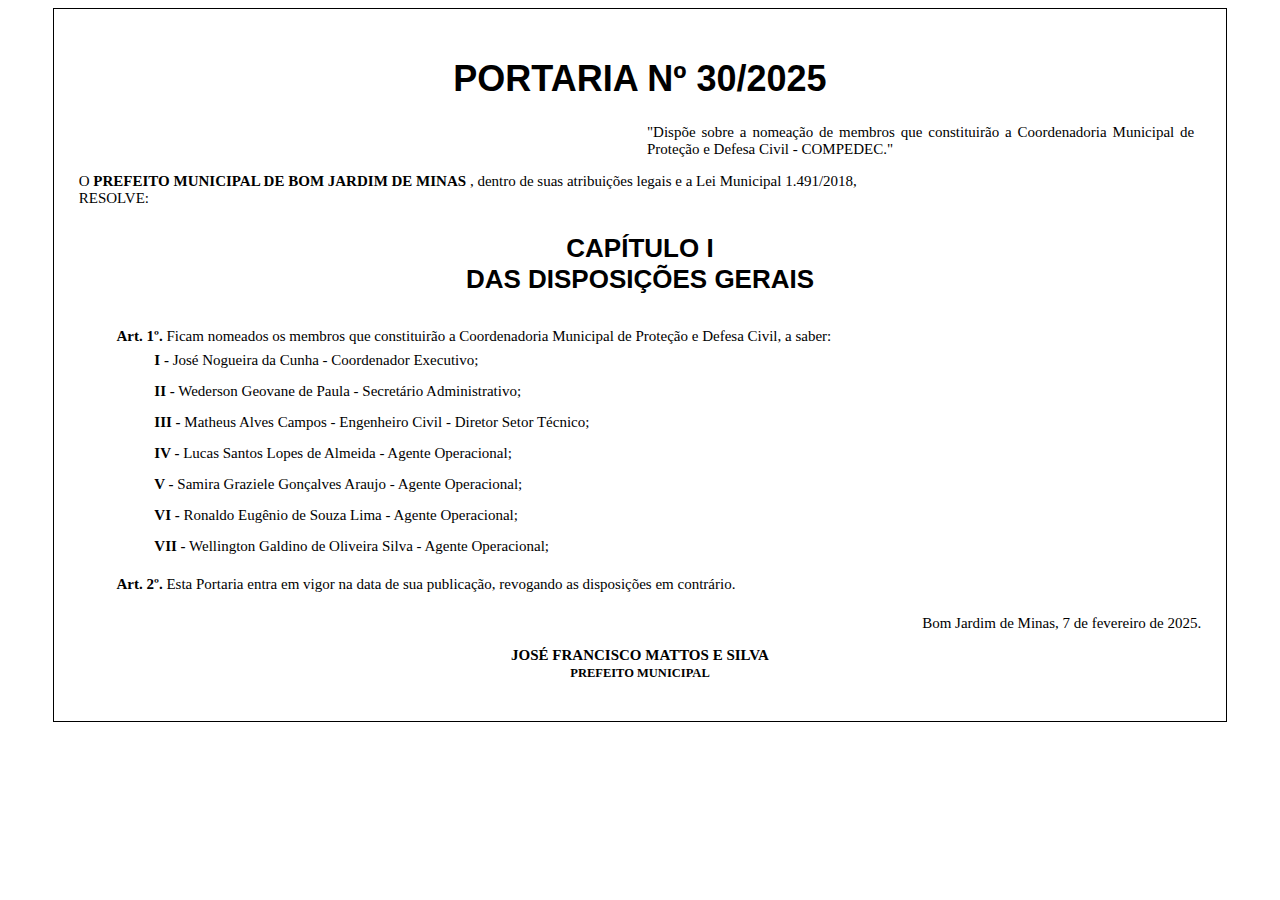
<file: PM/2025_030/index.html>
<!DOCTYPE html>
<html lang="en">
<head>
    <meta charset="UTF-8">
    <meta name="viewport" content="width=device-width, initial-scale=1.0">
    <title>Portaria 30/2025</title>
    <link rel="stylesheet" href="../../estilo.css?v=2025-02-04_10-48-15">
</head>
<body>
    <div class="folha">
        <h1>Portaria nº 30/2025</h1>
        <ementa>
            <p>"Dispõe sobre a nomeação de membros que constituirão a Coordenadoria Municipal de Proteção e Defesa Civil - COMPEDEC."
            </p>
        </ementa>

        <p>O <b>PREFEITO MUNICIPAL DE BOM JARDIM DE MINAS</b> , dentro de suas atribuições legais e a Lei Municipal 1.491/2018,<br/>RESOLVE:</p>

        <h3>Capítulo I<br/>Das disposições gerais</h3>

        <div class="legis" id="art1">
            <b>Art. 1º. </b> Ficam nomeados os membros que constituirão a Coordenadoria Municipal de Proteção e Defesa Civil, a saber:
            <div class="legis" id="art1_1">
                <b>I -</b> José Nogueira da Cunha &dash; Coordenador Executivo;
            </div>
            <div class="legis" id="art1_2">
                <b>II -</b> Wederson Geovane de Paula &dash; Secretário Administrativo;
            </div>
            <div class="legis" id="art1_3">
                <b>III -</b> Matheus Alves Campos &dash; Engenheiro Civil &dash; Diretor Setor Técnico;
            </div>
            <div class="legis" id="art1_4">
                <b>IV -</b> Lucas Santos Lopes de Almeida &dash; Agente Operacional;
            </div>
            <div class="legis" id="art1_5">
                <b>V -</b> Samira Graziele Gonçalves Araujo &dash; Agente Operacional;
            </div>
            <div class="legis" id="art1_6">
                <b>VI -</b> Ronaldo Eugênio de Souza Lima &dash; Agente Operacional;
            </div>
            <div class="legis" id="art1_7">
                <b>VII -</b> Wellington Galdino de Oliveira Silva &dash; Agente Operacional;
            </div>
        </div>
        
        <div class="legis" id="art1">
            <b>Art. 2º. </b> Esta Portaria entra em vigor na data de sua publicação, revogando as disposições em contrário.
        </div>


        <p class="datacao">Bom Jardim de Minas, 7 de fevereiro de 2025.</p>

        <p class="assinatura">JOSÉ FRANCISCO MATTOS E SILVA<br/><small>PREFEITO MUNICIPAL</small></p>
    </div>
</body>
</html>
</file>
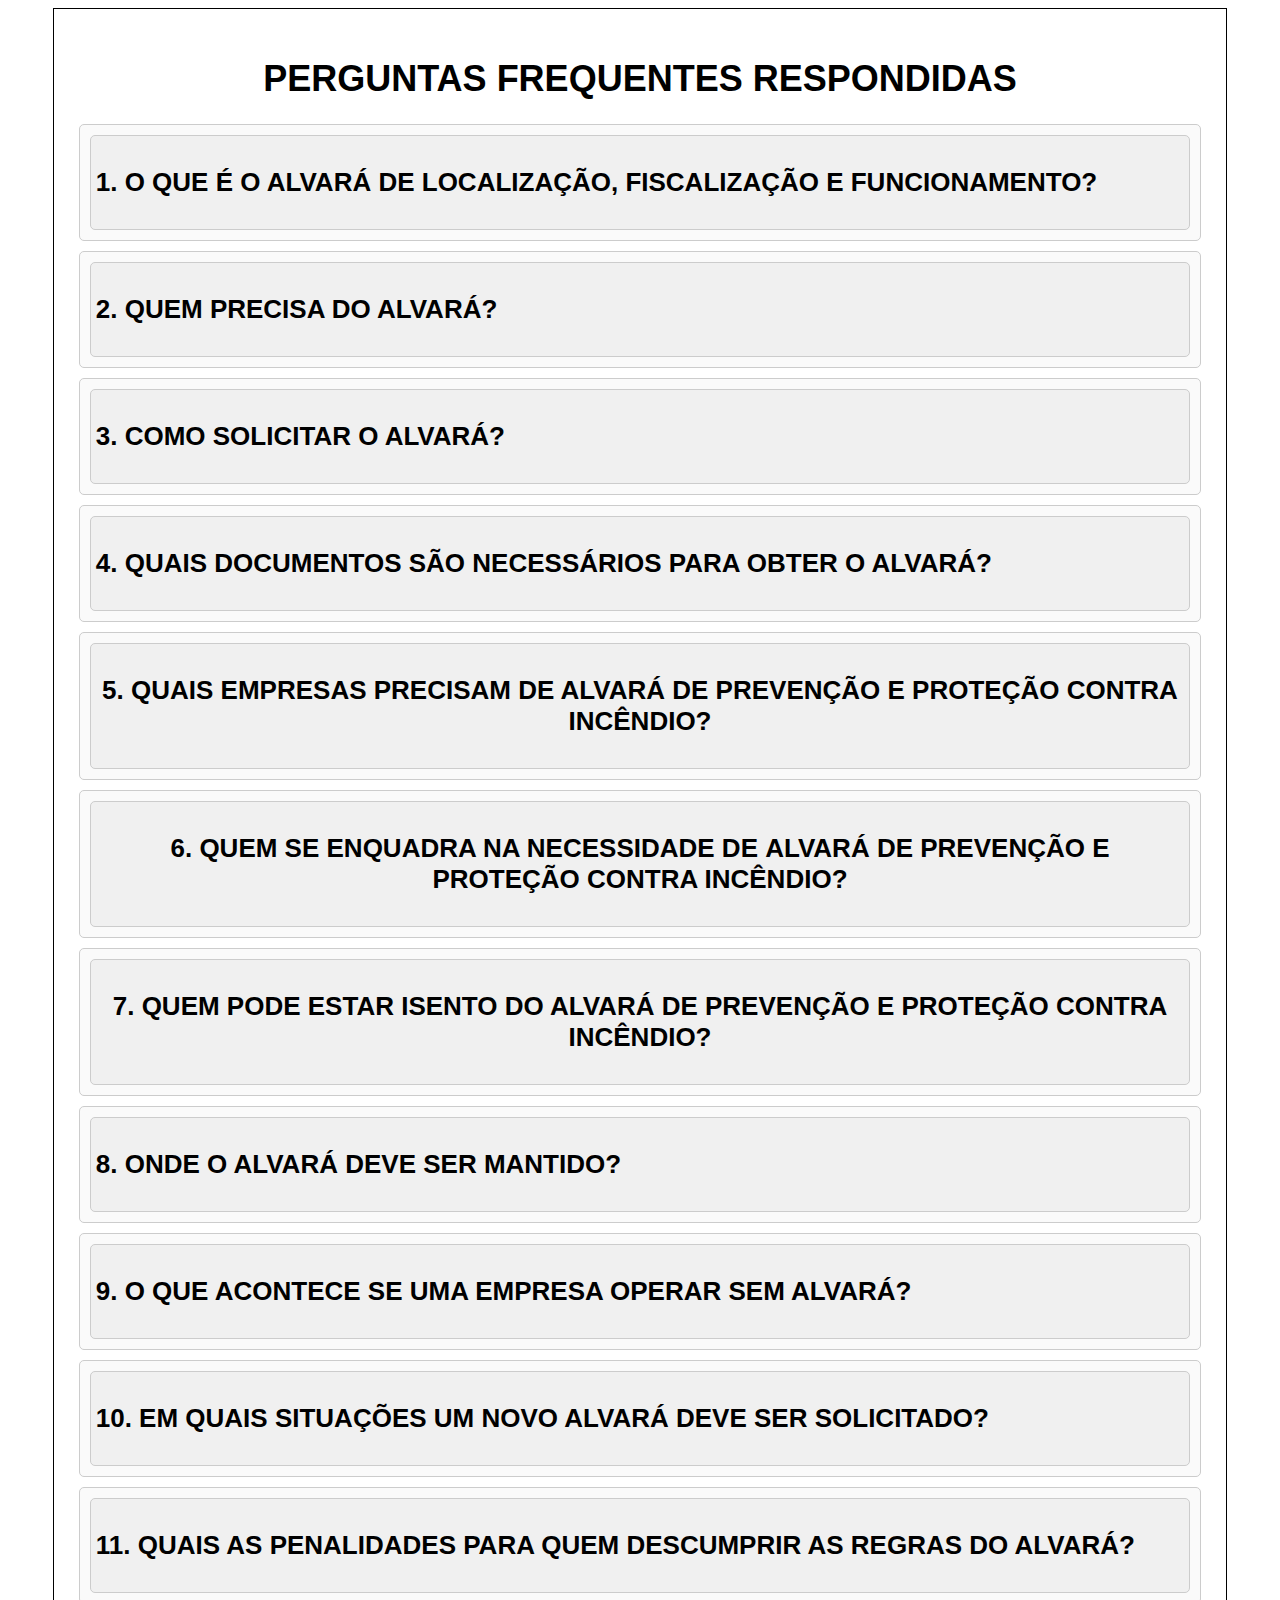
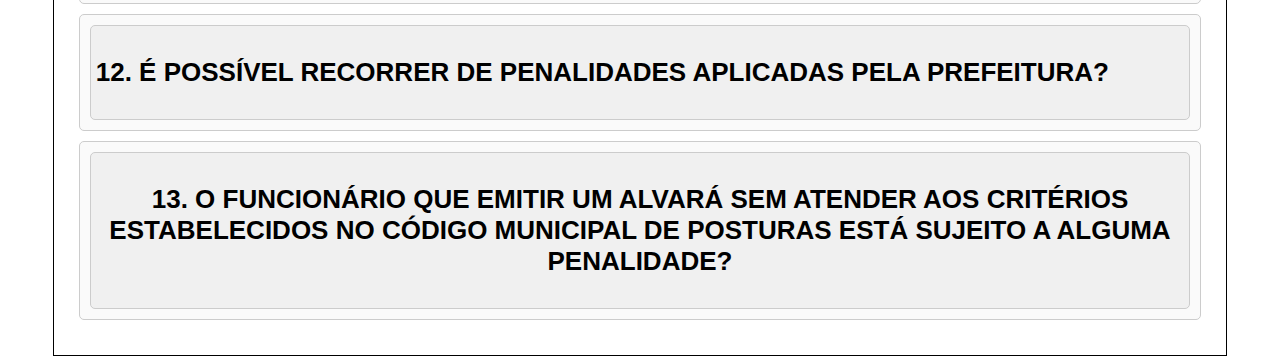
<file: LCM/22/faq/index.html>
<!DOCTYPE html>
<html lang="pt-br">
<head>
    <meta charset="UTF-8">
    <meta name="viewport" content="width=device-width, initial-scale=1.0">
    <link rel="stylesheet" href="../../../faq.css">
    <link rel="stylesheet" href="../../../estilo.css?v=2025-02-07_08-55-10">
    <title>FAQ do Código de Posturas</title>
</head>
<body>
    <div class="folha">

        <h1>Perguntas frequentes respondidas</h1>

        <details>
            <summary><h3>O que é o Alvará de Localização, Fiscalização e Funcionamento?</h3></summary>
            <p>É um documento emitido pela <b>Administração Municipal</b> que autoriza o funcionamento de um estabelecimento comercial, industrial, agropecuário ou prestador de serviços dentro do município. Sua concessão depende do cumprimento de requisitos legais. (<a href="../#art20" target="_blank">Art. 20</a>)</p>
        </details>

        <details>
            <summary><h3>Quem precisa do Alvará?</h3></summary>
            <p>Toda pessoa física ou jurídica que queira exercer atividades comerciais, industriais, agropecuárias ou de prestação de serviços no município. (<a href="../#art20" target="_blank">Art. 20, &sect;1º</a>)</p>
            <p>Órgãos públicos (federais, estaduais e municipais), autarquias e fundações também precisam do alvará. (<a href="../#art30" target="_blank">Art. 30, &sect;2º</a>)</p>

        </details>

        <details>
            <summary><h3>Como solicitar o Alvará?</h3></summary>
            <p>O interessado deve fazer um requerimento prévio junto à Prefeitura e apresentar a documentação exigida. (<a href="../#art20" target="_blank">Art. 20</a>)</p>
        </details>

        <details>
            <summary><h3>Quais documentos são necessários para obter o Alvará?</h3></summary>
            <p>Para obter o Alvará de Localização, Fiscalização e Funcionamento, o requerente deve apresentar:
                <ul>
                    <li>Inscrição no Cadastro Imobiliário do Município. (<a href="../#art33" target="_blank">Art. 33, V</a>)</li>
                    <li>Registro na Receita Federal, Estadual e Junta Comercial. (<a href="../#art34" target="_blank">Art. 34</a>)</li>
                    <li>Alvará de prevenção e proteção contra incêndio, renovado a cada quadrimestre. (<a href="../#art20" target="_blank">Art. 20, §2º</a>)</li>
                    <li>Alvará sanitário, quando necessário. (<a href="../#art20" target="_blank">Art. 20, §3º</a>)</li>
                    <li>Atendimento às normas municipais, como o Plano Diretor, o Código Sanitário, o Código Ambiental, o Código de Obras e demais regulamentos. (<a href="../#art32" target="_blank">Art. 33</a>)</li>
                    <li>Inspeção da Prefeitura antes da concessão do alvará. (<a href="../#art30" target="_blank">Art. 33, Parágrafo único</a>)</li>
                </ul>
            </p>
        </details>

        <details>
            <summary><h3>Quais empresas precisam de Alvará de Prevenção e Proteção contra Incêndio?</h3></summary>
            <p>De acordo com o Código Municipal de Posturas de Bom Jardim de Minas (LCM 22/2020, atualizada pela LC 49/2024), todas as empresas que necessitam de um Alvará de Localização, Fiscalização e Funcionamento também devem obter o Alvará de Prevenção e Proteção contra Incêndio, emitido pelo Corpo de Bombeiros. (Art. 20, §2º)</p>
            <p>Esse documento é obrigatório para garantir que o estabelecimento atende às normas de segurança contra incêndios e pânicos.</p>
        </details>

        <details>
            <summary><h3>Quem se enquadra na necessidade de <b>Alvará de Prevenção e Proteção contra Incêndio</b>?</h3></summary>
            <p>Obrigatório para:
                <ul>
                    <li>Estabelecimentos comerciais, industriais, agropecuários e prestadores de serviços. (Art. 20, §1º)</li>
                    <li>Locais de grande circulação de pessoas (shoppings, supermercados, igrejas, academias, clubes, escolas, hospitais, etc.).</li>
                    <li>Indústrias e armazéns que lidam com materiais inflamáveis ou perigosos.</li>
                    <li>Estabelecimentos que utilizam gás GLP ou produtos inflamáveis.</li>
                    <li>Hotéis, pousadas, motéis e similares.</li>
                    <li>Espaços destinados a eventos, como casas de shows e salões de festas.</li>
                </ul>
                <p><b>Validade:</b> O alvará deve ser renovado a cada quadrimestre. (Art. 20, §2º)</p>
            </p>
        </details>

        <details>
            <summary><h3>Quem pode estar isento do Alvará de Prevenção e Proteção contra Incêndio?</h3></summary>
            <p>Residências <b>não comerciais</b> não precisam do alvará.</p>
        </details>

        <details>
            <summary><h3>Onde o Alvará deve ser mantido?</h3></summary>
            <p>O documento deve ser exibido em local visível dentro do estabelecimento. (Art. 31)</p>
        </details>

        <details>
            <summary><h3>O que acontece se uma empresa operar sem Alvará?</h3></summary>
            <p>A empresa pode sofrer multas, suspensão do alvará, interdição ou até cassação da licença. (Art. 46 a 55)</p>
        </details>

        <details>
            <summary><h3>Em quais situações um novo Alvará deve ser solicitado?</h3></summary>
            <p>
                Será necessário um novo alvará quando houver:
                <ul>
                    <li>Mudança de endereço do estabelecimento. (Art. 35, I)</li>
                    <li>Acréscimo de atividades em um estabelecimento já licenciado. (Art. 35, II)</li>
                    <li>Mudança no porte ou tipo de atividade da empresa. (Art. 35, III)</li>
                </ul>
            </p>
        </details>

        <details>
            <summary><h3>Quais as penalidades para quem descumprir as regras do Alvará?</h3></summary>
            <p>As principais penalidades incluem:
                <ul>
                    <li>Multas – Valores variam conforme a gravidade da infração. (Art. 41)</li>
                    <li> Notificação e Advertência – Para infrações leves. (Art. 47)</li>
                    <li>Suspensão ou Cassação do Alvará – Em caso de reincidência ou descumprimento grave. (Art. 53 e 54)</li>
                    <li>Interdição e Fechamento – Se o estabelecimento operar irregularmente. (Art. 55)</li>
                </ul>
            </p>
        </details>

        <details>
            <summary><h3>É possível recorrer de penalidades aplicadas pela Prefeitura?</h3></summary>
            <p>Sim. O infrator pode apresentar defesa à Junta de Julgamento de Recursos Administrativos (JJRA) no prazo de 7 dias após a notificação. (Art. 56)</p>
        </details>

        <details>
            <summary><h3>O funcionário que emitir um Alvará sem atender aos critérios estabelecidos no Código Municipal de Posturas está sujeito a alguma penalidade?</h3></summary>
            <p>Sim. Qualquer funcionário público que emitir um Alvará de Localização, Fiscalização e Funcionamento sem atender aos critérios legais poderá ser responsabilizado administrativa, civil e criminalmente.</p>
            <p>Base legal:
                <ul>
                    <li>O Código estabelece que os servidores públicos municipais devem observar rigorosamente as exigências para concessão do alvará. (Art. 1º, Parágrafo único)</li>
                    <li>A fiscalização municipal pode verificar a qualquer momento se os alvarás foram concedidos de forma irregular. (Art. 38)</li>
                    <li>Caso seja constatada a emissão indevida, o servidor poderá ser responsabilizado e o alvará poderá ser cancelado ou cassado. (Art. 54)</li>
                </ul>
            </p>
            <p>
                Consequências possíveis para o servidor:
                <ul>
                    <li>Processo administrativo disciplinar por descumprimento de normas legais.</li>
                    <li>Multa, suspensão ou exoneração, conforme a legislação municipal e estatuto do servidor. (Art. 101)</li>
                    <li>Responsabilidade civil em caso de danos causados à administração pública ou a terceiros.</li>
                    <li>Responsabilidade criminal, se houver dolo ou fraude na emissão do documento.</li>
                </ul>
            </p>
        </details>

    </div>
</body>
</html>
</file>
<file: principal.css>
body{
    font-family: sans-serif;
}
h1, h2{
    text-align: center;
    text-transform: uppercase;
}

details {
    margin: 10px 0;
    padding: 10px;
    border: 1px solid #ccc;
    border-radius: 5px;
    background-color: #fafafa;
}

summary {
    display: flex;
    align-items: center;
    cursor: pointer;
    padding: 5px;
    background-color: #f0f0f0;
    border: 1px solid #ccc;
    border-radius: 5px;
}

details > summary::before {
    content: '';
}

table{
    border-top: 1px solid black;
    border-bottom: 1px solid black;
    border-collapse: collapse;
    margin: auto;
}
th{
    text-align: center;
    border-top: 1px solid black;
    border-bottom: 1px solid black;
}
td{
    text-align: center;
    border-top: 1px dotted black;
    padding:0px 7px;
}
input[type='button'] {
    color: #fff;
    background-color: green;
    border: 1px solid yellow;
    border-radius: 5px;
    cursor: pointer;
    font-size: 1em;
    margin: 0 0 0 5px;
    padding: 5px 10px;
    text-align: center;
    text-decoration: none;
    text-transform: uppercase;
}
</file>
<file: estilo.css>
div.folha {
    max-width: 297mm;
    text-align: justify;
    margin: auto;
    padding: 25px;
    border: 1px solid black;
    font-size: 15px;
}

h1, h2, h3, h4, h5 {
    font-family: sans-serif;
    text-align: center;
    text-transform: uppercase;
}

h1{
    font-size: 36px;
}

h2{
    font-size: 31px;
}

h3{
    font-size: 26px;
}

h4{
    font-size: 21px;
}

h5{
    font-size: 16px;
}

ementa {
    display: block;
    padding-left: 50%;
    margin:7px;
    text-align: justify;
}
div.legis{
    margin-left: 10mm;
    padding:7px 0px;
    display: block;
}
div.legis:hover{
    background-color: #0f02;
}
div.revogado{
    text-decoration: line-through;
}
p.datacao{
    text-align: right;;
}
p.assinatura{
    font-weight: bold;
    text-align: center;
}
a:link, a:visited {
    color: blue;
    text-decoration: inherit;
}
table{
    border-top: 1px solid black;
    border-bottom: 1px solid black;
    border-collapse: collapse;
    margin: auto;
}
th{
    text-align: center;
    border-top: 1px solid black;
    border-bottom: 1px solid black;
}
td{
    text-align: center;
    border-top: 1px dotted black;
    padding:0px 7px;
}
em.vermelha{
    color: red;
}
span.posicao{
    float: right;
}
ul ul ul ul li{
    list-style-type: none;
}
ul ul ul ul li::before {
    content: "→";  /* Aqui você pode colocar o símbolo ou até um emoji */
    margin-right: 10px;  /* Espaçamento entre o símbolo e o conteúdo */
    color: red;  /* Cor do símbolo */
    font-size: 20px;  /* Tamanho do símbolo */
}
</file>
<file: faq.css>
div.folha{
    counter-reset: questao;
}

details {
    margin: 10px 0;
    padding: 10px;
    border: 1px solid #ccc;
    border-radius: 5px;
    background-color: #fafafa;
}

summary {
    display: flex;
    align-items: center;
    cursor: pointer;
    padding: 5px;
    background-color: #f0f0f0;
    border: 1px solid #ccc;
    border-radius: 5px;
}

details summary h3::before{
    counter-increment: questao;
    content: counter(questao)'. ';
}
</file>
